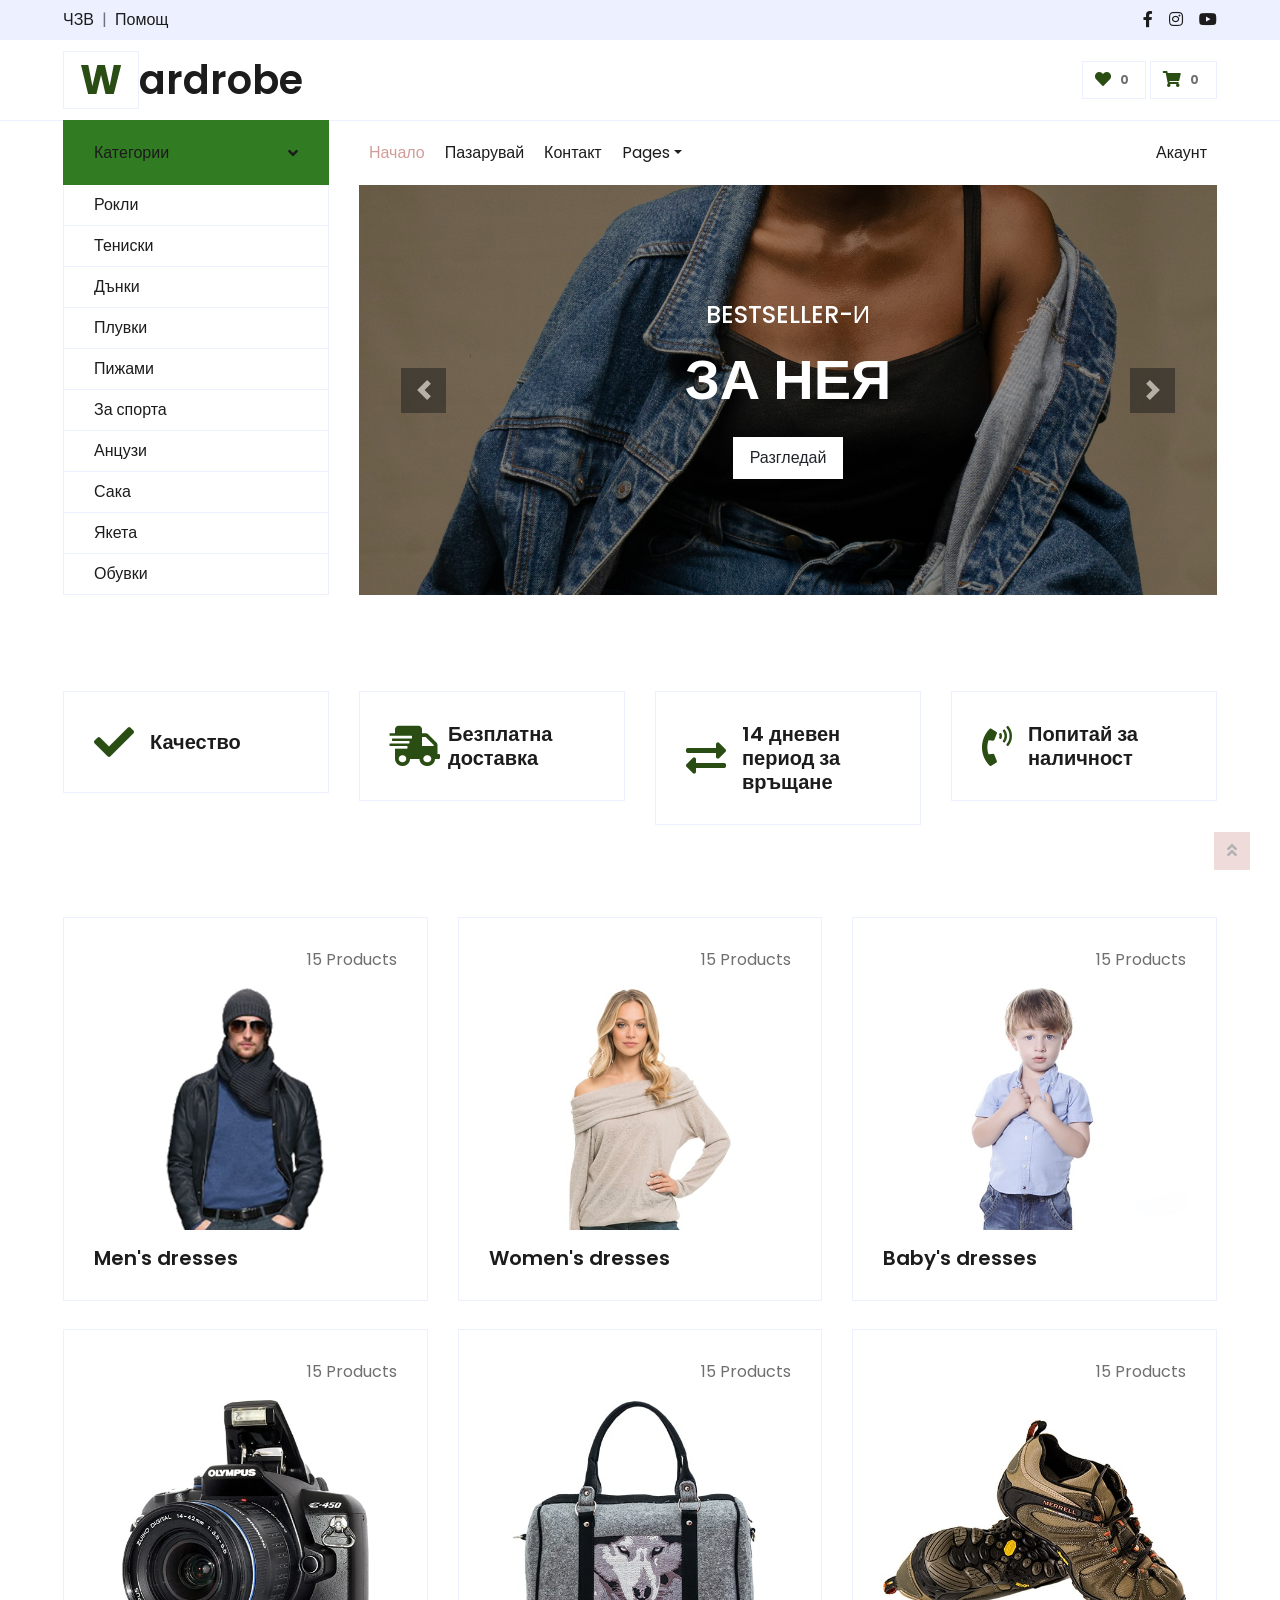
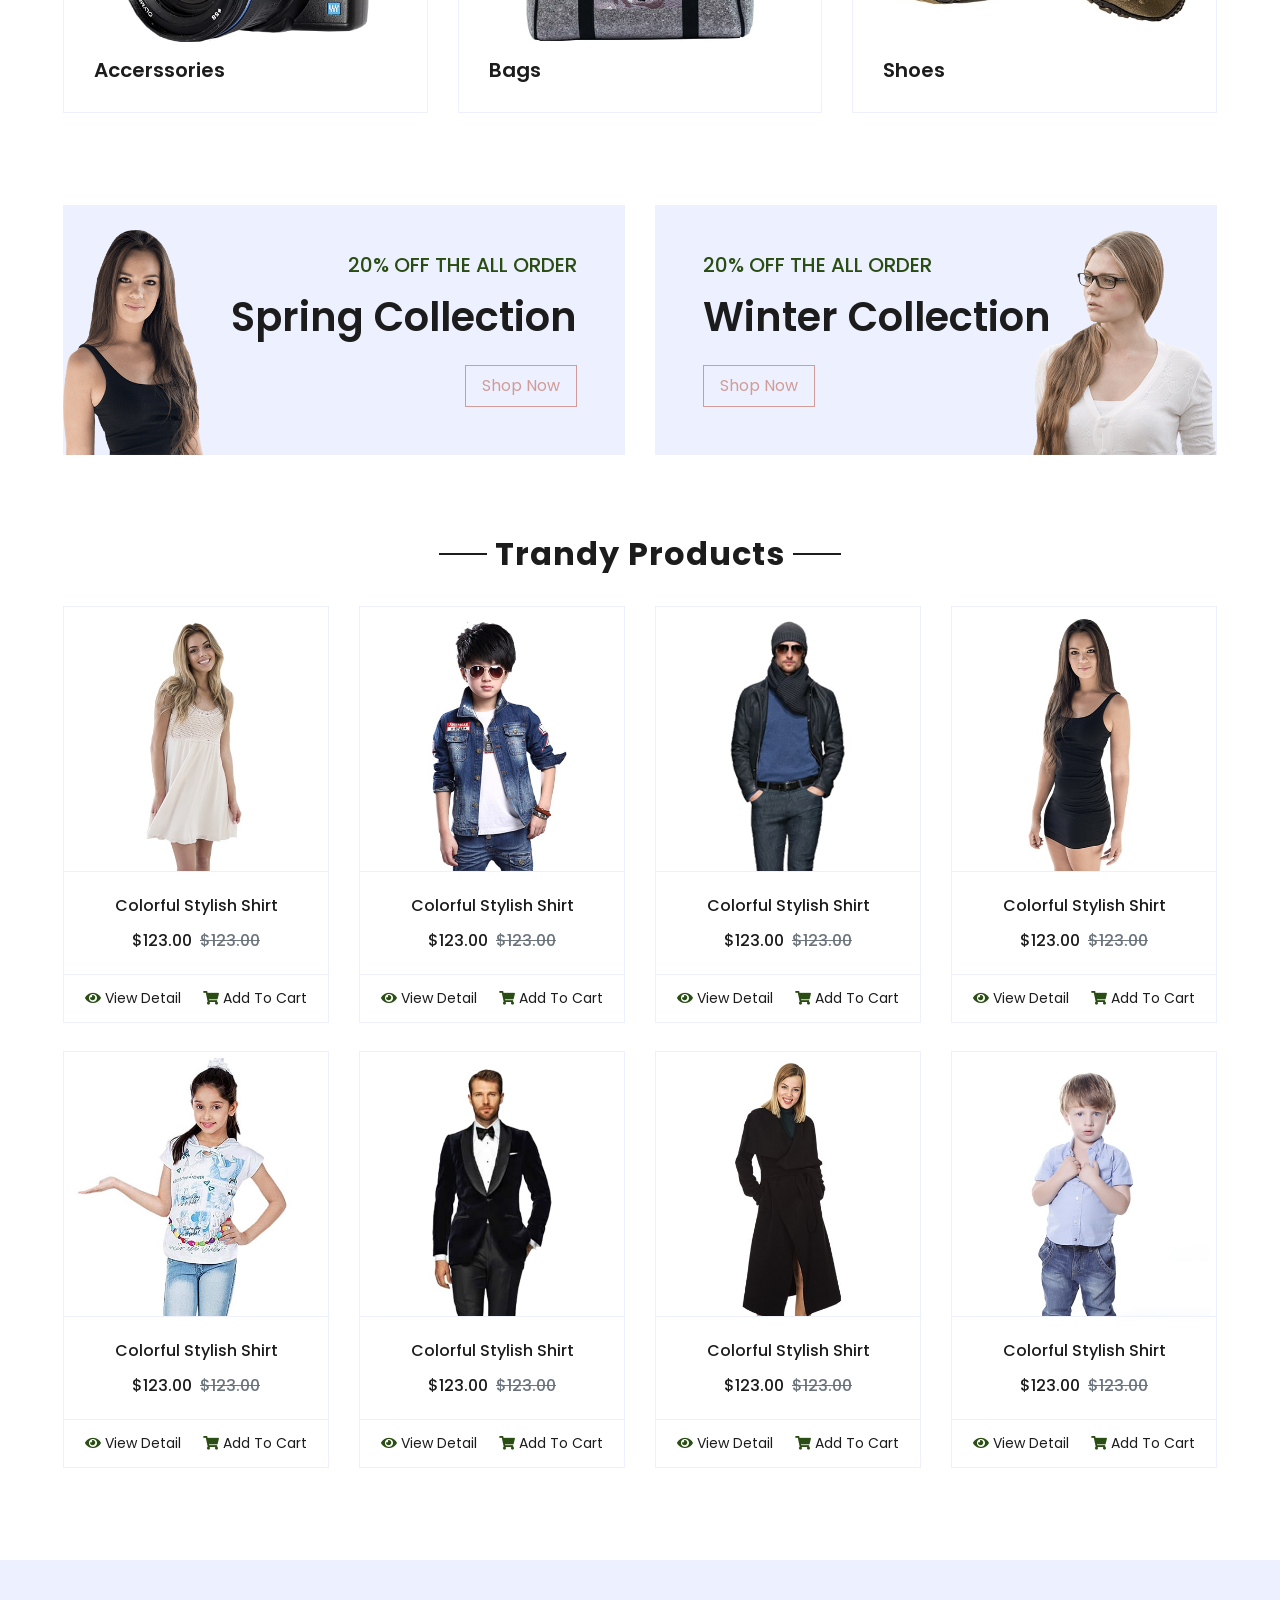
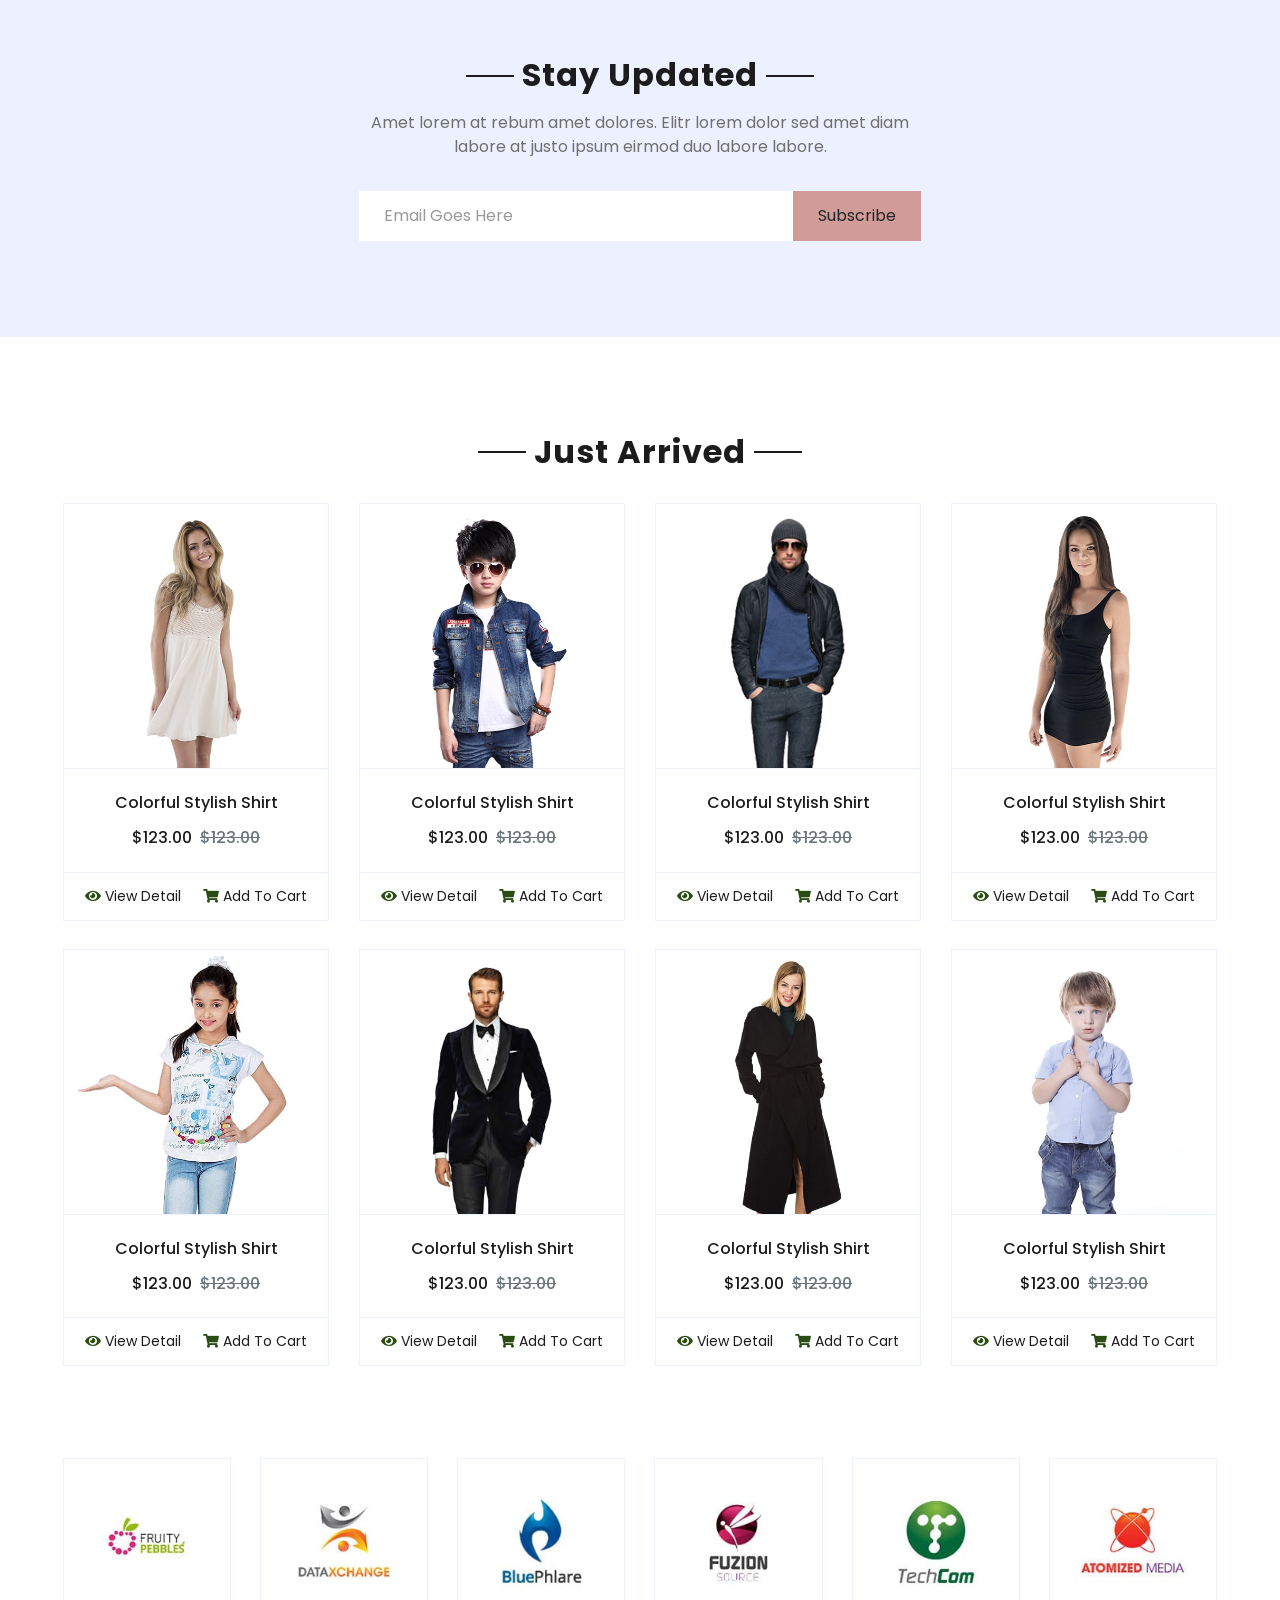
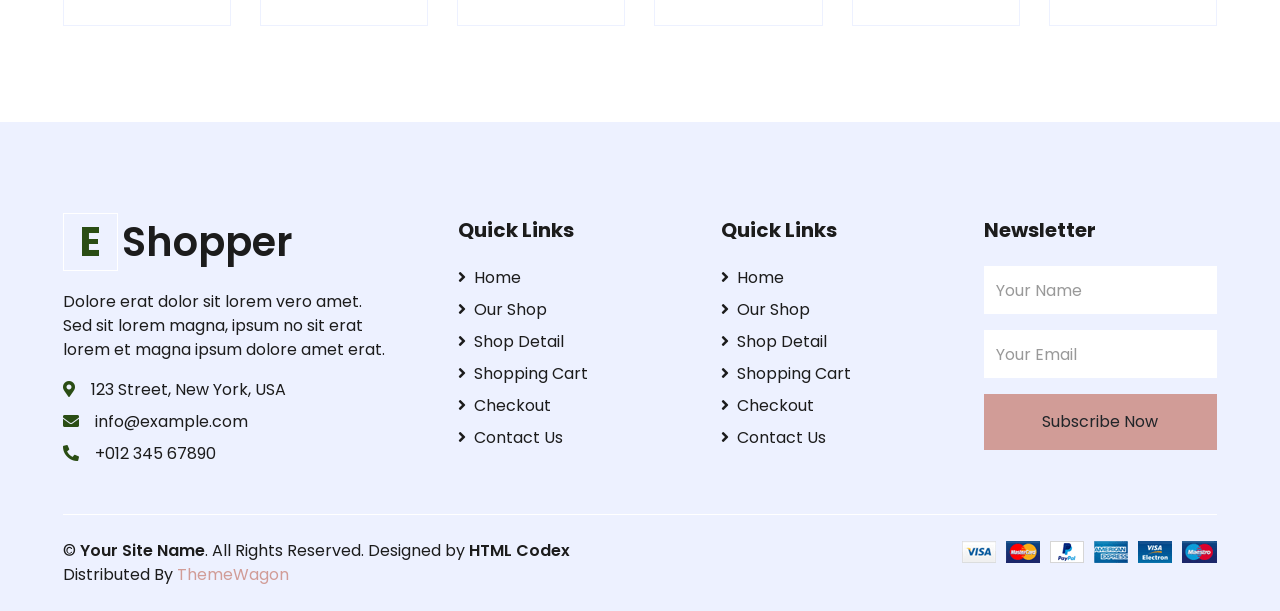
<file: wardrobe/index.html>
<!DOCTYPE html>
<html lang="en">

<head>
    <meta charset="utf-8">
    <title>Wardrobe</title>
    <meta content="width=device-width, initial-scale=1.0" name="viewport">
    <meta content="Free HTML Templates" name="keywords">
    <meta content="Free HTML Templates" name="description">

    <!-- Favicon -->
    <link href="img/favicon.png" rel="icon">

    <!-- Google Web Fonts -->
    <link rel="preconnect" href="https://fonts.gstatic.com">
    <link href="https://fonts.googleapis.com/css2?family=Poppins:wght@100;200;300;400;500;600;700;800;900&display=swap" rel="stylesheet"> 

    <!-- Font Awesome -->
    <link href="https://cdnjs.cloudflare.com/ajax/libs/font-awesome/5.10.0/css/all.min.css" rel="stylesheet">

    <!-- Libraries Stylesheet -->
    <link href="lib/owlcarousel/assets/owl.carousel.min.css" rel="stylesheet">

    <!-- Customized Bootstrap Stylesheet -->
    <link href="css/style.css" rel="stylesheet">
</head>

<body>
    <!-- Topbar Start -->
    <div class="container-fluid">
        <div class="row bg-secondary py-2 px-xl-5">
            <div class="col-lg-6 d-none d-lg-block">
                <div class="d-inline-flex align-items-center">
                    <a class="text-dark" href="">ЧЗВ</a>
                    <span class="text-muted px-2">|</span>
                    <a class="text-dark" href="">Помощ</a>
                    <!-- <span class="text-muted px-2">|</span> -->
                    <!-- <a class="text-dark" href="">Support</a> -->
                </div>
            </div>
            <div class="col-lg-6 text-center text-lg-right">
                <div class="d-inline-flex align-items-center">
                    <a class="text-dark px-2" href="">
                        <i class="fab fa-facebook-f"></i>
                    </a>
                    <a class="text-dark px-2" href="">
                        <i class="fab fa-instagram"></i>
                    </a>
                    <a class="text-dark pl-2" href="">
                        <i class="fab fa-youtube"></i>
                    </a>
                </div>
            </div>
        </div>
        <div class="row align-items-center py-3 px-xl-5">
            <div class="col-lg-3 d-none d-lg-block">
                <a href="index.html" class="text-decoration-none">
                    <h1 class="m-0 display-5 font-weight-semi-bold"><span class="text-primary font-weight-bold border px-3">W</span>ardrobe</h1>
                </a>
            </div>
            <!-- <div class="col-lg-6 col-6 text-left">
                <form action="">
                    <div class="input-group">
                        <input type="text" class="form-control" placeholder="Search for products">
                        <div class="input-group-append">
                            <span class="input-group-text bg-transparent text-primary">
                                <i class="fa fa-search"></i>
                            </span>
                        </div>
                    </div>
                </form>
            </div> -->
            <div class="col-lg-3 col-6 text-right align-items-start ml-auto py-0">
                <a href="" class="btn border">
                    <i class="fas fa-heart text-primary"></i>
                    <span class="badge">0</span>
                </a>
                <a href="cart.html" class="btn border">
                    <i class="fas fa-shopping-cart text-primary"></i>
                    <span class="badge">0</span>
                </a>
            </div>
        </div>
    </div>
    <!-- Topbar End -->


    <!-- Navbar Start -->
    <div class="container-fluid mb-5">
        <div class="row border-top px-xl-5">
            <div class="col-lg-3 d-none d-lg-block">
                <a class="btn shadow-none d-flex align-items-center justify-content-between bg-primary text-white w-100" data-toggle="collapse" href="#navbar-vertical" style="height: 65px; margin-top: -1px; padding: 0 30px;">
                    <h6 class="m-0">Категории</h6>
                    <i class="fa fa-angle-down text-dark"></i>
                </a>
                <nav class="collapse show navbar navbar-vertical navbar-light align-items-start p-0 border border-top-0 border-bottom-0" id="navbar-vertical">
                    <div class="navbar-nav w-100 overflow-hidden" style="height: 410px">
                        <!-- <div class="nav-item dropdown">
                            <a href="#" class="nav-link" data-toggle="dropdown">Dresses <i class="fa fa-angle-down float-right mt-1"></i></a>
                            <div class="dropdown-menu position-absolute bg-secondary border-0 rounded-0 w-100 m-0">
                                <a href="" class="dropdown-item">Men's Dresses</a>
                                <a href="" class="dropdown-item">Women's Dresses</a>
                                <a href="" class="dropdown-item">Baby's Dresses</a>
                            </div>
                        </div> -->
                        <a href="" class="nav-item nav-link">Рокли</a>
                        <a href="" class="nav-item nav-link">Тениски</a>
                        <a href="" class="nav-item nav-link">Дънки</a>
                        <a href="" class="nav-item nav-link">Плувки</a>
                        <a href="" class="nav-item nav-link">Пижами</a>
                        <a href="" class="nav-item nav-link">За спорта</a>
                        <a href="" class="nav-item nav-link">Анцузи</a>
                        <a href="" class="nav-item nav-link">Сака</a>
                        <a href="" class="nav-item nav-link">Якета</a>
                        <a href="" class="nav-item nav-link">Обувки</a>
                    </div>
                </nav>
            </div>
            <div class="col-lg-9">
                <nav class="navbar navbar-expand-lg bg-light navbar-light py-3 py-lg-0 px-0">
                    <!-- <a href="index.html" class="text-decoration-none">
                        <h1 class="m-0 display-5 font-weight-semi-bold"><span class="text-primary font-weight-bold border px-3">W</span>ardrobe's</h1>
                    </a> -->
                    <button type="button" class="navbar-toggler" data-toggle="collapse" data-target="#navbarCollapse">
                        <span class="navbar-toggler-icon"></span>
                    </button>
                    <div class="collapse navbar-collapse justify-content-between" id="navbarCollapse">
                        <div class="navbar-nav mr-auto py-0">
                            <a href="index.html" class="nav-item nav-link active">Начало</a>
                            <a href="shop.html" class="nav-item nav-link">Пазарувай</a>
                            <a href="detail.html" class="nav-item nav-link">Контакт</a>
                            <div class="nav-item dropdown">
                                <a href="#" class="nav-link dropdown-toggle" data-toggle="dropdown">Pages</a>
                                <div class="dropdown-menu rounded-0 m-0">
                                    <a href="cart.html" class="dropdown-item">Shopping Cart</a>
                                    <a href="checkout.html" class="dropdown-item">Checkout</a>
                                </div>
                            </div>
                            <!-- <a href="contact.html" class="nav-item nav-link">Contact</a> -->
                        </div>
                        <div class="navbar-nav ml-auto py-0">
                            <a href="" class="nav-item nav-link">Акаунт</a>
                            <!-- <a href="" class="nav-item nav-link">Регистрация</a> -->
                        </div>
                    </div>
                </nav>
                <div id="header-carousel" class="carousel slide" data-ride="carousel">
                    <div class="carousel-inner">
                        <div class="carousel-item" style="height: 410px;">
                            <img class="img-fluid" src="img/New folder/ман.jpg" alt="Image">
                            <div class="carousel-caption d-flex flex-column align-items-center justify-content-center">
                                <div class="p-3" style="max-width: 700px;">
                                    <h4 class="text-light text-uppercase font-weight-medium mb-3">Bestseller-и</h4>
                                    <h3 class="display-4 text-white font-weight-semi-bold mb-4">ЗА НЕГО</h3>
                                    <a href="" class="btn btn-light py-2 px-3">Разгледай</a>
                                </div>
                            </div>
                        </div>
                        <div class="carousel-item" style="height: 410px;">
                            <img class="img-fluid" src="img/New folder/pexels-engin-akyurt-1487834.jpg" alt="Image">
                            <div class="carousel-caption d-flex flex-column align-items-center justify-content-center">
                                <div class="p-3" style="max-width: 700px;">
                                    <h4 class="text-light text-uppercase font-weight-medium mb-3">сертификат за</h4>
                                    <h3 class="display-4 text-white font-weight-semi-bold mb-4">Високо качество</h3>
                                    <!-- <a href="" class="btn btn-light py-2 px-3">Shop Now</a> -->
                                </div>
                            </div>
                        </div>
                        <div class="carousel-item active" style="height: 410px;">
                            <img class="img-fluid" src="img/New folder/pexels-bankole-adeoni-7206287.jpg" alt="Image">
                            <div class="carousel-caption d-flex flex-column align-items-center justify-content-center">
                                <div class="p-3" style="max-width: 700px;">
                                    <h4 class="text-light text-uppercase font-weight-medium mb-3">Bestseller-и</h4>
                                    <h3 class="display-4 text-white font-weight-semi-bold mb-4">ЗА НЕЯ</h3>
                                    <a href="" class="btn btn-light py-2 px-3">Разгледай</a>
                                </div>
                            </div>
                        </div>
                    </div>
                    <a class="carousel-control-prev" href="#header-carousel" data-slide="prev">
                        <div class="btn btn-dark" style="width: 45px; height: 45px;">
                            <span class="carousel-control-prev-icon mb-n2"></span>
                        </div>
                    </a>
                    <a class="carousel-control-next" href="#header-carousel" data-slide="next">
                        <div class="btn btn-dark" style="width: 45px; height: 45px;">
                            <span class="carousel-control-next-icon mb-n2"></span>
                        </div>
                    </a>
                </div>
            </div>
        </div>
    </div>
    <!-- Navbar End -->


    <!-- Featured Start -->
    <div class="container-fluid pt-5">
        <div class="row px-xl-5 pb-3">
            <div class="col-lg-3 col-md-6 col-sm-12 pb-1">
                <div class="d-flex align-items-center border mb-4" style="padding: 30px;">
                    <h1 class="fa fa-check text-primary m-0 mr-3"></h1>
                    <h5 class="font-weight-semi-bold m-0">Качество</h5>
                </div>
            </div>
            <div class="col-lg-3 col-md-6 col-sm-12 pb-1">
                <div class="d-flex align-items-center border mb-4" style="padding: 30px;">
                    <h1 class="fa fa-shipping-fast text-primary m-0 mr-2"></h1>
                    <h5 class="font-weight-semi-bold m-0">Безплатна доставка</h5>
                </div>
            </div>
            <div class="col-lg-3 col-md-6 col-sm-12 pb-1">
                <div class="d-flex align-items-center border mb-4" style="padding: 30px;">
                    <h1 class="fas fa-exchange-alt text-primary m-0 mr-3"></h1>
                    <h5 class="font-weight-semi-bold m-0">14 дневен период за връщане</h5>
                </div>
            </div>
            <div class="col-lg-3 col-md-6 col-sm-12 pb-1">
                <div class="d-flex align-items-center border mb-4" style="padding: 30px;">
                    <h1 class="fa fa-phone-volume text-primary m-0 mr-3"></h1>
                    <h5 class="font-weight-semi-bold m-0">Попитай за наличност</h5>
                </div>
            </div>
        </div>
    </div>
    <!-- Featured End -->


    <!-- Categories Start -->
    <div class="container-fluid pt-5">
        <div class="row px-xl-5 pb-3">
            <div class="col-lg-4 col-md-6 pb-1">
                <div class="cat-item d-flex flex-column border mb-4" style="padding: 30px;">
                    <p class="text-right">15 Products</p>
                    <a href="" class="cat-img position-relative overflow-hidden mb-3">
                        <img class="img-fluid" src="img/cat-1.jpg" alt="">
                    </a>
                    <h5 class="font-weight-semi-bold m-0">Men's dresses</h5>
                </div>
            </div>
            <div class="col-lg-4 col-md-6 pb-1">
                <div class="cat-item d-flex flex-column border mb-4" style="padding: 30px;">
                    <p class="text-right">15 Products</p>
                    <a href="" class="cat-img position-relative overflow-hidden mb-3">
                        <img class="img-fluid" src="img/cat-2.jpg" alt="">
                    </a>
                    <h5 class="font-weight-semi-bold m-0">Women's dresses</h5>
                </div>
            </div>
            <div class="col-lg-4 col-md-6 pb-1">
                <div class="cat-item d-flex flex-column border mb-4" style="padding: 30px;">
                    <p class="text-right">15 Products</p>
                    <a href="" class="cat-img position-relative overflow-hidden mb-3">
                        <img class="img-fluid" src="img/cat-3.jpg" alt="">
                    </a>
                    <h5 class="font-weight-semi-bold m-0">Baby's dresses</h5>
                </div>
            </div>
            <div class="col-lg-4 col-md-6 pb-1">
                <div class="cat-item d-flex flex-column border mb-4" style="padding: 30px;">
                    <p class="text-right">15 Products</p>
                    <a href="" class="cat-img position-relative overflow-hidden mb-3">
                        <img class="img-fluid" src="img/cat-4.jpg" alt="">
                    </a>
                    <h5 class="font-weight-semi-bold m-0">Accerssories</h5>
                </div>
            </div>
            <div class="col-lg-4 col-md-6 pb-1">
                <div class="cat-item d-flex flex-column border mb-4" style="padding: 30px;">
                    <p class="text-right">15 Products</p>
                    <a href="" class="cat-img position-relative overflow-hidden mb-3">
                        <img class="img-fluid" src="img/cat-5.jpg" alt="">
                    </a>
                    <h5 class="font-weight-semi-bold m-0">Bags</h5>
                </div>
            </div>
            <div class="col-lg-4 col-md-6 pb-1">
                <div class="cat-item d-flex flex-column border mb-4" style="padding: 30px;">
                    <p class="text-right">15 Products</p>
                    <a href="" class="cat-img position-relative overflow-hidden mb-3">
                        <img class="img-fluid" src="img/cat-6.jpg" alt="">
                    </a>
                    <h5 class="font-weight-semi-bold m-0">Shoes</h5>
                </div>
            </div>
        </div>
    </div>
    <!-- Categories End -->


    <!-- Offer Start -->
    <div class="container-fluid offer pt-5">
        <div class="row px-xl-5">
            <div class="col-md-6 pb-4">
                <div class="position-relative bg-secondary text-center text-md-right text-white mb-2 py-5 px-5">
                    <img src="img/offer-1.png" alt="">
                    <div class="position-relative" style="z-index: 1;">
                        <h5 class="text-uppercase text-primary mb-3">20% off the all order</h5>
                        <h1 class="mb-4 font-weight-semi-bold">Spring Collection</h1>
                        <a href="" class="btn btn-outline-primary py-md-2 px-md-3">Shop Now</a>
                    </div>
                </div>
            </div>
            <div class="col-md-6 pb-4">
                <div class="position-relative bg-secondary text-center text-md-left text-white mb-2 py-5 px-5">
                    <img src="img/offer-2.png" alt="">
                    <div class="position-relative" style="z-index: 1;">
                        <h5 class="text-uppercase text-primary mb-3">20% off the all order</h5>
                        <h1 class="mb-4 font-weight-semi-bold">Winter Collection</h1>
                        <a href="" class="btn btn-outline-primary py-md-2 px-md-3">Shop Now</a>
                    </div>
                </div>
            </div>
        </div>
    </div>
    <!-- Offer End -->


    <!-- Products Start -->
    <div class="container-fluid pt-5">
        <div class="text-center mb-4">
            <h2 class="section-title px-5"><span class="px-2">Trandy Products</span></h2>
        </div>
        <div class="row px-xl-5 pb-3">
            <div class="col-lg-3 col-md-6 col-sm-12 pb-1">
                <div class="card product-item border-0 mb-4">
                    <div class="card-header product-img position-relative overflow-hidden bg-transparent border p-0">
                        <img class="img-fluid w-100" src="img/product-1.jpg" alt="">
                    </div>
                    <div class="card-body border-left border-right text-center p-0 pt-4 pb-3">
                        <h6 class="text-truncate mb-3">Colorful Stylish Shirt</h6>
                        <div class="d-flex justify-content-center">
                            <h6>$123.00</h6><h6 class="text-muted ml-2"><del>$123.00</del></h6>
                        </div>
                    </div>
                    <div class="card-footer d-flex justify-content-between bg-light border">
                        <a href="" class="btn btn-sm text-dark p-0"><i class="fas fa-eye text-primary mr-1"></i>View Detail</a>
                        <a href="" class="btn btn-sm text-dark p-0"><i class="fas fa-shopping-cart text-primary mr-1"></i>Add To Cart</a>
                    </div>
                </div>
            </div>
            <div class="col-lg-3 col-md-6 col-sm-12 pb-1">
                <div class="card product-item border-0 mb-4">
                    <div class="card-header product-img position-relative overflow-hidden bg-transparent border p-0">
                        <img class="img-fluid w-100" src="img/product-2.jpg" alt="">
                    </div>
                    <div class="card-body border-left border-right text-center p-0 pt-4 pb-3">
                        <h6 class="text-truncate mb-3">Colorful Stylish Shirt</h6>
                        <div class="d-flex justify-content-center">
                            <h6>$123.00</h6><h6 class="text-muted ml-2"><del>$123.00</del></h6>
                        </div>
                    </div>
                    <div class="card-footer d-flex justify-content-between bg-light border">
                        <a href="" class="btn btn-sm text-dark p-0"><i class="fas fa-eye text-primary mr-1"></i>View Detail</a>
                        <a href="" class="btn btn-sm text-dark p-0"><i class="fas fa-shopping-cart text-primary mr-1"></i>Add To Cart</a>
                    </div>
                </div>
            </div>
            <div class="col-lg-3 col-md-6 col-sm-12 pb-1">
                <div class="card product-item border-0 mb-4">
                    <div class="card-header product-img position-relative overflow-hidden bg-transparent border p-0">
                        <img class="img-fluid w-100" src="img/product-3.jpg" alt="">
                    </div>
                    <div class="card-body border-left border-right text-center p-0 pt-4 pb-3">
                        <h6 class="text-truncate mb-3">Colorful Stylish Shirt</h6>
                        <div class="d-flex justify-content-center">
                            <h6>$123.00</h6><h6 class="text-muted ml-2"><del>$123.00</del></h6>
                        </div>
                    </div>
                    <div class="card-footer d-flex justify-content-between bg-light border">
                        <a href="" class="btn btn-sm text-dark p-0"><i class="fas fa-eye text-primary mr-1"></i>View Detail</a>
                        <a href="" class="btn btn-sm text-dark p-0"><i class="fas fa-shopping-cart text-primary mr-1"></i>Add To Cart</a>
                    </div>
                </div>
            </div>
            <div class="col-lg-3 col-md-6 col-sm-12 pb-1">
                <div class="card product-item border-0 mb-4">
                    <div class="card-header product-img position-relative overflow-hidden bg-transparent border p-0">
                        <img class="img-fluid w-100" src="img/product-4.jpg" alt="">
                    </div>
                    <div class="card-body border-left border-right text-center p-0 pt-4 pb-3">
                        <h6 class="text-truncate mb-3">Colorful Stylish Shirt</h6>
                        <div class="d-flex justify-content-center">
                            <h6>$123.00</h6><h6 class="text-muted ml-2"><del>$123.00</del></h6>
                        </div>
                    </div>
                    <div class="card-footer d-flex justify-content-between bg-light border">
                        <a href="" class="btn btn-sm text-dark p-0"><i class="fas fa-eye text-primary mr-1"></i>View Detail</a>
                        <a href="" class="btn btn-sm text-dark p-0"><i class="fas fa-shopping-cart text-primary mr-1"></i>Add To Cart</a>
                    </div>
                </div>
            </div>
            <div class="col-lg-3 col-md-6 col-sm-12 pb-1">
                <div class="card product-item border-0 mb-4">
                    <div class="card-header product-img position-relative overflow-hidden bg-transparent border p-0">
                        <img class="img-fluid w-100" src="img/product-5.jpg" alt="">
                    </div>
                    <div class="card-body border-left border-right text-center p-0 pt-4 pb-3">
                        <h6 class="text-truncate mb-3">Colorful Stylish Shirt</h6>
                        <div class="d-flex justify-content-center">
                            <h6>$123.00</h6><h6 class="text-muted ml-2"><del>$123.00</del></h6>
                        </div>
                    </div>
                    <div class="card-footer d-flex justify-content-between bg-light border">
                        <a href="" class="btn btn-sm text-dark p-0"><i class="fas fa-eye text-primary mr-1"></i>View Detail</a>
                        <a href="" class="btn btn-sm text-dark p-0"><i class="fas fa-shopping-cart text-primary mr-1"></i>Add To Cart</a>
                    </div>
                </div>
            </div>
            <div class="col-lg-3 col-md-6 col-sm-12 pb-1">
                <div class="card product-item border-0 mb-4">
                    <div class="card-header product-img position-relative overflow-hidden bg-transparent border p-0">
                        <img class="img-fluid w-100" src="img/product-6.jpg" alt="">
                    </div>
                    <div class="card-body border-left border-right text-center p-0 pt-4 pb-3">
                        <h6 class="text-truncate mb-3">Colorful Stylish Shirt</h6>
                        <div class="d-flex justify-content-center">
                            <h6>$123.00</h6><h6 class="text-muted ml-2"><del>$123.00</del></h6>
                        </div>
                    </div>
                    <div class="card-footer d-flex justify-content-between bg-light border">
                        <a href="" class="btn btn-sm text-dark p-0"><i class="fas fa-eye text-primary mr-1"></i>View Detail</a>
                        <a href="" class="btn btn-sm text-dark p-0"><i class="fas fa-shopping-cart text-primary mr-1"></i>Add To Cart</a>
                    </div>
                </div>
            </div>
            <div class="col-lg-3 col-md-6 col-sm-12 pb-1">
                <div class="card product-item border-0 mb-4">
                    <div class="card-header product-img position-relative overflow-hidden bg-transparent border p-0">
                        <img class="img-fluid w-100" src="img/product-7.jpg" alt="">
                    </div>
                    <div class="card-body border-left border-right text-center p-0 pt-4 pb-3">
                        <h6 class="text-truncate mb-3">Colorful Stylish Shirt</h6>
                        <div class="d-flex justify-content-center">
                            <h6>$123.00</h6><h6 class="text-muted ml-2"><del>$123.00</del></h6>
                        </div>
                    </div>
                    <div class="card-footer d-flex justify-content-between bg-light border">
                        <a href="" class="btn btn-sm text-dark p-0"><i class="fas fa-eye text-primary mr-1"></i>View Detail</a>
                        <a href="" class="btn btn-sm text-dark p-0"><i class="fas fa-shopping-cart text-primary mr-1"></i>Add To Cart</a>
                    </div>
                </div>
            </div>
            <div class="col-lg-3 col-md-6 col-sm-12 pb-1">
                <div class="card product-item border-0 mb-4">
                    <div class="card-header product-img position-relative overflow-hidden bg-transparent border p-0">
                        <img class="img-fluid w-100" src="img/product-8.jpg" alt="">
                    </div>
                    <div class="card-body border-left border-right text-center p-0 pt-4 pb-3">
                        <h6 class="text-truncate mb-3">Colorful Stylish Shirt</h6>
                        <div class="d-flex justify-content-center">
                            <h6>$123.00</h6><h6 class="text-muted ml-2"><del>$123.00</del></h6>
                        </div>
                    </div>
                    <div class="card-footer d-flex justify-content-between bg-light border">
                        <a href="" class="btn btn-sm text-dark p-0"><i class="fas fa-eye text-primary mr-1"></i>View Detail</a>
                        <a href="" class="btn btn-sm text-dark p-0"><i class="fas fa-shopping-cart text-primary mr-1"></i>Add To Cart</a>
                    </div>
                </div>
            </div>
        </div>
    </div>
    <!-- Products End -->


    <!-- Subscribe Start -->
    <div class="container-fluid bg-secondary my-5">
        <div class="row justify-content-md-center py-5 px-xl-5">
            <div class="col-md-6 col-12 py-5">
                <div class="text-center mb-2 pb-2">
                    <h2 class="section-title px-5 mb-3"><span class="bg-secondary px-2">Stay Updated</span></h2>
                    <p>Amet lorem at rebum amet dolores. Elitr lorem dolor sed amet diam labore at justo ipsum eirmod duo labore labore.</p>
                </div>
                <form action="">
                    <div class="input-group">
                        <input type="text" class="form-control border-white p-4" placeholder="Email Goes Here">
                        <div class="input-group-append">
                            <button class="btn btn-primary px-4">Subscribe</button>
                        </div>
                    </div>
                </form>
            </div>
        </div>
    </div>
    <!-- Subscribe End -->


    <!-- Products Start -->
    <div class="container-fluid pt-5">
        <div class="text-center mb-4">
            <h2 class="section-title px-5"><span class="px-2">Just Arrived</span></h2>
        </div>
        <div class="row px-xl-5 pb-3">
            <div class="col-lg-3 col-md-6 col-sm-12 pb-1">
                <div class="card product-item border-0 mb-4">
                    <div class="card-header product-img position-relative overflow-hidden bg-transparent border p-0">
                        <img class="img-fluid w-100" src="img/product-1.jpg" alt="">
                    </div>
                    <div class="card-body border-left border-right text-center p-0 pt-4 pb-3">
                        <h6 class="text-truncate mb-3">Colorful Stylish Shirt</h6>
                        <div class="d-flex justify-content-center">
                            <h6>$123.00</h6><h6 class="text-muted ml-2"><del>$123.00</del></h6>
                        </div>
                    </div>
                    <div class="card-footer d-flex justify-content-between bg-light border">
                        <a href="" class="btn btn-sm text-dark p-0"><i class="fas fa-eye text-primary mr-1"></i>View Detail</a>
                        <a href="" class="btn btn-sm text-dark p-0"><i class="fas fa-shopping-cart text-primary mr-1"></i>Add To Cart</a>
                    </div>
                </div>
            </div>
            <div class="col-lg-3 col-md-6 col-sm-12 pb-1">
                <div class="card product-item border-0 mb-4">
                    <div class="card-header product-img position-relative overflow-hidden bg-transparent border p-0">
                        <img class="img-fluid w-100" src="img/product-2.jpg" alt="">
                    </div>
                    <div class="card-body border-left border-right text-center p-0 pt-4 pb-3">
                        <h6 class="text-truncate mb-3">Colorful Stylish Shirt</h6>
                        <div class="d-flex justify-content-center">
                            <h6>$123.00</h6><h6 class="text-muted ml-2"><del>$123.00</del></h6>
                        </div>
                    </div>
                    <div class="card-footer d-flex justify-content-between bg-light border">
                        <a href="" class="btn btn-sm text-dark p-0"><i class="fas fa-eye text-primary mr-1"></i>View Detail</a>
                        <a href="" class="btn btn-sm text-dark p-0"><i class="fas fa-shopping-cart text-primary mr-1"></i>Add To Cart</a>
                    </div>
                </div>
            </div>
            <div class="col-lg-3 col-md-6 col-sm-12 pb-1">
                <div class="card product-item border-0 mb-4">
                    <div class="card-header product-img position-relative overflow-hidden bg-transparent border p-0">
                        <img class="img-fluid w-100" src="img/product-3.jpg" alt="">
                    </div>
                    <div class="card-body border-left border-right text-center p-0 pt-4 pb-3">
                        <h6 class="text-truncate mb-3">Colorful Stylish Shirt</h6>
                        <div class="d-flex justify-content-center">
                            <h6>$123.00</h6><h6 class="text-muted ml-2"><del>$123.00</del></h6>
                        </div>
                    </div>
                    <div class="card-footer d-flex justify-content-between bg-light border">
                        <a href="" class="btn btn-sm text-dark p-0"><i class="fas fa-eye text-primary mr-1"></i>View Detail</a>
                        <a href="" class="btn btn-sm text-dark p-0"><i class="fas fa-shopping-cart text-primary mr-1"></i>Add To Cart</a>
                    </div>
                </div>
            </div>
            <div class="col-lg-3 col-md-6 col-sm-12 pb-1">
                <div class="card product-item border-0 mb-4">
                    <div class="card-header product-img position-relative overflow-hidden bg-transparent border p-0">
                        <img class="img-fluid w-100" src="img/product-4.jpg" alt="">
                    </div>
                    <div class="card-body border-left border-right text-center p-0 pt-4 pb-3">
                        <h6 class="text-truncate mb-3">Colorful Stylish Shirt</h6>
                        <div class="d-flex justify-content-center">
                            <h6>$123.00</h6><h6 class="text-muted ml-2"><del>$123.00</del></h6>
                        </div>
                    </div>
                    <div class="card-footer d-flex justify-content-between bg-light border">
                        <a href="" class="btn btn-sm text-dark p-0"><i class="fas fa-eye text-primary mr-1"></i>View Detail</a>
                        <a href="" class="btn btn-sm text-dark p-0"><i class="fas fa-shopping-cart text-primary mr-1"></i>Add To Cart</a>
                    </div>
                </div>
            </div>
            <div class="col-lg-3 col-md-6 col-sm-12 pb-1">
                <div class="card product-item border-0 mb-4">
                    <div class="card-header product-img position-relative overflow-hidden bg-transparent border p-0">
                        <img class="img-fluid w-100" src="img/product-5.jpg" alt="">
                    </div>
                    <div class="card-body border-left border-right text-center p-0 pt-4 pb-3">
                        <h6 class="text-truncate mb-3">Colorful Stylish Shirt</h6>
                        <div class="d-flex justify-content-center">
                            <h6>$123.00</h6><h6 class="text-muted ml-2"><del>$123.00</del></h6>
                        </div>
                    </div>
                    <div class="card-footer d-flex justify-content-between bg-light border">
                        <a href="" class="btn btn-sm text-dark p-0"><i class="fas fa-eye text-primary mr-1"></i>View Detail</a>
                        <a href="" class="btn btn-sm text-dark p-0"><i class="fas fa-shopping-cart text-primary mr-1"></i>Add To Cart</a>
                    </div>
                </div>
            </div>
            <div class="col-lg-3 col-md-6 col-sm-12 pb-1">
                <div class="card product-item border-0 mb-4">
                    <div class="card-header product-img position-relative overflow-hidden bg-transparent border p-0">
                        <img class="img-fluid w-100" src="img/product-6.jpg" alt="">
                    </div>
                    <div class="card-body border-left border-right text-center p-0 pt-4 pb-3">
                        <h6 class="text-truncate mb-3">Colorful Stylish Shirt</h6>
                        <div class="d-flex justify-content-center">
                            <h6>$123.00</h6><h6 class="text-muted ml-2"><del>$123.00</del></h6>
                        </div>
                    </div>
                    <div class="card-footer d-flex justify-content-between bg-light border">
                        <a href="" class="btn btn-sm text-dark p-0"><i class="fas fa-eye text-primary mr-1"></i>View Detail</a>
                        <a href="" class="btn btn-sm text-dark p-0"><i class="fas fa-shopping-cart text-primary mr-1"></i>Add To Cart</a>
                    </div>
                </div>
            </div>
            <div class="col-lg-3 col-md-6 col-sm-12 pb-1">
                <div class="card product-item border-0 mb-4">
                    <div class="card-header product-img position-relative overflow-hidden bg-transparent border p-0">
                        <img class="img-fluid w-100" src="img/product-7.jpg" alt="">
                    </div>
                    <div class="card-body border-left border-right text-center p-0 pt-4 pb-3">
                        <h6 class="text-truncate mb-3">Colorful Stylish Shirt</h6>
                        <div class="d-flex justify-content-center">
                            <h6>$123.00</h6><h6 class="text-muted ml-2"><del>$123.00</del></h6>
                        </div>
                    </div>
                    <div class="card-footer d-flex justify-content-between bg-light border">
                        <a href="" class="btn btn-sm text-dark p-0"><i class="fas fa-eye text-primary mr-1"></i>View Detail</a>
                        <a href="" class="btn btn-sm text-dark p-0"><i class="fas fa-shopping-cart text-primary mr-1"></i>Add To Cart</a>
                    </div>
                </div>
            </div>
            <div class="col-lg-3 col-md-6 col-sm-12 pb-1">
                <div class="card product-item border-0 mb-4">
                    <div class="card-header product-img position-relative overflow-hidden bg-transparent border p-0">
                        <img class="img-fluid w-100" src="img/product-8.jpg" alt="">
                    </div>
                    <div class="card-body border-left border-right text-center p-0 pt-4 pb-3">
                        <h6 class="text-truncate mb-3">Colorful Stylish Shirt</h6>
                        <div class="d-flex justify-content-center">
                            <h6>$123.00</h6><h6 class="text-muted ml-2"><del>$123.00</del></h6>
                        </div>
                    </div>
                    <div class="card-footer d-flex justify-content-between bg-light border">
                        <a href="" class="btn btn-sm text-dark p-0"><i class="fas fa-eye text-primary mr-1"></i>View Detail</a>
                        <a href="" class="btn btn-sm text-dark p-0"><i class="fas fa-shopping-cart text-primary mr-1"></i>Add To Cart</a>
                    </div>
                </div>
            </div>
        </div>
    </div>
    <!-- Products End -->


    <!-- Vendor Start -->
    <div class="container-fluid py-5">
        <div class="row px-xl-5">
            <div class="col">
                <div class="owl-carousel vendor-carousel">
                    <div class="vendor-item border p-4">
                        <img src="img/vendor-1.jpg" alt="">
                    </div>
                    <div class="vendor-item border p-4">
                        <img src="img/vendor-2.jpg" alt="">
                    </div>
                    <div class="vendor-item border p-4">
                        <img src="img/vendor-3.jpg" alt="">
                    </div>
                    <div class="vendor-item border p-4">
                        <img src="img/vendor-4.jpg" alt="">
                    </div>
                    <div class="vendor-item border p-4">
                        <img src="img/vendor-5.jpg" alt="">
                    </div>
                    <div class="vendor-item border p-4">
                        <img src="img/vendor-6.jpg" alt="">
                    </div>
                    <div class="vendor-item border p-4">
                        <img src="img/vendor-7.jpg" alt="">
                    </div>
                    <div class="vendor-item border p-4">
                        <img src="img/vendor-8.jpg" alt="">
                    </div>
                </div>
            </div>
        </div>
    </div>
    <!-- Vendor End -->


    <!-- Footer Start -->
    <div class="container-fluid bg-secondary text-dark mt-5 pt-5">
        <div class="row px-xl-5 pt-5">
            <div class="col-lg-4 col-md-12 mb-5 pr-3 pr-xl-5">
                <a href="" class="text-decoration-none">
                    <h1 class="mb-4 display-5 font-weight-semi-bold"><span class="text-primary font-weight-bold border border-white px-3 mr-1">E</span>Shopper</h1>
                </a>
                <p>Dolore erat dolor sit lorem vero amet. Sed sit lorem magna, ipsum no sit erat lorem et magna ipsum dolore amet erat.</p>
                <p class="mb-2"><i class="fa fa-map-marker-alt text-primary mr-3"></i>123 Street, New York, USA</p>
                <p class="mb-2"><i class="fa fa-envelope text-primary mr-3"></i>info@example.com</p>
                <p class="mb-0"><i class="fa fa-phone-alt text-primary mr-3"></i>+012 345 67890</p>
            </div>
            <div class="col-lg-8 col-md-12">
                <div class="row">
                    <div class="col-md-4 mb-5">
                        <h5 class="font-weight-bold text-dark mb-4">Quick Links</h5>
                        <div class="d-flex flex-column justify-content-start">
                            <a class="text-dark mb-2" href="index.html"><i class="fa fa-angle-right mr-2"></i>Home</a>
                            <a class="text-dark mb-2" href="shop.html"><i class="fa fa-angle-right mr-2"></i>Our Shop</a>
                            <a class="text-dark mb-2" href="detail.html"><i class="fa fa-angle-right mr-2"></i>Shop Detail</a>
                            <a class="text-dark mb-2" href="cart.html"><i class="fa fa-angle-right mr-2"></i>Shopping Cart</a>
                            <a class="text-dark mb-2" href="checkout.html"><i class="fa fa-angle-right mr-2"></i>Checkout</a>
                            <a class="text-dark" href="contact.html"><i class="fa fa-angle-right mr-2"></i>Contact Us</a>
                        </div>
                    </div>
                    <div class="col-md-4 mb-5">
                        <h5 class="font-weight-bold text-dark mb-4">Quick Links</h5>
                        <div class="d-flex flex-column justify-content-start">
                            <a class="text-dark mb-2" href="index.html"><i class="fa fa-angle-right mr-2"></i>Home</a>
                            <a class="text-dark mb-2" href="shop.html"><i class="fa fa-angle-right mr-2"></i>Our Shop</a>
                            <a class="text-dark mb-2" href="detail.html"><i class="fa fa-angle-right mr-2"></i>Shop Detail</a>
                            <a class="text-dark mb-2" href="cart.html"><i class="fa fa-angle-right mr-2"></i>Shopping Cart</a>
                            <a class="text-dark mb-2" href="checkout.html"><i class="fa fa-angle-right mr-2"></i>Checkout</a>
                            <a class="text-dark" href="contact.html"><i class="fa fa-angle-right mr-2"></i>Contact Us</a>
                        </div>
                    </div>
                    <div class="col-md-4 mb-5">
                        <h5 class="font-weight-bold text-dark mb-4">Newsletter</h5>
                        <form action="">
                            <div class="form-group">
                                <input type="text" class="form-control border-0 py-4" placeholder="Your Name" required="required" />
                            </div>
                            <div class="form-group">
                                <input type="email" class="form-control border-0 py-4" placeholder="Your Email"
                                    required="required" />
                            </div>
                            <div>
                                <button class="btn btn-primary btn-block border-0 py-3" type="submit">Subscribe Now</button>
                            </div>
                        </form>
                    </div>
                </div>
            </div>
        </div>
        <div class="row border-top border-light mx-xl-5 py-4">
            <div class="col-md-6 px-xl-0">
                <p class="mb-md-0 text-center text-md-left text-dark">
                    &copy; <a class="text-dark font-weight-semi-bold" href="#">Your Site Name</a>. All Rights Reserved. Designed
                    by
                    <a class="text-dark font-weight-semi-bold" href="https://htmlcodex.com">HTML Codex</a><br>
                    Distributed By <a href="https://themewagon.com" target="_blank">ThemeWagon</a>
                </p>
            </div>
            <div class="col-md-6 px-xl-0 text-center text-md-right">
                <img class="img-fluid" src="img/payments.png" alt="">
            </div>
        </div>
    </div>
    <!-- Footer End -->


    <!-- Back to Top -->
    <a href="#" class="btn btn-primary back-to-top"><i class="fa fa-angle-double-up"></i></a>


    <!-- JavaScript Libraries -->
    <script src="https://code.jquery.com/jquery-3.4.1.min.js"></script>
    <script src="https://stackpath.bootstrapcdn.com/bootstrap/4.4.1/js/bootstrap.bundle.min.js"></script>
    <script src="lib/easing/easing.min.js"></script>
    <script src="lib/owlcarousel/owl.carousel.min.js"></script>

    <!-- Contact Javascript File -->
    <script src="mail/jqBootstrapValidation.min.js"></script>
    <script src="mail/contact.js"></script>

    <!-- Template Javascript -->
    <script src="js/main.js"></script>
</body>

</html>
</file>
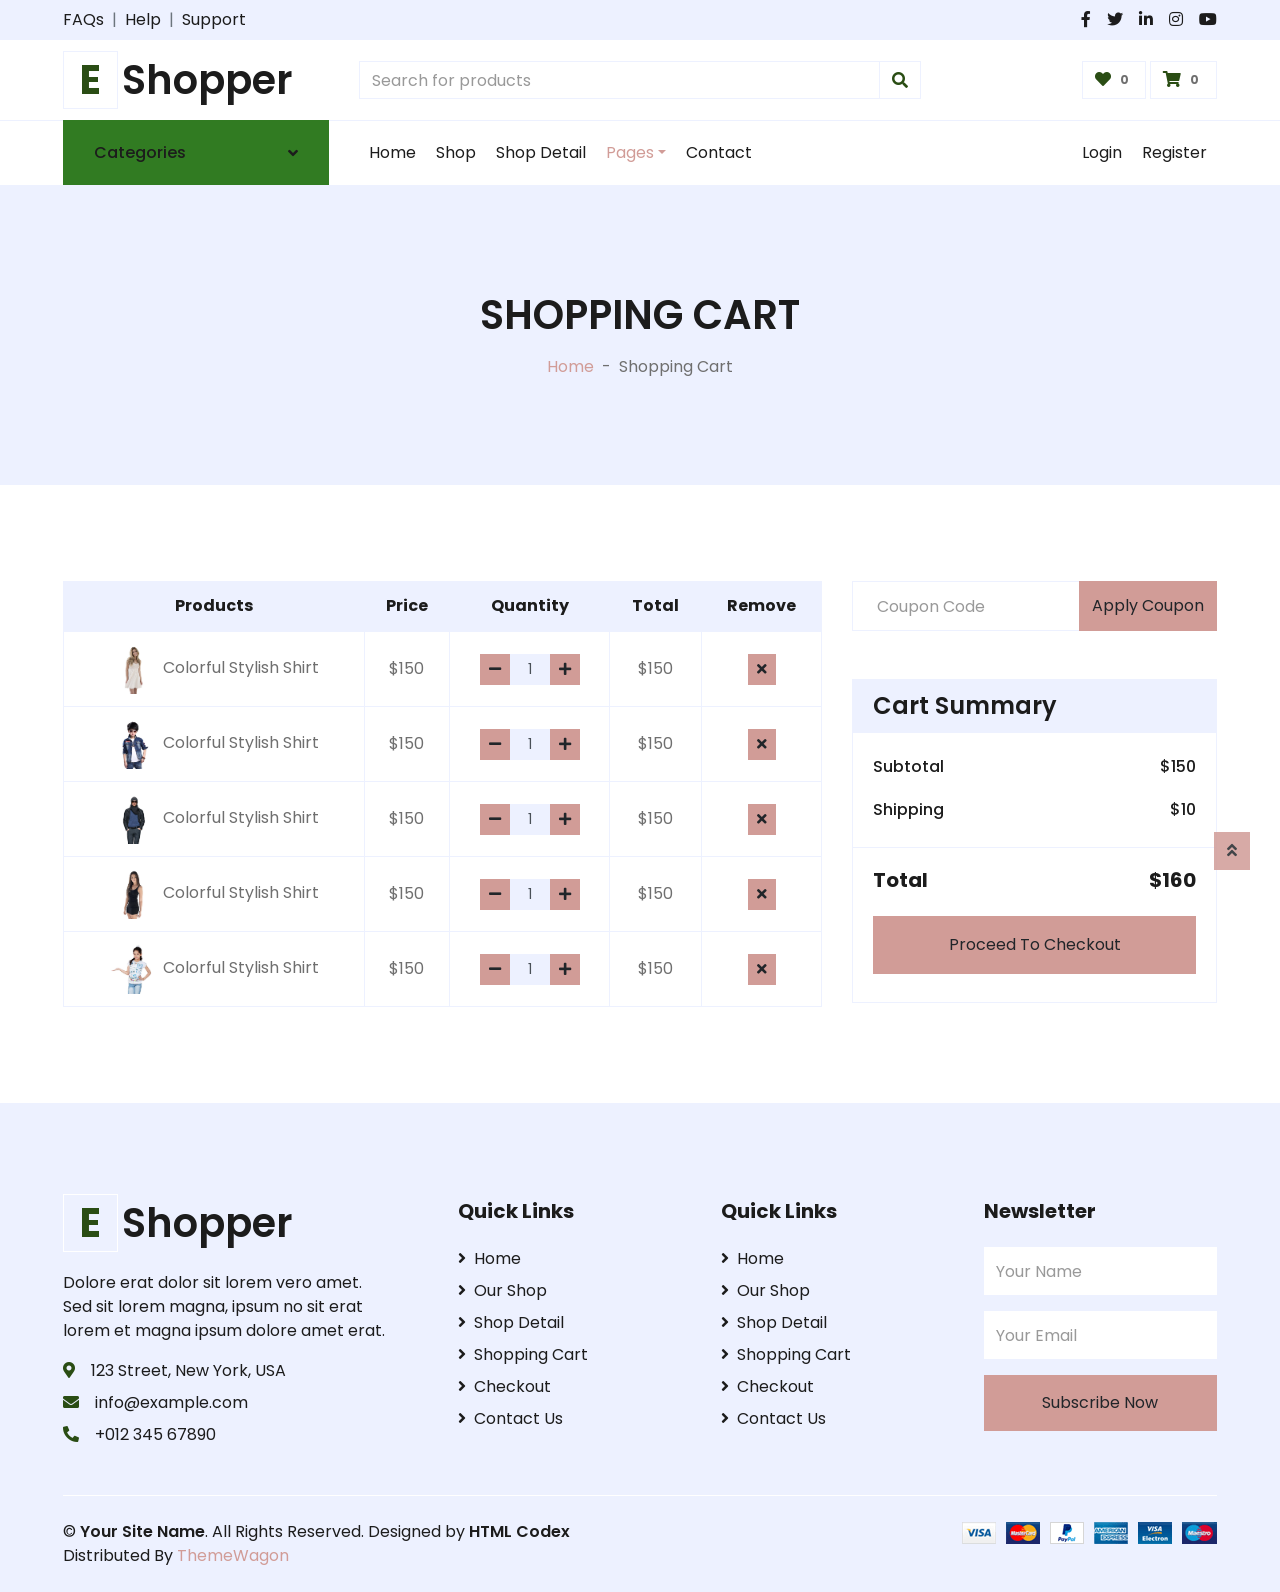
<file: wardrobe/cart.html>
<!DOCTYPE html>
<html lang="en">

<head>
    <meta charset="utf-8">
    <title>EShopper - Bootstrap Shop Template</title>
    <meta content="width=device-width, initial-scale=1.0" name="viewport">
    <meta content="Free HTML Templates" name="keywords">
    <meta content="Free HTML Templates" name="description">

    <!-- Favicon -->
    <link href="img/favicon.ico" rel="icon">

    <!-- Google Web Fonts -->
    <link rel="preconnect" href="https://fonts.gstatic.com">
    <link href="https://fonts.googleapis.com/css2?family=Poppins:wght@100;200;300;400;500;600;700;800;900&display=swap" rel="stylesheet"> 

    <!-- Font Awesome -->
    <link href="https://cdnjs.cloudflare.com/ajax/libs/font-awesome/5.10.0/css/all.min.css" rel="stylesheet">

    <!-- Libraries Stylesheet -->
    <link href="lib/owlcarousel/assets/owl.carousel.min.css" rel="stylesheet">

    <!-- Customized Bootstrap Stylesheet -->
    <link href="css/style.css" rel="stylesheet">
</head>

<body>
    <!-- Topbar Start -->
    <div class="container-fluid">
        <div class="row bg-secondary py-2 px-xl-5">
            <div class="col-lg-6 d-none d-lg-block">
                <div class="d-inline-flex align-items-center">
                    <a class="text-dark" href="">FAQs</a>
                    <span class="text-muted px-2">|</span>
                    <a class="text-dark" href="">Help</a>
                    <span class="text-muted px-2">|</span>
                    <a class="text-dark" href="">Support</a>
                </div>
            </div>
            <div class="col-lg-6 text-center text-lg-right">
                <div class="d-inline-flex align-items-center">
                    <a class="text-dark px-2" href="">
                        <i class="fab fa-facebook-f"></i>
                    </a>
                    <a class="text-dark px-2" href="">
                        <i class="fab fa-twitter"></i>
                    </a>
                    <a class="text-dark px-2" href="">
                        <i class="fab fa-linkedin-in"></i>
                    </a>
                    <a class="text-dark px-2" href="">
                        <i class="fab fa-instagram"></i>
                    </a>
                    <a class="text-dark pl-2" href="">
                        <i class="fab fa-youtube"></i>
                    </a>
                </div>
            </div>
        </div>
        <div class="row align-items-center py-3 px-xl-5">
            <div class="col-lg-3 d-none d-lg-block">
                <a href="" class="text-decoration-none">
                    <h1 class="m-0 display-5 font-weight-semi-bold"><span class="text-primary font-weight-bold border px-3 mr-1">E</span>Shopper</h1>
                </a>
            </div>
            <div class="col-lg-6 col-6 text-left">
                <form action="">
                    <div class="input-group">
                        <input type="text" class="form-control" placeholder="Search for products">
                        <div class="input-group-append">
                            <span class="input-group-text bg-transparent text-primary">
                                <i class="fa fa-search"></i>
                            </span>
                        </div>
                    </div>
                </form>
            </div>
            <div class="col-lg-3 col-6 text-right">
                <a href="" class="btn border">
                    <i class="fas fa-heart text-primary"></i>
                    <span class="badge">0</span>
                </a>
                <a href="" class="btn border">
                    <i class="fas fa-shopping-cart text-primary"></i>
                    <span class="badge">0</span>
                </a>
            </div>
        </div>
    </div>
    <!-- Topbar End -->


    <!-- Navbar Start -->
    <div class="container-fluid">
        <div class="row border-top px-xl-5">
            <div class="col-lg-3 d-none d-lg-block">
                <a class="btn shadow-none d-flex align-items-center justify-content-between bg-primary text-white w-100" data-toggle="collapse" href="#navbar-vertical" style="height: 65px; margin-top: -1px; padding: 0 30px;">
                    <h6 class="m-0">Categories</h6>
                    <i class="fa fa-angle-down text-dark"></i>
                </a>
                <nav class="collapse position-absolute navbar navbar-vertical navbar-light align-items-start p-0 border border-top-0 border-bottom-0 bg-light" id="navbar-vertical" style="width: calc(100% - 30px); z-index: 1;">
                    <div class="navbar-nav w-100 overflow-hidden" style="height: 410px">
                        <div class="nav-item dropdown">
                            <a href="#" class="nav-link" data-toggle="dropdown">Dresses <i class="fa fa-angle-down float-right mt-1"></i></a>
                            <div class="dropdown-menu position-absolute bg-secondary border-0 rounded-0 w-100 m-0">
                                <a href="" class="dropdown-item">Men's Dresses</a>
                                <a href="" class="dropdown-item">Women's Dresses</a>
                                <a href="" class="dropdown-item">Baby's Dresses</a>
                            </div>
                        </div>
                        <a href="" class="nav-item nav-link">Shirts</a>
                        <a href="" class="nav-item nav-link">Jeans</a>
                        <a href="" class="nav-item nav-link">Swimwear</a>
                        <a href="" class="nav-item nav-link">Sleepwear</a>
                        <a href="" class="nav-item nav-link">Sportswear</a>
                        <a href="" class="nav-item nav-link">Jumpsuits</a>
                        <a href="" class="nav-item nav-link">Blazers</a>
                        <a href="" class="nav-item nav-link">Jackets</a>
                        <a href="" class="nav-item nav-link">Shoes</a>
                    </div>
                </nav>
            </div>
            <div class="col-lg-9">
                <nav class="navbar navbar-expand-lg bg-light navbar-light py-3 py-lg-0 px-0">
                    <a href="" class="text-decoration-none d-block d-lg-none">
                        <h1 class="m-0 display-5 font-weight-semi-bold"><span class="text-primary font-weight-bold border px-3 mr-1">E</span>Shopper</h1>
                    </a>
                    <button type="button" class="navbar-toggler" data-toggle="collapse" data-target="#navbarCollapse">
                        <span class="navbar-toggler-icon"></span>
                    </button>
                    <div class="collapse navbar-collapse justify-content-between" id="navbarCollapse">
                        <div class="navbar-nav mr-auto py-0">
                            <a href="index.html" class="nav-item nav-link">Home</a>
                            <a href="shop.html" class="nav-item nav-link">Shop</a>
                            <a href="detail.html" class="nav-item nav-link">Shop Detail</a>
                            <div class="nav-item dropdown">
                                <a href="#" class="nav-link dropdown-toggle active" data-toggle="dropdown">Pages</a>
                                <div class="dropdown-menu rounded-0 m-0">
                                    <a href="cart.html" class="dropdown-item">Shopping Cart</a>
                                    <a href="checkout.html" class="dropdown-item">Checkout</a>
                                </div>
                            </div>
                            <a href="contact.html" class="nav-item nav-link">Contact</a>
                        </div>
                        <div class="navbar-nav ml-auto py-0">
                            <a href="" class="nav-item nav-link">Login</a>
                            <a href="" class="nav-item nav-link">Register</a>
                        </div>
                    </div>
                </nav>
            </div>
        </div>
    </div>
    <!-- Navbar End -->


    <!-- Page Header Start -->
    <div class="container-fluid bg-secondary mb-5">
        <div class="d-flex flex-column align-items-center justify-content-center" style="min-height: 300px">
            <h1 class="font-weight-semi-bold text-uppercase mb-3">Shopping Cart</h1>
            <div class="d-inline-flex">
                <p class="m-0"><a href="">Home</a></p>
                <p class="m-0 px-2">-</p>
                <p class="m-0">Shopping Cart</p>
            </div>
        </div>
    </div>
    <!-- Page Header End -->


    <!-- Cart Start -->
    <div class="container-fluid pt-5">
        <div class="row px-xl-5">
            <div class="col-lg-8 table-responsive mb-5">
                <table class="table table-bordered text-center mb-0">
                    <thead class="bg-secondary text-dark">
                        <tr>
                            <th>Products</th>
                            <th>Price</th>
                            <th>Quantity</th>
                            <th>Total</th>
                            <th>Remove</th>
                        </tr>
                    </thead>
                    <tbody class="align-middle">
                        <tr>
                            <td class="align-middle"><img src="img/product-1.jpg" alt="" style="width: 50px;"> Colorful Stylish Shirt</td>
                            <td class="align-middle">$150</td>
                            <td class="align-middle">
                                <div class="input-group quantity mx-auto" style="width: 100px;">
                                    <div class="input-group-btn">
                                        <button class="btn btn-sm btn-primary btn-minus" >
                                        <i class="fa fa-minus"></i>
                                        </button>
                                    </div>
                                    <input type="text" class="form-control form-control-sm bg-secondary text-center" value="1">
                                    <div class="input-group-btn">
                                        <button class="btn btn-sm btn-primary btn-plus">
                                            <i class="fa fa-plus"></i>
                                        </button>
                                    </div>
                                </div>
                            </td>
                            <td class="align-middle">$150</td>
                            <td class="align-middle"><button class="btn btn-sm btn-primary"><i class="fa fa-times"></i></button></td>
                        </tr>
                        <tr>
                            <td class="align-middle"><img src="img/product-2.jpg" alt="" style="width: 50px;"> Colorful Stylish Shirt</td>
                            <td class="align-middle">$150</td>
                            <td class="align-middle">
                                <div class="input-group quantity mx-auto" style="width: 100px;">
                                    <div class="input-group-btn">
                                        <button class="btn btn-sm btn-primary btn-minus" >
                                        <i class="fa fa-minus"></i>
                                        </button>
                                    </div>
                                    <input type="text" class="form-control form-control-sm bg-secondary text-center" value="1">
                                    <div class="input-group-btn">
                                        <button class="btn btn-sm btn-primary btn-plus">
                                            <i class="fa fa-plus"></i>
                                        </button>
                                    </div>
                                </div>
                            </td>
                            <td class="align-middle">$150</td>
                            <td class="align-middle"><button class="btn btn-sm btn-primary"><i class="fa fa-times"></i></button></td>
                        </tr>
                        <tr>
                            <td class="align-middle"><img src="img/product-3.jpg" alt="" style="width: 50px;"> Colorful Stylish Shirt</td>
                            <td class="align-middle">$150</td>
                            <td class="align-middle">
                                <div class="input-group quantity mx-auto" style="width: 100px;">
                                    <div class="input-group-btn">
                                        <button class="btn btn-sm btn-primary btn-minus" >
                                        <i class="fa fa-minus"></i>
                                        </button>
                                    </div>
                                    <input type="text" class="form-control form-control-sm bg-secondary text-center" value="1">
                                    <div class="input-group-btn">
                                        <button class="btn btn-sm btn-primary btn-plus">
                                            <i class="fa fa-plus"></i>
                                        </button>
                                    </div>
                                </div>
                            </td>
                            <td class="align-middle">$150</td>
                            <td class="align-middle"><button class="btn btn-sm btn-primary"><i class="fa fa-times"></i></button></td>
                        </tr>
                        <tr>
                            <td class="align-middle"><img src="img/product-4.jpg" alt="" style="width: 50px;"> Colorful Stylish Shirt</td>
                            <td class="align-middle">$150</td>
                            <td class="align-middle">
                                <div class="input-group quantity mx-auto" style="width: 100px;">
                                    <div class="input-group-btn">
                                        <button class="btn btn-sm btn-primary btn-minus" >
                                        <i class="fa fa-minus"></i>
                                        </button>
                                    </div>
                                    <input type="text" class="form-control form-control-sm bg-secondary text-center" value="1">
                                    <div class="input-group-btn">
                                        <button class="btn btn-sm btn-primary btn-plus">
                                            <i class="fa fa-plus"></i>
                                        </button>
                                    </div>
                                </div>
                            </td>
                            <td class="align-middle">$150</td>
                            <td class="align-middle"><button class="btn btn-sm btn-primary"><i class="fa fa-times"></i></button></td>
                        </tr>
                        <tr>
                            <td class="align-middle"><img src="img/product-5.jpg" alt="" style="width: 50px;"> Colorful Stylish Shirt</td>
                            <td class="align-middle">$150</td>
                            <td class="align-middle">
                                <div class="input-group quantity mx-auto" style="width: 100px;">
                                    <div class="input-group-btn">
                                        <button class="btn btn-sm btn-primary btn-minus" >
                                        <i class="fa fa-minus"></i>
                                        </button>
                                    </div>
                                    <input type="text" class="form-control form-control-sm bg-secondary text-center" value="1">
                                    <div class="input-group-btn">
                                        <button class="btn btn-sm btn-primary btn-plus">
                                            <i class="fa fa-plus"></i>
                                        </button>
                                    </div>
                                </div>
                            </td>
                            <td class="align-middle">$150</td>
                            <td class="align-middle"><button class="btn btn-sm btn-primary"><i class="fa fa-times"></i></button></td>
                        </tr>
                    </tbody>
                </table>
            </div>
            <div class="col-lg-4">
                <form class="mb-5" action="">
                    <div class="input-group">
                        <input type="text" class="form-control p-4" placeholder="Coupon Code">
                        <div class="input-group-append">
                            <button class="btn btn-primary">Apply Coupon</button>
                        </div>
                    </div>
                </form>
                <div class="card border-secondary mb-5">
                    <div class="card-header bg-secondary border-0">
                        <h4 class="font-weight-semi-bold m-0">Cart Summary</h4>
                    </div>
                    <div class="card-body">
                        <div class="d-flex justify-content-between mb-3 pt-1">
                            <h6 class="font-weight-medium">Subtotal</h6>
                            <h6 class="font-weight-medium">$150</h6>
                        </div>
                        <div class="d-flex justify-content-between">
                            <h6 class="font-weight-medium">Shipping</h6>
                            <h6 class="font-weight-medium">$10</h6>
                        </div>
                    </div>
                    <div class="card-footer border-secondary bg-transparent">
                        <div class="d-flex justify-content-between mt-2">
                            <h5 class="font-weight-bold">Total</h5>
                            <h5 class="font-weight-bold">$160</h5>
                        </div>
                        <button class="btn btn-block btn-primary my-3 py-3">Proceed To Checkout</button>
                    </div>
                </div>
            </div>
        </div>
    </div>
    <!-- Cart End -->


    <!-- Footer Start -->
    <div class="container-fluid bg-secondary text-dark mt-5 pt-5">
        <div class="row px-xl-5 pt-5">
            <div class="col-lg-4 col-md-12 mb-5 pr-3 pr-xl-5">
                <a href="" class="text-decoration-none">
                    <h1 class="mb-4 display-5 font-weight-semi-bold"><span class="text-primary font-weight-bold border border-white px-3 mr-1">E</span>Shopper</h1>
                </a>
                <p>Dolore erat dolor sit lorem vero amet. Sed sit lorem magna, ipsum no sit erat lorem et magna ipsum dolore amet erat.</p>
                <p class="mb-2"><i class="fa fa-map-marker-alt text-primary mr-3"></i>123 Street, New York, USA</p>
                <p class="mb-2"><i class="fa fa-envelope text-primary mr-3"></i>info@example.com</p>
                <p class="mb-0"><i class="fa fa-phone-alt text-primary mr-3"></i>+012 345 67890</p>
            </div>
            <div class="col-lg-8 col-md-12">
                <div class="row">
                    <div class="col-md-4 mb-5">
                        <h5 class="font-weight-bold text-dark mb-4">Quick Links</h5>
                        <div class="d-flex flex-column justify-content-start">
                            <a class="text-dark mb-2" href="index.html"><i class="fa fa-angle-right mr-2"></i>Home</a>
                            <a class="text-dark mb-2" href="shop.html"><i class="fa fa-angle-right mr-2"></i>Our Shop</a>
                            <a class="text-dark mb-2" href="detail.html"><i class="fa fa-angle-right mr-2"></i>Shop Detail</a>
                            <a class="text-dark mb-2" href="cart.html"><i class="fa fa-angle-right mr-2"></i>Shopping Cart</a>
                            <a class="text-dark mb-2" href="checkout.html"><i class="fa fa-angle-right mr-2"></i>Checkout</a>
                            <a class="text-dark" href="contact.html"><i class="fa fa-angle-right mr-2"></i>Contact Us</a>
                        </div>
                    </div>
                    <div class="col-md-4 mb-5">
                        <h5 class="font-weight-bold text-dark mb-4">Quick Links</h5>
                        <div class="d-flex flex-column justify-content-start">
                            <a class="text-dark mb-2" href="index.html"><i class="fa fa-angle-right mr-2"></i>Home</a>
                            <a class="text-dark mb-2" href="shop.html"><i class="fa fa-angle-right mr-2"></i>Our Shop</a>
                            <a class="text-dark mb-2" href="detail.html"><i class="fa fa-angle-right mr-2"></i>Shop Detail</a>
                            <a class="text-dark mb-2" href="cart.html"><i class="fa fa-angle-right mr-2"></i>Shopping Cart</a>
                            <a class="text-dark mb-2" href="checkout.html"><i class="fa fa-angle-right mr-2"></i>Checkout</a>
                            <a class="text-dark" href="contact.html"><i class="fa fa-angle-right mr-2"></i>Contact Us</a>
                        </div>
                    </div>
                    <div class="col-md-4 mb-5">
                        <h5 class="font-weight-bold text-dark mb-4">Newsletter</h5>
                        <form action="">
                            <div class="form-group">
                                <input type="text" class="form-control border-0 py-4" placeholder="Your Name" required="required" />
                            </div>
                            <div class="form-group">
                                <input type="email" class="form-control border-0 py-4" placeholder="Your Email"
                                    required="required" />
                            </div>
                            <div>
                                <button class="btn btn-primary btn-block border-0 py-3" type="submit">Subscribe Now</button>
                            </div>
                        </form>
                    </div>
                </div>
            </div>
        </div>
        <div class="row border-top border-light mx-xl-5 py-4">
            <div class="col-md-6 px-xl-0">
                <p class="mb-md-0 text-center text-md-left text-dark">
                    &copy; <a class="text-dark font-weight-semi-bold" href="#">Your Site Name</a>. All Rights Reserved. Designed
                    by
                    <a class="text-dark font-weight-semi-bold" href="https://htmlcodex.com">HTML Codex</a><br>
                    Distributed By <a href="https://themewagon.com" target="_blank">ThemeWagon</a>
                </p>
            </div>
            <div class="col-md-6 px-xl-0 text-center text-md-right">
                <img class="img-fluid" src="img/payments.png" alt="">
            </div>
        </div>
    </div>
    <!-- Footer End -->


    <!-- Back to Top -->
    <a href="#" class="btn btn-primary back-to-top"><i class="fa fa-angle-double-up"></i></a>


    <!-- JavaScript Libraries -->
    <script src="https://code.jquery.com/jquery-3.4.1.min.js"></script>
    <script src="https://stackpath.bootstrapcdn.com/bootstrap/4.4.1/js/bootstrap.bundle.min.js"></script>
    <script src="lib/easing/easing.min.js"></script>
    <script src="lib/owlcarousel/owl.carousel.min.js"></script>

    <!-- Contact Javascript File -->
    <script src="mail/jqBootstrapValidation.min.js"></script>
    <script src="mail/contact.js"></script>

    <!-- Template Javascript -->
    <script src="js/main.js"></script>
</body>

</html>
</file>
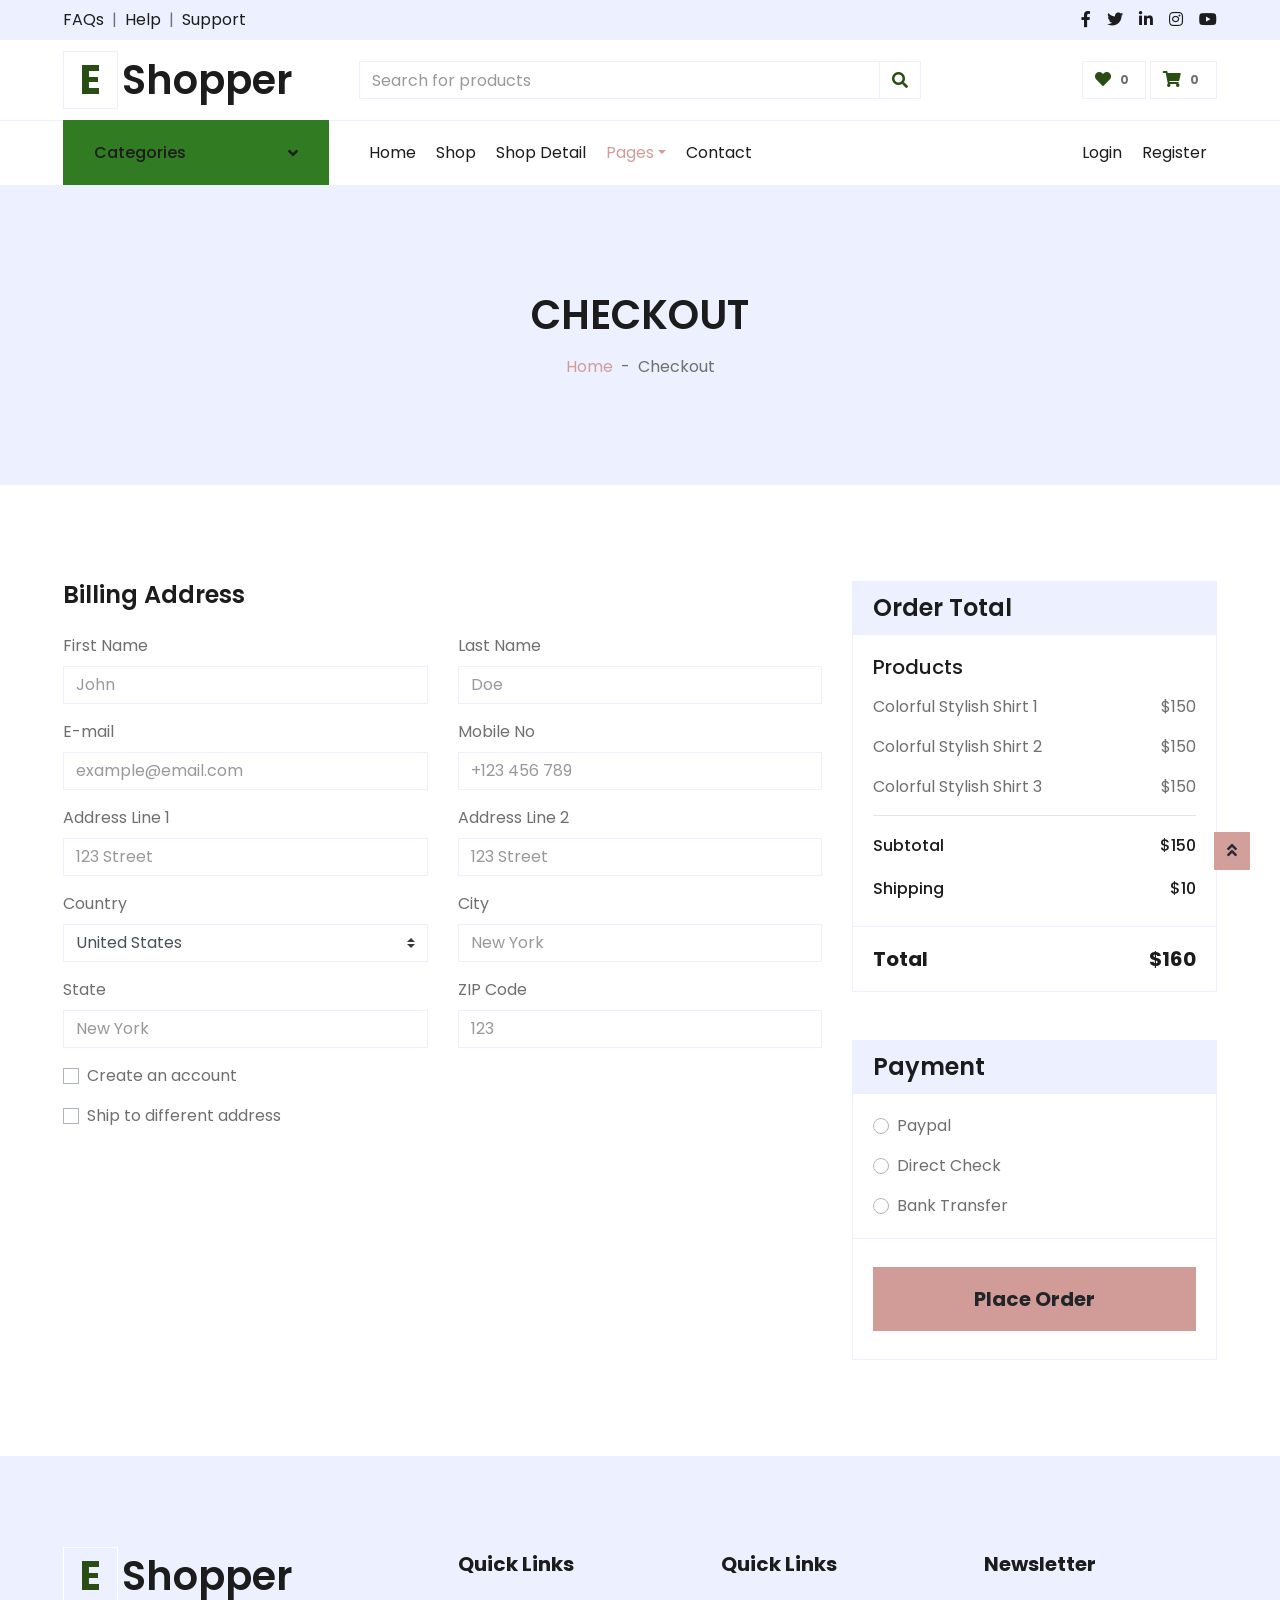
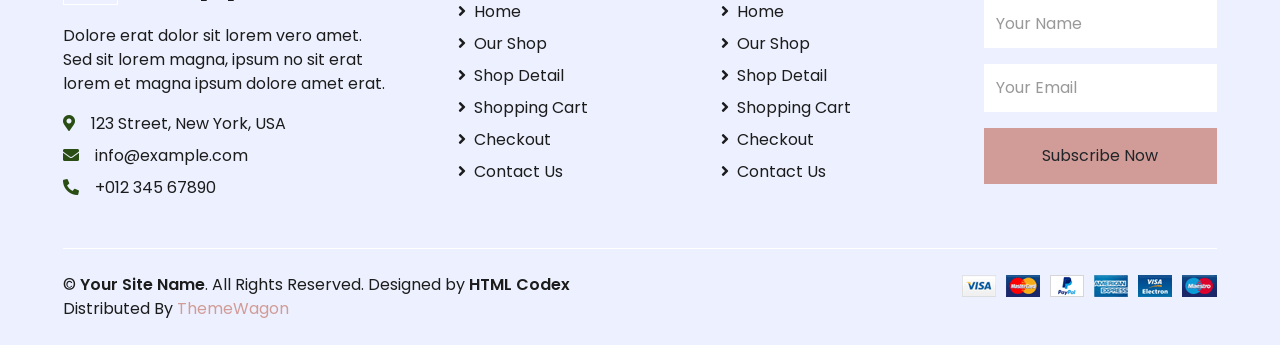
<file: wardrobe/checkout.html>
<!DOCTYPE html>
<html lang="en">

<head>
    <meta charset="utf-8">
    <title>EShopper - Bootstrap Shop Template</title>
    <meta content="width=device-width, initial-scale=1.0" name="viewport">
    <meta content="Free HTML Templates" name="keywords">
    <meta content="Free HTML Templates" name="description">

    <!-- Favicon -->
    <link href="img/favicon.ico" rel="icon">

    <!-- Google Web Fonts -->
    <link rel="preconnect" href="https://fonts.gstatic.com">
    <link href="https://fonts.googleapis.com/css2?family=Poppins:wght@100;200;300;400;500;600;700;800;900&display=swap" rel="stylesheet"> 

    <!-- Font Awesome -->
    <link href="https://cdnjs.cloudflare.com/ajax/libs/font-awesome/5.10.0/css/all.min.css" rel="stylesheet">

    <!-- Libraries Stylesheet -->
    <link href="lib/owlcarousel/assets/owl.carousel.min.css" rel="stylesheet">

    <!-- Customized Bootstrap Stylesheet -->
    <link href="css/style.css" rel="stylesheet">
</head>

<body>
    <!-- Topbar Start -->
    <div class="container-fluid">
        <div class="row bg-secondary py-2 px-xl-5">
            <div class="col-lg-6 d-none d-lg-block">
                <div class="d-inline-flex align-items-center">
                    <a class="text-dark" href="">FAQs</a>
                    <span class="text-muted px-2">|</span>
                    <a class="text-dark" href="">Help</a>
                    <span class="text-muted px-2">|</span>
                    <a class="text-dark" href="">Support</a>
                </div>
            </div>
            <div class="col-lg-6 text-center text-lg-right">
                <div class="d-inline-flex align-items-center">
                    <a class="text-dark px-2" href="">
                        <i class="fab fa-facebook-f"></i>
                    </a>
                    <a class="text-dark px-2" href="">
                        <i class="fab fa-twitter"></i>
                    </a>
                    <a class="text-dark px-2" href="">
                        <i class="fab fa-linkedin-in"></i>
                    </a>
                    <a class="text-dark px-2" href="">
                        <i class="fab fa-instagram"></i>
                    </a>
                    <a class="text-dark pl-2" href="">
                        <i class="fab fa-youtube"></i>
                    </a>
                </div>
            </div>
        </div>
        <div class="row align-items-center py-3 px-xl-5">
            <div class="col-lg-3 d-none d-lg-block">
                <a href="" class="text-decoration-none">
                    <h1 class="m-0 display-5 font-weight-semi-bold"><span class="text-primary font-weight-bold border px-3 mr-1">E</span>Shopper</h1>
                </a>
            </div>
            <div class="col-lg-6 col-6 text-left">
                <form action="">
                    <div class="input-group">
                        <input type="text" class="form-control" placeholder="Search for products">
                        <div class="input-group-append">
                            <span class="input-group-text bg-transparent text-primary">
                                <i class="fa fa-search"></i>
                            </span>
                        </div>
                    </div>
                </form>
            </div>
            <div class="col-lg-3 col-6 text-right">
                <a href="" class="btn border">
                    <i class="fas fa-heart text-primary"></i>
                    <span class="badge">0</span>
                </a>
                <a href="" class="btn border">
                    <i class="fas fa-shopping-cart text-primary"></i>
                    <span class="badge">0</span>
                </a>
            </div>
        </div>
    </div>
    <!-- Topbar End -->


    <!-- Navbar Start -->
    <div class="container-fluid">
        <div class="row border-top px-xl-5">
            <div class="col-lg-3 d-none d-lg-block">
                <a class="btn shadow-none d-flex align-items-center justify-content-between bg-primary text-white w-100" data-toggle="collapse" href="#navbar-vertical" style="height: 65px; margin-top: -1px; padding: 0 30px;">
                    <h6 class="m-0">Categories</h6>
                    <i class="fa fa-angle-down text-dark"></i>
                </a>
                <nav class="collapse position-absolute navbar navbar-vertical navbar-light align-items-start p-0 border border-top-0 border-bottom-0 bg-light" id="navbar-vertical" style="width: calc(100% - 30px); z-index: 1;">
                    <div class="navbar-nav w-100 overflow-hidden" style="height: 410px">
                        <div class="nav-item dropdown">
                            <a href="#" class="nav-link" data-toggle="dropdown">Dresses <i class="fa fa-angle-down float-right mt-1"></i></a>
                            <div class="dropdown-menu position-absolute bg-secondary border-0 rounded-0 w-100 m-0">
                                <a href="" class="dropdown-item">Men's Dresses</a>
                                <a href="" class="dropdown-item">Women's Dresses</a>
                                <a href="" class="dropdown-item">Baby's Dresses</a>
                            </div>
                        </div>
                        <a href="" class="nav-item nav-link">Shirts</a>
                        <a href="" class="nav-item nav-link">Jeans</a>
                        <a href="" class="nav-item nav-link">Swimwear</a>
                        <a href="" class="nav-item nav-link">Sleepwear</a>
                        <a href="" class="nav-item nav-link">Sportswear</a>
                        <a href="" class="nav-item nav-link">Jumpsuits</a>
                        <a href="" class="nav-item nav-link">Blazers</a>
                        <a href="" class="nav-item nav-link">Jackets</a>
                        <a href="" class="nav-item nav-link">Shoes</a>
                    </div>
                </nav>
            </div>
            <div class="col-lg-9">
                <nav class="navbar navbar-expand-lg bg-light navbar-light py-3 py-lg-0 px-0">
                    <a href="" class="text-decoration-none d-block d-lg-none">
                        <h1 class="m-0 display-5 font-weight-semi-bold"><span class="text-primary font-weight-bold border px-3 mr-1">E</span>Shopper</h1>
                    </a>
                    <button type="button" class="navbar-toggler" data-toggle="collapse" data-target="#navbarCollapse">
                        <span class="navbar-toggler-icon"></span>
                    </button>
                    <div class="collapse navbar-collapse justify-content-between" id="navbarCollapse">
                        <div class="navbar-nav mr-auto py-0">
                            <a href="index.html" class="nav-item nav-link">Home</a>
                            <a href="shop.html" class="nav-item nav-link">Shop</a>
                            <a href="detail.html" class="nav-item nav-link">Shop Detail</a>
                            <div class="nav-item dropdown">
                                <a href="#" class="nav-link dropdown-toggle active" data-toggle="dropdown">Pages</a>
                                <div class="dropdown-menu rounded-0 m-0">
                                    <a href="cart.html" class="dropdown-item">Shopping Cart</a>
                                    <a href="checkout.html" class="dropdown-item">Checkout</a>
                                </div>
                            </div>
                            <a href="contact.html" class="nav-item nav-link">Contact</a>
                        </div>
                        <div class="navbar-nav ml-auto py-0">
                            <a href="" class="nav-item nav-link">Login</a>
                            <a href="" class="nav-item nav-link">Register</a>
                        </div>
                    </div>
                </nav>
            </div>
        </div>
    </div>
    <!-- Navbar End -->


    <!-- Page Header Start -->
    <div class="container-fluid bg-secondary mb-5">
        <div class="d-flex flex-column align-items-center justify-content-center" style="min-height: 300px">
            <h1 class="font-weight-semi-bold text-uppercase mb-3">Checkout</h1>
            <div class="d-inline-flex">
                <p class="m-0"><a href="">Home</a></p>
                <p class="m-0 px-2">-</p>
                <p class="m-0">Checkout</p>
            </div>
        </div>
    </div>
    <!-- Page Header End -->


    <!-- Checkout Start -->
    <div class="container-fluid pt-5">
        <div class="row px-xl-5">
            <div class="col-lg-8">
                <div class="mb-4">
                    <h4 class="font-weight-semi-bold mb-4">Billing Address</h4>
                    <div class="row">
                        <div class="col-md-6 form-group">
                            <label>First Name</label>
                            <input class="form-control" type="text" placeholder="John">
                        </div>
                        <div class="col-md-6 form-group">
                            <label>Last Name</label>
                            <input class="form-control" type="text" placeholder="Doe">
                        </div>
                        <div class="col-md-6 form-group">
                            <label>E-mail</label>
                            <input class="form-control" type="text" placeholder="example@email.com">
                        </div>
                        <div class="col-md-6 form-group">
                            <label>Mobile No</label>
                            <input class="form-control" type="text" placeholder="+123 456 789">
                        </div>
                        <div class="col-md-6 form-group">
                            <label>Address Line 1</label>
                            <input class="form-control" type="text" placeholder="123 Street">
                        </div>
                        <div class="col-md-6 form-group">
                            <label>Address Line 2</label>
                            <input class="form-control" type="text" placeholder="123 Street">
                        </div>
                        <div class="col-md-6 form-group">
                            <label>Country</label>
                            <select class="custom-select">
                                <option selected>United States</option>
                                <option>Afghanistan</option>
                                <option>Albania</option>
                                <option>Algeria</option>
                            </select>
                        </div>
                        <div class="col-md-6 form-group">
                            <label>City</label>
                            <input class="form-control" type="text" placeholder="New York">
                        </div>
                        <div class="col-md-6 form-group">
                            <label>State</label>
                            <input class="form-control" type="text" placeholder="New York">
                        </div>
                        <div class="col-md-6 form-group">
                            <label>ZIP Code</label>
                            <input class="form-control" type="text" placeholder="123">
                        </div>
                        <div class="col-md-12 form-group">
                            <div class="custom-control custom-checkbox">
                                <input type="checkbox" class="custom-control-input" id="newaccount">
                                <label class="custom-control-label" for="newaccount">Create an account</label>
                            </div>
                        </div>
                        <div class="col-md-12 form-group">
                            <div class="custom-control custom-checkbox">
                                <input type="checkbox" class="custom-control-input" id="shipto">
                                <label class="custom-control-label" for="shipto"  data-toggle="collapse" data-target="#shipping-address">Ship to different address</label>
                            </div>
                        </div>
                    </div>
                </div>
                <div class="collapse mb-4" id="shipping-address">
                    <h4 class="font-weight-semi-bold mb-4">Shipping Address</h4>
                    <div class="row">
                        <div class="col-md-6 form-group">
                            <label>First Name</label>
                            <input class="form-control" type="text" placeholder="John">
                        </div>
                        <div class="col-md-6 form-group">
                            <label>Last Name</label>
                            <input class="form-control" type="text" placeholder="Doe">
                        </div>
                        <div class="col-md-6 form-group">
                            <label>E-mail</label>
                            <input class="form-control" type="text" placeholder="example@email.com">
                        </div>
                        <div class="col-md-6 form-group">
                            <label>Mobile No</label>
                            <input class="form-control" type="text" placeholder="+123 456 789">
                        </div>
                        <div class="col-md-6 form-group">
                            <label>Address Line 1</label>
                            <input class="form-control" type="text" placeholder="123 Street">
                        </div>
                        <div class="col-md-6 form-group">
                            <label>Address Line 2</label>
                            <input class="form-control" type="text" placeholder="123 Street">
                        </div>
                        <div class="col-md-6 form-group">
                            <label>Country</label>
                            <select class="custom-select">
                                <option selected>United States</option>
                                <option>Afghanistan</option>
                                <option>Albania</option>
                                <option>Algeria</option>
                            </select>
                        </div>
                        <div class="col-md-6 form-group">
                            <label>City</label>
                            <input class="form-control" type="text" placeholder="New York">
                        </div>
                        <div class="col-md-6 form-group">
                            <label>State</label>
                            <input class="form-control" type="text" placeholder="New York">
                        </div>
                        <div class="col-md-6 form-group">
                            <label>ZIP Code</label>
                            <input class="form-control" type="text" placeholder="123">
                        </div>
                    </div>
                </div>
            </div>
            <div class="col-lg-4">
                <div class="card border-secondary mb-5">
                    <div class="card-header bg-secondary border-0">
                        <h4 class="font-weight-semi-bold m-0">Order Total</h4>
                    </div>
                    <div class="card-body">
                        <h5 class="font-weight-medium mb-3">Products</h5>
                        <div class="d-flex justify-content-between">
                            <p>Colorful Stylish Shirt 1</p>
                            <p>$150</p>
                        </div>
                        <div class="d-flex justify-content-between">
                            <p>Colorful Stylish Shirt 2</p>
                            <p>$150</p>
                        </div>
                        <div class="d-flex justify-content-between">
                            <p>Colorful Stylish Shirt 3</p>
                            <p>$150</p>
                        </div>
                        <hr class="mt-0">
                        <div class="d-flex justify-content-between mb-3 pt-1">
                            <h6 class="font-weight-medium">Subtotal</h6>
                            <h6 class="font-weight-medium">$150</h6>
                        </div>
                        <div class="d-flex justify-content-between">
                            <h6 class="font-weight-medium">Shipping</h6>
                            <h6 class="font-weight-medium">$10</h6>
                        </div>
                    </div>
                    <div class="card-footer border-secondary bg-transparent">
                        <div class="d-flex justify-content-between mt-2">
                            <h5 class="font-weight-bold">Total</h5>
                            <h5 class="font-weight-bold">$160</h5>
                        </div>
                    </div>
                </div>
                <div class="card border-secondary mb-5">
                    <div class="card-header bg-secondary border-0">
                        <h4 class="font-weight-semi-bold m-0">Payment</h4>
                    </div>
                    <div class="card-body">
                        <div class="form-group">
                            <div class="custom-control custom-radio">
                                <input type="radio" class="custom-control-input" name="payment" id="paypal">
                                <label class="custom-control-label" for="paypal">Paypal</label>
                            </div>
                        </div>
                        <div class="form-group">
                            <div class="custom-control custom-radio">
                                <input type="radio" class="custom-control-input" name="payment" id="directcheck">
                                <label class="custom-control-label" for="directcheck">Direct Check</label>
                            </div>
                        </div>
                        <div class="">
                            <div class="custom-control custom-radio">
                                <input type="radio" class="custom-control-input" name="payment" id="banktransfer">
                                <label class="custom-control-label" for="banktransfer">Bank Transfer</label>
                            </div>
                        </div>
                    </div>
                    <div class="card-footer border-secondary bg-transparent">
                        <button class="btn btn-lg btn-block btn-primary font-weight-bold my-3 py-3">Place Order</button>
                    </div>
                </div>
            </div>
        </div>
    </div>
    <!-- Checkout End -->


    <!-- Footer Start -->
    <div class="container-fluid bg-secondary text-dark mt-5 pt-5">
        <div class="row px-xl-5 pt-5">
            <div class="col-lg-4 col-md-12 mb-5 pr-3 pr-xl-5">
                <a href="" class="text-decoration-none">
                    <h1 class="mb-4 display-5 font-weight-semi-bold"><span class="text-primary font-weight-bold border border-white px-3 mr-1">E</span>Shopper</h1>
                </a>
                <p>Dolore erat dolor sit lorem vero amet. Sed sit lorem magna, ipsum no sit erat lorem et magna ipsum dolore amet erat.</p>
                <p class="mb-2"><i class="fa fa-map-marker-alt text-primary mr-3"></i>123 Street, New York, USA</p>
                <p class="mb-2"><i class="fa fa-envelope text-primary mr-3"></i>info@example.com</p>
                <p class="mb-0"><i class="fa fa-phone-alt text-primary mr-3"></i>+012 345 67890</p>
            </div>
            <div class="col-lg-8 col-md-12">
                <div class="row">
                    <div class="col-md-4 mb-5">
                        <h5 class="font-weight-bold text-dark mb-4">Quick Links</h5>
                        <div class="d-flex flex-column justify-content-start">
                            <a class="text-dark mb-2" href="index.html"><i class="fa fa-angle-right mr-2"></i>Home</a>
                            <a class="text-dark mb-2" href="shop.html"><i class="fa fa-angle-right mr-2"></i>Our Shop</a>
                            <a class="text-dark mb-2" href="detail.html"><i class="fa fa-angle-right mr-2"></i>Shop Detail</a>
                            <a class="text-dark mb-2" href="cart.html"><i class="fa fa-angle-right mr-2"></i>Shopping Cart</a>
                            <a class="text-dark mb-2" href="checkout.html"><i class="fa fa-angle-right mr-2"></i>Checkout</a>
                            <a class="text-dark" href="contact.html"><i class="fa fa-angle-right mr-2"></i>Contact Us</a>
                        </div>
                    </div>
                    <div class="col-md-4 mb-5">
                        <h5 class="font-weight-bold text-dark mb-4">Quick Links</h5>
                        <div class="d-flex flex-column justify-content-start">
                            <a class="text-dark mb-2" href="index.html"><i class="fa fa-angle-right mr-2"></i>Home</a>
                            <a class="text-dark mb-2" href="shop.html"><i class="fa fa-angle-right mr-2"></i>Our Shop</a>
                            <a class="text-dark mb-2" href="detail.html"><i class="fa fa-angle-right mr-2"></i>Shop Detail</a>
                            <a class="text-dark mb-2" href="cart.html"><i class="fa fa-angle-right mr-2"></i>Shopping Cart</a>
                            <a class="text-dark mb-2" href="checkout.html"><i class="fa fa-angle-right mr-2"></i>Checkout</a>
                            <a class="text-dark" href="contact.html"><i class="fa fa-angle-right mr-2"></i>Contact Us</a>
                        </div>
                    </div>
                    <div class="col-md-4 mb-5">
                        <h5 class="font-weight-bold text-dark mb-4">Newsletter</h5>
                        <form action="">
                            <div class="form-group">
                                <input type="text" class="form-control border-0 py-4" placeholder="Your Name" required="required" />
                            </div>
                            <div class="form-group">
                                <input type="email" class="form-control border-0 py-4" placeholder="Your Email"
                                    required="required" />
                            </div>
                            <div>
                                <button class="btn btn-primary btn-block border-0 py-3" type="submit">Subscribe Now</button>
                            </div>
                        </form>
                    </div>
                </div>
            </div>
        </div>
        <div class="row border-top border-light mx-xl-5 py-4">
            <div class="col-md-6 px-xl-0">
                <p class="mb-md-0 text-center text-md-left text-dark">
                    &copy; <a class="text-dark font-weight-semi-bold" href="#">Your Site Name</a>. All Rights Reserved. Designed
                    by
                    <a class="text-dark font-weight-semi-bold" href="https://htmlcodex.com">HTML Codex</a><br>
                    Distributed By <a href="https://themewagon.com" target="_blank">ThemeWagon</a>
                </p>
            </div>
            <div class="col-md-6 px-xl-0 text-center text-md-right">
                <img class="img-fluid" src="img/payments.png" alt="">
            </div>
        </div>
    </div>
    <!-- Footer End -->


    <!-- Back to Top -->
    <a href="#" class="btn btn-primary back-to-top"><i class="fa fa-angle-double-up"></i></a>


    <!-- JavaScript Libraries -->
    <script src="https://code.jquery.com/jquery-3.4.1.min.js"></script>
    <script src="https://stackpath.bootstrapcdn.com/bootstrap/4.4.1/js/bootstrap.bundle.min.js"></script>
    <script src="lib/easing/easing.min.js"></script>
    <script src="lib/owlcarousel/owl.carousel.min.js"></script>

    <!-- Contact Javascript File -->
    <script src="mail/jqBootstrapValidation.min.js"></script>
    <script src="mail/contact.js"></script>

    <!-- Template Javascript -->
    <script src="js/main.js"></script>
</body>

</html>
</file>
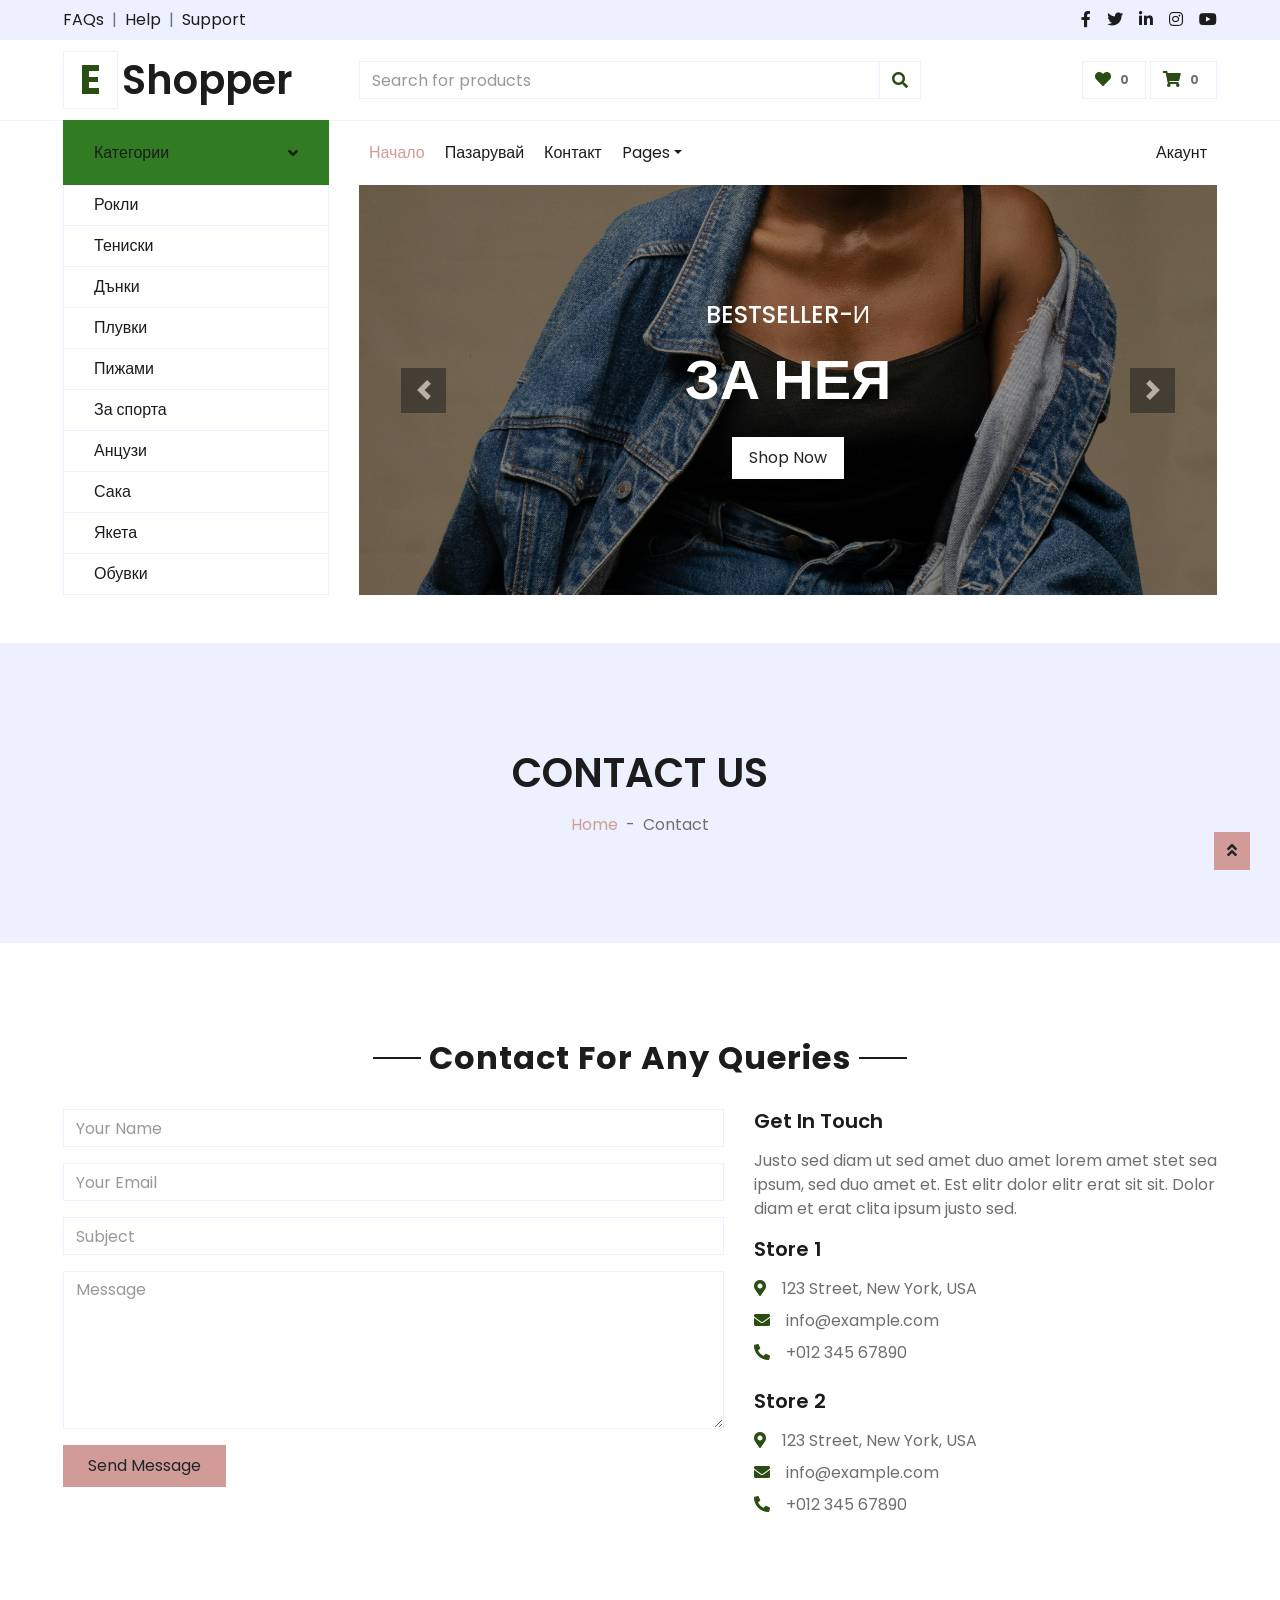
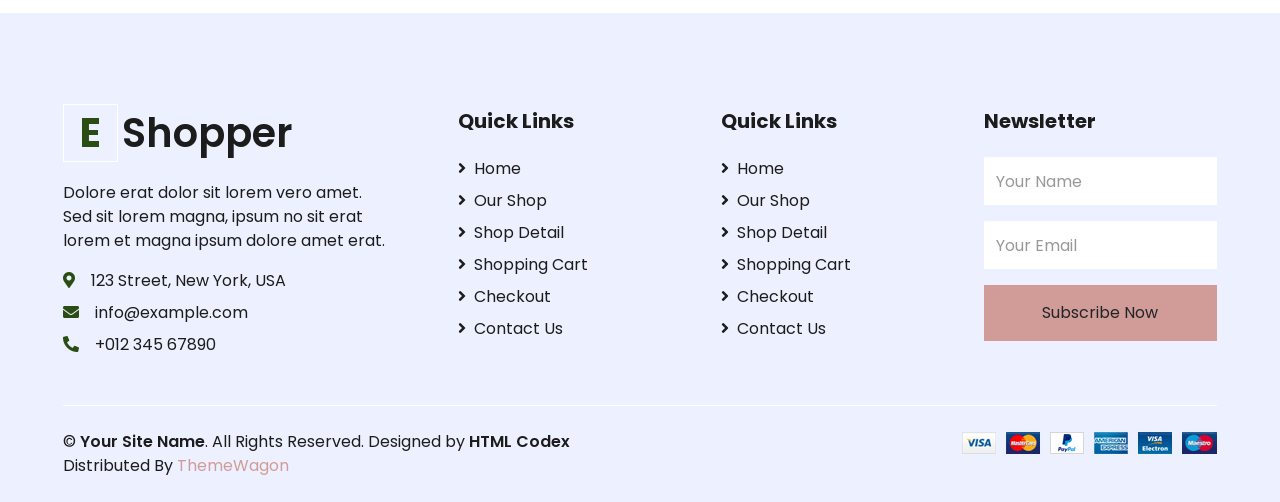
<file: wardrobe/contact.html>
<!DOCTYPE html>
<html lang="en">

<head>
    <meta charset="utf-8">
    <title>EShopper - Bootstrap Shop Template</title>
    <meta content="width=device-width, initial-scale=1.0" name="viewport">
    <meta content="Free HTML Templates" name="keywords">
    <meta content="Free HTML Templates" name="description">

    <!-- Favicon -->
    <link href="img/favicon.ico" rel="icon">

    <!-- Google Web Fonts -->
    <link rel="preconnect" href="https://fonts.gstatic.com">
    <link href="https://fonts.googleapis.com/css2?family=Poppins:wght@100;200;300;400;500;600;700;800;900&display=swap" rel="stylesheet"> 

    <!-- Font Awesome -->
    <link href="https://cdnjs.cloudflare.com/ajax/libs/font-awesome/5.10.0/css/all.min.css" rel="stylesheet">

    <!-- Libraries Stylesheet -->
    <link href="lib/owlcarousel/assets/owl.carousel.min.css" rel="stylesheet">

    <!-- Customized Bootstrap Stylesheet -->
    <link href="css/style.css" rel="stylesheet">
</head>

<body>
    <!-- Topbar Start -->
    <div class="container-fluid">
        <div class="row bg-secondary py-2 px-xl-5">
            <div class="col-lg-6 d-none d-lg-block">
                <div class="d-inline-flex align-items-center">
                    <a class="text-dark" href="">FAQs</a>
                    <span class="text-muted px-2">|</span>
                    <a class="text-dark" href="">Help</a>
                    <span class="text-muted px-2">|</span>
                    <a class="text-dark" href="">Support</a>
                </div>
            </div>
            <div class="col-lg-6 text-center text-lg-right">
                <div class="d-inline-flex align-items-center">
                    <a class="text-dark px-2" href="">
                        <i class="fab fa-facebook-f"></i>
                    </a>
                    <a class="text-dark px-2" href="">
                        <i class="fab fa-twitter"></i>
                    </a>
                    <a class="text-dark px-2" href="">
                        <i class="fab fa-linkedin-in"></i>
                    </a>
                    <a class="text-dark px-2" href="">
                        <i class="fab fa-instagram"></i>
                    </a>
                    <a class="text-dark pl-2" href="">
                        <i class="fab fa-youtube"></i>
                    </a>
                </div>
            </div>
        </div>
        <div class="row align-items-center py-3 px-xl-5">
            <div class="col-lg-3 d-none d-lg-block">
                <a href="" class="text-decoration-none">
                    <h1 class="m-0 display-5 font-weight-semi-bold"><span class="text-primary font-weight-bold border px-3 mr-1">E</span>Shopper</h1>
                </a>
            </div>
            <div class="col-lg-6 col-6 text-left">
                <form action="">
                    <div class="input-group">
                        <input type="text" class="form-control" placeholder="Search for products">
                        <div class="input-group-append">
                            <span class="input-group-text bg-transparent text-primary">
                                <i class="fa fa-search"></i>
                            </span>
                        </div>
                    </div>
                </form>
            </div>
            <div class="col-lg-3 col-6 text-right">
                <a href="" class="btn border">
                    <i class="fas fa-heart text-primary"></i>
                    <span class="badge">0</span>
                </a>
                <a href="" class="btn border">
                    <i class="fas fa-shopping-cart text-primary"></i>
                    <span class="badge">0</span>
                </a>
            </div>
        </div>
    </div>
    <!-- Topbar End -->


    <!-- Navbar Start -->
    <div class="container-fluid mb-5">
        <div class="row border-top px-xl-5">
            <div class="col-lg-3 d-none d-lg-block">
                <a class="btn shadow-none d-flex align-items-center justify-content-between bg-primary text-white w-100" data-toggle="collapse" href="#navbar-vertical" style="height: 65px; margin-top: -1px; padding: 0 30px;">
                    <h6 class="m-0">Категории</h6>
                    <i class="fa fa-angle-down text-dark"></i>
                </a>
                <nav class="collapse show navbar navbar-vertical navbar-light align-items-start p-0 border border-top-0 border-bottom-0" id="navbar-vertical">
                    <div class="navbar-nav w-100 overflow-hidden" style="height: 410px">
                        <!-- <div class="nav-item dropdown">
                            <a href="#" class="nav-link" data-toggle="dropdown">Dresses <i class="fa fa-angle-down float-right mt-1"></i></a>
                            <div class="dropdown-menu position-absolute bg-secondary border-0 rounded-0 w-100 m-0">
                                <a href="" class="dropdown-item">Men's Dresses</a>
                                <a href="" class="dropdown-item">Women's Dresses</a>
                                <a href="" class="dropdown-item">Baby's Dresses</a>
                            </div>
                        </div> -->
                        <a href="" class="nav-item nav-link">Рокли</a>
                        <a href="" class="nav-item nav-link">Тениски</a>
                        <a href="" class="nav-item nav-link">Дънки</a>
                        <a href="" class="nav-item nav-link">Плувки</a>
                        <a href="" class="nav-item nav-link">Пижами</a>
                        <a href="" class="nav-item nav-link">За спорта</a>
                        <a href="" class="nav-item nav-link">Анцузи</a>
                        <a href="" class="nav-item nav-link">Сака</a>
                        <a href="" class="nav-item nav-link">Якета</a>
                        <a href="" class="nav-item nav-link">Обувки</a>
                    </div>
                </nav>
            </div>
            <div class="col-lg-9">
                <nav class="navbar navbar-expand-lg bg-light navbar-light py-3 py-lg-0 px-0">
                    <!-- <a href="index.html" class="text-decoration-none">
                        <h1 class="m-0 display-5 font-weight-semi-bold"><span class="text-primary font-weight-bold border px-3">W</span>ardrobe's</h1>
                    </a> -->
                    <button type="button" class="navbar-toggler" data-toggle="collapse" data-target="#navbarCollapse">
                        <span class="navbar-toggler-icon"></span>
                    </button>
                    <div class="collapse navbar-collapse justify-content-between" id="navbarCollapse">
                        <div class="navbar-nav mr-auto py-0">
                            <a href="index.html" class="nav-item nav-link active">Начало</a>
                            <a href="shop.html" class="nav-item nav-link">Пазарувай</a>
                            <a href="detail.html" class="nav-item nav-link">Контакт</a>
                            <div class="nav-item dropdown">
                                <a href="#" class="nav-link dropdown-toggle" data-toggle="dropdown">Pages</a>
                                <div class="dropdown-menu rounded-0 m-0">
                                    <a href="cart.html" class="dropdown-item">Shopping Cart</a>
                                    <a href="checkout.html" class="dropdown-item">Checkout</a>
                                </div>
                            </div>
                            <!-- <a href="contact.html" class="nav-item nav-link">Contact</a> -->
                        </div>
                        <div class="navbar-nav ml-auto py-0">
                            <a href="" class="nav-item nav-link">Акаунт</a>
                            <!-- <a href="" class="nav-item nav-link">Регистрация</a> -->
                        </div>
                    </div>
                </nav>
                <div id="header-carousel" class="carousel slide" data-ride="carousel">
                    <div class="carousel-inner">
                        <div class="carousel-item" style="height: 410px;">
                            <img class="img-fluid" src="img/New folder/ман.jpg" alt="Image">
                            <div class="carousel-caption d-flex flex-column align-items-center justify-content-center">
                                <div class="p-3" style="max-width: 700px;">
                                    <h4 class="text-light text-uppercase font-weight-medium mb-3">Bestseller-и</h4>
                                    <h3 class="display-4 text-white font-weight-semi-bold mb-4">ЗА НЕГО</h3>
                                    <a href="" class="btn btn-light py-2 px-3">Разгледай</a>
                                </div>
                            </div>
                        </div>
                        <div class="carousel-item" style="height: 410px;">
                            <img class="img-fluid" src="img/New folder/pexels-engin-akyurt-1487834.jpg" alt="Image">
                            <div class="carousel-caption d-flex flex-column align-items-center justify-content-center">
                                <div class="p-3" style="max-width: 700px;">
                                    <h4 class="text-light text-uppercase font-weight-medium mb-3">сертификат за</h4>
                                    <h3 class="display-4 text-white font-weight-semi-bold mb-4">Високо качество</h3>
                                    <!-- <a href="" class="btn btn-light py-2 px-3">Shop Now</a> -->
                                </div>
                            </div>
                        </div>
                        <div class="carousel-item active" style="height: 410px;">
                            <img class="img-fluid" src="img/New folder/pexels-bankole-adeoni-7206287.jpg" alt="Image">
                            <div class="carousel-caption d-flex flex-column align-items-center justify-content-center">
                                <div class="p-3" style="max-width: 700px;">
                                    <h4 class="text-light text-uppercase font-weight-medium mb-3">Bestseller-и</h4>
                                    <h3 class="display-4 text-white font-weight-semi-bold mb-4">ЗА НЕЯ</h3>
                                    <a href="" class="btn btn-light py-2 px-3">Shop Now</a>
                                </div>
                            </div>
                        </div>
                    </div>
                    <a class="carousel-control-prev" href="#header-carousel" data-slide="prev">
                        <div class="btn btn-dark" style="width: 45px; height: 45px;">
                            <span class="carousel-control-prev-icon mb-n2"></span>
                        </div>
                    </a>
                    <a class="carousel-control-next" href="#header-carousel" data-slide="next">
                        <div class="btn btn-dark" style="width: 45px; height: 45px;">
                            <span class="carousel-control-next-icon mb-n2"></span>
                        </div>
                    </a>
                </div>
            </div>
        </div>
    </div>
    <!-- Navbar End -->


    <!-- Page Header Start -->
    <div class="container-fluid bg-secondary mb-5">
        <div class="d-flex flex-column align-items-center justify-content-center" style="min-height: 300px">
            <h1 class="font-weight-semi-bold text-uppercase mb-3">Contact Us</h1>
            <div class="d-inline-flex">
                <p class="m-0"><a href="">Home</a></p>
                <p class="m-0 px-2">-</p>
                <p class="m-0">Contact</p>
            </div>
        </div>
    </div>
    <!-- Page Header End -->


    <!-- Contact Start -->
    <div class="container-fluid pt-5">
        <div class="text-center mb-4">
            <h2 class="section-title px-5"><span class="px-2">Contact For Any Queries</span></h2>
        </div>
        <div class="row px-xl-5">
            <div class="col-lg-7 mb-5">
                <div class="contact-form">
                    <div id="success"></div>
                    <form name="sentMessage" id="contactForm" novalidate="novalidate">
                        <div class="control-group">
                            <input type="text" class="form-control" id="name" placeholder="Your Name"
                                required="required" data-validation-required-message="Please enter your name" />
                            <p class="help-block text-danger"></p>
                        </div>
                        <div class="control-group">
                            <input type="email" class="form-control" id="email" placeholder="Your Email"
                                required="required" data-validation-required-message="Please enter your email" />
                            <p class="help-block text-danger"></p>
                        </div>
                        <div class="control-group">
                            <input type="text" class="form-control" id="subject" placeholder="Subject"
                                required="required" data-validation-required-message="Please enter a subject" />
                            <p class="help-block text-danger"></p>
                        </div>
                        <div class="control-group">
                            <textarea class="form-control" rows="6" id="message" placeholder="Message"
                                required="required"
                                data-validation-required-message="Please enter your message"></textarea>
                            <p class="help-block text-danger"></p>
                        </div>
                        <div>
                            <button class="btn btn-primary py-2 px-4" type="submit" id="sendMessageButton">Send
                                Message</button>
                        </div>
                    </form>
                </div>
            </div>
            <div class="col-lg-5 mb-5">
                <h5 class="font-weight-semi-bold mb-3">Get In Touch</h5>
                <p>Justo sed diam ut sed amet duo amet lorem amet stet sea ipsum, sed duo amet et. Est elitr dolor elitr erat sit sit. Dolor diam et erat clita ipsum justo sed.</p>
                <div class="d-flex flex-column mb-3">
                    <h5 class="font-weight-semi-bold mb-3">Store 1</h5>
                    <p class="mb-2"><i class="fa fa-map-marker-alt text-primary mr-3"></i>123 Street, New York, USA</p>
                    <p class="mb-2"><i class="fa fa-envelope text-primary mr-3"></i>info@example.com</p>
                    <p class="mb-2"><i class="fa fa-phone-alt text-primary mr-3"></i>+012 345 67890</p>
                </div>
                <div class="d-flex flex-column">
                    <h5 class="font-weight-semi-bold mb-3">Store 2</h5>
                    <p class="mb-2"><i class="fa fa-map-marker-alt text-primary mr-3"></i>123 Street, New York, USA</p>
                    <p class="mb-2"><i class="fa fa-envelope text-primary mr-3"></i>info@example.com</p>
                    <p class="mb-0"><i class="fa fa-phone-alt text-primary mr-3"></i>+012 345 67890</p>
                </div>
            </div>
        </div>
    </div>
    <!-- Contact End -->


    <!-- Footer Start -->
    <div class="container-fluid bg-secondary text-dark mt-5 pt-5">
        <div class="row px-xl-5 pt-5">
            <div class="col-lg-4 col-md-12 mb-5 pr-3 pr-xl-5">
                <a href="" class="text-decoration-none">
                    <h1 class="mb-4 display-5 font-weight-semi-bold"><span class="text-primary font-weight-bold border border-white px-3 mr-1">E</span>Shopper</h1>
                </a>
                <p>Dolore erat dolor sit lorem vero amet. Sed sit lorem magna, ipsum no sit erat lorem et magna ipsum dolore amet erat.</p>
                <p class="mb-2"><i class="fa fa-map-marker-alt text-primary mr-3"></i>123 Street, New York, USA</p>
                <p class="mb-2"><i class="fa fa-envelope text-primary mr-3"></i>info@example.com</p>
                <p class="mb-0"><i class="fa fa-phone-alt text-primary mr-3"></i>+012 345 67890</p>
            </div>
            <div class="col-lg-8 col-md-12">
                <div class="row">
                    <div class="col-md-4 mb-5">
                        <h5 class="font-weight-bold text-dark mb-4">Quick Links</h5>
                        <div class="d-flex flex-column justify-content-start">
                            <a class="text-dark mb-2" href="index.html"><i class="fa fa-angle-right mr-2"></i>Home</a>
                            <a class="text-dark mb-2" href="shop.html"><i class="fa fa-angle-right mr-2"></i>Our Shop</a>
                            <a class="text-dark mb-2" href="detail.html"><i class="fa fa-angle-right mr-2"></i>Shop Detail</a>
                            <a class="text-dark mb-2" href="cart.html"><i class="fa fa-angle-right mr-2"></i>Shopping Cart</a>
                            <a class="text-dark mb-2" href="checkout.html"><i class="fa fa-angle-right mr-2"></i>Checkout</a>
                            <a class="text-dark" href="contact.html"><i class="fa fa-angle-right mr-2"></i>Contact Us</a>
                        </div>
                    </div>
                    <div class="col-md-4 mb-5">
                        <h5 class="font-weight-bold text-dark mb-4">Quick Links</h5>
                        <div class="d-flex flex-column justify-content-start">
                            <a class="text-dark mb-2" href="index.html"><i class="fa fa-angle-right mr-2"></i>Home</a>
                            <a class="text-dark mb-2" href="shop.html"><i class="fa fa-angle-right mr-2"></i>Our Shop</a>
                            <a class="text-dark mb-2" href="detail.html"><i class="fa fa-angle-right mr-2"></i>Shop Detail</a>
                            <a class="text-dark mb-2" href="cart.html"><i class="fa fa-angle-right mr-2"></i>Shopping Cart</a>
                            <a class="text-dark mb-2" href="checkout.html"><i class="fa fa-angle-right mr-2"></i>Checkout</a>
                            <a class="text-dark" href="contact.html"><i class="fa fa-angle-right mr-2"></i>Contact Us</a>
                        </div>
                    </div>
                    <div class="col-md-4 mb-5">
                        <h5 class="font-weight-bold text-dark mb-4">Newsletter</h5>
                        <form action="">
                            <div class="form-group">
                                <input type="text" class="form-control border-0 py-4" placeholder="Your Name" required="required" />
                            </div>
                            <div class="form-group">
                                <input type="email" class="form-control border-0 py-4" placeholder="Your Email"
                                    required="required" />
                            </div>
                            <div>
                                <button class="btn btn-primary btn-block border-0 py-3" type="submit">Subscribe Now</button>
                            </div>
                        </form>
                    </div>
                </div>
            </div>
        </div>
        <div class="row border-top border-light mx-xl-5 py-4">
            <div class="col-md-6 px-xl-0">
                <p class="mb-md-0 text-center text-md-left text-dark">
                    &copy; <a class="text-dark font-weight-semi-bold" href="#">Your Site Name</a>. All Rights Reserved. Designed
                    by
                    <a class="text-dark font-weight-semi-bold" href="https://htmlcodex.com">HTML Codex</a><br>
                    Distributed By <a href="https://themewagon.com" target="_blank">ThemeWagon</a>
                </p>
            </div>
            <div class="col-md-6 px-xl-0 text-center text-md-right">
                <img class="img-fluid" src="img/payments.png" alt="">
            </div>
        </div>
    </div>
    <!-- Footer End -->


    <!-- Back to Top -->
    <a href="#" class="btn btn-primary back-to-top"><i class="fa fa-angle-double-up"></i></a>


    <!-- JavaScript Libraries -->
    <script src="https://code.jquery.com/jquery-3.4.1.min.js"></script>
    <script src="https://stackpath.bootstrapcdn.com/bootstrap/4.4.1/js/bootstrap.bundle.min.js"></script>
    <script src="lib/easing/easing.min.js"></script>
    <script src="lib/owlcarousel/owl.carousel.min.js"></script>

    <!-- Contact Javascript File -->
    <script src="mail/jqBootstrapValidation.min.js"></script>
    <script src="mail/contact.js"></script>

    <!-- Template Javascript -->
    <script src="js/main.js"></script>
</body>

</html>
</file>
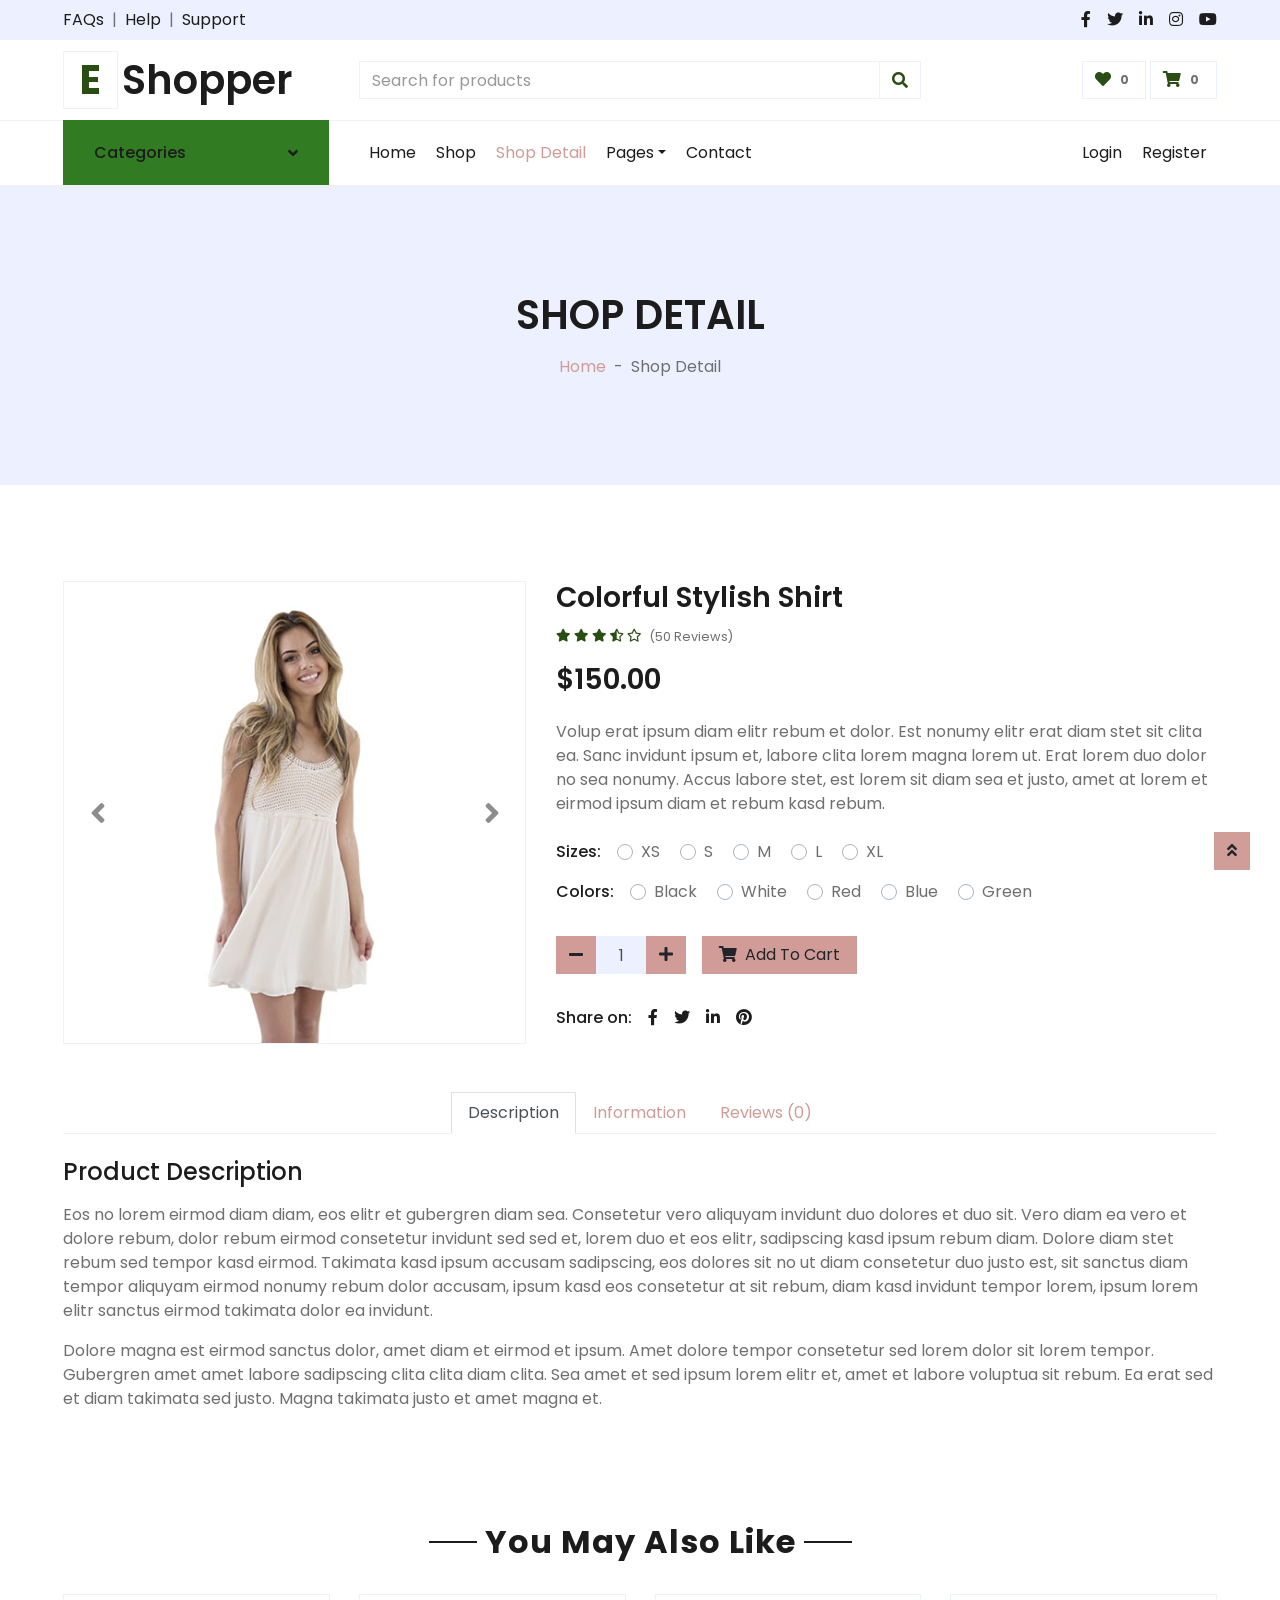
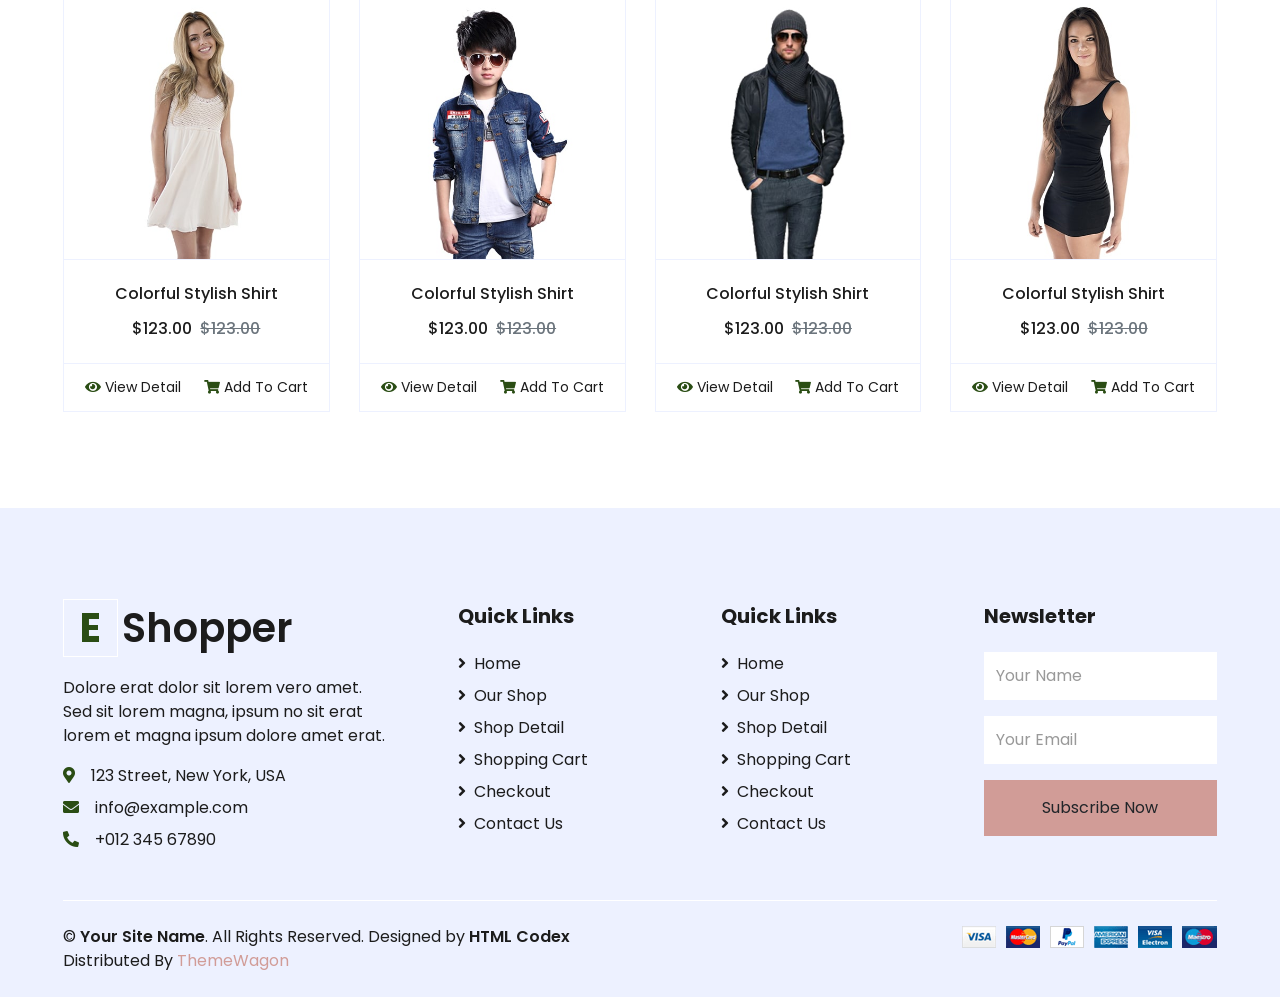
<file: wardrobe/detail.html>
<!DOCTYPE html>
<html lang="en">

<head>
    <meta charset="utf-8">
    <title>EShopper - Bootstrap Shop Template</title>
    <meta content="width=device-width, initial-scale=1.0" name="viewport">
    <meta content="Free HTML Templates" name="keywords">
    <meta content="Free HTML Templates" name="description">

    <!-- Favicon -->
    <link href="img/favicon.ico" rel="icon">

    <!-- Google Web Fonts -->
    <link rel="preconnect" href="https://fonts.gstatic.com">
    <link href="https://fonts.googleapis.com/css2?family=Poppins:wght@100;200;300;400;500;600;700;800;900&display=swap" rel="stylesheet"> 

    <!-- Font Awesome -->
    <link href="https://cdnjs.cloudflare.com/ajax/libs/font-awesome/5.10.0/css/all.min.css" rel="stylesheet">

    <!-- Libraries Stylesheet -->
    <link href="lib/owlcarousel/assets/owl.carousel.min.css" rel="stylesheet">

    <!-- Customized Bootstrap Stylesheet -->
    <link href="css/style.css" rel="stylesheet">
</head>

<body>
    <!-- Topbar Start -->
    <div class="container-fluid">
        <div class="row bg-secondary py-2 px-xl-5">
            <div class="col-lg-6 d-none d-lg-block">
                <div class="d-inline-flex align-items-center">
                    <a class="text-dark" href="">FAQs</a>
                    <span class="text-muted px-2">|</span>
                    <a class="text-dark" href="">Help</a>
                    <span class="text-muted px-2">|</span>
                    <a class="text-dark" href="">Support</a>
                </div>
            </div>
            <div class="col-lg-6 text-center text-lg-right">
                <div class="d-inline-flex align-items-center">
                    <a class="text-dark px-2" href="">
                        <i class="fab fa-facebook-f"></i>
                    </a>
                    <a class="text-dark px-2" href="">
                        <i class="fab fa-twitter"></i>
                    </a>
                    <a class="text-dark px-2" href="">
                        <i class="fab fa-linkedin-in"></i>
                    </a>
                    <a class="text-dark px-2" href="">
                        <i class="fab fa-instagram"></i>
                    </a>
                    <a class="text-dark pl-2" href="">
                        <i class="fab fa-youtube"></i>
                    </a>
                </div>
            </div>
        </div>
        <div class="row align-items-center py-3 px-xl-5">
            <div class="col-lg-3 d-none d-lg-block">
                <a href="" class="text-decoration-none">
                    <h1 class="m-0 display-5 font-weight-semi-bold"><span class="text-primary font-weight-bold border px-3 mr-1">E</span>Shopper</h1>
                </a>
            </div>
            <div class="col-lg-6 col-6 text-left">
                <form action="">
                    <div class="input-group">
                        <input type="text" class="form-control" placeholder="Search for products">
                        <div class="input-group-append">
                            <span class="input-group-text bg-transparent text-primary">
                                <i class="fa fa-search"></i>
                            </span>
                        </div>
                    </div>
                </form>
            </div>
            <div class="col-lg-3 col-6 text-right">
                <a href="" class="btn border">
                    <i class="fas fa-heart text-primary"></i>
                    <span class="badge">0</span>
                </a>
                <a href="" class="btn border">
                    <i class="fas fa-shopping-cart text-primary"></i>
                    <span class="badge">0</span>
                </a>
            </div>
        </div>
    </div>
    <!-- Topbar End -->


    <!-- Navbar Start -->
    <div class="container-fluid">
        <div class="row border-top px-xl-5">
            <div class="col-lg-3 d-none d-lg-block">
                <a class="btn shadow-none d-flex align-items-center justify-content-between bg-primary text-white w-100" data-toggle="collapse" href="#navbar-vertical" style="height: 65px; margin-top: -1px; padding: 0 30px;">
                    <h6 class="m-0">Categories</h6>
                    <i class="fa fa-angle-down text-dark"></i>
                </a>
                <nav class="collapse position-absolute navbar navbar-vertical navbar-light align-items-start p-0 border border-top-0 border-bottom-0 bg-light" id="navbar-vertical" style="width: calc(100% - 30px); z-index: 1;">
                    <div class="navbar-nav w-100 overflow-hidden" style="height: 410px">
                        <div class="nav-item dropdown">
                            <a href="#" class="nav-link" data-toggle="dropdown">Dresses <i class="fa fa-angle-down float-right mt-1"></i></a>
                            <div class="dropdown-menu position-absolute bg-secondary border-0 rounded-0 w-100 m-0">
                                <a href="" class="dropdown-item">Men's Dresses</a>
                                <a href="" class="dropdown-item">Women's Dresses</a>
                                <a href="" class="dropdown-item">Baby's Dresses</a>
                            </div>
                        </div>
                        <a href="" class="nav-item nav-link">Shirts</a>
                        <a href="" class="nav-item nav-link">Jeans</a>
                        <a href="" class="nav-item nav-link">Swimwear</a>
                        <a href="" class="nav-item nav-link">Sleepwear</a>
                        <a href="" class="nav-item nav-link">Sportswear</a>
                        <a href="" class="nav-item nav-link">Jumpsuits</a>
                        <a href="" class="nav-item nav-link">Blazers</a>
                        <a href="" class="nav-item nav-link">Jackets</a>
                        <a href="" class="nav-item nav-link">Shoes</a>
                    </div>
                </nav>
            </div>
            <div class="col-lg-9">
                <nav class="navbar navbar-expand-lg bg-light navbar-light py-3 py-lg-0 px-0">
                    <a href="" class="text-decoration-none d-block d-lg-none">
                        <h1 class="m-0 display-5 font-weight-semi-bold"><span class="text-primary font-weight-bold border px-3 mr-1">E</span>Shopper</h1>
                    </a>
                    <button type="button" class="navbar-toggler" data-toggle="collapse" data-target="#navbarCollapse">
                        <span class="navbar-toggler-icon"></span>
                    </button>
                    <div class="collapse navbar-collapse justify-content-between" id="navbarCollapse">
                        <div class="navbar-nav mr-auto py-0">
                            <a href="index.html" class="nav-item nav-link">Home</a>
                            <a href="shop.html" class="nav-item nav-link">Shop</a>
                            <a href="detail.html" class="nav-item nav-link active">Shop Detail</a>
                            <div class="nav-item dropdown">
                                <a href="#" class="nav-link dropdown-toggle" data-toggle="dropdown">Pages</a>
                                <div class="dropdown-menu rounded-0 m-0">
                                    <a href="cart.html" class="dropdown-item">Shopping Cart</a>
                                    <a href="checkout.html" class="dropdown-item">Checkout</a>
                                </div>
                            </div>
                            <a href="contact.html" class="nav-item nav-link">Contact</a>
                        </div>
                        <div class="navbar-nav ml-auto py-0">
                            <a href="" class="nav-item nav-link">Login</a>
                            <a href="" class="nav-item nav-link">Register</a>
                        </div>
                    </div>
                </nav>
            </div>
        </div>
    </div>
    <!-- Navbar End -->


    <!-- Page Header Start -->
    <div class="container-fluid bg-secondary mb-5">
        <div class="d-flex flex-column align-items-center justify-content-center" style="min-height: 300px">
            <h1 class="font-weight-semi-bold text-uppercase mb-3">Shop Detail</h1>
            <div class="d-inline-flex">
                <p class="m-0"><a href="">Home</a></p>
                <p class="m-0 px-2">-</p>
                <p class="m-0">Shop Detail</p>
            </div>
        </div>
    </div>
    <!-- Page Header End -->


    <!-- Shop Detail Start -->
    <div class="container-fluid py-5">
        <div class="row px-xl-5">
            <div class="col-lg-5 pb-5">
                <div id="product-carousel" class="carousel slide" data-ride="carousel">
                    <div class="carousel-inner border">
                        <div class="carousel-item active">
                            <img class="w-100 h-100" src="img/product-1.jpg" alt="Image">
                        </div>
                        <div class="carousel-item">
                            <img class="w-100 h-100" src="img/product-2.jpg" alt="Image">
                        </div>
                        <div class="carousel-item">
                            <img class="w-100 h-100" src="img/product-3.jpg" alt="Image">
                        </div>
                        <div class="carousel-item">
                            <img class="w-100 h-100" src="img/product-4.jpg" alt="Image">
                        </div>
                    </div>
                    <a class="carousel-control-prev" href="#product-carousel" data-slide="prev">
                        <i class="fa fa-2x fa-angle-left text-dark"></i>
                    </a>
                    <a class="carousel-control-next" href="#product-carousel" data-slide="next">
                        <i class="fa fa-2x fa-angle-right text-dark"></i>
                    </a>
                </div>
            </div>

            <div class="col-lg-7 pb-5">
                <h3 class="font-weight-semi-bold">Colorful Stylish Shirt</h3>
                <div class="d-flex mb-3">
                    <div class="text-primary mr-2">
                        <small class="fas fa-star"></small>
                        <small class="fas fa-star"></small>
                        <small class="fas fa-star"></small>
                        <small class="fas fa-star-half-alt"></small>
                        <small class="far fa-star"></small>
                    </div>
                    <small class="pt-1">(50 Reviews)</small>
                </div>
                <h3 class="font-weight-semi-bold mb-4">$150.00</h3>
                <p class="mb-4">Volup erat ipsum diam elitr rebum et dolor. Est nonumy elitr erat diam stet sit clita ea. Sanc invidunt ipsum et, labore clita lorem magna lorem ut. Erat lorem duo dolor no sea nonumy. Accus labore stet, est lorem sit diam sea et justo, amet at lorem et eirmod ipsum diam et rebum kasd rebum.</p>
                <div class="d-flex mb-3">
                    <p class="text-dark font-weight-medium mb-0 mr-3">Sizes:</p>
                    <form>
                        <div class="custom-control custom-radio custom-control-inline">
                            <input type="radio" class="custom-control-input" id="size-1" name="size">
                            <label class="custom-control-label" for="size-1">XS</label>
                        </div>
                        <div class="custom-control custom-radio custom-control-inline">
                            <input type="radio" class="custom-control-input" id="size-2" name="size">
                            <label class="custom-control-label" for="size-2">S</label>
                        </div>
                        <div class="custom-control custom-radio custom-control-inline">
                            <input type="radio" class="custom-control-input" id="size-3" name="size">
                            <label class="custom-control-label" for="size-3">M</label>
                        </div>
                        <div class="custom-control custom-radio custom-control-inline">
                            <input type="radio" class="custom-control-input" id="size-4" name="size">
                            <label class="custom-control-label" for="size-4">L</label>
                        </div>
                        <div class="custom-control custom-radio custom-control-inline">
                            <input type="radio" class="custom-control-input" id="size-5" name="size">
                            <label class="custom-control-label" for="size-5">XL</label>
                        </div>
                    </form>
                </div>
                <div class="d-flex mb-4">
                    <p class="text-dark font-weight-medium mb-0 mr-3">Colors:</p>
                    <form>
                        <div class="custom-control custom-radio custom-control-inline">
                            <input type="radio" class="custom-control-input" id="color-1" name="color">
                            <label class="custom-control-label" for="color-1">Black</label>
                        </div>
                        <div class="custom-control custom-radio custom-control-inline">
                            <input type="radio" class="custom-control-input" id="color-2" name="color">
                            <label class="custom-control-label" for="color-2">White</label>
                        </div>
                        <div class="custom-control custom-radio custom-control-inline">
                            <input type="radio" class="custom-control-input" id="color-3" name="color">
                            <label class="custom-control-label" for="color-3">Red</label>
                        </div>
                        <div class="custom-control custom-radio custom-control-inline">
                            <input type="radio" class="custom-control-input" id="color-4" name="color">
                            <label class="custom-control-label" for="color-4">Blue</label>
                        </div>
                        <div class="custom-control custom-radio custom-control-inline">
                            <input type="radio" class="custom-control-input" id="color-5" name="color">
                            <label class="custom-control-label" for="color-5">Green</label>
                        </div>
                    </form>
                </div>
                <div class="d-flex align-items-center mb-4 pt-2">
                    <div class="input-group quantity mr-3" style="width: 130px;">
                        <div class="input-group-btn">
                            <button class="btn btn-primary btn-minus" >
                            <i class="fa fa-minus"></i>
                            </button>
                        </div>
                        <input type="text" class="form-control bg-secondary text-center" value="1">
                        <div class="input-group-btn">
                            <button class="btn btn-primary btn-plus">
                                <i class="fa fa-plus"></i>
                            </button>
                        </div>
                    </div>
                    <button class="btn btn-primary px-3"><i class="fa fa-shopping-cart mr-1"></i> Add To Cart</button>
                </div>
                <div class="d-flex pt-2">
                    <p class="text-dark font-weight-medium mb-0 mr-2">Share on:</p>
                    <div class="d-inline-flex">
                        <a class="text-dark px-2" href="">
                            <i class="fab fa-facebook-f"></i>
                        </a>
                        <a class="text-dark px-2" href="">
                            <i class="fab fa-twitter"></i>
                        </a>
                        <a class="text-dark px-2" href="">
                            <i class="fab fa-linkedin-in"></i>
                        </a>
                        <a class="text-dark px-2" href="">
                            <i class="fab fa-pinterest"></i>
                        </a>
                    </div>
                </div>
            </div>
        </div>
        <div class="row px-xl-5">
            <div class="col">
                <div class="nav nav-tabs justify-content-center border-secondary mb-4">
                    <a class="nav-item nav-link active" data-toggle="tab" href="#tab-pane-1">Description</a>
                    <a class="nav-item nav-link" data-toggle="tab" href="#tab-pane-2">Information</a>
                    <a class="nav-item nav-link" data-toggle="tab" href="#tab-pane-3">Reviews (0)</a>
                </div>
                <div class="tab-content">
                    <div class="tab-pane fade show active" id="tab-pane-1">
                        <h4 class="mb-3">Product Description</h4>
                        <p>Eos no lorem eirmod diam diam, eos elitr et gubergren diam sea. Consetetur vero aliquyam invidunt duo dolores et duo sit. Vero diam ea vero et dolore rebum, dolor rebum eirmod consetetur invidunt sed sed et, lorem duo et eos elitr, sadipscing kasd ipsum rebum diam. Dolore diam stet rebum sed tempor kasd eirmod. Takimata kasd ipsum accusam sadipscing, eos dolores sit no ut diam consetetur duo justo est, sit sanctus diam tempor aliquyam eirmod nonumy rebum dolor accusam, ipsum kasd eos consetetur at sit rebum, diam kasd invidunt tempor lorem, ipsum lorem elitr sanctus eirmod takimata dolor ea invidunt.</p>
                        <p>Dolore magna est eirmod sanctus dolor, amet diam et eirmod et ipsum. Amet dolore tempor consetetur sed lorem dolor sit lorem tempor. Gubergren amet amet labore sadipscing clita clita diam clita. Sea amet et sed ipsum lorem elitr et, amet et labore voluptua sit rebum. Ea erat sed et diam takimata sed justo. Magna takimata justo et amet magna et.</p>
                    </div>
                    <div class="tab-pane fade" id="tab-pane-2">
                        <h4 class="mb-3">Additional Information</h4>
                        <p>Eos no lorem eirmod diam diam, eos elitr et gubergren diam sea. Consetetur vero aliquyam invidunt duo dolores et duo sit. Vero diam ea vero et dolore rebum, dolor rebum eirmod consetetur invidunt sed sed et, lorem duo et eos elitr, sadipscing kasd ipsum rebum diam. Dolore diam stet rebum sed tempor kasd eirmod. Takimata kasd ipsum accusam sadipscing, eos dolores sit no ut diam consetetur duo justo est, sit sanctus diam tempor aliquyam eirmod nonumy rebum dolor accusam, ipsum kasd eos consetetur at sit rebum, diam kasd invidunt tempor lorem, ipsum lorem elitr sanctus eirmod takimata dolor ea invidunt.</p>
                        <div class="row">
                            <div class="col-md-6">
                                <ul class="list-group list-group-flush">
                                    <li class="list-group-item px-0">
                                        Sit erat duo lorem duo ea consetetur, et eirmod takimata.
                                    </li>
                                    <li class="list-group-item px-0">
                                        Amet kasd gubergren sit sanctus et lorem eos sadipscing at.
                                    </li>
                                    <li class="list-group-item px-0">
                                        Duo amet accusam eirmod nonumy stet et et stet eirmod.
                                    </li>
                                    <li class="list-group-item px-0">
                                        Takimata ea clita labore amet ipsum erat justo voluptua. Nonumy.
                                    </li>
                                  </ul> 
                            </div>
                            <div class="col-md-6">
                                <ul class="list-group list-group-flush">
                                    <li class="list-group-item px-0">
                                        Sit erat duo lorem duo ea consetetur, et eirmod takimata.
                                    </li>
                                    <li class="list-group-item px-0">
                                        Amet kasd gubergren sit sanctus et lorem eos sadipscing at.
                                    </li>
                                    <li class="list-group-item px-0">
                                        Duo amet accusam eirmod nonumy stet et et stet eirmod.
                                    </li>
                                    <li class="list-group-item px-0">
                                        Takimata ea clita labore amet ipsum erat justo voluptua. Nonumy.
                                    </li>
                                  </ul> 
                            </div>
                        </div>
                    </div>
                    <div class="tab-pane fade" id="tab-pane-3">
                        <div class="row">
                            <div class="col-md-6">
                                <h4 class="mb-4">1 review for "Colorful Stylish Shirt"</h4>
                                <div class="media mb-4">
                                    <img src="img/user.jpg" alt="Image" class="img-fluid mr-3 mt-1" style="width: 45px;">
                                    <div class="media-body">
                                        <h6>John Doe<small> - <i>01 Jan 2045</i></small></h6>
                                        <div class="text-primary mb-2">
                                            <i class="fas fa-star"></i>
                                            <i class="fas fa-star"></i>
                                            <i class="fas fa-star"></i>
                                            <i class="fas fa-star-half-alt"></i>
                                            <i class="far fa-star"></i>
                                        </div>
                                        <p>Diam amet duo labore stet elitr ea clita ipsum, tempor labore accusam ipsum et no at. Kasd diam tempor rebum magna dolores sed sed eirmod ipsum.</p>
                                    </div>
                                </div>
                            </div>
                            <div class="col-md-6">
                                <h4 class="mb-4">Leave a review</h4>
                                <small>Your email address will not be published. Required fields are marked *</small>
                                <div class="d-flex my-3">
                                    <p class="mb-0 mr-2">Your Rating * :</p>
                                    <div class="text-primary">
                                        <i class="far fa-star"></i>
                                        <i class="far fa-star"></i>
                                        <i class="far fa-star"></i>
                                        <i class="far fa-star"></i>
                                        <i class="far fa-star"></i>
                                    </div>
                                </div>
                                <form>
                                    <div class="form-group">
                                        <label for="message">Your Review *</label>
                                        <textarea id="message" cols="30" rows="5" class="form-control"></textarea>
                                    </div>
                                    <div class="form-group">
                                        <label for="name">Your Name *</label>
                                        <input type="text" class="form-control" id="name">
                                    </div>
                                    <div class="form-group">
                                        <label for="email">Your Email *</label>
                                        <input type="email" class="form-control" id="email">
                                    </div>
                                    <div class="form-group mb-0">
                                        <input type="submit" value="Leave Your Review" class="btn btn-primary px-3">
                                    </div>
                                </form>
                            </div>
                        </div>
                    </div>
                </div>
            </div>
        </div>
    </div>
    <!-- Shop Detail End -->


    <!-- Products Start -->
    <div class="container-fluid py-5">
        <div class="text-center mb-4">
            <h2 class="section-title px-5"><span class="px-2">You May Also Like</span></h2>
        </div>
        <div class="row px-xl-5">
            <div class="col">
                <div class="owl-carousel related-carousel">
                    <div class="card product-item border-0">
                        <div class="card-header product-img position-relative overflow-hidden bg-transparent border p-0">
                            <img class="img-fluid w-100" src="img/product-1.jpg" alt="">
                        </div>
                        <div class="card-body border-left border-right text-center p-0 pt-4 pb-3">
                            <h6 class="text-truncate mb-3">Colorful Stylish Shirt</h6>
                            <div class="d-flex justify-content-center">
                                <h6>$123.00</h6><h6 class="text-muted ml-2"><del>$123.00</del></h6>
                            </div>
                        </div>
                        <div class="card-footer d-flex justify-content-between bg-light border">
                            <a href="" class="btn btn-sm text-dark p-0"><i class="fas fa-eye text-primary mr-1"></i>View Detail</a>
                            <a href="" class="btn btn-sm text-dark p-0"><i class="fas fa-shopping-cart text-primary mr-1"></i>Add To Cart</a>
                        </div>
                    </div>
                    <div class="card product-item border-0">
                        <div class="card-header product-img position-relative overflow-hidden bg-transparent border p-0">
                            <img class="img-fluid w-100" src="img/product-2.jpg" alt="">
                        </div>
                        <div class="card-body border-left border-right text-center p-0 pt-4 pb-3">
                            <h6 class="text-truncate mb-3">Colorful Stylish Shirt</h6>
                            <div class="d-flex justify-content-center">
                                <h6>$123.00</h6><h6 class="text-muted ml-2"><del>$123.00</del></h6>
                            </div>
                        </div>
                        <div class="card-footer d-flex justify-content-between bg-light border">
                            <a href="" class="btn btn-sm text-dark p-0"><i class="fas fa-eye text-primary mr-1"></i>View Detail</a>
                            <a href="" class="btn btn-sm text-dark p-0"><i class="fas fa-shopping-cart text-primary mr-1"></i>Add To Cart</a>
                        </div>
                    </div>
                    <div class="card product-item border-0">
                        <div class="card-header product-img position-relative overflow-hidden bg-transparent border p-0">
                            <img class="img-fluid w-100" src="img/product-3.jpg" alt="">
                        </div>
                        <div class="card-body border-left border-right text-center p-0 pt-4 pb-3">
                            <h6 class="text-truncate mb-3">Colorful Stylish Shirt</h6>
                            <div class="d-flex justify-content-center">
                                <h6>$123.00</h6><h6 class="text-muted ml-2"><del>$123.00</del></h6>
                            </div>
                        </div>
                        <div class="card-footer d-flex justify-content-between bg-light border">
                            <a href="" class="btn btn-sm text-dark p-0"><i class="fas fa-eye text-primary mr-1"></i>View Detail</a>
                            <a href="" class="btn btn-sm text-dark p-0"><i class="fas fa-shopping-cart text-primary mr-1"></i>Add To Cart</a>
                        </div>
                    </div>
                    <div class="card product-item border-0">
                        <div class="card-header product-img position-relative overflow-hidden bg-transparent border p-0">
                            <img class="img-fluid w-100" src="img/product-4.jpg" alt="">
                        </div>
                        <div class="card-body border-left border-right text-center p-0 pt-4 pb-3">
                            <h6 class="text-truncate mb-3">Colorful Stylish Shirt</h6>
                            <div class="d-flex justify-content-center">
                                <h6>$123.00</h6><h6 class="text-muted ml-2"><del>$123.00</del></h6>
                            </div>
                        </div>
                        <div class="card-footer d-flex justify-content-between bg-light border">
                            <a href="" class="btn btn-sm text-dark p-0"><i class="fas fa-eye text-primary mr-1"></i>View Detail</a>
                            <a href="" class="btn btn-sm text-dark p-0"><i class="fas fa-shopping-cart text-primary mr-1"></i>Add To Cart</a>
                        </div>
                    </div>
                    <div class="card product-item border-0">
                        <div class="card-header product-img position-relative overflow-hidden bg-transparent border p-0">
                            <img class="img-fluid w-100" src="img/product-5.jpg" alt="">
                        </div>
                        <div class="card-body border-left border-right text-center p-0 pt-4 pb-3">
                            <h6 class="text-truncate mb-3">Colorful Stylish Shirt</h6>
                            <div class="d-flex justify-content-center">
                                <h6>$123.00</h6><h6 class="text-muted ml-2"><del>$123.00</del></h6>
                            </div>
                        </div>
                        <div class="card-footer d-flex justify-content-between bg-light border">
                            <a href="" class="btn btn-sm text-dark p-0"><i class="fas fa-eye text-primary mr-1"></i>View Detail</a>
                            <a href="" class="btn btn-sm text-dark p-0"><i class="fas fa-shopping-cart text-primary mr-1"></i>Add To Cart</a>
                        </div>
                    </div>
                </div>
            </div>
        </div>
    </div>
    <!-- Products End -->


    <!-- Footer Start -->
    <div class="container-fluid bg-secondary text-dark mt-5 pt-5">
        <div class="row px-xl-5 pt-5">
            <div class="col-lg-4 col-md-12 mb-5 pr-3 pr-xl-5">
                <a href="" class="text-decoration-none">
                    <h1 class="mb-4 display-5 font-weight-semi-bold"><span class="text-primary font-weight-bold border border-white px-3 mr-1">E</span>Shopper</h1>
                </a>
                <p>Dolore erat dolor sit lorem vero amet. Sed sit lorem magna, ipsum no sit erat lorem et magna ipsum dolore amet erat.</p>
                <p class="mb-2"><i class="fa fa-map-marker-alt text-primary mr-3"></i>123 Street, New York, USA</p>
                <p class="mb-2"><i class="fa fa-envelope text-primary mr-3"></i>info@example.com</p>
                <p class="mb-0"><i class="fa fa-phone-alt text-primary mr-3"></i>+012 345 67890</p>
            </div>
            <div class="col-lg-8 col-md-12">
                <div class="row">
                    <div class="col-md-4 mb-5">
                        <h5 class="font-weight-bold text-dark mb-4">Quick Links</h5>
                        <div class="d-flex flex-column justify-content-start">
                            <a class="text-dark mb-2" href="index.html"><i class="fa fa-angle-right mr-2"></i>Home</a>
                            <a class="text-dark mb-2" href="shop.html"><i class="fa fa-angle-right mr-2"></i>Our Shop</a>
                            <a class="text-dark mb-2" href="detail.html"><i class="fa fa-angle-right mr-2"></i>Shop Detail</a>
                            <a class="text-dark mb-2" href="cart.html"><i class="fa fa-angle-right mr-2"></i>Shopping Cart</a>
                            <a class="text-dark mb-2" href="checkout.html"><i class="fa fa-angle-right mr-2"></i>Checkout</a>
                            <a class="text-dark" href="contact.html"><i class="fa fa-angle-right mr-2"></i>Contact Us</a>
                        </div>
                    </div>
                    <div class="col-md-4 mb-5">
                        <h5 class="font-weight-bold text-dark mb-4">Quick Links</h5>
                        <div class="d-flex flex-column justify-content-start">
                            <a class="text-dark mb-2" href="index.html"><i class="fa fa-angle-right mr-2"></i>Home</a>
                            <a class="text-dark mb-2" href="shop.html"><i class="fa fa-angle-right mr-2"></i>Our Shop</a>
                            <a class="text-dark mb-2" href="detail.html"><i class="fa fa-angle-right mr-2"></i>Shop Detail</a>
                            <a class="text-dark mb-2" href="cart.html"><i class="fa fa-angle-right mr-2"></i>Shopping Cart</a>
                            <a class="text-dark mb-2" href="checkout.html"><i class="fa fa-angle-right mr-2"></i>Checkout</a>
                            <a class="text-dark" href="contact.html"><i class="fa fa-angle-right mr-2"></i>Contact Us</a>
                        </div>
                    </div>
                    <div class="col-md-4 mb-5">
                        <h5 class="font-weight-bold text-dark mb-4">Newsletter</h5>
                        <form action="">
                            <div class="form-group">
                                <input type="text" class="form-control border-0 py-4" placeholder="Your Name" required="required" />
                            </div>
                            <div class="form-group">
                                <input type="email" class="form-control border-0 py-4" placeholder="Your Email"
                                    required="required" />
                            </div>
                            <div>
                                <button class="btn btn-primary btn-block border-0 py-3" type="submit">Subscribe Now</button>
                            </div>
                        </form>
                    </div>
                </div>
            </div>
        </div>
        <div class="row border-top border-light mx-xl-5 py-4">
            <div class="col-md-6 px-xl-0">
                <p class="mb-md-0 text-center text-md-left text-dark">
                    &copy; <a class="text-dark font-weight-semi-bold" href="#">Your Site Name</a>. All Rights Reserved. Designed
                    by
                    <a class="text-dark font-weight-semi-bold" href="https://htmlcodex.com">HTML Codex</a><br>
                    Distributed By <a href="https://themewagon.com" target="_blank">ThemeWagon</a>
                </p>
            </div>
            <div class="col-md-6 px-xl-0 text-center text-md-right">
                <img class="img-fluid" src="img/payments.png" alt="">
            </div>
        </div>
    </div>
    <!-- Footer End -->


    <!-- Back to Top -->
    <a href="#" class="btn btn-primary back-to-top"><i class="fa fa-angle-double-up"></i></a>


    <!-- JavaScript Libraries -->
    <script src="https://code.jquery.com/jquery-3.4.1.min.js"></script>
    <script src="https://stackpath.bootstrapcdn.com/bootstrap/4.4.1/js/bootstrap.bundle.min.js"></script>
    <script src="lib/easing/easing.min.js"></script>
    <script src="lib/owlcarousel/owl.carousel.min.js"></script>

    <!-- Contact Javascript File -->
    <script src="mail/jqBootstrapValidation.min.js"></script>
    <script src="mail/contact.js"></script>

    <!-- Template Javascript -->
    <script src="js/main.js"></script>
</body>

</html>
</file>
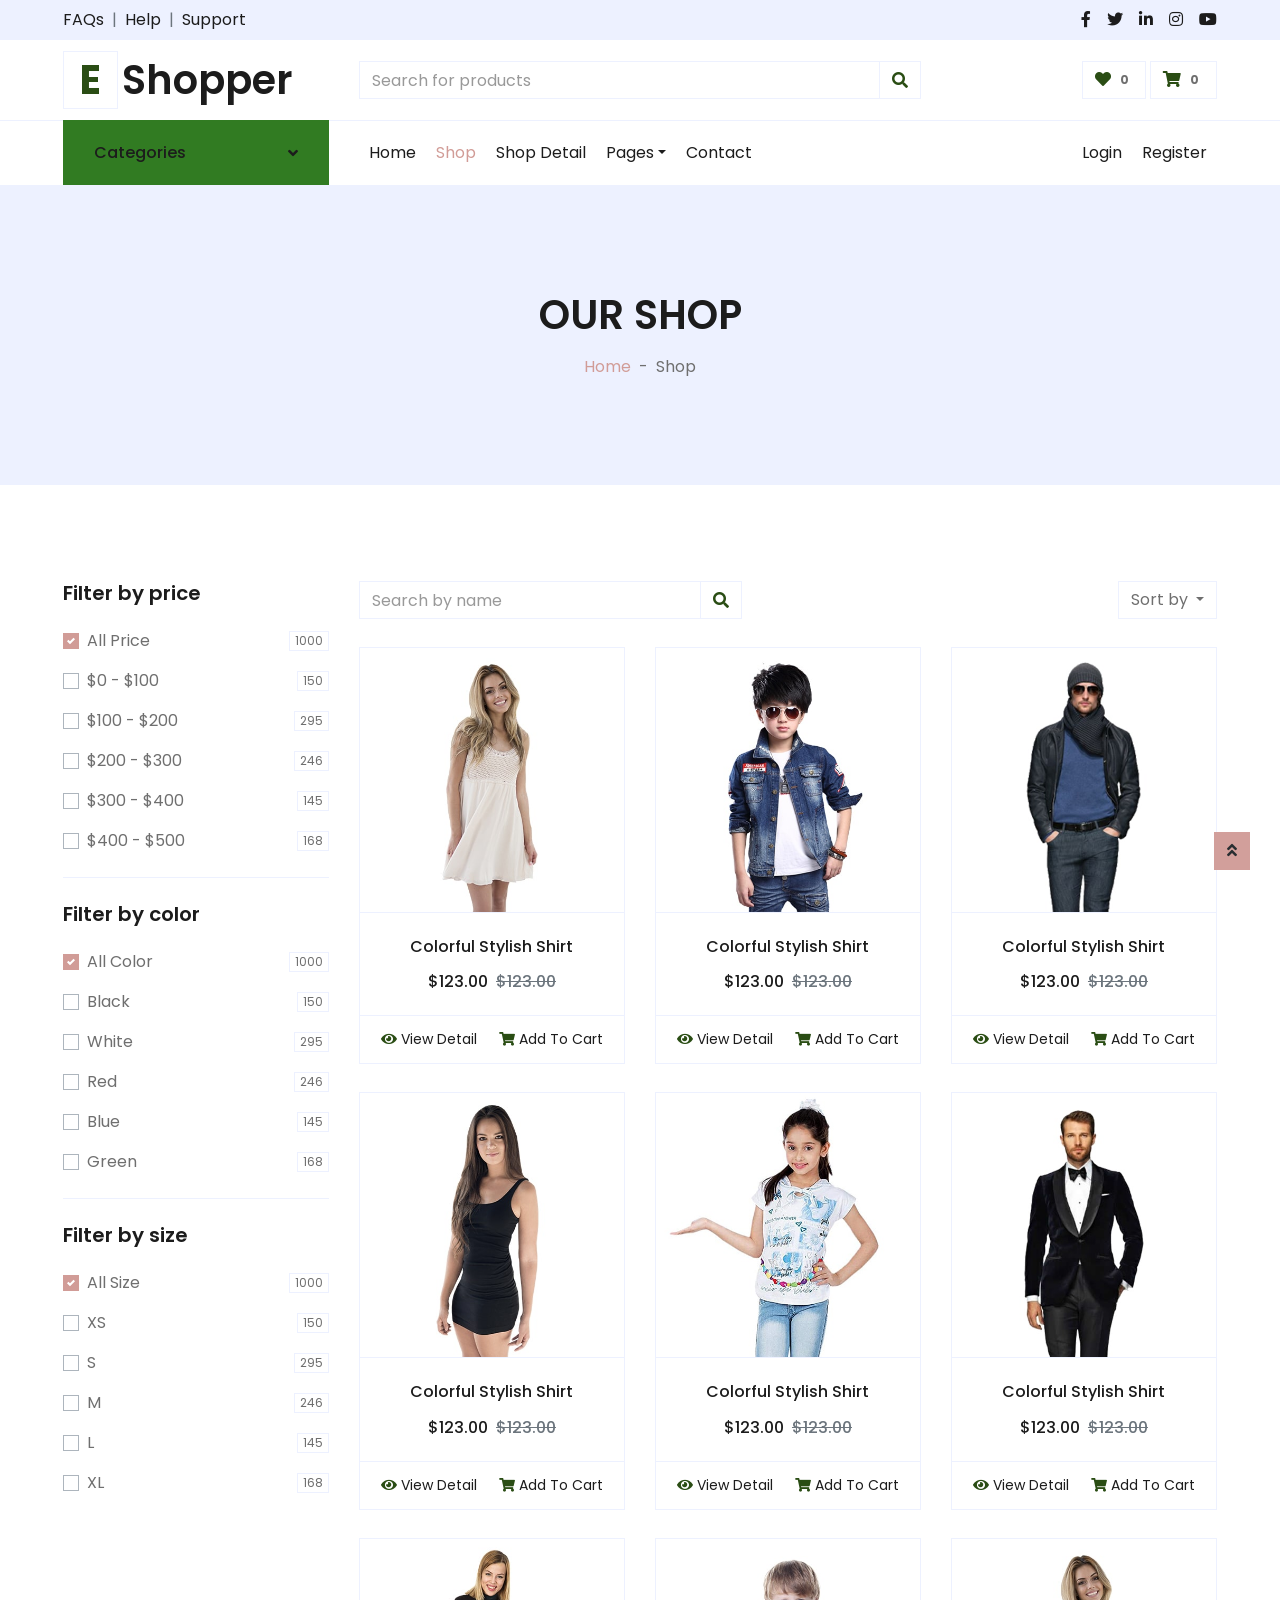
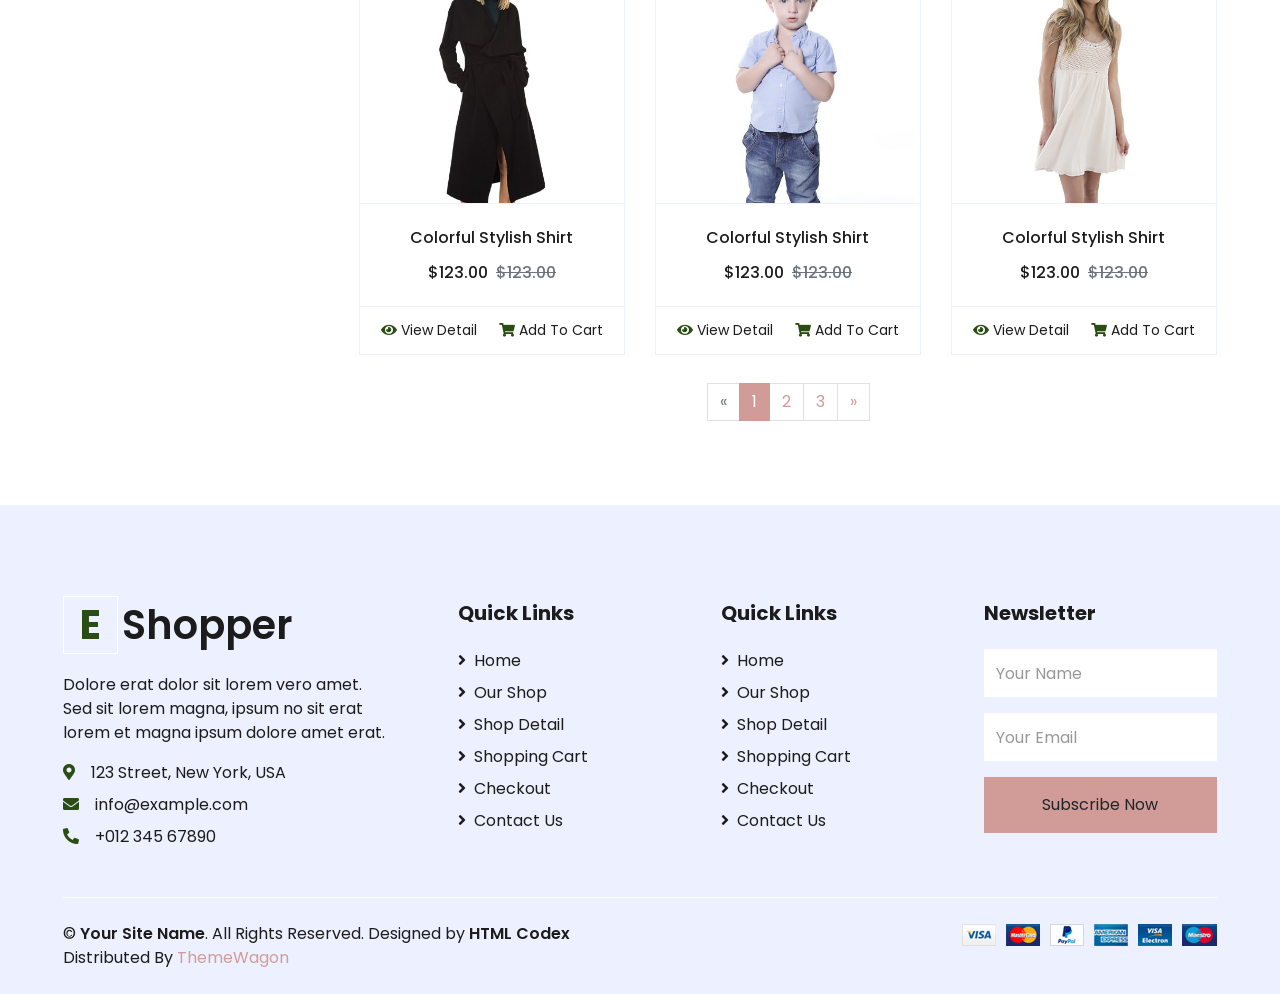
<file: wardrobe/shop.html>
<!DOCTYPE html>
<html lang="en">

<head>
    <meta charset="utf-8">
    <title>EShopper - Bootstrap Shop Template</title>
    <meta content="width=device-width, initial-scale=1.0" name="viewport">
    <meta content="Free HTML Templates" name="keywords">
    <meta content="Free HTML Templates" name="description">

    <!-- Favicon -->
    <link href="img/favicon.ico" rel="icon">

    <!-- Google Web Fonts -->
    <link rel="preconnect" href="https://fonts.gstatic.com">
    <link href="https://fonts.googleapis.com/css2?family=Poppins:wght@100;200;300;400;500;600;700;800;900&display=swap" rel="stylesheet"> 

    <!-- Font Awesome -->
    <link href="https://cdnjs.cloudflare.com/ajax/libs/font-awesome/5.10.0/css/all.min.css" rel="stylesheet">

    <!-- Libraries Stylesheet -->
    <link href="lib/owlcarousel/assets/owl.carousel.min.css" rel="stylesheet">

    <!-- Customized Bootstrap Stylesheet -->
    <link href="css/style.css" rel="stylesheet">
</head>

<body>
    <!-- Topbar Start -->
    <div class="container-fluid">
        <div class="row bg-secondary py-2 px-xl-5">
            <div class="col-lg-6 d-none d-lg-block">
                <div class="d-inline-flex align-items-center">
                    <a class="text-dark" href="">FAQs</a>
                    <span class="text-muted px-2">|</span>
                    <a class="text-dark" href="">Help</a>
                    <span class="text-muted px-2">|</span>
                    <a class="text-dark" href="">Support</a>
                </div>
            </div>
            <div class="col-lg-6 text-center text-lg-right">
                <div class="d-inline-flex align-items-center">
                    <a class="text-dark px-2" href="">
                        <i class="fab fa-facebook-f"></i>
                    </a>
                    <a class="text-dark px-2" href="">
                        <i class="fab fa-twitter"></i>
                    </a>
                    <a class="text-dark px-2" href="">
                        <i class="fab fa-linkedin-in"></i>
                    </a>
                    <a class="text-dark px-2" href="">
                        <i class="fab fa-instagram"></i>
                    </a>
                    <a class="text-dark pl-2" href="">
                        <i class="fab fa-youtube"></i>
                    </a>
                </div>
            </div>
        </div>
        <div class="row align-items-center py-3 px-xl-5">
            <div class="col-lg-3 d-none d-lg-block">
                <a href="" class="text-decoration-none">
                    <h1 class="m-0 display-5 font-weight-semi-bold"><span class="text-primary font-weight-bold border px-3 mr-1">E</span>Shopper</h1>
                </a>
            </div>
            <div class="col-lg-6 col-6 text-left">
                <form action="">
                    <div class="input-group">
                        <input type="text" class="form-control" placeholder="Search for products">
                        <div class="input-group-append">
                            <span class="input-group-text bg-transparent text-primary">
                                <i class="fa fa-search"></i>
                            </span>
                        </div>
                    </div>
                </form>
            </div>
            <div class="col-lg-3 col-6 text-right">
                <a href="" class="btn border">
                    <i class="fas fa-heart text-primary"></i>
                    <span class="badge">0</span>
                </a>
                <a href="" class="btn border">
                    <i class="fas fa-shopping-cart text-primary"></i>
                    <span class="badge">0</span>
                </a>
            </div>
        </div>
    </div>
    <!-- Topbar End -->


    <!-- Navbar Start -->
    <div class="container-fluid">
        <div class="row border-top px-xl-5">
            <div class="col-lg-3 d-none d-lg-block">
                <a class="btn shadow-none d-flex align-items-center justify-content-between bg-primary text-white w-100" data-toggle="collapse" href="#navbar-vertical" style="height: 65px; margin-top: -1px; padding: 0 30px;">
                    <h6 class="m-0">Categories</h6>
                    <i class="fa fa-angle-down text-dark"></i>
                </a>
                <nav class="collapse position-absolute navbar navbar-vertical navbar-light align-items-start p-0 border border-top-0 border-bottom-0 bg-light" id="navbar-vertical" style="width: calc(100% - 30px); z-index: 1;">
                    <div class="navbar-nav w-100 overflow-hidden" style="height: 410px">
                        <div class="nav-item dropdown">
                            <a href="#" class="nav-link" data-toggle="dropdown">Dresses <i class="fa fa-angle-down float-right mt-1"></i></a>
                            <div class="dropdown-menu position-absolute bg-secondary border-0 rounded-0 w-100 m-0">
                                <a href="" class="dropdown-item">Men's Dresses</a>
                                <a href="" class="dropdown-item">Women's Dresses</a>
                                <a href="" class="dropdown-item">Baby's Dresses</a>
                            </div>
                        </div>
                        <a href="" class="nav-item nav-link">Shirts</a>
                        <a href="" class="nav-item nav-link">Jeans</a>
                        <a href="" class="nav-item nav-link">Swimwear</a>
                        <a href="" class="nav-item nav-link">Sleepwear</a>
                        <a href="" class="nav-item nav-link">Sportswear</a>
                        <a href="" class="nav-item nav-link">Jumpsuits</a>
                        <a href="" class="nav-item nav-link">Blazers</a>
                        <a href="" class="nav-item nav-link">Jackets</a>
                        <a href="" class="nav-item nav-link">Shoes</a>
                    </div>
                </nav>
            </div>
            <div class="col-lg-9">
                <nav class="navbar navbar-expand-lg bg-light navbar-light py-3 py-lg-0 px-0">
                    <a href="" class="text-decoration-none d-block d-lg-none">
                        <h1 class="m-0 display-5 font-weight-semi-bold"><span class="text-primary font-weight-bold border px-3 mr-1">E</span>Shopper</h1>
                    </a>
                    <button type="button" class="navbar-toggler" data-toggle="collapse" data-target="#navbarCollapse">
                        <span class="navbar-toggler-icon"></span>
                    </button>
                    <div class="collapse navbar-collapse justify-content-between" id="navbarCollapse">
                        <div class="navbar-nav mr-auto py-0">
                            <a href="index.html" class="nav-item nav-link">Home</a>
                            <a href="shop.html" class="nav-item nav-link active">Shop</a>
                            <a href="detail.html" class="nav-item nav-link">Shop Detail</a>
                            <div class="nav-item dropdown">
                                <a href="#" class="nav-link dropdown-toggle" data-toggle="dropdown">Pages</a>
                                <div class="dropdown-menu rounded-0 m-0">
                                    <a href="cart.html" class="dropdown-item">Shopping Cart</a>
                                    <a href="checkout.html" class="dropdown-item">Checkout</a>
                                </div>
                            </div>
                            <a href="contact.html" class="nav-item nav-link">Contact</a>
                        </div>
                        <div class="navbar-nav ml-auto py-0">
                            <a href="" class="nav-item nav-link">Login</a>
                            <a href="" class="nav-item nav-link">Register</a>
                        </div>
                    </div>
                </nav>
            </div>
        </div>
    </div>
    <!-- Navbar End -->


    <!-- Page Header Start -->
    <div class="container-fluid bg-secondary mb-5">
        <div class="d-flex flex-column align-items-center justify-content-center" style="min-height: 300px">
            <h1 class="font-weight-semi-bold text-uppercase mb-3">Our Shop</h1>
            <div class="d-inline-flex">
                <p class="m-0"><a href="">Home</a></p>
                <p class="m-0 px-2">-</p>
                <p class="m-0">Shop</p>
            </div>
        </div>
    </div>
    <!-- Page Header End -->


    <!-- Shop Start -->
    <div class="container-fluid pt-5">
        <div class="row px-xl-5">
            <!-- Shop Sidebar Start -->
            <div class="col-lg-3 col-md-12">
                <!-- Price Start -->
                <div class="border-bottom mb-4 pb-4">
                    <h5 class="font-weight-semi-bold mb-4">Filter by price</h5>
                    <form>
                        <div class="custom-control custom-checkbox d-flex align-items-center justify-content-between mb-3">
                            <input type="checkbox" class="custom-control-input" checked id="price-all">
                            <label class="custom-control-label" for="price-all">All Price</label>
                            <span class="badge border font-weight-normal">1000</span>
                        </div>
                        <div class="custom-control custom-checkbox d-flex align-items-center justify-content-between mb-3">
                            <input type="checkbox" class="custom-control-input" id="price-1">
                            <label class="custom-control-label" for="price-1">$0 - $100</label>
                            <span class="badge border font-weight-normal">150</span>
                        </div>
                        <div class="custom-control custom-checkbox d-flex align-items-center justify-content-between mb-3">
                            <input type="checkbox" class="custom-control-input" id="price-2">
                            <label class="custom-control-label" for="price-2">$100 - $200</label>
                            <span class="badge border font-weight-normal">295</span>
                        </div>
                        <div class="custom-control custom-checkbox d-flex align-items-center justify-content-between mb-3">
                            <input type="checkbox" class="custom-control-input" id="price-3">
                            <label class="custom-control-label" for="price-3">$200 - $300</label>
                            <span class="badge border font-weight-normal">246</span>
                        </div>
                        <div class="custom-control custom-checkbox d-flex align-items-center justify-content-between mb-3">
                            <input type="checkbox" class="custom-control-input" id="price-4">
                            <label class="custom-control-label" for="price-4">$300 - $400</label>
                            <span class="badge border font-weight-normal">145</span>
                        </div>
                        <div class="custom-control custom-checkbox d-flex align-items-center justify-content-between">
                            <input type="checkbox" class="custom-control-input" id="price-5">
                            <label class="custom-control-label" for="price-5">$400 - $500</label>
                            <span class="badge border font-weight-normal">168</span>
                        </div>
                    </form>
                </div>
                <!-- Price End -->
                
                <!-- Color Start -->
                <div class="border-bottom mb-4 pb-4">
                    <h5 class="font-weight-semi-bold mb-4">Filter by color</h5>
                    <form>
                        <div class="custom-control custom-checkbox d-flex align-items-center justify-content-between mb-3">
                            <input type="checkbox" class="custom-control-input" checked id="color-all">
                            <label class="custom-control-label" for="price-all">All Color</label>
                            <span class="badge border font-weight-normal">1000</span>
                        </div>
                        <div class="custom-control custom-checkbox d-flex align-items-center justify-content-between mb-3">
                            <input type="checkbox" class="custom-control-input" id="color-1">
                            <label class="custom-control-label" for="color-1">Black</label>
                            <span class="badge border font-weight-normal">150</span>
                        </div>
                        <div class="custom-control custom-checkbox d-flex align-items-center justify-content-between mb-3">
                            <input type="checkbox" class="custom-control-input" id="color-2">
                            <label class="custom-control-label" for="color-2">White</label>
                            <span class="badge border font-weight-normal">295</span>
                        </div>
                        <div class="custom-control custom-checkbox d-flex align-items-center justify-content-between mb-3">
                            <input type="checkbox" class="custom-control-input" id="color-3">
                            <label class="custom-control-label" for="color-3">Red</label>
                            <span class="badge border font-weight-normal">246</span>
                        </div>
                        <div class="custom-control custom-checkbox d-flex align-items-center justify-content-between mb-3">
                            <input type="checkbox" class="custom-control-input" id="color-4">
                            <label class="custom-control-label" for="color-4">Blue</label>
                            <span class="badge border font-weight-normal">145</span>
                        </div>
                        <div class="custom-control custom-checkbox d-flex align-items-center justify-content-between">
                            <input type="checkbox" class="custom-control-input" id="color-5">
                            <label class="custom-control-label" for="color-5">Green</label>
                            <span class="badge border font-weight-normal">168</span>
                        </div>
                    </form>
                </div>
                <!-- Color End -->

                <!-- Size Start -->
                <div class="mb-5">
                    <h5 class="font-weight-semi-bold mb-4">Filter by size</h5>
                    <form>
                        <div class="custom-control custom-checkbox d-flex align-items-center justify-content-between mb-3">
                            <input type="checkbox" class="custom-control-input" checked id="size-all">
                            <label class="custom-control-label" for="size-all">All Size</label>
                            <span class="badge border font-weight-normal">1000</span>
                        </div>
                        <div class="custom-control custom-checkbox d-flex align-items-center justify-content-between mb-3">
                            <input type="checkbox" class="custom-control-input" id="size-1">
                            <label class="custom-control-label" for="size-1">XS</label>
                            <span class="badge border font-weight-normal">150</span>
                        </div>
                        <div class="custom-control custom-checkbox d-flex align-items-center justify-content-between mb-3">
                            <input type="checkbox" class="custom-control-input" id="size-2">
                            <label class="custom-control-label" for="size-2">S</label>
                            <span class="badge border font-weight-normal">295</span>
                        </div>
                        <div class="custom-control custom-checkbox d-flex align-items-center justify-content-between mb-3">
                            <input type="checkbox" class="custom-control-input" id="size-3">
                            <label class="custom-control-label" for="size-3">M</label>
                            <span class="badge border font-weight-normal">246</span>
                        </div>
                        <div class="custom-control custom-checkbox d-flex align-items-center justify-content-between mb-3">
                            <input type="checkbox" class="custom-control-input" id="size-4">
                            <label class="custom-control-label" for="size-4">L</label>
                            <span class="badge border font-weight-normal">145</span>
                        </div>
                        <div class="custom-control custom-checkbox d-flex align-items-center justify-content-between">
                            <input type="checkbox" class="custom-control-input" id="size-5">
                            <label class="custom-control-label" for="size-5">XL</label>
                            <span class="badge border font-weight-normal">168</span>
                        </div>
                    </form>
                </div>
                <!-- Size End -->
            </div>
            <!-- Shop Sidebar End -->


            <!-- Shop Product Start -->
            <div class="col-lg-9 col-md-12">
                <div class="row pb-3">
                    <div class="col-12 pb-1">
                        <div class="d-flex align-items-center justify-content-between mb-4">
                            <form action="">
                                <div class="input-group">
                                    <input type="text" class="form-control" placeholder="Search by name">
                                    <div class="input-group-append">
                                        <span class="input-group-text bg-transparent text-primary">
                                            <i class="fa fa-search"></i>
                                        </span>
                                    </div>
                                </div>
                            </form>
                            <div class="dropdown ml-4">
                                <button class="btn border dropdown-toggle" type="button" id="triggerId" data-toggle="dropdown" aria-haspopup="true"
                                        aria-expanded="false">
                                            Sort by
                                        </button>
                                <div class="dropdown-menu dropdown-menu-right" aria-labelledby="triggerId">
                                    <a class="dropdown-item" href="#">Latest</a>
                                    <a class="dropdown-item" href="#">Popularity</a>
                                    <a class="dropdown-item" href="#">Best Rating</a>
                                </div>
                            </div>
                        </div>
                    </div>
                    <div class="col-lg-4 col-md-6 col-sm-12 pb-1">
                        <div class="card product-item border-0 mb-4">
                            <div class="card-header product-img position-relative overflow-hidden bg-transparent border p-0">
                                <img class="img-fluid w-100" src="img/product-1.jpg" alt="">
                            </div>
                            <div class="card-body border-left border-right text-center p-0 pt-4 pb-3">
                                <h6 class="text-truncate mb-3">Colorful Stylish Shirt</h6>
                                <div class="d-flex justify-content-center">
                                    <h6>$123.00</h6><h6 class="text-muted ml-2"><del>$123.00</del></h6>
                                </div>
                            </div>
                            <div class="card-footer d-flex justify-content-between bg-light border">
                                <a href="" class="btn btn-sm text-dark p-0"><i class="fas fa-eye text-primary mr-1"></i>View Detail</a>
                                <a href="" class="btn btn-sm text-dark p-0"><i class="fas fa-shopping-cart text-primary mr-1"></i>Add To Cart</a>
                            </div>
                        </div>
                    </div>
                    <div class="col-lg-4 col-md-6 col-sm-12 pb-1">
                        <div class="card product-item border-0 mb-4">
                            <div class="card-header product-img position-relative overflow-hidden bg-transparent border p-0">
                                <img class="img-fluid w-100" src="img/product-2.jpg" alt="">
                            </div>
                            <div class="card-body border-left border-right text-center p-0 pt-4 pb-3">
                                <h6 class="text-truncate mb-3">Colorful Stylish Shirt</h6>
                                <div class="d-flex justify-content-center">
                                    <h6>$123.00</h6><h6 class="text-muted ml-2"><del>$123.00</del></h6>
                                </div>
                            </div>
                            <div class="card-footer d-flex justify-content-between bg-light border">
                                <a href="" class="btn btn-sm text-dark p-0"><i class="fas fa-eye text-primary mr-1"></i>View Detail</a>
                                <a href="" class="btn btn-sm text-dark p-0"><i class="fas fa-shopping-cart text-primary mr-1"></i>Add To Cart</a>
                            </div>
                        </div>
                    </div>
                    <div class="col-lg-4 col-md-6 col-sm-12 pb-1">
                        <div class="card product-item border-0 mb-4">
                            <div class="card-header product-img position-relative overflow-hidden bg-transparent border p-0">
                                <img class="img-fluid w-100" src="img/product-3.jpg" alt="">
                            </div>
                            <div class="card-body border-left border-right text-center p-0 pt-4 pb-3">
                                <h6 class="text-truncate mb-3">Colorful Stylish Shirt</h6>
                                <div class="d-flex justify-content-center">
                                    <h6>$123.00</h6><h6 class="text-muted ml-2"><del>$123.00</del></h6>
                                </div>
                            </div>
                            <div class="card-footer d-flex justify-content-between bg-light border">
                                <a href="" class="btn btn-sm text-dark p-0"><i class="fas fa-eye text-primary mr-1"></i>View Detail</a>
                                <a href="" class="btn btn-sm text-dark p-0"><i class="fas fa-shopping-cart text-primary mr-1"></i>Add To Cart</a>
                            </div>
                        </div>
                    </div>
                    <div class="col-lg-4 col-md-6 col-sm-12 pb-1">
                        <div class="card product-item border-0 mb-4">
                            <div class="card-header product-img position-relative overflow-hidden bg-transparent border p-0">
                                <img class="img-fluid w-100" src="img/product-4.jpg" alt="">
                            </div>
                            <div class="card-body border-left border-right text-center p-0 pt-4 pb-3">
                                <h6 class="text-truncate mb-3">Colorful Stylish Shirt</h6>
                                <div class="d-flex justify-content-center">
                                    <h6>$123.00</h6><h6 class="text-muted ml-2"><del>$123.00</del></h6>
                                </div>
                            </div>
                            <div class="card-footer d-flex justify-content-between bg-light border">
                                <a href="" class="btn btn-sm text-dark p-0"><i class="fas fa-eye text-primary mr-1"></i>View Detail</a>
                                <a href="" class="btn btn-sm text-dark p-0"><i class="fas fa-shopping-cart text-primary mr-1"></i>Add To Cart</a>
                            </div>
                        </div>
                    </div>
                    <div class="col-lg-4 col-md-6 col-sm-12 pb-1">
                        <div class="card product-item border-0 mb-4">
                            <div class="card-header product-img position-relative overflow-hidden bg-transparent border p-0">
                                <img class="img-fluid w-100" src="img/product-5.jpg" alt="">
                            </div>
                            <div class="card-body border-left border-right text-center p-0 pt-4 pb-3">
                                <h6 class="text-truncate mb-3">Colorful Stylish Shirt</h6>
                                <div class="d-flex justify-content-center">
                                    <h6>$123.00</h6><h6 class="text-muted ml-2"><del>$123.00</del></h6>
                                </div>
                            </div>
                            <div class="card-footer d-flex justify-content-between bg-light border">
                                <a href="" class="btn btn-sm text-dark p-0"><i class="fas fa-eye text-primary mr-1"></i>View Detail</a>
                                <a href="" class="btn btn-sm text-dark p-0"><i class="fas fa-shopping-cart text-primary mr-1"></i>Add To Cart</a>
                            </div>
                        </div>
                    </div>
                    <div class="col-lg-4 col-md-6 col-sm-12 pb-1">
                        <div class="card product-item border-0 mb-4">
                            <div class="card-header product-img position-relative overflow-hidden bg-transparent border p-0">
                                <img class="img-fluid w-100" src="img/product-6.jpg" alt="">
                            </div>
                            <div class="card-body border-left border-right text-center p-0 pt-4 pb-3">
                                <h6 class="text-truncate mb-3">Colorful Stylish Shirt</h6>
                                <div class="d-flex justify-content-center">
                                    <h6>$123.00</h6><h6 class="text-muted ml-2"><del>$123.00</del></h6>
                                </div>
                            </div>
                            <div class="card-footer d-flex justify-content-between bg-light border">
                                <a href="" class="btn btn-sm text-dark p-0"><i class="fas fa-eye text-primary mr-1"></i>View Detail</a>
                                <a href="" class="btn btn-sm text-dark p-0"><i class="fas fa-shopping-cart text-primary mr-1"></i>Add To Cart</a>
                            </div>
                        </div>
                    </div>
                    <div class="col-lg-4 col-md-6 col-sm-12 pb-1">
                        <div class="card product-item border-0 mb-4">
                            <div class="card-header product-img position-relative overflow-hidden bg-transparent border p-0">
                                <img class="img-fluid w-100" src="img/product-7.jpg" alt="">
                            </div>
                            <div class="card-body border-left border-right text-center p-0 pt-4 pb-3">
                                <h6 class="text-truncate mb-3">Colorful Stylish Shirt</h6>
                                <div class="d-flex justify-content-center">
                                    <h6>$123.00</h6><h6 class="text-muted ml-2"><del>$123.00</del></h6>
                                </div>
                            </div>
                            <div class="card-footer d-flex justify-content-between bg-light border">
                                <a href="" class="btn btn-sm text-dark p-0"><i class="fas fa-eye text-primary mr-1"></i>View Detail</a>
                                <a href="" class="btn btn-sm text-dark p-0"><i class="fas fa-shopping-cart text-primary mr-1"></i>Add To Cart</a>
                            </div>
                        </div>
                    </div>
                    <div class="col-lg-4 col-md-6 col-sm-12 pb-1">
                        <div class="card product-item border-0 mb-4">
                            <div class="card-header product-img position-relative overflow-hidden bg-transparent border p-0">
                                <img class="img-fluid w-100" src="img/product-8.jpg" alt="">
                            </div>
                            <div class="card-body border-left border-right text-center p-0 pt-4 pb-3">
                                <h6 class="text-truncate mb-3">Colorful Stylish Shirt</h6>
                                <div class="d-flex justify-content-center">
                                    <h6>$123.00</h6><h6 class="text-muted ml-2"><del>$123.00</del></h6>
                                </div>
                            </div>
                            <div class="card-footer d-flex justify-content-between bg-light border">
                                <a href="" class="btn btn-sm text-dark p-0"><i class="fas fa-eye text-primary mr-1"></i>View Detail</a>
                                <a href="" class="btn btn-sm text-dark p-0"><i class="fas fa-shopping-cart text-primary mr-1"></i>Add To Cart</a>
                            </div>
                        </div>
                    </div>
                    <div class="col-lg-4 col-md-6 col-sm-12 pb-1">
                        <div class="card product-item border-0 mb-4">
                            <div class="card-header product-img position-relative overflow-hidden bg-transparent border p-0">
                                <img class="img-fluid w-100" src="img/product-1.jpg" alt="">
                            </div>
                            <div class="card-body border-left border-right text-center p-0 pt-4 pb-3">
                                <h6 class="text-truncate mb-3">Colorful Stylish Shirt</h6>
                                <div class="d-flex justify-content-center">
                                    <h6>$123.00</h6><h6 class="text-muted ml-2"><del>$123.00</del></h6>
                                </div>
                            </div>
                            <div class="card-footer d-flex justify-content-between bg-light border">
                                <a href="" class="btn btn-sm text-dark p-0"><i class="fas fa-eye text-primary mr-1"></i>View Detail</a>
                                <a href="" class="btn btn-sm text-dark p-0"><i class="fas fa-shopping-cart text-primary mr-1"></i>Add To Cart</a>
                            </div>
                        </div>
                    </div>
                    <div class="col-12 pb-1">
                        <nav aria-label="Page navigation">
                          <ul class="pagination justify-content-center mb-3">
                            <li class="page-item disabled">
                              <a class="page-link" href="#" aria-label="Previous">
                                <span aria-hidden="true">&laquo;</span>
                                <span class="sr-only">Previous</span>
                              </a>
                            </li>
                            <li class="page-item active"><a class="page-link" href="#">1</a></li>
                            <li class="page-item"><a class="page-link" href="#">2</a></li>
                            <li class="page-item"><a class="page-link" href="#">3</a></li>
                            <li class="page-item">
                              <a class="page-link" href="#" aria-label="Next">
                                <span aria-hidden="true">&raquo;</span>
                                <span class="sr-only">Next</span>
                              </a>
                            </li>
                          </ul>
                        </nav>
                    </div>
                </div>
            </div>
            <!-- Shop Product End -->
        </div>
    </div>
    <!-- Shop End -->


    <!-- Footer Start -->
    <div class="container-fluid bg-secondary text-dark mt-5 pt-5">
        <div class="row px-xl-5 pt-5">
            <div class="col-lg-4 col-md-12 mb-5 pr-3 pr-xl-5">
                <a href="" class="text-decoration-none">
                    <h1 class="mb-4 display-5 font-weight-semi-bold"><span class="text-primary font-weight-bold border border-white px-3 mr-1">E</span>Shopper</h1>
                </a>
                <p>Dolore erat dolor sit lorem vero amet. Sed sit lorem magna, ipsum no sit erat lorem et magna ipsum dolore amet erat.</p>
                <p class="mb-2"><i class="fa fa-map-marker-alt text-primary mr-3"></i>123 Street, New York, USA</p>
                <p class="mb-2"><i class="fa fa-envelope text-primary mr-3"></i>info@example.com</p>
                <p class="mb-0"><i class="fa fa-phone-alt text-primary mr-3"></i>+012 345 67890</p>
            </div>
            <div class="col-lg-8 col-md-12">
                <div class="row">
                    <div class="col-md-4 mb-5">
                        <h5 class="font-weight-bold text-dark mb-4">Quick Links</h5>
                        <div class="d-flex flex-column justify-content-start">
                            <a class="text-dark mb-2" href="index.html"><i class="fa fa-angle-right mr-2"></i>Home</a>
                            <a class="text-dark mb-2" href="shop.html"><i class="fa fa-angle-right mr-2"></i>Our Shop</a>
                            <a class="text-dark mb-2" href="detail.html"><i class="fa fa-angle-right mr-2"></i>Shop Detail</a>
                            <a class="text-dark mb-2" href="cart.html"><i class="fa fa-angle-right mr-2"></i>Shopping Cart</a>
                            <a class="text-dark mb-2" href="checkout.html"><i class="fa fa-angle-right mr-2"></i>Checkout</a>
                            <a class="text-dark" href="contact.html"><i class="fa fa-angle-right mr-2"></i>Contact Us</a>
                        </div>
                    </div>
                    <div class="col-md-4 mb-5">
                        <h5 class="font-weight-bold text-dark mb-4">Quick Links</h5>
                        <div class="d-flex flex-column justify-content-start">
                            <a class="text-dark mb-2" href="index.html"><i class="fa fa-angle-right mr-2"></i>Home</a>
                            <a class="text-dark mb-2" href="shop.html"><i class="fa fa-angle-right mr-2"></i>Our Shop</a>
                            <a class="text-dark mb-2" href="detail.html"><i class="fa fa-angle-right mr-2"></i>Shop Detail</a>
                            <a class="text-dark mb-2" href="cart.html"><i class="fa fa-angle-right mr-2"></i>Shopping Cart</a>
                            <a class="text-dark mb-2" href="checkout.html"><i class="fa fa-angle-right mr-2"></i>Checkout</a>
                            <a class="text-dark" href="contact.html"><i class="fa fa-angle-right mr-2"></i>Contact Us</a>
                        </div>
                    </div>
                    <div class="col-md-4 mb-5">
                        <h5 class="font-weight-bold text-dark mb-4">Newsletter</h5>
                        <form action="">
                            <div class="form-group">
                                <input type="text" class="form-control border-0 py-4" placeholder="Your Name" required="required" />
                            </div>
                            <div class="form-group">
                                <input type="email" class="form-control border-0 py-4" placeholder="Your Email"
                                    required="required" />
                            </div>
                            <div>
                                <button class="btn btn-primary btn-block border-0 py-3" type="submit">Subscribe Now</button>
                            </div>
                        </form>
                    </div>
                </div>
            </div>
        </div>
        <div class="row border-top border-light mx-xl-5 py-4">
            <div class="col-md-6 px-xl-0">
                <p class="mb-md-0 text-center text-md-left text-dark">
                    &copy; <a class="text-dark font-weight-semi-bold" href="#">Your Site Name</a>. All Rights Reserved. Designed
                    by
                    <a class="text-dark font-weight-semi-bold" href="https://htmlcodex.com">HTML Codex</a><br>
                    Distributed By <a href="https://themewagon.com" target="_blank">ThemeWagon</a>
                </p>
            </div>
            <div class="col-md-6 px-xl-0 text-center text-md-right">
                <img class="img-fluid" src="img/payments.png" alt="">
            </div>
        </div>
    </div>
    <!-- Footer End -->


    <!-- Back to Top -->
    <a href="#" class="btn btn-primary back-to-top"><i class="fa fa-angle-double-up"></i></a>


    <!-- JavaScript Libraries -->
    <script src="https://code.jquery.com/jquery-3.4.1.min.js"></script>
    <script src="https://stackpath.bootstrapcdn.com/bootstrap/4.4.1/js/bootstrap.bundle.min.js"></script>
    <script src="lib/easing/easing.min.js"></script>
    <script src="lib/owlcarousel/owl.carousel.min.js"></script>

    <!-- Contact Javascript File -->
    <script src="mail/jqBootstrapValidation.min.js"></script>
    <script src="mail/contact.js"></script>

    <!-- Template Javascript -->
    <script src="js/main.js"></script>
</body>

</html>
</file>
<file: wardrobe/css/style.css>
/******* Bootstrap Theming ********/
/*!
 * Bootstrap v4.5.3 (https://getbootstrap.com/)
 * Copyright 2011-2020 The Bootstrap Authors
 * Copyright 2011-2020 Twitter, Inc.
 * Licensed under MIT (https://github.com/twbs/bootstrap/blob/main/LICENSE)
 */
:root {
  --blue: #007bff;
  --indigo: #6610f2;
  --purple: #6f42c1;
  --pink: #e83e8c;
  --red: #dc3545;
  --orange: #fd7e14;
  --yellow: #ffc107;
  --green: #28a745;
  --teal: #20c997;
  --cyan: #17a2b8;
  --white: #fff;
  --gray: #6c757d;
  --gray-dark: #343a40;
  --primary: #D19C97;
  --secondary: #EDF1FF;
  --success: #28a745;
  --info: #17a2b8;
  --warning: #ffc107;
  --danger: #dc3545;
  --light: #FFFFFF;
  --dark: #1C1C1C;
  --breakpoint-xs: 0;
  --breakpoint-sm: 576px;
  --breakpoint-md: 768px;
  --breakpoint-lg: 992px;
  --breakpoint-xl: 1200px;
  --font-family-sans-serif: "Poppins", sans-serif;
  --font-family-monospace: SFMono-Regular, Menlo, Monaco, Consolas, "Liberation Mono", "Courier New", monospace;
}

*,
*::before,
*::after {
  box-sizing: border-box;
}

html {
  font-family: sans-serif;
  line-height: 1.15;
  -webkit-text-size-adjust: 100%;
  -webkit-tap-highlight-color: rgba(0, 0, 0, 0);
}

article, aside, figcaption, figure, footer, header, hgroup, main, nav, section {
  display: block;
}

body {
  margin: 0;
  font-family: "Poppins", sans-serif;
  font-size: 1rem;
  font-weight: 400;
  line-height: 1.5;
  color: #6F6F6F;
  text-align: left;
  background-color: #fff;
}

[tabindex="-1"]:focus:not(:focus-visible) {
  outline: 0 !important;
}

hr {
  box-sizing: content-box;
  height: 0;
  overflow: visible;
}

h1, h2, h3, h4, h5, h6 {
  margin-top: 0;
  margin-bottom: 0.5rem;
}

p {
  margin-top: 0;
  margin-bottom: 1rem;
}

abbr[title],
abbr[data-original-title] {
  text-decoration: underline;
  text-decoration: underline dotted;
  cursor: help;
  border-bottom: 0;
  text-decoration-skip-ink: none;
}

address {
  margin-bottom: 1rem;
  font-style: normal;
  line-height: inherit;
}

ol,
ul,
dl {
  margin-top: 0;
  margin-bottom: 1rem;
}

ol ol,
ul ul,
ol ul,
ul ol {
  margin-bottom: 0;
}

dt {
  font-weight: 700;
}

dd {
  margin-bottom: .5rem;
  margin-left: 0;
}

blockquote {
  margin: 0 0 1rem;
}

b,
strong {
  font-weight: bolder;
}

small {
  font-size: 80%;
}

sub,
sup {
  position: relative;
  font-size: 75%;
  line-height: 0;
  vertical-align: baseline;
}

sub {
  bottom: -.25em;
}

sup {
  top: -.5em;
}

a {
  color: #D19C97;
  text-decoration: none;
  background-color: transparent;
}

a:hover {
  color: #ba6a62;
  text-decoration: underline;
}

a:not([href]):not([class]) {
  color: inherit;
  text-decoration: none;
}

a:not([href]):not([class]):hover {
  color: inherit;
  text-decoration: none;
}

pre,
code,
kbd,
samp {
  font-family: SFMono-Regular, Menlo, Monaco, Consolas, "Liberation Mono", "Courier New", monospace;
  font-size: 1em;
}

pre {
  margin-top: 0;
  margin-bottom: 1rem;
  overflow: auto;
  -ms-overflow-style: scrollbar;
}

figure {
  margin: 0 0 1rem;
}

img {
  vertical-align: middle;
  border-style: none;
}

svg {
  overflow: hidden;
  vertical-align: middle;
}

table {
  border-collapse: collapse;
}

caption {
  padding-top: 0.75rem;
  padding-bottom: 0.75rem;
  color: #6c757d;
  text-align: left;
  caption-side: bottom;
}

th {
  text-align: inherit;
  text-align: -webkit-match-parent;
}

label {
  display: inline-block;
  margin-bottom: 0.5rem;
}

button {
  border-radius: 0;
}

button:focus {
  outline: 1px dotted;
  outline: 5px auto -webkit-focus-ring-color;
}

input,
button,
select,
optgroup,
textarea {
  margin: 0;
  font-family: inherit;
  font-size: inherit;
  line-height: inherit;
}

button,
input {
  overflow: visible;
}

button,
select {
  text-transform: none;
}

[role="button"] {
  cursor: pointer;
}

select {
  word-wrap: normal;
}

button,
[type="button"],
[type="reset"],
[type="submit"] {
  -webkit-appearance: button;
}

button:not(:disabled),
[type="button"]:not(:disabled),
[type="reset"]:not(:disabled),
[type="submit"]:not(:disabled) {
  cursor: pointer;
}

button::-moz-focus-inner,
[type="button"]::-moz-focus-inner,
[type="reset"]::-moz-focus-inner,
[type="submit"]::-moz-focus-inner {
  padding: 0;
  border-style: none;
}

input[type="radio"],
input[type="checkbox"] {
  box-sizing: border-box;
  padding: 0;
}

textarea {
  overflow: auto;
  resize: vertical;
}

fieldset {
  min-width: 0;
  padding: 0;
  margin: 0;
  border: 0;
}

legend {
  display: block;
  width: 100%;
  max-width: 100%;
  padding: 0;
  margin-bottom: .5rem;
  font-size: 1.5rem;
  line-height: inherit;
  color: inherit;
  white-space: normal;
}

@media (max-width: 1200px) {
  legend {
    font-size: calc(1.275rem + 0.3vw) ;
  }
}

progress {
  vertical-align: baseline;
}

[type="number"]::-webkit-inner-spin-button,
[type="number"]::-webkit-outer-spin-button {
  height: auto;
}

[type="search"] {
  outline-offset: -2px;
  -webkit-appearance: none;
}

[type="search"]::-webkit-search-decoration {
  -webkit-appearance: none;
}

::-webkit-file-upload-button {
  font: inherit;
  -webkit-appearance: button;
}

output {
  display: inline-block;
}

summary {
  display: list-item;
  cursor: pointer;
}

template {
  display: none;
}

[hidden] {
  display: none !important;
}

h1, h2, h3, h4, h5, h6,
.h1, .h2, .h3, .h4, .h5, .h6 {
  margin-bottom: 0.5rem;
  font-weight: 500;
  line-height: 1.2;
  color: #1C1C1C;
}

h1, .h1 {
  font-size: 2.5rem;
}

@media (max-width: 1200px) {
  h1, .h1 {
    font-size: calc(1.375rem + 1.5vw) ;
  }
}

h2, .h2 {
  font-size: 2rem;
}

@media (max-width: 1200px) {
  h2, .h2 {
    font-size: calc(1.325rem + 0.9vw) ;
  }
}

h3, .h3 {
  font-size: 1.75rem;
}

@media (max-width: 1200px) {
  h3, .h3 {
    font-size: calc(1.3rem + 0.6vw) ;
  }
}

h4, .h4 {
  font-size: 1.5rem;
}

@media (max-width: 1200px) {
  h4, .h4 {
    font-size: calc(1.275rem + 0.3vw) ;
  }
}

h5, .h5 {
  font-size: 1.25rem;
}

h6, .h6 {
  font-size: 1rem;
}

.lead {
  font-size: 1.25rem;
  font-weight: 300;
}

.display-1 {
  font-size: 6rem;
  font-weight: 300;
  line-height: 1.2;
}

@media (max-width: 1200px) {
  .display-1 {
    font-size: calc(1.725rem + 5.7vw) ;
  }
}

.display-2 {
  font-size: 5.5rem;
  font-weight: 300;
  line-height: 1.2;
}

@media (max-width: 1200px) {
  .display-2 {
    font-size: calc(1.675rem + 5.1vw) ;
  }
}

.display-3 {
  font-size: 4.5rem;
  font-weight: 300;
  line-height: 1.2;
}

@media (max-width: 1200px) {
  .display-3 {
    font-size: calc(1.575rem + 3.9vw) ;
  }
}

.display-4 {
  font-size: 3.5rem;
  font-weight: 300;
  line-height: 1.2;
}

@media (max-width: 1200px) {
  .display-4 {
    font-size: calc(1.475rem + 2.7vw) ;
  }
}

hr {
  margin-top: 1rem;
  margin-bottom: 1rem;
  border: 0;
  border-top: 1px solid rgba(0, 0, 0, 0.1);
}

small,
.small {
  font-size: 80%;
  font-weight: 400;
}

mark,
.mark {
  padding: 0.2em;
  background-color: #fcf8e3;
}

.list-unstyled {
  padding-left: 0;
  list-style: none;
}

.list-inline {
  padding-left: 0;
  list-style: none;
}

.list-inline-item {
  display: inline-block;
}

.list-inline-item:not(:last-child) {
  margin-right: 0.5rem;
}

.initialism {
  font-size: 90%;
  text-transform: uppercase;
}

.blockquote {
  margin-bottom: 1rem;
  font-size: 1.25rem;
}

.blockquote-footer {
  display: block;
  font-size: 80%;
  color: #6c757d;
}

.blockquote-footer::before {
  content: "\2014\00A0";
}

.img-fluid {
  max-width: 100%;
  height: auto;
}

.img-thumbnail {
  padding: 0.25rem;
  background-color: #fff;
  border: 1px solid #dee2e6;
  max-width: 100%;
  height: auto;
}

.figure {
  display: inline-block;
}

.figure-img {
  margin-bottom: 0.5rem;
  line-height: 1;
}

.figure-caption {
  font-size: 90%;
  color: #6c757d;
}

code {
  font-size: 87.5%;
  color: #e83e8c;
  word-wrap: break-word;
}

a > code {
  color: inherit;
}

kbd {
  padding: 0.2rem 0.4rem;
  font-size: 87.5%;
  color: #fff;
  background-color: #212529;
}

kbd kbd {
  padding: 0;
  font-size: 100%;
  font-weight: 700;
}

pre {
  display: block;
  font-size: 87.5%;
  color: #212529;
}

pre code {
  font-size: inherit;
  color: inherit;
  word-break: normal;
}

.pre-scrollable {
  max-height: 340px;
  overflow-y: scroll;
}

.container,
.container-fluid,
.container-sm,
.container-md,
.container-lg,
.container-xl {
  width: 100%;
  padding-right: 15px;
  padding-left: 15px;
  margin-right: auto;
  margin-left: auto;
}

@media (min-width: 576px) {
  .container, .container-sm {
    max-width: 540px;
  }
}

@media (min-width: 768px) {
  .container, .container-sm, .container-md {
    max-width: 720px;
  }
}

@media (min-width: 992px) {
  .container, .container-sm, .container-md, .container-lg {
    max-width: 960px;
  }
}

@media (min-width: 1200px) {
  .container, .container-sm, .container-md, .container-lg, .container-xl {
    max-width: 1140px;
  }
}

.row {
  display: flex;
  flex-wrap: wrap;
  margin-right: -15px;
  margin-left: -15px;
}

.no-gutters {
  margin-right: 0;
  margin-left: 0;
}

.no-gutters > .col,
.no-gutters > [class*="col-"] {
  padding-right: 0;
  padding-left: 0;
}

.col-1, .col-2, .col-3, .col-4, .col-5, .col-6, .col-7, .col-8, .col-9, .col-10, .col-11, .col-12, .col,
.col-auto, .col-sm-1, .col-sm-2, .col-sm-3, .col-sm-4, .col-sm-5, .col-sm-6, .col-sm-7, .col-sm-8, .col-sm-9, .col-sm-10, .col-sm-11, .col-sm-12, .col-sm,
.col-sm-auto, .col-md-1, .col-md-2, .col-md-3, .col-md-4, .col-md-5, .col-md-6, .col-md-7, .col-md-8, .col-md-9, .col-md-10, .col-md-11, .col-md-12, .col-md,
.col-md-auto, .col-lg-1, .col-lg-2, .col-lg-3, .col-lg-4, .col-lg-5, .col-lg-6, .col-lg-7, .col-lg-8, .col-lg-9, .col-lg-10, .col-lg-11, .col-lg-12, .col-lg,
.col-lg-auto, .col-xl-1, .col-xl-2, .col-xl-3, .col-xl-4, .col-xl-5, .col-xl-6, .col-xl-7, .col-xl-8, .col-xl-9, .col-xl-10, .col-xl-11, .col-xl-12, .col-xl,
.col-xl-auto {
  position: relative;
  width: 100%;
  padding-right: 15px;
  padding-left: 15px;
}

.col {
  flex-basis: 0;
  flex-grow: 1;
  max-width: 100%;
}

.row-cols-1 > * {
  flex: 0 0 100%;
  max-width: 100%;
}

.row-cols-2 > * {
  flex: 0 0 50%;
  max-width: 50%;
}

.row-cols-3 > * {
  flex: 0 0 33.33333%;
  max-width: 33.33333%;
}

.row-cols-4 > * {
  flex: 0 0 25%;
  max-width: 25%;
}

.row-cols-5 > * {
  flex: 0 0 20%;
  max-width: 20%;
}

.row-cols-6 > * {
  flex: 0 0 16.66667%;
  max-width: 16.66667%;
}

.col-auto {
  flex: 0 0 auto;
  width: auto;
  max-width: 100%;
}

.col-1 {
  flex: 0 0 8.33333%;
  max-width: 8.33333%;
}

.col-2 {
  flex: 0 0 16.66667%;
  max-width: 16.66667%;
}

.col-3 {
  flex: 0 0 25%;
  max-width: 25%;
}

.col-4 {
  flex: 0 0 33.33333%;
  max-width: 33.33333%;
}

.col-5 {
  flex: 0 0 41.66667%;
  max-width: 41.66667%;
}

.col-6 {
  flex: 0 0 50%;
  max-width: 50%;
}

.col-7 {
  flex: 0 0 58.33333%;
  max-width: 58.33333%;
}

.col-8 {
  flex: 0 0 66.66667%;
  max-width: 66.66667%;
}

.col-9 {
  flex: 0 0 75%;
  max-width: 75%;
}

.col-10 {
  flex: 0 0 83.33333%;
  max-width: 83.33333%;
}

.col-11 {
  flex: 0 0 91.66667%;
  max-width: 91.66667%;
}

.col-12 {
  flex: 0 0 100%;
  max-width: 100%;
}

.order-first {
  order: -1;
}

.order-last {
  order: 13;
}

.order-0 {
  order: 0;
}

.order-1 {
  order: 1;
}

.order-2 {
  order: 2;
}

.order-3 {
  order: 3;
}

.order-4 {
  order: 4;
}

.order-5 {
  order: 5;
}

.order-6 {
  order: 6;
}

.order-7 {
  order: 7;
}

.order-8 {
  order: 8;
}

.order-9 {
  order: 9;
}

.order-10 {
  order: 10;
}

.order-11 {
  order: 11;
}

.order-12 {
  order: 12;
}

.offset-1 {
  margin-left: 8.33333%;
}

.offset-2 {
  margin-left: 16.66667%;
}

.offset-3 {
  margin-left: 25%;
}

.offset-4 {
  margin-left: 33.33333%;
}

.offset-5 {
  margin-left: 41.66667%;
}

.offset-6 {
  margin-left: 50%;
}

.offset-7 {
  margin-left: 58.33333%;
}

.offset-8 {
  margin-left: 66.66667%;
}

.offset-9 {
  margin-left: 75%;
}

.offset-10 {
  margin-left: 83.33333%;
}

.offset-11 {
  margin-left: 91.66667%;
}

@media (min-width: 576px) {
  .col-sm {
    flex-basis: 0;
    flex-grow: 1;
    max-width: 100%;
  }
  .row-cols-sm-1 > * {
    flex: 0 0 100%;
    max-width: 100%;
  }
  .row-cols-sm-2 > * {
    flex: 0 0 50%;
    max-width: 50%;
  }
  .row-cols-sm-3 > * {
    flex: 0 0 33.33333%;
    max-width: 33.33333%;
  }
  .row-cols-sm-4 > * {
    flex: 0 0 25%;
    max-width: 25%;
  }
  .row-cols-sm-5 > * {
    flex: 0 0 20%;
    max-width: 20%;
  }
  .row-cols-sm-6 > * {
    flex: 0 0 16.66667%;
    max-width: 16.66667%;
  }
  .col-sm-auto {
    flex: 0 0 auto;
    width: auto;
    max-width: 100%;
  }
  .col-sm-1 {
    flex: 0 0 8.33333%;
    max-width: 8.33333%;
  }
  .col-sm-2 {
    flex: 0 0 16.66667%;
    max-width: 16.66667%;
  }
  .col-sm-3 {
    flex: 0 0 25%;
    max-width: 25%;
  }
  .col-sm-4 {
    flex: 0 0 33.33333%;
    max-width: 33.33333%;
  }
  .col-sm-5 {
    flex: 0 0 41.66667%;
    max-width: 41.66667%;
  }
  .col-sm-6 {
    flex: 0 0 50%;
    max-width: 50%;
  }
  .col-sm-7 {
    flex: 0 0 58.33333%;
    max-width: 58.33333%;
  }
  .col-sm-8 {
    flex: 0 0 66.66667%;
    max-width: 66.66667%;
  }
  .col-sm-9 {
    flex: 0 0 75%;
    max-width: 75%;
  }
  .col-sm-10 {
    flex: 0 0 83.33333%;
    max-width: 83.33333%;
  }
  .col-sm-11 {
    flex: 0 0 91.66667%;
    max-width: 91.66667%;
  }
  .col-sm-12 {
    flex: 0 0 100%;
    max-width: 100%;
  }
  .order-sm-first {
    order: -1;
  }
  .order-sm-last {
    order: 13;
  }
  .order-sm-0 {
    order: 0;
  }
  .order-sm-1 {
    order: 1;
  }
  .order-sm-2 {
    order: 2;
  }
  .order-sm-3 {
    order: 3;
  }
  .order-sm-4 {
    order: 4;
  }
  .order-sm-5 {
    order: 5;
  }
  .order-sm-6 {
    order: 6;
  }
  .order-sm-7 {
    order: 7;
  }
  .order-sm-8 {
    order: 8;
  }
  .order-sm-9 {
    order: 9;
  }
  .order-sm-10 {
    order: 10;
  }
  .order-sm-11 {
    order: 11;
  }
  .order-sm-12 {
    order: 12;
  }
  .offset-sm-0 {
    margin-left: 0;
  }
  .offset-sm-1 {
    margin-left: 8.33333%;
  }
  .offset-sm-2 {
    margin-left: 16.66667%;
  }
  .offset-sm-3 {
    margin-left: 25%;
  }
  .offset-sm-4 {
    margin-left: 33.33333%;
  }
  .offset-sm-5 {
    margin-left: 41.66667%;
  }
  .offset-sm-6 {
    margin-left: 50%;
  }
  .offset-sm-7 {
    margin-left: 58.33333%;
  }
  .offset-sm-8 {
    margin-left: 66.66667%;
  }
  .offset-sm-9 {
    margin-left: 75%;
  }
  .offset-sm-10 {
    margin-left: 83.33333%;
  }
  .offset-sm-11 {
    margin-left: 91.66667%;
  }
}

@media (min-width: 768px) {
  .col-md {
    flex-basis: 0;
    flex-grow: 1;
    max-width: 100%;
  }
  .row-cols-md-1 > * {
    flex: 0 0 100%;
    max-width: 100%;
  }
  .row-cols-md-2 > * {
    flex: 0 0 50%;
    max-width: 50%;
  }
  .row-cols-md-3 > * {
    flex: 0 0 33.33333%;
    max-width: 33.33333%;
  }
  .row-cols-md-4 > * {
    flex: 0 0 25%;
    max-width: 25%;
  }
  .row-cols-md-5 > * {
    flex: 0 0 20%;
    max-width: 20%;
  }
  .row-cols-md-6 > * {
    flex: 0 0 16.66667%;
    max-width: 16.66667%;
  }
  .col-md-auto {
    flex: 0 0 auto;
    width: auto;
    max-width: 100%;
  }
  .col-md-1 {
    flex: 0 0 8.33333%;
    max-width: 8.33333%;
  }
  .col-md-2 {
    flex: 0 0 16.66667%;
    max-width: 16.66667%;
  }
  .col-md-3 {
    flex: 0 0 25%;
    max-width: 25%;
  }
  .col-md-4 {
    flex: 0 0 33.33333%;
    max-width: 33.33333%;
  }
  .col-md-5 {
    flex: 0 0 41.66667%;
    max-width: 41.66667%;
  }
  .col-md-6 {
    flex: 0 0 50%;
    max-width: 50%;
  }
  .col-md-7 {
    flex: 0 0 58.33333%;
    max-width: 58.33333%;
  }
  .col-md-8 {
    flex: 0 0 66.66667%;
    max-width: 66.66667%;
  }
  .col-md-9 {
    flex: 0 0 75%;
    max-width: 75%;
  }
  .col-md-10 {
    flex: 0 0 83.33333%;
    max-width: 83.33333%;
  }
  .col-md-11 {
    flex: 0 0 91.66667%;
    max-width: 91.66667%;
  }
  .col-md-12 {
    flex: 0 0 100%;
    max-width: 100%;
  }
  .order-md-first {
    order: -1;
  }
  .order-md-last {
    order: 13;
  }
  .order-md-0 {
    order: 0;
  }
  .order-md-1 {
    order: 1;
  }
  .order-md-2 {
    order: 2;
  }
  .order-md-3 {
    order: 3;
  }
  .order-md-4 {
    order: 4;
  }
  .order-md-5 {
    order: 5;
  }
  .order-md-6 {
    order: 6;
  }
  .order-md-7 {
    order: 7;
  }
  .order-md-8 {
    order: 8;
  }
  .order-md-9 {
    order: 9;
  }
  .order-md-10 {
    order: 10;
  }
  .order-md-11 {
    order: 11;
  }
  .order-md-12 {
    order: 12;
  }
  .offset-md-0 {
    margin-left: 0;
  }
  .offset-md-1 {
    margin-left: 8.33333%;
  }
  .offset-md-2 {
    margin-left: 16.66667%;
  }
  .offset-md-3 {
    margin-left: 25%;
  }
  .offset-md-4 {
    margin-left: 33.33333%;
  }
  .offset-md-5 {
    margin-left: 41.66667%;
  }
  .offset-md-6 {
    margin-left: 50%;
  }
  .offset-md-7 {
    margin-left: 58.33333%;
  }
  .offset-md-8 {
    margin-left: 66.66667%;
  }
  .offset-md-9 {
    margin-left: 75%;
  }
  .offset-md-10 {
    margin-left: 83.33333%;
  }
  .offset-md-11 {
    margin-left: 91.66667%;
  }
}

@media (min-width: 992px) {
  .col-lg {
    flex-basis: 0;
    flex-grow: 1;
    max-width: 100%;
  }
  .row-cols-lg-1 > * {
    flex: 0 0 100%;
    max-width: 100%;
  }
  .row-cols-lg-2 > * {
    flex: 0 0 50%;
    max-width: 50%;
  }
  .row-cols-lg-3 > * {
    flex: 0 0 33.33333%;
    max-width: 33.33333%;
  }
  .row-cols-lg-4 > * {
    flex: 0 0 25%;
    max-width: 25%;
  }
  .row-cols-lg-5 > * {
    flex: 0 0 20%;
    max-width: 20%;
  }
  .row-cols-lg-6 > * {
    flex: 0 0 16.66667%;
    max-width: 16.66667%;
  }
  .col-lg-auto {
    flex: 0 0 auto;
    width: auto;
    max-width: 100%;
  }
  .col-lg-1 {
    flex: 0 0 8.33333%;
    max-width: 8.33333%;
  }
  .col-lg-2 {
    flex: 0 0 16.66667%;
    max-width: 16.66667%;
  }
  .col-lg-3 {
    flex: 0 0 25%;
    max-width: 25%;
  }
  .col-lg-4 {
    flex: 0 0 33.33333%;
    max-width: 33.33333%;
  }
  .col-lg-5 {
    flex: 0 0 41.66667%;
    max-width: 41.66667%;
  }
  .col-lg-6 {
    flex: 0 0 50%;
    max-width: 50%;
  }
  .col-lg-7 {
    flex: 0 0 58.33333%;
    max-width: 58.33333%;
  }
  .col-lg-8 {
    flex: 0 0 66.66667%;
    max-width: 66.66667%;
  }
  .col-lg-9 {
    flex: 0 0 75%;
    max-width: 75%;
  }
  .col-lg-10 {
    flex: 0 0 83.33333%;
    max-width: 83.33333%;
  }
  .col-lg-11 {
    flex: 0 0 91.66667%;
    max-width: 91.66667%;
  }
  .col-lg-12 {
    flex: 0 0 100%;
    max-width: 100%;
  }
  .order-lg-first {
    order: -1;
  }
  .order-lg-last {
    order: 13;
  }
  .order-lg-0 {
    order: 0;
  }
  .order-lg-1 {
    order: 1;
  }
  .order-lg-2 {
    order: 2;
  }
  .order-lg-3 {
    order: 3;
  }
  .order-lg-4 {
    order: 4;
  }
  .order-lg-5 {
    order: 5;
  }
  .order-lg-6 {
    order: 6;
  }
  .order-lg-7 {
    order: 7;
  }
  .order-lg-8 {
    order: 8;
  }
  .order-lg-9 {
    order: 9;
  }
  .order-lg-10 {
    order: 10;
  }
  .order-lg-11 {
    order: 11;
  }
  .order-lg-12 {
    order: 12;
  }
  .offset-lg-0 {
    margin-left: 0;
  }
  .offset-lg-1 {
    margin-left: 8.33333%;
  }
  .offset-lg-2 {
    margin-left: 16.66667%;
  }
  .offset-lg-3 {
    margin-left: 25%;
  }
  .offset-lg-4 {
    margin-left: 33.33333%;
  }
  .offset-lg-5 {
    margin-left: 41.66667%;
  }
  .offset-lg-6 {
    margin-left: 50%;
  }
  .offset-lg-7 {
    margin-left: 58.33333%;
  }
  .offset-lg-8 {
    margin-left: 66.66667%;
  }
  .offset-lg-9 {
    margin-left: 75%;
  }
  .offset-lg-10 {
    margin-left: 83.33333%;
  }
  .offset-lg-11 {
    margin-left: 91.66667%;
  }
}

@media (min-width: 1200px) {
  .col-xl {
    flex-basis: 0;
    flex-grow: 1;
    max-width: 100%;
  }
  .row-cols-xl-1 > * {
    flex: 0 0 100%;
    max-width: 100%;
  }
  .row-cols-xl-2 > * {
    flex: 0 0 50%;
    max-width: 50%;
  }
  .row-cols-xl-3 > * {
    flex: 0 0 33.33333%;
    max-width: 33.33333%;
  }
  .row-cols-xl-4 > * {
    flex: 0 0 25%;
    max-width: 25%;
  }
  .row-cols-xl-5 > * {
    flex: 0 0 20%;
    max-width: 20%;
  }
  .row-cols-xl-6 > * {
    flex: 0 0 16.66667%;
    max-width: 16.66667%;
  }
  .col-xl-auto {
    flex: 0 0 auto;
    width: auto;
    max-width: 100%;
  }
  .col-xl-1 {
    flex: 0 0 8.33333%;
    max-width: 8.33333%;
  }
  .col-xl-2 {
    flex: 0 0 16.66667%;
    max-width: 16.66667%;
  }
  .col-xl-3 {
    flex: 0 0 25%;
    max-width: 25%;
  }
  .col-xl-4 {
    flex: 0 0 33.33333%;
    max-width: 33.33333%;
  }
  .col-xl-5 {
    flex: 0 0 41.66667%;
    max-width: 41.66667%;
  }
  .col-xl-6 {
    flex: 0 0 50%;
    max-width: 50%;
  }
  .col-xl-7 {
    flex: 0 0 58.33333%;
    max-width: 58.33333%;
  }
  .col-xl-8 {
    flex: 0 0 66.66667%;
    max-width: 66.66667%;
  }
  .col-xl-9 {
    flex: 0 0 75%;
    max-width: 75%;
  }
  .col-xl-10 {
    flex: 0 0 83.33333%;
    max-width: 83.33333%;
  }
  .col-xl-11 {
    flex: 0 0 91.66667%;
    max-width: 91.66667%;
  }
  .col-xl-12 {
    flex: 0 0 100%;
    max-width: 100%;
  }
  .order-xl-first {
    order: -1;
  }
  .order-xl-last {
    order: 13;
  }
  .order-xl-0 {
    order: 0;
  }
  .order-xl-1 {
    order: 1;
  }
  .order-xl-2 {
    order: 2;
  }
  .order-xl-3 {
    order: 3;
  }
  .order-xl-4 {
    order: 4;
  }
  .order-xl-5 {
    order: 5;
  }
  .order-xl-6 {
    order: 6;
  }
  .order-xl-7 {
    order: 7;
  }
  .order-xl-8 {
    order: 8;
  }
  .order-xl-9 {
    order: 9;
  }
  .order-xl-10 {
    order: 10;
  }
  .order-xl-11 {
    order: 11;
  }
  .order-xl-12 {
    order: 12;
  }
  .offset-xl-0 {
    margin-left: 0;
  }
  .offset-xl-1 {
    margin-left: 8.33333%;
  }
  .offset-xl-2 {
    margin-left: 16.66667%;
  }
  .offset-xl-3 {
    margin-left: 25%;
  }
  .offset-xl-4 {
    margin-left: 33.33333%;
  }
  .offset-xl-5 {
    margin-left: 41.66667%;
  }
  .offset-xl-6 {
    margin-left: 50%;
  }
  .offset-xl-7 {
    margin-left: 58.33333%;
  }
  .offset-xl-8 {
    margin-left: 66.66667%;
  }
  .offset-xl-9 {
    margin-left: 75%;
  }
  .offset-xl-10 {
    margin-left: 83.33333%;
  }
  .offset-xl-11 {
    margin-left: 91.66667%;
  }
}

.table {
  width: 100%;
  margin-bottom: 1rem;
  color: #6F6F6F;
}

.table th,
.table td {
  padding: 0.75rem;
  vertical-align: top;
  border-top: 1px solid #EDF1FF;
}

.table thead th {
  vertical-align: bottom;
  border-bottom: 2px solid #EDF1FF;
}

.table tbody + tbody {
  border-top: 2px solid #EDF1FF;
}

.table-sm th,
.table-sm td {
  padding: 0.3rem;
}

.table-bordered {
  border: 1px solid #EDF1FF;
}

.table-bordered th,
.table-bordered td {
  border: 1px solid #EDF1FF;
}

.table-bordered thead th,
.table-bordered thead td {
  border-bottom-width: 2px;
}

.table-borderless th,
.table-borderless td,
.table-borderless thead th,
.table-borderless tbody + tbody {
  border: 0;
}

.table-striped tbody tr:nth-of-type(odd) {
  background-color: rgba(0, 0, 0, 0.05);
}

.table-hover tbody tr:hover {
  color: #6F6F6F;
  background-color: rgba(0, 0, 0, 0.075);
}

.table-primary,
.table-primary > th,
.table-primary > td {
  background-color: #f2e3e2;
}

.table-primary th,
.table-primary td,
.table-primary thead th,
.table-primary tbody + tbody {
  border-color: #e7ccc9;
}

.table-hover .table-primary:hover {
  background-color: #ead2d0;
}

.table-hover .table-primary:hover > td,
.table-hover .table-primary:hover > th {
  background-color: #ead2d0;
}

.table-secondary,
.table-secondary > th,
.table-secondary > td {
  background-color: #fafbff;
}

.table-secondary th,
.table-secondary td,
.table-secondary thead th,
.table-secondary tbody + tbody {
  border-color: #f6f8ff;
}

.table-hover .table-secondary:hover {
  background-color: #e1e7ff;
}

.table-hover .table-secondary:hover > td,
.table-hover .table-secondary:hover > th {
  background-color: #e1e7ff;
}

.table-success,
.table-success > th,
.table-success > td {
  background-color: #c3e6cb;
}

.table-success th,
.table-success td,
.table-success thead th,
.table-success tbody + tbody {
  border-color: #8fd19e;
}

.table-hover .table-success:hover {
  background-color: #b1dfbb;
}

.table-hover .table-success:hover > td,
.table-hover .table-success:hover > th {
  background-color: #b1dfbb;
}

.table-info,
.table-info > th,
.table-info > td {
  background-color: #bee5eb;
}

.table-info th,
.table-info td,
.table-info thead th,
.table-info tbody + tbody {
  border-color: #86cfda;
}

.table-hover .table-info:hover {
  background-color: #abdde5;
}

.table-hover .table-info:hover > td,
.table-hover .table-info:hover > th {
  background-color: #abdde5;
}

.table-warning,
.table-warning > th,
.table-warning > td {
  background-color: #ffeeba;
}

.table-warning th,
.table-warning td,
.table-warning thead th,
.table-warning tbody + tbody {
  border-color: #ffdf7e;
}

.table-hover .table-warning:hover {
  background-color: #ffe8a1;
}

.table-hover .table-warning:hover > td,
.table-hover .table-warning:hover > th {
  background-color: #ffe8a1;
}

.table-danger,
.table-danger > th,
.table-danger > td {
  background-color: #f5c6cb;
}

.table-danger th,
.table-danger td,
.table-danger thead th,
.table-danger tbody + tbody {
  border-color: #ed969e;
}

.table-hover .table-danger:hover {
  background-color: #f1b0b7;
}

.table-hover .table-danger:hover > td,
.table-hover .table-danger:hover > th {
  background-color: #f1b0b7;
}

.table-light,
.table-light > th,
.table-light > td {
  background-color: white;
}

.table-light th,
.table-light td,
.table-light thead th,
.table-light tbody + tbody {
  border-color: white;
}

.table-hover .table-light:hover {
  background-color: #f2f2f2;
}

.table-hover .table-light:hover > td,
.table-hover .table-light:hover > th {
  background-color: #f2f2f2;
}

.table-dark,
.table-dark > th,
.table-dark > td {
  background-color: #bfbfbf;
}

.table-dark th,
.table-dark td,
.table-dark thead th,
.table-dark tbody + tbody {
  border-color: #898989;
}

.table-hover .table-dark:hover {
  background-color: #b2b2b2;
}

.table-hover .table-dark:hover > td,
.table-hover .table-dark:hover > th {
  background-color: #b2b2b2;
}

.table-active,
.table-active > th,
.table-active > td {
  background-color: rgba(0, 0, 0, 0.075);
}

.table-hover .table-active:hover {
  background-color: rgba(0, 0, 0, 0.075);
}

.table-hover .table-active:hover > td,
.table-hover .table-active:hover > th {
  background-color: rgba(0, 0, 0, 0.075);
}

.table .thead-dark th {
  color: #fff;
  background-color: #343a40;
  border-color: #454d55;
}

.table .thead-light th {
  color: #495057;
  background-color: #e9ecef;
  border-color: #EDF1FF;
}

.table-dark {
  color: #fff;
  background-color: #343a40;
}

.table-dark th,
.table-dark td,
.table-dark thead th {
  border-color: #454d55;
}

.table-dark.table-bordered {
  border: 0;
}

.table-dark.table-striped tbody tr:nth-of-type(odd) {
  background-color: rgba(255, 255, 255, 0.05);
}

.table-dark.table-hover tbody tr:hover {
  color: #fff;
  background-color: rgba(255, 255, 255, 0.075);
}

@media (max-width: 575.98px) {
  .table-responsive-sm {
    display: block;
    width: 100%;
    overflow-x: auto;
    -webkit-overflow-scrolling: touch;
  }
  .table-responsive-sm > .table-bordered {
    border: 0;
  }
}

@media (max-width: 767.98px) {
  .table-responsive-md {
    display: block;
    width: 100%;
    overflow-x: auto;
    -webkit-overflow-scrolling: touch;
  }
  .table-responsive-md > .table-bordered {
    border: 0;
  }
}

@media (max-width: 991.98px) {
  .table-responsive-lg {
    display: block;
    width: 100%;
    overflow-x: auto;
    -webkit-overflow-scrolling: touch;
  }
  .table-responsive-lg > .table-bordered {
    border: 0;
  }
}

@media (max-width: 1199.98px) {
  .table-responsive-xl {
    display: block;
    width: 100%;
    overflow-x: auto;
    -webkit-overflow-scrolling: touch;
  }
  .table-responsive-xl > .table-bordered {
    border: 0;
  }
}

.table-responsive {
  display: block;
  width: 100%;
  overflow-x: auto;
  -webkit-overflow-scrolling: touch;
}

.table-responsive > .table-bordered {
  border: 0;
}

.form-control {
  display: block;
  width: 100%;
  height: calc(1.5em + 0.75rem + 2px);
  padding: 0.375rem 0.75rem;
  font-size: 1rem;
  font-weight: 400;
  line-height: 1.5;
  color: #495057;
  background-color: #fff;
  background-clip: padding-box;
  border: 1px solid #EDF1FF;
  border-radius: 0;
  transition: border-color 0.15s ease-in-out, box-shadow 0.15s ease-in-out;
}

@media (prefers-reduced-motion: reduce) {
  .form-control {
    transition: none;
  }
}

.form-control::-ms-expand {
  background-color: transparent;
  border: 0;
}

.form-control:-moz-focusring {
  color: transparent;
  text-shadow: 0 0 0 #495057;
}

.form-control:focus {
  color: #495057;
  background-color: #fff;
  border-color: #f8f0ef;
  outline: 0;
  box-shadow: none;
}

.form-control::placeholder {
  color: #999999;
  opacity: 1;
}

.form-control:disabled, .form-control[readonly] {
  background-color: #e9ecef;
  opacity: 1;
}

input[type="date"].form-control,
input[type="time"].form-control,
input[type="datetime-local"].form-control,
input[type="month"].form-control {
  appearance: none;
}

select.form-control:focus::-ms-value {
  color: #495057;
  background-color: #fff;
}

.form-control-file,
.form-control-range {
  display: block;
  width: 100%;
}

.col-form-label {
  padding-top: calc(0.375rem + 1px);
  padding-bottom: calc(0.375rem + 1px);
  margin-bottom: 0;
  font-size: inherit;
  line-height: 1.5;
}

.col-form-label-lg {
  padding-top: calc(0.5rem + 1px);
  padding-bottom: calc(0.5rem + 1px);
  font-size: 1.25rem;
  line-height: 1.5;
}

.col-form-label-sm {
  padding-top: calc(0.25rem + 1px);
  padding-bottom: calc(0.25rem + 1px);
  font-size: 0.875rem;
  line-height: 1.5;
}

.form-control-plaintext {
  display: block;
  width: 100%;
  padding: 0.375rem 0;
  margin-bottom: 0;
  font-size: 1rem;
  line-height: 1.5;
  color: #6F6F6F;
  background-color: transparent;
  border: solid transparent;
  border-width: 1px 0;
}

.form-control-plaintext.form-control-sm, .form-control-plaintext.form-control-lg {
  padding-right: 0;
  padding-left: 0;
}

.form-control-sm {
  height: calc(1.5em + 0.5rem + 2px);
  padding: 0.25rem 0.5rem;
  font-size: 0.875rem;
  line-height: 1.5;
}

.form-control-lg {
  height: calc(1.5em + 1rem + 2px);
  padding: 0.5rem 1rem;
  font-size: 1.25rem;
  line-height: 1.5;
}

select.form-control[size], select.form-control[multiple] {
  height: auto;
}

textarea.form-control {
  height: auto;
}

.form-group {
  margin-bottom: 1rem;
}

.form-text {
  display: block;
  margin-top: 0.25rem;
}

.form-row {
  display: flex;
  flex-wrap: wrap;
  margin-right: -5px;
  margin-left: -5px;
}

.form-row > .col,
.form-row > [class*="col-"] {
  padding-right: 5px;
  padding-left: 5px;
}

.form-check {
  position: relative;
  display: block;
  padding-left: 1.25rem;
}

.form-check-input {
  position: absolute;
  margin-top: 0.3rem;
  margin-left: -1.25rem;
}

.form-check-input[disabled] ~ .form-check-label,
.form-check-input:disabled ~ .form-check-label {
  color: #6c757d;
}

.form-check-label {
  margin-bottom: 0;
}

.form-check-inline {
  display: inline-flex;
  align-items: center;
  padding-left: 0;
  margin-right: 0.75rem;
}

.form-check-inline .form-check-input {
  position: static;
  margin-top: 0;
  margin-right: 0.3125rem;
  margin-left: 0;
}

.valid-feedback {
  display: none;
  width: 100%;
  margin-top: 0.25rem;
  font-size: 80%;
  color: #28a745;
}

.valid-tooltip {
  position: absolute;
  top: 100%;
  left: 0;
  z-index: 5;
  display: none;
  max-width: 100%;
  padding: 0.25rem 0.5rem;
  margin-top: .1rem;
  font-size: 0.875rem;
  line-height: 1.5;
  color: #fff;
  background-color: rgba(40, 167, 69, 0.9);
}

.was-validated :valid ~ .valid-feedback,
.was-validated :valid ~ .valid-tooltip,
.is-valid ~ .valid-feedback,
.is-valid ~ .valid-tooltip {
  display: block;
}

.was-validated .form-control:valid, .form-control.is-valid {
  border-color: #28a745;
  padding-right: calc(1.5em + 0.75rem);
  background-image: url("data:image/svg+xml,%3csvg xmlns='http://www.w3.org/2000/svg' width='8' height='8' viewBox='0 0 8 8'%3e%3cpath fill='%2328a745' d='M2.3 6.73L.6 4.53c-.4-1.04.46-1.4 1.1-.8l1.1 1.4 3.4-3.8c.6-.63 1.6-.27 1.2.7l-4 4.6c-.43.5-.8.4-1.1.1z'/%3e%3c/svg%3e");
  background-repeat: no-repeat;
  background-position: right calc(0.375em + 0.1875rem) center;
  background-size: calc(0.75em + 0.375rem) calc(0.75em + 0.375rem);
}

.was-validated .form-control:valid:focus, .form-control.is-valid:focus {
  border-color: #28a745;
  box-shadow: 0 0 0 0.2rem rgba(40, 167, 69, 0.25);
}

.was-validated textarea.form-control:valid, textarea.form-control.is-valid {
  padding-right: calc(1.5em + 0.75rem);
  background-position: top calc(0.375em + 0.1875rem) right calc(0.375em + 0.1875rem);
}

.was-validated .custom-select:valid, .custom-select.is-valid {
  border-color: #28a745;
  padding-right: calc(0.75em + 2.3125rem);
  background: url("data:image/svg+xml,%3csvg xmlns='http://www.w3.org/2000/svg' width='4' height='5' viewBox='0 0 4 5'%3e%3cpath fill='%23343a40' d='M2 0L0 2h4zm0 5L0 3h4z'/%3e%3c/svg%3e") no-repeat right 0.75rem center/8px 10px, url("data:image/svg+xml,%3csvg xmlns='http://www.w3.org/2000/svg' width='8' height='8' viewBox='0 0 8 8'%3e%3cpath fill='%2328a745' d='M2.3 6.73L.6 4.53c-.4-1.04.46-1.4 1.1-.8l1.1 1.4 3.4-3.8c.6-.63 1.6-.27 1.2.7l-4 4.6c-.43.5-.8.4-1.1.1z'/%3e%3c/svg%3e") #fff no-repeat center right 1.75rem/calc(0.75em + 0.375rem) calc(0.75em + 0.375rem);
}

.was-validated .custom-select:valid:focus, .custom-select.is-valid:focus {
  border-color: #28a745;
  box-shadow: 0 0 0 0.2rem rgba(40, 167, 69, 0.25);
}

.was-validated .form-check-input:valid ~ .form-check-label, .form-check-input.is-valid ~ .form-check-label {
  color: #28a745;
}

.was-validated .form-check-input:valid ~ .valid-feedback,
.was-validated .form-check-input:valid ~ .valid-tooltip, .form-check-input.is-valid ~ .valid-feedback,
.form-check-input.is-valid ~ .valid-tooltip {
  display: block;
}

.was-validated .custom-control-input:valid ~ .custom-control-label, .custom-control-input.is-valid ~ .custom-control-label {
  color: #28a745;
}

.was-validated .custom-control-input:valid ~ .custom-control-label::before, .custom-control-input.is-valid ~ .custom-control-label::before {
  border-color: #28a745;
}

.was-validated .custom-control-input:valid:checked ~ .custom-control-label::before, .custom-control-input.is-valid:checked ~ .custom-control-label::before {
  border-color: #34ce57;
  background-color: #34ce57;
}

.was-validated .custom-control-input:valid:focus ~ .custom-control-label::before, .custom-control-input.is-valid:focus ~ .custom-control-label::before {
  box-shadow: 0 0 0 0.2rem rgba(40, 167, 69, 0.25);
}

.was-validated .custom-control-input:valid:focus:not(:checked) ~ .custom-control-label::before, .custom-control-input.is-valid:focus:not(:checked) ~ .custom-control-label::before {
  border-color: #28a745;
}

.was-validated .custom-file-input:valid ~ .custom-file-label, .custom-file-input.is-valid ~ .custom-file-label {
  border-color: #28a745;
}

.was-validated .custom-file-input:valid:focus ~ .custom-file-label, .custom-file-input.is-valid:focus ~ .custom-file-label {
  border-color: #28a745;
  box-shadow: 0 0 0 0.2rem rgba(40, 167, 69, 0.25);
}

.invalid-feedback {
  display: none;
  width: 100%;
  margin-top: 0.25rem;
  font-size: 80%;
  color: #dc3545;
}

.invalid-tooltip {
  position: absolute;
  top: 100%;
  left: 0;
  z-index: 5;
  display: none;
  max-width: 100%;
  padding: 0.25rem 0.5rem;
  margin-top: .1rem;
  font-size: 0.875rem;
  line-height: 1.5;
  color: #fff;
  background-color: rgba(220, 53, 69, 0.9);
}

.was-validated :invalid ~ .invalid-feedback,
.was-validated :invalid ~ .invalid-tooltip,
.is-invalid ~ .invalid-feedback,
.is-invalid ~ .invalid-tooltip {
  display: block;
}

.was-validated .form-control:invalid, .form-control.is-invalid {
  border-color: #dc3545;
  padding-right: calc(1.5em + 0.75rem);
  background-image: url("data:image/svg+xml,%3csvg xmlns='http://www.w3.org/2000/svg' width='12' height='12' fill='none' stroke='%23dc3545' viewBox='0 0 12 12'%3e%3ccircle cx='6' cy='6' r='4.5'/%3e%3cpath stroke-linejoin='round' d='M5.8 3.6h.4L6 6.5z'/%3e%3ccircle cx='6' cy='8.2' r='.6' fill='%23dc3545' stroke='none'/%3e%3c/svg%3e");
  background-repeat: no-repeat;
  background-position: right calc(0.375em + 0.1875rem) center;
  background-size: calc(0.75em + 0.375rem) calc(0.75em + 0.375rem);
}

.was-validated .form-control:invalid:focus, .form-control.is-invalid:focus {
  border-color: #dc3545;
  box-shadow: 0 0 0 0.2rem rgba(220, 53, 69, 0.25);
}

.was-validated textarea.form-control:invalid, textarea.form-control.is-invalid {
  padding-right: calc(1.5em + 0.75rem);
  background-position: top calc(0.375em + 0.1875rem) right calc(0.375em + 0.1875rem);
}

.was-validated .custom-select:invalid, .custom-select.is-invalid {
  border-color: #dc3545;
  padding-right: calc(0.75em + 2.3125rem);
  background: url("data:image/svg+xml,%3csvg xmlns='http://www.w3.org/2000/svg' width='4' height='5' viewBox='0 0 4 5'%3e%3cpath fill='%23343a40' d='M2 0L0 2h4zm0 5L0 3h4z'/%3e%3c/svg%3e") no-repeat right 0.75rem center/8px 10px, url("data:image/svg+xml,%3csvg xmlns='http://www.w3.org/2000/svg' width='12' height='12' fill='none' stroke='%23dc3545' viewBox='0 0 12 12'%3e%3ccircle cx='6' cy='6' r='4.5'/%3e%3cpath stroke-linejoin='round' d='M5.8 3.6h.4L6 6.5z'/%3e%3ccircle cx='6' cy='8.2' r='.6' fill='%23dc3545' stroke='none'/%3e%3c/svg%3e") #fff no-repeat center right 1.75rem/calc(0.75em + 0.375rem) calc(0.75em + 0.375rem);
}

.was-validated .custom-select:invalid:focus, .custom-select.is-invalid:focus {
  border-color: #dc3545;
  box-shadow: 0 0 0 0.2rem rgba(220, 53, 69, 0.25);
}

.was-validated .form-check-input:invalid ~ .form-check-label, .form-check-input.is-invalid ~ .form-check-label {
  color: #dc3545;
}

.was-validated .form-check-input:invalid ~ .invalid-feedback,
.was-validated .form-check-input:invalid ~ .invalid-tooltip, .form-check-input.is-invalid ~ .invalid-feedback,
.form-check-input.is-invalid ~ .invalid-tooltip {
  display: block;
}

.was-validated .custom-control-input:invalid ~ .custom-control-label, .custom-control-input.is-invalid ~ .custom-control-label {
  color: #dc3545;
}

.was-validated .custom-control-input:invalid ~ .custom-control-label::before, .custom-control-input.is-invalid ~ .custom-control-label::before {
  border-color: #dc3545;
}

.was-validated .custom-control-input:invalid:checked ~ .custom-control-label::before, .custom-control-input.is-invalid:checked ~ .custom-control-label::before {
  border-color: #e4606d;
  background-color: #e4606d;
}

.was-validated .custom-control-input:invalid:focus ~ .custom-control-label::before, .custom-control-input.is-invalid:focus ~ .custom-control-label::before {
  box-shadow: 0 0 0 0.2rem rgba(220, 53, 69, 0.25);
}

.was-validated .custom-control-input:invalid:focus:not(:checked) ~ .custom-control-label::before, .custom-control-input.is-invalid:focus:not(:checked) ~ .custom-control-label::before {
  border-color: #dc3545;
}

.was-validated .custom-file-input:invalid ~ .custom-file-label, .custom-file-input.is-invalid ~ .custom-file-label {
  border-color: #dc3545;
}

.was-validated .custom-file-input:invalid:focus ~ .custom-file-label, .custom-file-input.is-invalid:focus ~ .custom-file-label {
  border-color: #dc3545;
  box-shadow: 0 0 0 0.2rem rgba(220, 53, 69, 0.25);
}

.form-inline {
  display: flex;
  flex-flow: row wrap;
  align-items: center;
}

.form-inline .form-check {
  width: 100%;
}

@media (min-width: 576px) {
  .form-inline label {
    display: flex;
    align-items: center;
    justify-content: center;
    margin-bottom: 0;
  }
  .form-inline .form-group {
    display: flex;
    flex: 0 0 auto;
    flex-flow: row wrap;
    align-items: center;
    margin-bottom: 0;
  }
  .form-inline .form-control {
    display: inline-block;
    width: auto;
    vertical-align: middle;
  }
  .form-inline .form-control-plaintext {
    display: inline-block;
  }
  .form-inline .input-group,
  .form-inline .custom-select {
    width: auto;
  }
  .form-inline .form-check {
    display: flex;
    align-items: center;
    justify-content: center;
    width: auto;
    padding-left: 0;
  }
  .form-inline .form-check-input {
    position: relative;
    flex-shrink: 0;
    margin-top: 0;
    margin-right: 0.25rem;
    margin-left: 0;
  }
  .form-inline .custom-control {
    align-items: center;
    justify-content: center;
  }
  .form-inline .custom-control-label {
    margin-bottom: 0;
  }
}

.btn {
  display: inline-block;
  font-weight: 400;
  color: #6F6F6F;
  text-align: center;
  vertical-align: middle;
  user-select: none;
  background-color: transparent;
  border: 1px solid transparent;
  padding: 0.375rem 0.75rem;
  font-size: 1rem;
  line-height: 1.5;
  border-radius: 0;
  transition: color 0.15s ease-in-out, background-color 0.15s ease-in-out, border-color 0.15s ease-in-out, box-shadow 0.15s ease-in-out;
}

@media (prefers-reduced-motion: reduce) {
  .btn {
    transition: none;
  }
}

.btn:hover {
  color: #6F6F6F;
  text-decoration: none;
}

.btn:focus, .btn.focus {
  outline: 0;
  box-shadow: none;
}

.btn.disabled, .btn:disabled {
  opacity: 0.65;
}

.btn:not(:disabled):not(.disabled) {
  cursor: pointer;
}

a.btn.disabled,
fieldset:disabled a.btn {
  pointer-events: none;
}

.btn-primary {
  color: #212529;
  background-color: #D19C97;
  border-color: #D19C97;
}

.btn-primary:hover {
  color: #fff;
  background-color: #c5837c;
  border-color: #c17a74;
}

.btn-primary:focus, .btn-primary.focus {
  color: #fff;
  background-color: #c5837c;
  border-color: #c17a74;
  box-shadow: 0 0 0 0.2rem rgba(183, 138, 135, 0.5);
}

.btn-primary.disabled, .btn-primary:disabled {
  color: #212529;
  background-color: #D19C97;
  border-color: #D19C97;
}

.btn-primary:not(:disabled):not(.disabled):active, .btn-primary:not(:disabled):not(.disabled).active,
.show > .btn-primary.dropdown-toggle {
  color: #fff;
  background-color: #c17a74;
  border-color: #bd726b;
}

.btn-primary:not(:disabled):not(.disabled):active:focus, .btn-primary:not(:disabled):not(.disabled).active:focus,
.show > .btn-primary.dropdown-toggle:focus {
  box-shadow: 0 0 0 0.2rem rgba(183, 138, 135, 0.5);
}

.btn-secondary {
  color: #212529;
  background-color: #EDF1FF;
  border-color: #EDF1FF;
}

.btn-secondary:hover {
  color: #212529;
  background-color: #c7d3ff;
  border-color: #bac9ff;
}

.btn-secondary:focus, .btn-secondary.focus {
  color: #212529;
  background-color: #c7d3ff;
  border-color: #bac9ff;
  box-shadow: 0 0 0 0.2rem rgba(206, 210, 223, 0.5);
}

.btn-secondary.disabled, .btn-secondary:disabled {
  color: #212529;
  background-color: #EDF1FF;
  border-color: #EDF1FF;
}

.btn-secondary:not(:disabled):not(.disabled):active, .btn-secondary:not(:disabled):not(.disabled).active,
.show > .btn-secondary.dropdown-toggle {
  color: #212529;
  background-color: #bac9ff;
  border-color: #adbfff;
}

.btn-secondary:not(:disabled):not(.disabled):active:focus, .btn-secondary:not(:disabled):not(.disabled).active:focus,
.show > .btn-secondary.dropdown-toggle:focus {
  box-shadow: 0 0 0 0.2rem rgba(206, 210, 223, 0.5);
}

.btn-success {
  color: #fff;
  background-color: #28a745;
  border-color: #28a745;
}

.btn-success:hover {
  color: #fff;
  background-color: #218838;
  border-color: #1e7e34;
}

.btn-success:focus, .btn-success.focus {
  color: #fff;
  background-color: #218838;
  border-color: #1e7e34;
  box-shadow: 0 0 0 0.2rem rgba(72, 180, 97, 0.5);
}

.btn-success.disabled, .btn-success:disabled {
  color: #fff;
  background-color: #28a745;
  border-color: #28a745;
}

.btn-success:not(:disabled):not(.disabled):active, .btn-success:not(:disabled):not(.disabled).active,
.show > .btn-success.dropdown-toggle {
  color: #fff;
  background-color: #1e7e34;
  border-color: #1c7430;
}

.btn-success:not(:disabled):not(.disabled):active:focus, .btn-success:not(:disabled):not(.disabled).active:focus,
.show > .btn-success.dropdown-toggle:focus {
  box-shadow: 0 0 0 0.2rem rgba(72, 180, 97, 0.5);
}

.btn-info {
  color: #fff;
  background-color: #17a2b8;
  border-color: #17a2b8;
}

.btn-info:hover {
  color: #fff;
  background-color: #138496;
  border-color: #117a8b;
}

.btn-info:focus, .btn-info.focus {
  color: #fff;
  background-color: #138496;
  border-color: #117a8b;
  box-shadow: 0 0 0 0.2rem rgba(58, 176, 195, 0.5);
}

.btn-info.disabled, .btn-info:disabled {
  color: #fff;
  background-color: #17a2b8;
  border-color: #17a2b8;
}

.btn-info:not(:disabled):not(.disabled):active, .btn-info:not(:disabled):not(.disabled).active,
.show > .btn-info.dropdown-toggle {
  color: #fff;
  background-color: #117a8b;
  border-color: #10707f;
}

.btn-info:not(:disabled):not(.disabled):active:focus, .btn-info:not(:disabled):not(.disabled).active:focus,
.show > .btn-info.dropdown-toggle:focus {
  box-shadow: 0 0 0 0.2rem rgba(58, 176, 195, 0.5);
}

.btn-warning {
  color: #212529;
  background-color: #ffc107;
  border-color: #ffc107;
}

.btn-warning:hover {
  color: #212529;
  background-color: #e0a800;
  border-color: #d39e00;
}

.btn-warning:focus, .btn-warning.focus {
  color: #212529;
  background-color: #e0a800;
  border-color: #d39e00;
  box-shadow: 0 0 0 0.2rem rgba(222, 170, 12, 0.5);
}

.btn-warning.disabled, .btn-warning:disabled {
  color: #212529;
  background-color: #ffc107;
  border-color: #ffc107;
}

.btn-warning:not(:disabled):not(.disabled):active, .btn-warning:not(:disabled):not(.disabled).active,
.show > .btn-warning.dropdown-toggle {
  color: #212529;
  background-color: #d39e00;
  border-color: #c69500;
}

.btn-warning:not(:disabled):not(.disabled):active:focus, .btn-warning:not(:disabled):not(.disabled).active:focus,
.show > .btn-warning.dropdown-toggle:focus {
  box-shadow: 0 0 0 0.2rem rgba(222, 170, 12, 0.5);
}

.btn-danger {
  color: #fff;
  background-color: #dc3545;
  border-color: #dc3545;
}

.btn-danger:hover {
  color: #fff;
  background-color: #c82333;
  border-color: #bd2130;
}

.btn-danger:focus, .btn-danger.focus {
  color: #fff;
  background-color: #c82333;
  border-color: #bd2130;
  box-shadow: 0 0 0 0.2rem rgba(225, 83, 97, 0.5);
}

.btn-danger.disabled, .btn-danger:disabled {
  color: #fff;
  background-color: #dc3545;
  border-color: #dc3545;
}

.btn-danger:not(:disabled):not(.disabled):active, .btn-danger:not(:disabled):not(.disabled).active,
.show > .btn-danger.dropdown-toggle {
  color: #fff;
  background-color: #bd2130;
  border-color: #b21f2d;
}

.btn-danger:not(:disabled):not(.disabled):active:focus, .btn-danger:not(:disabled):not(.disabled).active:focus,
.show > .btn-danger.dropdown-toggle:focus {
  box-shadow: 0 0 0 0.2rem rgba(225, 83, 97, 0.5);
}

.btn-light {
  color: #212529;
  background-color: #FFFFFF;
  border-color: #FFFFFF;
}

.btn-light:hover {
  color: #212529;
  background-color: #ececec;
  border-color: #e6e6e6;
}

.btn-light:focus, .btn-light.focus {
  color: #212529;
  background-color: #ececec;
  border-color: #e6e6e6;
  box-shadow: 0 0 0 0.2rem rgba(222, 222, 223, 0.5);
}

.btn-light.disabled, .btn-light:disabled {
  color: #212529;
  background-color: #FFFFFF;
  border-color: #FFFFFF;
}

.btn-light:not(:disabled):not(.disabled):active, .btn-light:not(:disabled):not(.disabled).active,
.show > .btn-light.dropdown-toggle {
  color: #212529;
  background-color: #e6e6e6;
  border-color: #dfdfdf;
}

.btn-light:not(:disabled):not(.disabled):active:focus, .btn-light:not(:disabled):not(.disabled).active:focus,
.show > .btn-light.dropdown-toggle:focus {
  box-shadow: 0 0 0 0.2rem rgba(222, 222, 223, 0.5);
}

.btn-dark {
  color: #fff;
  background-color: #1C1C1C;
  border-color: #1C1C1C;
}

.btn-dark:hover {
  color: #fff;
  background-color: #090909;
  border-color: #030303;
}

.btn-dark:focus, .btn-dark.focus {
  color: #fff;
  background-color: #090909;
  border-color: #030303;
  box-shadow: 0 0 0 0.2rem rgba(62, 62, 62, 0.5);
}

.btn-dark.disabled, .btn-dark:disabled {
  color: #fff;
  background-color: #1C1C1C;
  border-color: #1C1C1C;
}

.btn-dark:not(:disabled):not(.disabled):active, .btn-dark:not(:disabled):not(.disabled).active,
.show > .btn-dark.dropdown-toggle {
  color: #fff;
  background-color: #030303;
  border-color: black;
}

.btn-dark:not(:disabled):not(.disabled):active:focus, .btn-dark:not(:disabled):not(.disabled).active:focus,
.show > .btn-dark.dropdown-toggle:focus {
  box-shadow: 0 0 0 0.2rem rgba(62, 62, 62, 0.5);
}

.btn-outline-primary {
  color: #D19C97;
  border-color: #D19C97;
}

.btn-outline-primary:hover {
  color: #212529;
  background-color: #D19C97;
  border-color: #D19C97;
}

.btn-outline-primary:focus, .btn-outline-primary.focus {
  box-shadow: 0 0 0 0.2rem rgba(209, 156, 151, 0.5);
}

.btn-outline-primary.disabled, .btn-outline-primary:disabled {
  color: #D19C97;
  background-color: transparent;
}

.btn-outline-primary:not(:disabled):not(.disabled):active, .btn-outline-primary:not(:disabled):not(.disabled).active,
.show > .btn-outline-primary.dropdown-toggle {
  color: #212529;
  background-color: #D19C97;
  border-color: #D19C97;
}

.btn-outline-primary:not(:disabled):not(.disabled):active:focus, .btn-outline-primary:not(:disabled):not(.disabled).active:focus,
.show > .btn-outline-primary.dropdown-toggle:focus {
  box-shadow: 0 0 0 0.2rem rgba(209, 156, 151, 0.5);
}

.btn-outline-secondary {
  color: #EDF1FF;
  border-color: #EDF1FF;
}

.btn-outline-secondary:hover {
  color: #212529;
  background-color: #EDF1FF;
  border-color: #EDF1FF;
}

.btn-outline-secondary:focus, .btn-outline-secondary.focus {
  box-shadow: 0 0 0 0.2rem rgba(237, 241, 255, 0.5);
}

.btn-outline-secondary.disabled, .btn-outline-secondary:disabled {
  color: #EDF1FF;
  background-color: transparent;
}

.btn-outline-secondary:not(:disabled):not(.disabled):active, .btn-outline-secondary:not(:disabled):not(.disabled).active,
.show > .btn-outline-secondary.dropdown-toggle {
  color: #212529;
  background-color: #EDF1FF;
  border-color: #EDF1FF;
}

.btn-outline-secondary:not(:disabled):not(.disabled):active:focus, .btn-outline-secondary:not(:disabled):not(.disabled).active:focus,
.show > .btn-outline-secondary.dropdown-toggle:focus {
  box-shadow: 0 0 0 0.2rem rgba(237, 241, 255, 0.5);
}

.btn-outline-success {
  color: #28a745;
  border-color: #28a745;
}

.btn-outline-success:hover {
  color: #fff;
  background-color: #28a745;
  border-color: #28a745;
}

.btn-outline-success:focus, .btn-outline-success.focus {
  box-shadow: 0 0 0 0.2rem rgba(40, 167, 69, 0.5);
}

.btn-outline-success.disabled, .btn-outline-success:disabled {
  color: #28a745;
  background-color: transparent;
}

.btn-outline-success:not(:disabled):not(.disabled):active, .btn-outline-success:not(:disabled):not(.disabled).active,
.show > .btn-outline-success.dropdown-toggle {
  color: #fff;
  background-color: #28a745;
  border-color: #28a745;
}

.btn-outline-success:not(:disabled):not(.disabled):active:focus, .btn-outline-success:not(:disabled):not(.disabled).active:focus,
.show > .btn-outline-success.dropdown-toggle:focus {
  box-shadow: 0 0 0 0.2rem rgba(40, 167, 69, 0.5);
}

.btn-outline-info {
  color: #17a2b8;
  border-color: #17a2b8;
}

.btn-outline-info:hover {
  color: #fff;
  background-color: #17a2b8;
  border-color: #17a2b8;
}

.btn-outline-info:focus, .btn-outline-info.focus {
  box-shadow: 0 0 0 0.2rem rgba(23, 162, 184, 0.5);
}

.btn-outline-info.disabled, .btn-outline-info:disabled {
  color: #17a2b8;
  background-color: transparent;
}

.btn-outline-info:not(:disabled):not(.disabled):active, .btn-outline-info:not(:disabled):not(.disabled).active,
.show > .btn-outline-info.dropdown-toggle {
  color: #fff;
  background-color: #17a2b8;
  border-color: #17a2b8;
}

.btn-outline-info:not(:disabled):not(.disabled):active:focus, .btn-outline-info:not(:disabled):not(.disabled).active:focus,
.show > .btn-outline-info.dropdown-toggle:focus {
  box-shadow: 0 0 0 0.2rem rgba(23, 162, 184, 0.5);
}

.btn-outline-warning {
  color: #ffc107;
  border-color: #ffc107;
}

.btn-outline-warning:hover {
  color: #212529;
  background-color: #ffc107;
  border-color: #ffc107;
}

.btn-outline-warning:focus, .btn-outline-warning.focus {
  box-shadow: 0 0 0 0.2rem rgba(255, 193, 7, 0.5);
}

.btn-outline-warning.disabled, .btn-outline-warning:disabled {
  color: #ffc107;
  background-color: transparent;
}

.btn-outline-warning:not(:disabled):not(.disabled):active, .btn-outline-warning:not(:disabled):not(.disabled).active,
.show > .btn-outline-warning.dropdown-toggle {
  color: #212529;
  background-color: #ffc107;
  border-color: #ffc107;
}

.btn-outline-warning:not(:disabled):not(.disabled):active:focus, .btn-outline-warning:not(:disabled):not(.disabled).active:focus,
.show > .btn-outline-warning.dropdown-toggle:focus {
  box-shadow: 0 0 0 0.2rem rgba(255, 193, 7, 0.5);
}

.btn-outline-danger {
  color: #dc3545;
  border-color: #dc3545;
}

.btn-outline-danger:hover {
  color: #fff;
  background-color: #dc3545;
  border-color: #dc3545;
}

.btn-outline-danger:focus, .btn-outline-danger.focus {
  box-shadow: 0 0 0 0.2rem rgba(220, 53, 69, 0.5);
}

.btn-outline-danger.disabled, .btn-outline-danger:disabled {
  color: #dc3545;
  background-color: transparent;
}

.btn-outline-danger:not(:disabled):not(.disabled):active, .btn-outline-danger:not(:disabled):not(.disabled).active,
.show > .btn-outline-danger.dropdown-toggle {
  color: #fff;
  background-color: #dc3545;
  border-color: #dc3545;
}

.btn-outline-danger:not(:disabled):not(.disabled):active:focus, .btn-outline-danger:not(:disabled):not(.disabled).active:focus,
.show > .btn-outline-danger.dropdown-toggle:focus {
  box-shadow: 0 0 0 0.2rem rgba(220, 53, 69, 0.5);
}

.btn-outline-light {
  color: #FFFFFF;
  border-color: #FFFFFF;
}

.btn-outline-light:hover {
  color: #212529;
  background-color: #FFFFFF;
  border-color: #FFFFFF;
}

.btn-outline-light:focus, .btn-outline-light.focus {
  box-shadow: 0 0 0 0.2rem rgba(255, 255, 255, 0.5);
}

.btn-outline-light.disabled, .btn-outline-light:disabled {
  color: #FFFFFF;
  background-color: transparent;
}

.btn-outline-light:not(:disabled):not(.disabled):active, .btn-outline-light:not(:disabled):not(.disabled).active,
.show > .btn-outline-light.dropdown-toggle {
  color: #212529;
  background-color: #FFFFFF;
  border-color: #FFFFFF;
}

.btn-outline-light:not(:disabled):not(.disabled):active:focus, .btn-outline-light:not(:disabled):not(.disabled).active:focus,
.show > .btn-outline-light.dropdown-toggle:focus {
  box-shadow: 0 0 0 0.2rem rgba(255, 255, 255, 0.5);
}

.btn-outline-dark {
  color: #1C1C1C;
  border-color: #1C1C1C;
}

.btn-outline-dark:hover {
  color: #fff;
  background-color: #1C1C1C;
  border-color: #1C1C1C;
}

.btn-outline-dark:focus, .btn-outline-dark.focus {
  box-shadow: 0 0 0 0.2rem rgba(28, 28, 28, 0.5);
}

.btn-outline-dark.disabled, .btn-outline-dark:disabled {
  color: #1C1C1C;
  background-color: transparent;
}

.btn-outline-dark:not(:disabled):not(.disabled):active, .btn-outline-dark:not(:disabled):not(.disabled).active,
.show > .btn-outline-dark.dropdown-toggle {
  color: #fff;
  background-color: #1C1C1C;
  border-color: #1C1C1C;
}

.btn-outline-dark:not(:disabled):not(.disabled):active:focus, .btn-outline-dark:not(:disabled):not(.disabled).active:focus,
.show > .btn-outline-dark.dropdown-toggle:focus {
  box-shadow: 0 0 0 0.2rem rgba(28, 28, 28, 0.5);
}

.btn-link {
  font-weight: 400;
  color: #D19C97;
  text-decoration: none;
}

.btn-link:hover {
  color: #ba6a62;
  text-decoration: underline;
}

.btn-link:focus, .btn-link.focus {
  text-decoration: underline;
}

.btn-link:disabled, .btn-link.disabled {
  color: #6c757d;
  pointer-events: none;
}

.btn-lg, .btn-group-lg > .btn {
  padding: 0.5rem 1rem;
  font-size: 1.25rem;
  line-height: 1.5;
  border-radius: 0;
}

.btn-sm, .btn-group-sm > .btn {
  padding: 0.25rem 0.5rem;
  font-size: 0.875rem;
  line-height: 1.5;
  border-radius: 0;
}

.btn-block {
  display: block;
  width: 100%;
}

.btn-block + .btn-block {
  margin-top: 0.5rem;
}

input[type="submit"].btn-block,
input[type="reset"].btn-block,
input[type="button"].btn-block {
  width: 100%;
}

.fade {
  transition: opacity 0.15s linear;
}

@media (prefers-reduced-motion: reduce) {
  .fade {
    transition: none;
  }
}

.fade:not(.show) {
  opacity: 0;
}

.collapse:not(.show) {
  display: none;
}

.collapsing {
  position: relative;
  height: 0;
  overflow: hidden;
  transition: height 0.35s ease;
}

@media (prefers-reduced-motion: reduce) {
  .collapsing {
    transition: none;
  }
}

.dropup,
.dropright,
.dropdown,
.dropleft {
  position: relative;
}

.dropdown-toggle {
  white-space: nowrap;
}

.dropdown-toggle::after {
  display: inline-block;
  margin-left: 0.255em;
  vertical-align: 0.255em;
  content: "";
  border-top: 0.3em solid;
  border-right: 0.3em solid transparent;
  border-bottom: 0;
  border-left: 0.3em solid transparent;
}

.dropdown-toggle:empty::after {
  margin-left: 0;
}

.dropdown-menu {
  position: absolute;
  top: 100%;
  left: 0;
  z-index: 1000;
  display: none;
  float: left;
  min-width: 10rem;
  padding: 0.5rem 0;
  margin: 0.125rem 0 0;
  font-size: 1rem;
  color: #6F6F6F;
  text-align: left;
  list-style: none;
  background-color: #fff;
  background-clip: padding-box;
  border: 1px solid rgba(0, 0, 0, 0.15);
}

.dropdown-menu-left {
  right: auto;
  left: 0;
}

.dropdown-menu-right {
  right: 0;
  left: auto;
}

@media (min-width: 576px) {
  .dropdown-menu-sm-left {
    right: auto;
    left: 0;
  }
  .dropdown-menu-sm-right {
    right: 0;
    left: auto;
  }
}

@media (min-width: 768px) {
  .dropdown-menu-md-left {
    right: auto;
    left: 0;
  }
  .dropdown-menu-md-right {
    right: 0;
    left: auto;
  }
}

@media (min-width: 992px) {
  .dropdown-menu-lg-left {
    right: auto;
    left: 0;
  }
  .dropdown-menu-lg-right {
    right: 0;
    left: auto;
  }
}

@media (min-width: 1200px) {
  .dropdown-menu-xl-left {
    right: auto;
    left: 0;
  }
  .dropdown-menu-xl-right {
    right: 0;
    left: auto;
  }
}

.dropup .dropdown-menu {
  top: auto;
  bottom: 100%;
  margin-top: 0;
  margin-bottom: 0.125rem;
}

.dropup .dropdown-toggle::after {
  display: inline-block;
  margin-left: 0.255em;
  vertical-align: 0.255em;
  content: "";
  border-top: 0;
  border-right: 0.3em solid transparent;
  border-bottom: 0.3em solid;
  border-left: 0.3em solid transparent;
}

.dropup .dropdown-toggle:empty::after {
  margin-left: 0;
}

.dropright .dropdown-menu {
  top: 0;
  right: auto;
  left: 100%;
  margin-top: 0;
  margin-left: 0.125rem;
}

.dropright .dropdown-toggle::after {
  display: inline-block;
  margin-left: 0.255em;
  vertical-align: 0.255em;
  content: "";
  border-top: 0.3em solid transparent;
  border-right: 0;
  border-bottom: 0.3em solid transparent;
  border-left: 0.3em solid;
}

.dropright .dropdown-toggle:empty::after {
  margin-left: 0;
}

.dropright .dropdown-toggle::after {
  vertical-align: 0;
}

.dropleft .dropdown-menu {
  top: 0;
  right: 100%;
  left: auto;
  margin-top: 0;
  margin-right: 0.125rem;
}

.dropleft .dropdown-toggle::after {
  display: inline-block;
  margin-left: 0.255em;
  vertical-align: 0.255em;
  content: "";
}

.dropleft .dropdown-toggle::after {
  display: none;
}

.dropleft .dropdown-toggle::before {
  display: inline-block;
  margin-right: 0.255em;
  vertical-align: 0.255em;
  content: "";
  border-top: 0.3em solid transparent;
  border-right: 0.3em solid;
  border-bottom: 0.3em solid transparent;
}

.dropleft .dropdown-toggle:empty::after {
  margin-left: 0;
}

.dropleft .dropdown-toggle::before {
  vertical-align: 0;
}

.dropdown-menu[x-placement^="top"], .dropdown-menu[x-placement^="right"], .dropdown-menu[x-placement^="bottom"], .dropdown-menu[x-placement^="left"] {
  right: auto;
  bottom: auto;
}

.dropdown-divider {
  height: 0;
  margin: 0.5rem 0;
  overflow: hidden;
  border-top: 1px solid #e9ecef;
}

.dropdown-item {
  display: block;
  width: 100%;
  padding: 0.25rem 1.5rem;
  clear: both;
  font-weight: 400;
  color: #212529;
  text-align: inherit;
  white-space: nowrap;
  background-color: transparent;
  border: 0;
}

.dropdown-item:hover, .dropdown-item:focus {
  color: #16181b;
  text-decoration: none;
  background-color: #f8f9fa;
}

.dropdown-item.active, .dropdown-item:active {
  color: #fff;
  text-decoration: none;
  background-color: #D19C97;
}

.dropdown-item.disabled, .dropdown-item:disabled {
  color: #6c757d;
  pointer-events: none;
  background-color: transparent;
}

.dropdown-menu.show {
  display: block;
}

.dropdown-header {
  display: block;
  padding: 0.5rem 1.5rem;
  margin-bottom: 0;
  font-size: 0.875rem;
  color: #6c757d;
  white-space: nowrap;
}

.dropdown-item-text {
  display: block;
  padding: 0.25rem 1.5rem;
  color: #212529;
}

.btn-group,
.btn-group-vertical {
  position: relative;
  display: inline-flex;
  vertical-align: middle;
}

.btn-group > .btn,
.btn-group-vertical > .btn {
  position: relative;
  flex: 1 1 auto;
}

.btn-group > .btn:hover,
.btn-group-vertical > .btn:hover {
  z-index: 1;
}

.btn-group > .btn:focus, .btn-group > .btn:active, .btn-group > .btn.active,
.btn-group-vertical > .btn:focus,
.btn-group-vertical > .btn:active,
.btn-group-vertical > .btn.active {
  z-index: 1;
}

.btn-toolbar {
  display: flex;
  flex-wrap: wrap;
  justify-content: flex-start;
}

.btn-toolbar .input-group {
  width: auto;
}

.btn-group > .btn:not(:first-child),
.btn-group > .btn-group:not(:first-child) {
  margin-left: -1px;
}

.dropdown-toggle-split {
  padding-right: 0.5625rem;
  padding-left: 0.5625rem;
}

.dropdown-toggle-split::after,
.dropup .dropdown-toggle-split::after,
.dropright .dropdown-toggle-split::after {
  margin-left: 0;
}

.dropleft .dropdown-toggle-split::before {
  margin-right: 0;
}

.btn-sm + .dropdown-toggle-split, .btn-group-sm > .btn + .dropdown-toggle-split {
  padding-right: 0.375rem;
  padding-left: 0.375rem;
}

.btn-lg + .dropdown-toggle-split, .btn-group-lg > .btn + .dropdown-toggle-split {
  padding-right: 0.75rem;
  padding-left: 0.75rem;
}

.btn-group-vertical {
  flex-direction: column;
  align-items: flex-start;
  justify-content: center;
}

.btn-group-vertical > .btn,
.btn-group-vertical > .btn-group {
  width: 100%;
}

.btn-group-vertical > .btn:not(:first-child),
.btn-group-vertical > .btn-group:not(:first-child) {
  margin-top: -1px;
}

.btn-group-toggle > .btn,
.btn-group-toggle > .btn-group > .btn {
  margin-bottom: 0;
}

.btn-group-toggle > .btn input[type="radio"],
.btn-group-toggle > .btn input[type="checkbox"],
.btn-group-toggle > .btn-group > .btn input[type="radio"],
.btn-group-toggle > .btn-group > .btn input[type="checkbox"] {
  position: absolute;
  clip: rect(0, 0, 0, 0);
  pointer-events: none;
}

.input-group {
  position: relative;
  display: flex;
  flex-wrap: wrap;
  align-items: stretch;
  width: 100%;
}

.input-group > .form-control,
.input-group > .form-control-plaintext,
.input-group > .custom-select,
.input-group > .custom-file {
  position: relative;
  flex: 1 1 auto;
  width: 1%;
  min-width: 0;
  margin-bottom: 0;
}

.input-group > .form-control + .form-control,
.input-group > .form-control + .custom-select,
.input-group > .form-control + .custom-file,
.input-group > .form-control-plaintext + .form-control,
.input-group > .form-control-plaintext + .custom-select,
.input-group > .form-control-plaintext + .custom-file,
.input-group > .custom-select + .form-control,
.input-group > .custom-select + .custom-select,
.input-group > .custom-select + .custom-file,
.input-group > .custom-file + .form-control,
.input-group > .custom-file + .custom-select,
.input-group > .custom-file + .custom-file {
  margin-left: -1px;
}

.input-group > .form-control:focus,
.input-group > .custom-select:focus,
.input-group > .custom-file .custom-file-input:focus ~ .custom-file-label {
  z-index: 3;
}

.input-group > .custom-file .custom-file-input:focus {
  z-index: 4;
}

.input-group > .custom-file {
  display: flex;
  align-items: center;
}

.input-group-prepend,
.input-group-append {
  display: flex;
}

.input-group-prepend .btn,
.input-group-append .btn {
  position: relative;
  z-index: 2;
}

.input-group-prepend .btn:focus,
.input-group-append .btn:focus {
  z-index: 3;
}

.input-group-prepend .btn + .btn,
.input-group-prepend .btn + .input-group-text,
.input-group-prepend .input-group-text + .input-group-text,
.input-group-prepend .input-group-text + .btn,
.input-group-append .btn + .btn,
.input-group-append .btn + .input-group-text,
.input-group-append .input-group-text + .input-group-text,
.input-group-append .input-group-text + .btn {
  margin-left: -1px;
}

.input-group-prepend {
  margin-right: -1px;
}

.input-group-append {
  margin-left: -1px;
}

.input-group-text {
  display: flex;
  align-items: center;
  padding: 0.375rem 0.75rem;
  margin-bottom: 0;
  font-size: 1rem;
  font-weight: 400;
  line-height: 1.5;
  color: #495057;
  text-align: center;
  white-space: nowrap;
  background-color: #e9ecef;
  border: 1px solid #EDF1FF;
}

.input-group-text input[type="radio"],
.input-group-text input[type="checkbox"] {
  margin-top: 0;
}

.input-group-lg > .form-control:not(textarea),
.input-group-lg > .custom-select {
  height: calc(1.5em + 1rem + 2px);
}

.input-group-lg > .form-control,
.input-group-lg > .custom-select,
.input-group-lg > .input-group-prepend > .input-group-text,
.input-group-lg > .input-group-append > .input-group-text,
.input-group-lg > .input-group-prepend > .btn,
.input-group-lg > .input-group-append > .btn {
  padding: 0.5rem 1rem;
  font-size: 1.25rem;
  line-height: 1.5;
}

.input-group-sm > .form-control:not(textarea),
.input-group-sm > .custom-select {
  height: calc(1.5em + 0.5rem + 2px);
}

.input-group-sm > .form-control,
.input-group-sm > .custom-select,
.input-group-sm > .input-group-prepend > .input-group-text,
.input-group-sm > .input-group-append > .input-group-text,
.input-group-sm > .input-group-prepend > .btn,
.input-group-sm > .input-group-append > .btn {
  padding: 0.25rem 0.5rem;
  font-size: 0.875rem;
  line-height: 1.5;
}

.input-group-lg > .custom-select,
.input-group-sm > .custom-select {
  padding-right: 1.75rem;
}

.custom-control {
  position: relative;
  z-index: 1;
  display: block;
  min-height: 1.5rem;
  padding-left: 1.5rem;
  color-adjust: exact;
}

.custom-control-inline {
  display: inline-flex;
  margin-right: 1rem;
}

.custom-control-input {
  position: absolute;
  left: 0;
  z-index: -1;
  width: 1rem;
  height: 1.25rem;
  opacity: 0;
}

.custom-control-input:checked ~ .custom-control-label::before {
  color: #fff;
  border-color: #D19C97;
  background-color: #D19C97;
}

.custom-control-input:focus ~ .custom-control-label::before {
  box-shadow: none;
}

.custom-control-input:focus:not(:checked) ~ .custom-control-label::before {
  border-color: #f8f0ef;
}

.custom-control-input:not(:disabled):active ~ .custom-control-label::before {
  color: #fff;
  background-color: white;
  border-color: white;
}

.custom-control-input[disabled] ~ .custom-control-label, .custom-control-input:disabled ~ .custom-control-label {
  color: #6c757d;
}

.custom-control-input[disabled] ~ .custom-control-label::before, .custom-control-input:disabled ~ .custom-control-label::before {
  background-color: #e9ecef;
}

.custom-control-label {
  position: relative;
  margin-bottom: 0;
  vertical-align: top;
}

.custom-control-label::before {
  position: absolute;
  top: 0.25rem;
  left: -1.5rem;
  display: block;
  width: 1rem;
  height: 1rem;
  pointer-events: none;
  content: "";
  background-color: #fff;
  border: #adb5bd solid 1px;
}

.custom-control-label::after {
  position: absolute;
  top: 0.25rem;
  left: -1.5rem;
  display: block;
  width: 1rem;
  height: 1rem;
  content: "";
  background: no-repeat 50% / 50% 50%;
}

.custom-checkbox .custom-control-input:checked ~ .custom-control-label::after {
  background-image: url("data:image/svg+xml,%3csvg xmlns='http://www.w3.org/2000/svg' width='8' height='8' viewBox='0 0 8 8'%3e%3cpath fill='%23fff' d='M6.564.75l-3.59 3.612-1.538-1.55L0 4.26l2.974 2.99L8 2.193z'/%3e%3c/svg%3e");
}

.custom-checkbox .custom-control-input:indeterminate ~ .custom-control-label::before {
  border-color: #D19C97;
  background-color: #D19C97;
}

.custom-checkbox .custom-control-input:indeterminate ~ .custom-control-label::after {
  background-image: url("data:image/svg+xml,%3csvg xmlns='http://www.w3.org/2000/svg' width='4' height='4' viewBox='0 0 4 4'%3e%3cpath stroke='%23fff' d='M0 2h4'/%3e%3c/svg%3e");
}

.custom-checkbox .custom-control-input:disabled:checked ~ .custom-control-label::before {
  background-color: rgba(209, 156, 151, 0.5);
}

.custom-checkbox .custom-control-input:disabled:indeterminate ~ .custom-control-label::before {
  background-color: rgba(209, 156, 151, 0.5);
}

.custom-radio .custom-control-label::before {
  border-radius: 50%;
}

.custom-radio .custom-control-input:checked ~ .custom-control-label::after {
  background-image: url("data:image/svg+xml,%3csvg xmlns='http://www.w3.org/2000/svg' width='12' height='12' viewBox='-4 -4 8 8'%3e%3ccircle r='3' fill='%23fff'/%3e%3c/svg%3e");
}

.custom-radio .custom-control-input:disabled:checked ~ .custom-control-label::before {
  background-color: rgba(209, 156, 151, 0.5);
}

.custom-switch {
  padding-left: 2.25rem;
}

.custom-switch .custom-control-label::before {
  left: -2.25rem;
  width: 1.75rem;
  pointer-events: all;
  border-radius: 0.5rem;
}

.custom-switch .custom-control-label::after {
  top: calc(0.25rem + 2px);
  left: calc(-2.25rem + 2px);
  width: calc(1rem - 4px);
  height: calc(1rem - 4px);
  background-color: #adb5bd;
  border-radius: 0.5rem;
  transition: transform 0.15s ease-in-out, background-color 0.15s ease-in-out, border-color 0.15s ease-in-out, box-shadow 0.15s ease-in-out;
}

@media (prefers-reduced-motion: reduce) {
  .custom-switch .custom-control-label::after {
    transition: none;
  }
}

.custom-switch .custom-control-input:checked ~ .custom-control-label::after {
  background-color: #fff;
  transform: translateX(0.75rem);
}

.custom-switch .custom-control-input:disabled:checked ~ .custom-control-label::before {
  background-color: rgba(209, 156, 151, 0.5);
}

.custom-select {
  display: inline-block;
  width: 100%;
  height: calc(1.5em + 0.75rem + 2px);
  padding: 0.375rem 1.75rem 0.375rem 0.75rem;
  font-size: 1rem;
  font-weight: 400;
  line-height: 1.5;
  color: #495057;
  vertical-align: middle;
  background: #fff url("data:image/svg+xml,%3csvg xmlns='http://www.w3.org/2000/svg' width='4' height='5' viewBox='0 0 4 5'%3e%3cpath fill='%23343a40' d='M2 0L0 2h4zm0 5L0 3h4z'/%3e%3c/svg%3e") no-repeat right 0.75rem center/8px 10px;
  border: 1px solid #EDF1FF;
  border-radius: 0;
  appearance: none;
}

.custom-select:focus {
  border-color: #f8f0ef;
  outline: 0;
  box-shadow: 0 0 0 0.2rem rgba(209, 156, 151, 0.25);
}

.custom-select:focus::-ms-value {
  color: #495057;
  background-color: #fff;
}

.custom-select[multiple], .custom-select[size]:not([size="1"]) {
  height: auto;
  padding-right: 0.75rem;
  background-image: none;
}

.custom-select:disabled {
  color: #6c757d;
  background-color: #e9ecef;
}

.custom-select::-ms-expand {
  display: none;
}

.custom-select:-moz-focusring {
  color: transparent;
  text-shadow: 0 0 0 #495057;
}

.custom-select-sm {
  height: calc(1.5em + 0.5rem + 2px);
  padding-top: 0.25rem;
  padding-bottom: 0.25rem;
  padding-left: 0.5rem;
  font-size: 0.875rem;
}

.custom-select-lg {
  height: calc(1.5em + 1rem + 2px);
  padding-top: 0.5rem;
  padding-bottom: 0.5rem;
  padding-left: 1rem;
  font-size: 1.25rem;
}

.custom-file {
  position: relative;
  display: inline-block;
  width: 100%;
  height: calc(1.5em + 0.75rem + 2px);
  margin-bottom: 0;
}

.custom-file-input {
  position: relative;
  z-index: 2;
  width: 100%;
  height: calc(1.5em + 0.75rem + 2px);
  margin: 0;
  opacity: 0;
}

.custom-file-input:focus ~ .custom-file-label {
  border-color: #f8f0ef;
  box-shadow: none;
}

.custom-file-input[disabled] ~ .custom-file-label,
.custom-file-input:disabled ~ .custom-file-label {
  background-color: #e9ecef;
}

.custom-file-input:lang(en) ~ .custom-file-label::after {
  content: "Browse";
}

.custom-file-input ~ .custom-file-label[data-browse]::after {
  content: attr(data-browse);
}

.custom-file-label {
  position: absolute;
  top: 0;
  right: 0;
  left: 0;
  z-index: 1;
  height: calc(1.5em + 0.75rem + 2px);
  padding: 0.375rem 0.75rem;
  font-weight: 400;
  line-height: 1.5;
  color: #495057;
  background-color: #fff;
  border: 1px solid #EDF1FF;
}

.custom-file-label::after {
  position: absolute;
  top: 0;
  right: 0;
  bottom: 0;
  z-index: 3;
  display: block;
  height: calc(1.5em + 0.75rem);
  padding: 0.375rem 0.75rem;
  line-height: 1.5;
  color: #495057;
  content: "Browse";
  background-color: #e9ecef;
  border-left: inherit;
}

.custom-range {
  width: 100%;
  height: 1.4rem;
  padding: 0;
  background-color: transparent;
  appearance: none;
}

.custom-range:focus {
  outline: none;
}

.custom-range:focus::-webkit-slider-thumb {
  box-shadow: 0 0 0 1px #fff, none;
}

.custom-range:focus::-moz-range-thumb {
  box-shadow: 0 0 0 1px #fff, none;
}

.custom-range:focus::-ms-thumb {
  box-shadow: 0 0 0 1px #fff, none;
}

.custom-range::-moz-focus-outer {
  border: 0;
}

.custom-range::-webkit-slider-thumb {
  width: 1rem;
  height: 1rem;
  margin-top: -0.25rem;
  background-color: #D19C97;
  border: 0;
  transition: background-color 0.15s ease-in-out, border-color 0.15s ease-in-out, box-shadow 0.15s ease-in-out;
  appearance: none;
}

@media (prefers-reduced-motion: reduce) {
  .custom-range::-webkit-slider-thumb {
    transition: none;
  }
}

.custom-range::-webkit-slider-thumb:active {
  background-color: white;
}

.custom-range::-webkit-slider-runnable-track {
  width: 100%;
  height: 0.5rem;
  color: transparent;
  cursor: pointer;
  background-color: #dee2e6;
  border-color: transparent;
}

.custom-range::-moz-range-thumb {
  width: 1rem;
  height: 1rem;
  background-color: #D19C97;
  border: 0;
  transition: background-color 0.15s ease-in-out, border-color 0.15s ease-in-out, box-shadow 0.15s ease-in-out;
  appearance: none;
}

@media (prefers-reduced-motion: reduce) {
  .custom-range::-moz-range-thumb {
    transition: none;
  }
}

.custom-range::-moz-range-thumb:active {
  background-color: white;
}

.custom-range::-moz-range-track {
  width: 100%;
  height: 0.5rem;
  color: transparent;
  cursor: pointer;
  background-color: #dee2e6;
  border-color: transparent;
}

.custom-range::-ms-thumb {
  width: 1rem;
  height: 1rem;
  margin-top: 0;
  margin-right: 0.2rem;
  margin-left: 0.2rem;
  background-color: #D19C97;
  border: 0;
  transition: background-color 0.15s ease-in-out, border-color 0.15s ease-in-out, box-shadow 0.15s ease-in-out;
  appearance: none;
}

@media (prefers-reduced-motion: reduce) {
  .custom-range::-ms-thumb {
    transition: none;
  }
}

.custom-range::-ms-thumb:active {
  background-color: white;
}

.custom-range::-ms-track {
  width: 100%;
  height: 0.5rem;
  color: transparent;
  cursor: pointer;
  background-color: transparent;
  border-color: transparent;
  border-width: 0.5rem;
}

.custom-range::-ms-fill-lower {
  background-color: #dee2e6;
}

.custom-range::-ms-fill-upper {
  margin-right: 15px;
  background-color: #dee2e6;
}

.custom-range:disabled::-webkit-slider-thumb {
  background-color: #adb5bd;
}

.custom-range:disabled::-webkit-slider-runnable-track {
  cursor: default;
}

.custom-range:disabled::-moz-range-thumb {
  background-color: #adb5bd;
}

.custom-range:disabled::-moz-range-track {
  cursor: default;
}

.custom-range:disabled::-ms-thumb {
  background-color: #adb5bd;
}

.custom-control-label::before,
.custom-file-label,
.custom-select {
  transition: background-color 0.15s ease-in-out, border-color 0.15s ease-in-out, box-shadow 0.15s ease-in-out;
}

@media (prefers-reduced-motion: reduce) {
  .custom-control-label::before,
  .custom-file-label,
  .custom-select {
    transition: none;
  }
}

.nav {
  display: flex;
  flex-wrap: wrap;
  padding-left: 0;
  margin-bottom: 0;
  list-style: none;
}

.nav-link {
  display: block;
  padding: 0.5rem 1rem;
}

.nav-link:hover, .nav-link:focus {
  text-decoration: none;
}

.nav-link.disabled {
  color: #6c757d;
  pointer-events: none;
  cursor: default;
}

.nav-tabs {
  border-bottom: 1px solid #dee2e6;
}

.nav-tabs .nav-item {
  margin-bottom: -1px;
}

.nav-tabs .nav-link {
  border: 1px solid transparent;
}

.nav-tabs .nav-link:hover, .nav-tabs .nav-link:focus {
  border-color: #e9ecef #e9ecef #dee2e6;
}

.nav-tabs .nav-link.disabled {
  color: #6c757d;
  background-color: transparent;
  border-color: transparent;
}

.nav-tabs .nav-link.active,
.nav-tabs .nav-item.show .nav-link {
  color: #495057;
  background-color: #fff;
  border-color: #dee2e6 #dee2e6 #fff;
}

.nav-tabs .dropdown-menu {
  margin-top: -1px;
}

.nav-pills .nav-link.active,
.nav-pills .show > .nav-link {
  color: #fff;
  background-color: #D19C97;
}

.nav-fill > .nav-link,
.nav-fill .nav-item {
  flex: 1 1 auto;
  text-align: center;
}

.nav-justified > .nav-link,
.nav-justified .nav-item {
  flex-basis: 0;
  flex-grow: 1;
  text-align: center;
}

.tab-content > .tab-pane {
  display: none;
}

.tab-content > .active {
  display: block;
}

.navbar {
  position: relative;
  display: flex;
  flex-wrap: wrap;
  align-items: center;
  justify-content: space-between;
  padding: 0.5rem 1rem;
}

.navbar .container,
.navbar .container-fluid, .navbar .container-sm, .navbar .container-md, .navbar .container-lg, .navbar .container-xl {
  display: flex;
  flex-wrap: wrap;
  align-items: center;
  justify-content: space-between;
}

.navbar-brand {
  display: inline-block;
  padding-top: 0.3125rem;
  padding-bottom: 0.3125rem;
  margin-right: 1rem;
  font-size: 1.25rem;
  line-height: inherit;
  white-space: nowrap;
}

.navbar-brand:hover, .navbar-brand:focus {
  text-decoration: none;
}

.navbar-nav {
  display: flex;
  flex-direction: column;
  padding-left: 0;
  margin-bottom: 0;
  list-style: none;
}

.navbar-nav .nav-link {
  padding-right: 0;
  padding-left: 0;
}

.navbar-nav .dropdown-menu {
  position: static;
  float: none;
}

.navbar-text {
  display: inline-block;
  padding-top: 0.5rem;
  padding-bottom: 0.5rem;
}

.navbar-collapse {
  flex-basis: 100%;
  flex-grow: 1;
  align-items: center;
}

.navbar-toggler {
  padding: 0.25rem 0.75rem;
  font-size: 1.25rem;
  line-height: 1;
  background-color: transparent;
  border: 1px solid transparent;
}

.navbar-toggler:hover, .navbar-toggler:focus {
  text-decoration: none;
}

.navbar-toggler-icon {
  display: inline-block;
  width: 1.5em;
  height: 1.5em;
  vertical-align: middle;
  content: "";
  background: no-repeat center center;
  background-size: 100% 100%;
}

@media (max-width: 575.98px) {
  .navbar-expand-sm > .container,
  .navbar-expand-sm > .container-fluid, .navbar-expand-sm > .container-sm, .navbar-expand-sm > .container-md, .navbar-expand-sm > .container-lg, .navbar-expand-sm > .container-xl {
    padding-right: 0;
    padding-left: 0;
  }
}

@media (min-width: 576px) {
  .navbar-expand-sm {
    flex-flow: row nowrap;
    justify-content: flex-start;
  }
  .navbar-expand-sm .navbar-nav {
    flex-direction: row;
  }
  .navbar-expand-sm .navbar-nav .dropdown-menu {
    position: absolute;
  }
  .navbar-expand-sm .navbar-nav .nav-link {
    padding-right: 0.5rem;
    padding-left: 0.5rem;
  }
  .navbar-expand-sm > .container,
  .navbar-expand-sm > .container-fluid, .navbar-expand-sm > .container-sm, .navbar-expand-sm > .container-md, .navbar-expand-sm > .container-lg, .navbar-expand-sm > .container-xl {
    flex-wrap: nowrap;
  }
  .navbar-expand-sm .navbar-collapse {
    display: flex !important;
    flex-basis: auto;
  }
  .navbar-expand-sm .navbar-toggler {
    display: none;
  }
}

@media (max-width: 767.98px) {
  .navbar-expand-md > .container,
  .navbar-expand-md > .container-fluid, .navbar-expand-md > .container-sm, .navbar-expand-md > .container-md, .navbar-expand-md > .container-lg, .navbar-expand-md > .container-xl {
    padding-right: 0;
    padding-left: 0;
  }
}

@media (min-width: 768px) {
  .navbar-expand-md {
    flex-flow: row nowrap;
    justify-content: flex-start;
  }
  .navbar-expand-md .navbar-nav {
    flex-direction: row;
  }
  .navbar-expand-md .navbar-nav .dropdown-menu {
    position: absolute;
  }
  .navbar-expand-md .navbar-nav .nav-link {
    padding-right: 0.5rem;
    padding-left: 0.5rem;
  }
  .navbar-expand-md > .container,
  .navbar-expand-md > .container-fluid, .navbar-expand-md > .container-sm, .navbar-expand-md > .container-md, .navbar-expand-md > .container-lg, .navbar-expand-md > .container-xl {
    flex-wrap: nowrap;
  }
  .navbar-expand-md .navbar-collapse {
    display: flex !important;
    flex-basis: auto;
  }
  .navbar-expand-md .navbar-toggler {
    display: none;
  }
}

@media (max-width: 991.98px) {
  .navbar-expand-lg > .container,
  .navbar-expand-lg > .container-fluid, .navbar-expand-lg > .container-sm, .navbar-expand-lg > .container-md, .navbar-expand-lg > .container-lg, .navbar-expand-lg > .container-xl {
    padding-right: 0;
    padding-left: 0;
  }
}

@media (min-width: 992px) {
  .navbar-expand-lg {
    flex-flow: row nowrap;
    justify-content: flex-start;
  }
  .navbar-expand-lg .navbar-nav {
    flex-direction: row;
  }
  .navbar-expand-lg .navbar-nav .dropdown-menu {
    position: absolute;
  }
  .navbar-expand-lg .navbar-nav .nav-link {
    padding-right: 0.5rem;
    padding-left: 0.5rem;
  }
  .navbar-expand-lg > .container,
  .navbar-expand-lg > .container-fluid, .navbar-expand-lg > .container-sm, .navbar-expand-lg > .container-md, .navbar-expand-lg > .container-lg, .navbar-expand-lg > .container-xl {
    flex-wrap: nowrap;
  }
  .navbar-expand-lg .navbar-collapse {
    display: flex !important;
    flex-basis: auto;
  }
  .navbar-expand-lg .navbar-toggler {
    display: none;
  }
}

@media (max-width: 1199.98px) {
  .navbar-expand-xl > .container,
  .navbar-expand-xl > .container-fluid, .navbar-expand-xl > .container-sm, .navbar-expand-xl > .container-md, .navbar-expand-xl > .container-lg, .navbar-expand-xl > .container-xl {
    padding-right: 0;
    padding-left: 0;
  }
}

@media (min-width: 1200px) {
  .navbar-expand-xl {
    flex-flow: row nowrap;
    justify-content: flex-start;
  }
  .navbar-expand-xl .navbar-nav {
    flex-direction: row;
  }
  .navbar-expand-xl .navbar-nav .dropdown-menu {
    position: absolute;
  }
  .navbar-expand-xl .navbar-nav .nav-link {
    padding-right: 0.5rem;
    padding-left: 0.5rem;
  }
  .navbar-expand-xl > .container,
  .navbar-expand-xl > .container-fluid, .navbar-expand-xl > .container-sm, .navbar-expand-xl > .container-md, .navbar-expand-xl > .container-lg, .navbar-expand-xl > .container-xl {
    flex-wrap: nowrap;
  }
  .navbar-expand-xl .navbar-collapse {
    display: flex !important;
    flex-basis: auto;
  }
  .navbar-expand-xl .navbar-toggler {
    display: none;
  }
}

.navbar-expand {
  flex-flow: row nowrap;
  justify-content: flex-start;
}

.navbar-expand > .container,
.navbar-expand > .container-fluid, .navbar-expand > .container-sm, .navbar-expand > .container-md, .navbar-expand > .container-lg, .navbar-expand > .container-xl {
  padding-right: 0;
  padding-left: 0;
}

.navbar-expand .navbar-nav {
  flex-direction: row;
}

.navbar-expand .navbar-nav .dropdown-menu {
  position: absolute;
}

.navbar-expand .navbar-nav .nav-link {
  padding-right: 0.5rem;
  padding-left: 0.5rem;
}

.navbar-expand > .container,
.navbar-expand > .container-fluid, .navbar-expand > .container-sm, .navbar-expand > .container-md, .navbar-expand > .container-lg, .navbar-expand > .container-xl {
  flex-wrap: nowrap;
}

.navbar-expand .navbar-collapse {
  display: flex !important;
  flex-basis: auto;
}

.navbar-expand .navbar-toggler {
  display: none;
}

.navbar-light .navbar-brand {
  color: rgba(0, 0, 0, 0.9);
}

.navbar-light .navbar-brand:hover, .navbar-light .navbar-brand:focus {
  color: rgba(0, 0, 0, 0.9);
}

.navbar-light .navbar-nav .nav-link {
  color: rgba(0, 0, 0, 0.5);
}

.navbar-light .navbar-nav .nav-link:hover, .navbar-light .navbar-nav .nav-link:focus {
  color: rgba(0, 0, 0, 0.7);
}

.navbar-light .navbar-nav .nav-link.disabled {
  color: rgba(0, 0, 0, 0.3);
}

.navbar-light .navbar-nav .show > .nav-link,
.navbar-light .navbar-nav .active > .nav-link,
.navbar-light .navbar-nav .nav-link.show,
.navbar-light .navbar-nav .nav-link.active {
  color: rgba(0, 0, 0, 0.9);
}

.navbar-light .navbar-toggler {
  color: rgba(0, 0, 0, 0.5);
  border-color: rgba(0, 0, 0, 0.1);
}

.navbar-light .navbar-toggler-icon {
  background-image: url("data:image/svg+xml,%3csvg xmlns='http://www.w3.org/2000/svg' width='30' height='30' viewBox='0 0 30 30'%3e%3cpath stroke='rgba%280, 0, 0, 0.5%29' stroke-linecap='round' stroke-miterlimit='10' stroke-width='2' d='M4 7h22M4 15h22M4 23h22'/%3e%3c/svg%3e");
}

.navbar-light .navbar-text {
  color: rgba(0, 0, 0, 0.5);
}

.navbar-light .navbar-text a {
  color: rgba(0, 0, 0, 0.9);
}

.navbar-light .navbar-text a:hover, .navbar-light .navbar-text a:focus {
  color: rgba(0, 0, 0, 0.9);
}

.navbar-dark .navbar-brand {
  color: #fff;
}

.navbar-dark .navbar-brand:hover, .navbar-dark .navbar-brand:focus {
  color: #fff;
}

.navbar-dark .navbar-nav .nav-link {
  color: rgba(255, 255, 255, 0.5);
}

.navbar-dark .navbar-nav .nav-link:hover, .navbar-dark .navbar-nav .nav-link:focus {
  color: rgba(255, 255, 255, 0.75);
}

.navbar-dark .navbar-nav .nav-link.disabled {
  color: rgba(255, 255, 255, 0.25);
}

.navbar-dark .navbar-nav .show > .nav-link,
.navbar-dark .navbar-nav .active > .nav-link,
.navbar-dark .navbar-nav .nav-link.show,
.navbar-dark .navbar-nav .nav-link.active {
  color: #fff;
}

.navbar-dark .navbar-toggler {
  color: rgba(255, 255, 255, 0.5);
  border-color: rgba(255, 255, 255, 0.1);
}

.navbar-dark .navbar-toggler-icon {
  background-image: url("data:image/svg+xml,%3csvg xmlns='http://www.w3.org/2000/svg' width='30' height='30' viewBox='0 0 30 30'%3e%3cpath stroke='rgba%28255, 255, 255, 0.5%29' stroke-linecap='round' stroke-miterlimit='10' stroke-width='2' d='M4 7h22M4 15h22M4 23h22'/%3e%3c/svg%3e");
}

.navbar-dark .navbar-text {
  color: rgba(255, 255, 255, 0.5);
}

.navbar-dark .navbar-text a {
  color: #fff;
}

.navbar-dark .navbar-text a:hover, .navbar-dark .navbar-text a:focus {
  color: #fff;
}

.card {
  position: relative;
  display: flex;
  flex-direction: column;
  min-width: 0;
  word-wrap: break-word;
  background-color: #fff;
  background-clip: border-box;
  border: 1px solid rgba(0, 0, 0, 0.125);
}

.card > hr {
  margin-right: 0;
  margin-left: 0;
}

.card > .list-group {
  border-top: inherit;
  border-bottom: inherit;
}

.card > .list-group:first-child {
  border-top-width: 0;
}

.card > .list-group:last-child {
  border-bottom-width: 0;
}

.card > .card-header + .list-group,
.card > .list-group + .card-footer {
  border-top: 0;
}

.card-body {
  flex: 1 1 auto;
  min-height: 1px;
  padding: 1.25rem;
}

.card-title {
  margin-bottom: 0.75rem;
}

.card-subtitle {
  margin-top: -0.375rem;
  margin-bottom: 0;
}

.card-text:last-child {
  margin-bottom: 0;
}

.card-link:hover {
  text-decoration: none;
}

.card-link + .card-link {
  margin-left: 1.25rem;
}

.card-header {
  padding: 0.75rem 1.25rem;
  margin-bottom: 0;
  background-color: rgba(0, 0, 0, 0.03);
  border-bottom: 1px solid rgba(0, 0, 0, 0.125);
}

.card-footer {
  padding: 0.75rem 1.25rem;
  background-color: rgba(0, 0, 0, 0.03);
  border-top: 1px solid rgba(0, 0, 0, 0.125);
}

.card-header-tabs {
  margin-right: -0.625rem;
  margin-bottom: -0.75rem;
  margin-left: -0.625rem;
  border-bottom: 0;
}

.card-header-pills {
  margin-right: -0.625rem;
  margin-left: -0.625rem;
}

.card-img-overlay {
  position: absolute;
  top: 0;
  right: 0;
  bottom: 0;
  left: 0;
  padding: 1.25rem;
}

.card-img,
.card-img-top,
.card-img-bottom {
  flex-shrink: 0;
  width: 100%;
}

.card-deck .card {
  margin-bottom: 15px;
}

@media (min-width: 576px) {
  .card-deck {
    display: flex;
    flex-flow: row wrap;
    margin-right: -15px;
    margin-left: -15px;
  }
  .card-deck .card {
    flex: 1 0 0%;
    margin-right: 15px;
    margin-bottom: 0;
    margin-left: 15px;
  }
}

.card-group > .card {
  margin-bottom: 15px;
}

@media (min-width: 576px) {
  .card-group {
    display: flex;
    flex-flow: row wrap;
  }
  .card-group > .card {
    flex: 1 0 0%;
    margin-bottom: 0;
  }
  .card-group > .card + .card {
    margin-left: 0;
    border-left: 0;
  }
}

.card-columns .card {
  margin-bottom: 0.75rem;
}

@media (min-width: 576px) {
  .card-columns {
    column-count: 3;
    column-gap: 1.25rem;
    orphans: 1;
    widows: 1;
  }
  .card-columns .card {
    display: inline-block;
    width: 100%;
  }
}

.accordion {
  overflow-anchor: none;
}

.accordion > .card {
  overflow: hidden;
}

.accordion > .card:not(:last-of-type) {
  border-bottom: 0;
}

.accordion > .card > .card-header {
  margin-bottom: -1px;
}

.breadcrumb {
  display: flex;
  flex-wrap: wrap;
  padding: 0.75rem 1rem;
  margin-bottom: 1rem;
  list-style: none;
  background-color: #e9ecef;
}

.breadcrumb-item {
  display: flex;
}

.breadcrumb-item + .breadcrumb-item {
  padding-left: 0.5rem;
}

.breadcrumb-item + .breadcrumb-item::before {
  display: inline-block;
  padding-right: 0.5rem;
  color: #6c757d;
  content: "/";
}

.breadcrumb-item + .breadcrumb-item:hover::before {
  text-decoration: underline;
}

.breadcrumb-item + .breadcrumb-item:hover::before {
  text-decoration: none;
}

.breadcrumb-item.active {
  color: #6c757d;
}

.pagination {
  display: flex;
  padding-left: 0;
  list-style: none;
}

.page-link {
  position: relative;
  display: block;
  padding: 0.5rem 0.75rem;
  margin-left: -1px;
  line-height: 1.25;
  color: #D19C97;
  background-color: #fff;
  border: 1px solid #dee2e6;
}

.page-link:hover {
  z-index: 2;
  color: #ba6a62;
  text-decoration: none;
  background-color: #e9ecef;
  border-color: #dee2e6;
}

.page-link:focus {
  z-index: 3;
  outline: 0;
  box-shadow: none;
}

.page-item:first-child .page-link {
  margin-left: 0;
}

.page-item.active .page-link {
  z-index: 3;
  color: #fff;
  background-color: #D19C97;
  border-color: #D19C97;
}

.page-item.disabled .page-link {
  color: #6c757d;
  pointer-events: none;
  cursor: auto;
  background-color: #fff;
  border-color: #dee2e6;
}

.pagination-lg .page-link {
  padding: 0.75rem 1.5rem;
  font-size: 1.25rem;
  line-height: 1.5;
}

.pagination-sm .page-link {
  padding: 0.25rem 0.5rem;
  font-size: 0.875rem;
  line-height: 1.5;
}

.badge {
  display: inline-block;
  padding: 0.25em 0.4em;
  font-size: 75%;
  font-weight: 700;
  line-height: 1;
  text-align: center;
  white-space: nowrap;
  vertical-align: baseline;
  transition: color 0.15s ease-in-out, background-color 0.15s ease-in-out, border-color 0.15s ease-in-out, box-shadow 0.15s ease-in-out;
}

@media (prefers-reduced-motion: reduce) {
  .badge {
    transition: none;
  }
}

a.badge:hover, a.badge:focus {
  text-decoration: none;
}

.badge:empty {
  display: none;
}

.btn .badge {
  position: relative;
  top: -1px;
}

.badge-pill {
  padding-right: 0.6em;
  padding-left: 0.6em;
}

.badge-primary {
  color: #212529;
  background-color: #D19C97;
}

a.badge-primary:hover, a.badge-primary:focus {
  color: #212529;
  background-color: #c17a74;
}

a.badge-primary:focus, a.badge-primary.focus {
  outline: 0;
  box-shadow: 0 0 0 0.2rem rgba(209, 156, 151, 0.5);
}

.badge-secondary {
  color: #212529;
  background-color: #EDF1FF;
}

a.badge-secondary:hover, a.badge-secondary:focus {
  color: #212529;
  background-color: #bac9ff;
}

a.badge-secondary:focus, a.badge-secondary.focus {
  outline: 0;
  box-shadow: 0 0 0 0.2rem rgba(237, 241, 255, 0.5);
}

.badge-success {
  color: #fff;
  background-color: #28a745;
}

a.badge-success:hover, a.badge-success:focus {
  color: #fff;
  background-color: #1e7e34;
}

a.badge-success:focus, a.badge-success.focus {
  outline: 0;
  box-shadow: 0 0 0 0.2rem rgba(40, 167, 69, 0.5);
}

.badge-info {
  color: #fff;
  background-color: #17a2b8;
}

a.badge-info:hover, a.badge-info:focus {
  color: #fff;
  background-color: #117a8b;
}

a.badge-info:focus, a.badge-info.focus {
  outline: 0;
  box-shadow: 0 0 0 0.2rem rgba(23, 162, 184, 0.5);
}

.badge-warning {
  color: #212529;
  background-color: #ffc107;
}

a.badge-warning:hover, a.badge-warning:focus {
  color: #212529;
  background-color: #d39e00;
}

a.badge-warning:focus, a.badge-warning.focus {
  outline: 0;
  box-shadow: 0 0 0 0.2rem rgba(255, 193, 7, 0.5);
}

.badge-danger {
  color: #fff;
  background-color: #dc3545;
}

a.badge-danger:hover, a.badge-danger:focus {
  color: #fff;
  background-color: #bd2130;
}

a.badge-danger:focus, a.badge-danger.focus {
  outline: 0;
  box-shadow: 0 0 0 0.2rem rgba(220, 53, 69, 0.5);
}

.badge-light {
  color: #212529;
  background-color: #FFFFFF;
}

a.badge-light:hover, a.badge-light:focus {
  color: #212529;
  background-color: #e6e6e6;
}

a.badge-light:focus, a.badge-light.focus {
  outline: 0;
  box-shadow: 0 0 0 0.2rem rgba(255, 255, 255, 0.5);
}

.badge-dark {
  color: #fff;
  background-color: #1C1C1C;
}

a.badge-dark:hover, a.badge-dark:focus {
  color: #fff;
  background-color: #030303;
}

a.badge-dark:focus, a.badge-dark.focus {
  outline: 0;
  box-shadow: 0 0 0 0.2rem rgba(28, 28, 28, 0.5);
}

.jumbotron {
  padding: 2rem 1rem;
  margin-bottom: 2rem;
  background-color: #e9ecef;
}

@media (min-width: 576px) {
  .jumbotron {
    padding: 4rem 2rem;
  }
}

.jumbotron-fluid {
  padding-right: 0;
  padding-left: 0;
}

.alert {
  position: relative;
  padding: 0.75rem 1.25rem;
  margin-bottom: 1rem;
  border: 1px solid transparent;
}

.alert-heading {
  color: inherit;
}

.alert-link {
  font-weight: 700;
}

.alert-dismissible {
  padding-right: 4rem;
}

.alert-dismissible .close {
  position: absolute;
  top: 0;
  right: 0;
  z-index: 2;
  padding: 0.75rem 1.25rem;
  color: inherit;
}

.alert-primary {
  color: #6d514f;
  background-color: #f6ebea;
  border-color: #f2e3e2;
}

.alert-primary hr {
  border-top-color: #ead2d0;
}

.alert-primary .alert-link {
  color: #4f3b3a;
}

.alert-secondary {
  color: #7b7d85;
  background-color: #fbfcff;
  border-color: #fafbff;
}

.alert-secondary hr {
  border-top-color: #e1e7ff;
}

.alert-secondary .alert-link {
  color: #62646b;
}

.alert-success {
  color: #155724;
  background-color: #d4edda;
  border-color: #c3e6cb;
}

.alert-success hr {
  border-top-color: #b1dfbb;
}

.alert-success .alert-link {
  color: #0b2e13;
}

.alert-info {
  color: #0c5460;
  background-color: #d1ecf1;
  border-color: #bee5eb;
}

.alert-info hr {
  border-top-color: #abdde5;
}

.alert-info .alert-link {
  color: #062c33;
}

.alert-warning {
  color: #856404;
  background-color: #fff3cd;
  border-color: #ffeeba;
}

.alert-warning hr {
  border-top-color: #ffe8a1;
}

.alert-warning .alert-link {
  color: #533f03;
}

.alert-danger {
  color: #721c24;
  background-color: #f8d7da;
  border-color: #f5c6cb;
}

.alert-danger hr {
  border-top-color: #f1b0b7;
}

.alert-danger .alert-link {
  color: #491217;
}

.alert-light {
  color: #858585;
  background-color: white;
  border-color: white;
}

.alert-light hr {
  border-top-color: #f2f2f2;
}

.alert-light .alert-link {
  color: #6c6c6c;
}

.alert-dark {
  color: #0f0f0f;
  background-color: #d2d2d2;
  border-color: #bfbfbf;
}

.alert-dark hr {
  border-top-color: #b2b2b2;
}

.alert-dark .alert-link {
  color: black;
}

@keyframes progress-bar-stripes {
  from {
    background-position: 1rem 0;
  }
  to {
    background-position: 0 0;
  }
}

.progress {
  display: flex;
  height: 1rem;
  overflow: hidden;
  line-height: 0;
  font-size: 0.75rem;
  background-color: #e9ecef;
}

.progress-bar {
  display: flex;
  flex-direction: column;
  justify-content: center;
  overflow: hidden;
  color: #fff;
  text-align: center;
  white-space: nowrap;
  background-color: #D19C97;
  transition: width 0.6s ease;
}

@media (prefers-reduced-motion: reduce) {
  .progress-bar {
    transition: none;
  }
}

.progress-bar-striped {
  background-image: linear-gradient(45deg, rgba(255, 255, 255, 0.15) 25%, transparent 25%, transparent 50%, rgba(255, 255, 255, 0.15) 50%, rgba(255, 255, 255, 0.15) 75%, transparent 75%, transparent);
  background-size: 1rem 1rem;
}

.progress-bar-animated {
  animation: progress-bar-stripes 1s linear infinite;
}

@media (prefers-reduced-motion: reduce) {
  .progress-bar-animated {
    animation: none;
  }
}

.media {
  display: flex;
  align-items: flex-start;
}

.media-body {
  flex: 1;
}

.list-group {
  display: flex;
  flex-direction: column;
  padding-left: 0;
  margin-bottom: 0;
}

.list-group-item-action {
  width: 100%;
  color: #495057;
  text-align: inherit;
}

.list-group-item-action:hover, .list-group-item-action:focus {
  z-index: 1;
  color: #495057;
  text-decoration: none;
  background-color: #f8f9fa;
}

.list-group-item-action:active {
  color: #6F6F6F;
  background-color: #e9ecef;
}

.list-group-item {
  position: relative;
  display: block;
  padding: 0.75rem 1.25rem;
  background-color: #fff;
  border: 1px solid rgba(0, 0, 0, 0.125);
}

.list-group-item.disabled, .list-group-item:disabled {
  color: #6c757d;
  pointer-events: none;
  background-color: #fff;
}

.list-group-item.active {
  z-index: 2;
  color: #fff;
  background-color: #D19C97;
  border-color: #D19C97;
}

.list-group-item + .list-group-item {
  border-top-width: 0;
}

.list-group-item + .list-group-item.active {
  margin-top: -1px;
  border-top-width: 1px;
}

.list-group-horizontal {
  flex-direction: row;
}

.list-group-horizontal > .list-group-item.active {
  margin-top: 0;
}

.list-group-horizontal > .list-group-item + .list-group-item {
  border-top-width: 1px;
  border-left-width: 0;
}

.list-group-horizontal > .list-group-item + .list-group-item.active {
  margin-left: -1px;
  border-left-width: 1px;
}

@media (min-width: 576px) {
  .list-group-horizontal-sm {
    flex-direction: row;
  }
  .list-group-horizontal-sm > .list-group-item.active {
    margin-top: 0;
  }
  .list-group-horizontal-sm > .list-group-item + .list-group-item {
    border-top-width: 1px;
    border-left-width: 0;
  }
  .list-group-horizontal-sm > .list-group-item + .list-group-item.active {
    margin-left: -1px;
    border-left-width: 1px;
  }
}

@media (min-width: 768px) {
  .list-group-horizontal-md {
    flex-direction: row;
  }
  .list-group-horizontal-md > .list-group-item.active {
    margin-top: 0;
  }
  .list-group-horizontal-md > .list-group-item + .list-group-item {
    border-top-width: 1px;
    border-left-width: 0;
  }
  .list-group-horizontal-md > .list-group-item + .list-group-item.active {
    margin-left: -1px;
    border-left-width: 1px;
  }
}

@media (min-width: 992px) {
  .list-group-horizontal-lg {
    flex-direction: row;
  }
  .list-group-horizontal-lg > .list-group-item.active {
    margin-top: 0;
  }
  .list-group-horizontal-lg > .list-group-item + .list-group-item {
    border-top-width: 1px;
    border-left-width: 0;
  }
  .list-group-horizontal-lg > .list-group-item + .list-group-item.active {
    margin-left: -1px;
    border-left-width: 1px;
  }
}

@media (min-width: 1200px) {
  .list-group-horizontal-xl {
    flex-direction: row;
  }
  .list-group-horizontal-xl > .list-group-item.active {
    margin-top: 0;
  }
  .list-group-horizontal-xl > .list-group-item + .list-group-item {
    border-top-width: 1px;
    border-left-width: 0;
  }
  .list-group-horizontal-xl > .list-group-item + .list-group-item.active {
    margin-left: -1px;
    border-left-width: 1px;
  }
}

.list-group-flush > .list-group-item {
  border-width: 0 0 1px;
}

.list-group-flush > .list-group-item:last-child {
  border-bottom-width: 0;
}

.list-group-item-primary {
  color: #6d514f;
  background-color: #f2e3e2;
}

.list-group-item-primary.list-group-item-action:hover, .list-group-item-primary.list-group-item-action:focus {
  color: #6d514f;
  background-color: #ead2d0;
}

.list-group-item-primary.list-group-item-action.active {
  color: #fff;
  background-color: #6d514f;
  border-color: #6d514f;
}

.list-group-item-secondary {
  color: #7b7d85;
  background-color: #fafbff;
}

.list-group-item-secondary.list-group-item-action:hover, .list-group-item-secondary.list-group-item-action:focus {
  color: #7b7d85;
  background-color: #e1e7ff;
}

.list-group-item-secondary.list-group-item-action.active {
  color: #fff;
  background-color: #7b7d85;
  border-color: #7b7d85;
}

.list-group-item-success {
  color: #155724;
  background-color: #c3e6cb;
}

.list-group-item-success.list-group-item-action:hover, .list-group-item-success.list-group-item-action:focus {
  color: #155724;
  background-color: #b1dfbb;
}

.list-group-item-success.list-group-item-action.active {
  color: #fff;
  background-color: #155724;
  border-color: #155724;
}

.list-group-item-info {
  color: #0c5460;
  background-color: #bee5eb;
}

.list-group-item-info.list-group-item-action:hover, .list-group-item-info.list-group-item-action:focus {
  color: #0c5460;
  background-color: #abdde5;
}

.list-group-item-info.list-group-item-action.active {
  color: #fff;
  background-color: #0c5460;
  border-color: #0c5460;
}

.list-group-item-warning {
  color: #856404;
  background-color: #ffeeba;
}

.list-group-item-warning.list-group-item-action:hover, .list-group-item-warning.list-group-item-action:focus {
  color: #856404;
  background-color: #ffe8a1;
}

.list-group-item-warning.list-group-item-action.active {
  color: #fff;
  background-color: #856404;
  border-color: #856404;
}

.list-group-item-danger {
  color: #721c24;
  background-color: #f5c6cb;
}

.list-group-item-danger.list-group-item-action:hover, .list-group-item-danger.list-group-item-action:focus {
  color: #721c24;
  background-color: #f1b0b7;
}

.list-group-item-danger.list-group-item-action.active {
  color: #fff;
  background-color: #721c24;
  border-color: #721c24;
}

.list-group-item-light {
  color: #858585;
  background-color: white;
}

.list-group-item-light.list-group-item-action:hover, .list-group-item-light.list-group-item-action:focus {
  color: #858585;
  background-color: #f2f2f2;
}

.list-group-item-light.list-group-item-action.active {
  color: #fff;
  background-color: #858585;
  border-color: #858585;
}

.list-group-item-dark {
  color: #0f0f0f;
  background-color: #bfbfbf;
}

.list-group-item-dark.list-group-item-action:hover, .list-group-item-dark.list-group-item-action:focus {
  color: #0f0f0f;
  background-color: #b2b2b2;
}

.list-group-item-dark.list-group-item-action.active {
  color: #fff;
  background-color: #0f0f0f;
  border-color: #0f0f0f;
}

.close {
  float: right;
  font-size: 1.5rem;
  font-weight: 700;
  line-height: 1;
  color: #000;
  text-shadow: 0 1px 0 #fff;
  opacity: .5;
}

@media (max-width: 1200px) {
  .close {
    font-size: calc(1.275rem + 0.3vw) ;
  }
}

.close:hover {
  color: #000;
  text-decoration: none;
}

.close:not(:disabled):not(.disabled):hover, .close:not(:disabled):not(.disabled):focus {
  opacity: .75;
}

button.close {
  padding: 0;
  background-color: transparent;
  border: 0;
}

a.close.disabled {
  pointer-events: none;
}

.toast {
  flex-basis: 350px;
  max-width: 350px;
  font-size: 0.875rem;
  background-color: rgba(255, 255, 255, 0.85);
  background-clip: padding-box;
  border: 1px solid rgba(0, 0, 0, 0.1);
  box-shadow: 0 0.25rem 0.75rem rgba(0, 0, 0, 0.1);
  opacity: 0;
}

.toast:not(:last-child) {
  margin-bottom: 0.75rem;
}

.toast.showing {
  opacity: 1;
}

.toast.show {
  display: block;
  opacity: 1;
}

.toast.hide {
  display: none;
}

.toast-header {
  display: flex;
  align-items: center;
  padding: 0.25rem 0.75rem;
  color: #6c757d;
  background-color: rgba(255, 255, 255, 0.85);
  background-clip: padding-box;
  border-bottom: 1px solid rgba(0, 0, 0, 0.05);
}

.toast-body {
  padding: 0.75rem;
}

.modal-open {
  overflow: hidden;
}

.modal-open .modal {
  overflow-x: hidden;
  overflow-y: auto;
}

.modal {
  position: fixed;
  top: 0;
  left: 0;
  z-index: 1050;
  display: none;
  width: 100%;
  height: 100%;
  overflow: hidden;
  outline: 0;
}

.modal-dialog {
  position: relative;
  width: auto;
  margin: 0.5rem;
  pointer-events: none;
}

.modal.fade .modal-dialog {
  transition: transform 0.3s ease-out;
  transform: translate(0, -50px);
}

@media (prefers-reduced-motion: reduce) {
  .modal.fade .modal-dialog {
    transition: none;
  }
}

.modal.show .modal-dialog {
  transform: none;
}

.modal.modal-static .modal-dialog {
  transform: scale(1.02);
}

.modal-dialog-scrollable {
  display: flex;
  max-height: calc(100% - 1rem);
}

.modal-dialog-scrollable .modal-content {
  max-height: calc(100vh - 1rem);
  overflow: hidden;
}

.modal-dialog-scrollable .modal-header,
.modal-dialog-scrollable .modal-footer {
  flex-shrink: 0;
}

.modal-dialog-scrollable .modal-body {
  overflow-y: auto;
}

.modal-dialog-centered {
  display: flex;
  align-items: center;
  min-height: calc(100% - 1rem);
}

.modal-dialog-centered::before {
  display: block;
  height: calc(100vh - 1rem);
  height: min-content;
  content: "";
}

.modal-dialog-centered.modal-dialog-scrollable {
  flex-direction: column;
  justify-content: center;
  height: 100%;
}

.modal-dialog-centered.modal-dialog-scrollable .modal-content {
  max-height: none;
}

.modal-dialog-centered.modal-dialog-scrollable::before {
  content: none;
}

.modal-content {
  position: relative;
  display: flex;
  flex-direction: column;
  width: 100%;
  pointer-events: auto;
  background-color: #fff;
  background-clip: padding-box;
  border: 1px solid rgba(0, 0, 0, 0.2);
  outline: 0;
}

.modal-backdrop {
  position: fixed;
  top: 0;
  left: 0;
  z-index: 1040;
  width: 100vw;
  height: 100vh;
  background-color: #000;
}

.modal-backdrop.fade {
  opacity: 0;
}

.modal-backdrop.show {
  opacity: 0.5;
}

.modal-header {
  display: flex;
  align-items: flex-start;
  justify-content: space-between;
  padding: 1rem 1rem;
  border-bottom: 1px solid #EDF1FF;
}

.modal-header .close {
  padding: 1rem 1rem;
  margin: -1rem -1rem -1rem auto;
}

.modal-title {
  margin-bottom: 0;
  line-height: 1.5;
}

.modal-body {
  position: relative;
  flex: 1 1 auto;
  padding: 1rem;
}

.modal-footer {
  display: flex;
  flex-wrap: wrap;
  align-items: center;
  justify-content: flex-end;
  padding: 0.75rem;
  border-top: 1px solid #EDF1FF;
}

.modal-footer > * {
  margin: 0.25rem;
}

.modal-scrollbar-measure {
  position: absolute;
  top: -9999px;
  width: 50px;
  height: 50px;
  overflow: scroll;
}

@media (min-width: 576px) {
  .modal-dialog {
    max-width: 500px;
    margin: 1.75rem auto;
  }
  .modal-dialog-scrollable {
    max-height: calc(100% - 3.5rem);
  }
  .modal-dialog-scrollable .modal-content {
    max-height: calc(100vh - 3.5rem);
  }
  .modal-dialog-centered {
    min-height: calc(100% - 3.5rem);
  }
  .modal-dialog-centered::before {
    height: calc(100vh - 3.5rem);
    height: min-content;
  }
  .modal-sm {
    max-width: 300px;
  }
}

@media (min-width: 992px) {
  .modal-lg,
  .modal-xl {
    max-width: 800px;
  }
}

@media (min-width: 1200px) {
  .modal-xl {
    max-width: 1140px;
  }
}

.tooltip {
  position: absolute;
  z-index: 1070;
  display: block;
  margin: 0;
  font-family: "Poppins", sans-serif;
  font-style: normal;
  font-weight: 400;
  line-height: 1.5;
  text-align: left;
  text-align: start;
  text-decoration: none;
  text-shadow: none;
  text-transform: none;
  letter-spacing: normal;
  word-break: normal;
  word-spacing: normal;
  white-space: normal;
  line-break: auto;
  font-size: 0.875rem;
  word-wrap: break-word;
  opacity: 0;
}

.tooltip.show {
  opacity: 0.9;
}

.tooltip .arrow {
  position: absolute;
  display: block;
  width: 0.8rem;
  height: 0.4rem;
}

.tooltip .arrow::before {
  position: absolute;
  content: "";
  border-color: transparent;
  border-style: solid;
}

.bs-tooltip-top, .bs-tooltip-auto[x-placement^="top"] {
  padding: 0.4rem 0;
}

.bs-tooltip-top .arrow, .bs-tooltip-auto[x-placement^="top"] .arrow {
  bottom: 0;
}

.bs-tooltip-top .arrow::before, .bs-tooltip-auto[x-placement^="top"] .arrow::before {
  top: 0;
  border-width: 0.4rem 0.4rem 0;
  border-top-color: #000;
}

.bs-tooltip-right, .bs-tooltip-auto[x-placement^="right"] {
  padding: 0 0.4rem;
}

.bs-tooltip-right .arrow, .bs-tooltip-auto[x-placement^="right"] .arrow {
  left: 0;
  width: 0.4rem;
  height: 0.8rem;
}

.bs-tooltip-right .arrow::before, .bs-tooltip-auto[x-placement^="right"] .arrow::before {
  right: 0;
  border-width: 0.4rem 0.4rem 0.4rem 0;
  border-right-color: #000;
}

.bs-tooltip-bottom, .bs-tooltip-auto[x-placement^="bottom"] {
  padding: 0.4rem 0;
}

.bs-tooltip-bottom .arrow, .bs-tooltip-auto[x-placement^="bottom"] .arrow {
  top: 0;
}

.bs-tooltip-bottom .arrow::before, .bs-tooltip-auto[x-placement^="bottom"] .arrow::before {
  bottom: 0;
  border-width: 0 0.4rem 0.4rem;
  border-bottom-color: #000;
}

.bs-tooltip-left, .bs-tooltip-auto[x-placement^="left"] {
  padding: 0 0.4rem;
}

.bs-tooltip-left .arrow, .bs-tooltip-auto[x-placement^="left"] .arrow {
  right: 0;
  width: 0.4rem;
  height: 0.8rem;
}

.bs-tooltip-left .arrow::before, .bs-tooltip-auto[x-placement^="left"] .arrow::before {
  left: 0;
  border-width: 0.4rem 0 0.4rem 0.4rem;
  border-left-color: #000;
}

.tooltip-inner {
  max-width: 200px;
  padding: 0.25rem 0.5rem;
  color: #fff;
  text-align: center;
  background-color: #000;
}

.popover {
  position: absolute;
  top: 0;
  left: 0;
  z-index: 1060;
  display: block;
  max-width: 276px;
  font-family: "Poppins", sans-serif;
  font-style: normal;
  font-weight: 400;
  line-height: 1.5;
  text-align: left;
  text-align: start;
  text-decoration: none;
  text-shadow: none;
  text-transform: none;
  letter-spacing: normal;
  word-break: normal;
  word-spacing: normal;
  white-space: normal;
  line-break: auto;
  font-size: 0.875rem;
  word-wrap: break-word;
  background-color: #fff;
  background-clip: padding-box;
  border: 1px solid rgba(0, 0, 0, 0.2);
}

.popover .arrow {
  position: absolute;
  display: block;
  width: 1rem;
  height: 0.5rem;
  margin: 0 0.3rem;
}

.popover .arrow::before, .popover .arrow::after {
  position: absolute;
  display: block;
  content: "";
  border-color: transparent;
  border-style: solid;
}

.bs-popover-top, .bs-popover-auto[x-placement^="top"] {
  margin-bottom: 0.5rem;
}

.bs-popover-top > .arrow, .bs-popover-auto[x-placement^="top"] > .arrow {
  bottom: calc(-0.5rem - 1px);
}

.bs-popover-top > .arrow::before, .bs-popover-auto[x-placement^="top"] > .arrow::before {
  bottom: 0;
  border-width: 0.5rem 0.5rem 0;
  border-top-color: rgba(0, 0, 0, 0.25);
}

.bs-popover-top > .arrow::after, .bs-popover-auto[x-placement^="top"] > .arrow::after {
  bottom: 1px;
  border-width: 0.5rem 0.5rem 0;
  border-top-color: #fff;
}

.bs-popover-right, .bs-popover-auto[x-placement^="right"] {
  margin-left: 0.5rem;
}

.bs-popover-right > .arrow, .bs-popover-auto[x-placement^="right"] > .arrow {
  left: calc(-0.5rem - 1px);
  width: 0.5rem;
  height: 1rem;
  margin: 0.3rem 0;
}

.bs-popover-right > .arrow::before, .bs-popover-auto[x-placement^="right"] > .arrow::before {
  left: 0;
  border-width: 0.5rem 0.5rem 0.5rem 0;
  border-right-color: rgba(0, 0, 0, 0.25);
}

.bs-popover-right > .arrow::after, .bs-popover-auto[x-placement^="right"] > .arrow::after {
  left: 1px;
  border-width: 0.5rem 0.5rem 0.5rem 0;
  border-right-color: #fff;
}

.bs-popover-bottom, .bs-popover-auto[x-placement^="bottom"] {
  margin-top: 0.5rem;
}

.bs-popover-bottom > .arrow, .bs-popover-auto[x-placement^="bottom"] > .arrow {
  top: calc(-0.5rem - 1px);
}

.bs-popover-bottom > .arrow::before, .bs-popover-auto[x-placement^="bottom"] > .arrow::before {
  top: 0;
  border-width: 0 0.5rem 0.5rem 0.5rem;
  border-bottom-color: rgba(0, 0, 0, 0.25);
}

.bs-popover-bottom > .arrow::after, .bs-popover-auto[x-placement^="bottom"] > .arrow::after {
  top: 1px;
  border-width: 0 0.5rem 0.5rem 0.5rem;
  border-bottom-color: #fff;
}

.bs-popover-bottom .popover-header::before, .bs-popover-auto[x-placement^="bottom"] .popover-header::before {
  position: absolute;
  top: 0;
  left: 50%;
  display: block;
  width: 1rem;
  margin-left: -0.5rem;
  content: "";
  border-bottom: 1px solid #f7f7f7;
}

.bs-popover-left, .bs-popover-auto[x-placement^="left"] {
  margin-right: 0.5rem;
}

.bs-popover-left > .arrow, .bs-popover-auto[x-placement^="left"] > .arrow {
  right: calc(-0.5rem - 1px);
  width: 0.5rem;
  height: 1rem;
  margin: 0.3rem 0;
}

.bs-popover-left > .arrow::before, .bs-popover-auto[x-placement^="left"] > .arrow::before {
  right: 0;
  border-width: 0.5rem 0 0.5rem 0.5rem;
  border-left-color: rgba(0, 0, 0, 0.25);
}

.bs-popover-left > .arrow::after, .bs-popover-auto[x-placement^="left"] > .arrow::after {
  right: 1px;
  border-width: 0.5rem 0 0.5rem 0.5rem;
  border-left-color: #fff;
}

.popover-header {
  padding: 0.5rem 0.75rem;
  margin-bottom: 0;
  font-size: 1rem;
  color: #1C1C1C;
  background-color: #f7f7f7;
  border-bottom: 1px solid #ebebeb;
}

.popover-header:empty {
  display: none;
}

.popover-body {
  padding: 0.5rem 0.75rem;
  color: #6F6F6F;
}

.carousel {
  position: relative;
}

.carousel.pointer-event {
  touch-action: pan-y;
}

.carousel-inner {
  position: relative;
  width: 100%;
  overflow: hidden;
}

.carousel-inner::after {
  display: block;
  clear: both;
  content: "";
}

.carousel-item {
  position: relative;
  display: none;
  float: left;
  width: 100%;
  margin-right: -100%;
  backface-visibility: hidden;
  transition: transform 0.6s ease-in-out;
}

@media (prefers-reduced-motion: reduce) {
  .carousel-item {
    transition: none;
  }
}

.carousel-item.active,
.carousel-item-next,
.carousel-item-prev {
  display: block;
}

.carousel-item-next:not(.carousel-item-left),
.active.carousel-item-right {
  transform: translateX(100%);
}

.carousel-item-prev:not(.carousel-item-right),
.active.carousel-item-left {
  transform: translateX(-100%);
}

.carousel-fade .carousel-item {
  opacity: 0;
  transition-property: opacity;
  transform: none;
}

.carousel-fade .carousel-item.active,
.carousel-fade .carousel-item-next.carousel-item-left,
.carousel-fade .carousel-item-prev.carousel-item-right {
  z-index: 1;
  opacity: 1;
}

.carousel-fade .active.carousel-item-left,
.carousel-fade .active.carousel-item-right {
  z-index: 0;
  opacity: 0;
  transition: opacity 0s 0.6s;
}

@media (prefers-reduced-motion: reduce) {
  .carousel-fade .active.carousel-item-left,
  .carousel-fade .active.carousel-item-right {
    transition: none;
  }
}

.carousel-control-prev,
.carousel-control-next {
  position: absolute;
  top: 0;
  bottom: 0;
  z-index: 1;
  display: flex;
  align-items: center;
  justify-content: center;
  width: 15%;
  color: #fff;
  text-align: center;
  opacity: 0.5;
  transition: opacity 0.15s ease;
}

@media (prefers-reduced-motion: reduce) {
  .carousel-control-prev,
  .carousel-control-next {
    transition: none;
  }
}

.carousel-control-prev:hover, .carousel-control-prev:focus,
.carousel-control-next:hover,
.carousel-control-next:focus {
  color: #fff;
  text-decoration: none;
  outline: 0;
  opacity: 0.9;
}

.carousel-control-prev {
  left: 0;
}

.carousel-control-next {
  right: 0;
}

.carousel-control-prev-icon,
.carousel-control-next-icon {
  display: inline-block;
  width: 20px;
  height: 20px;
  background: no-repeat 50% / 100% 100%;
}

.carousel-control-prev-icon {
  background-image: url("data:image/svg+xml,%3csvg xmlns='http://www.w3.org/2000/svg' fill='%23fff' width='8' height='8' viewBox='0 0 8 8'%3e%3cpath d='M5.25 0l-4 4 4 4 1.5-1.5L4.25 4l2.5-2.5L5.25 0z'/%3e%3c/svg%3e");
}

.carousel-control-next-icon {
  background-image: url("data:image/svg+xml,%3csvg xmlns='http://www.w3.org/2000/svg' fill='%23fff' width='8' height='8' viewBox='0 0 8 8'%3e%3cpath d='M2.75 0l-1.5 1.5L3.75 4l-2.5 2.5L2.75 8l4-4-4-4z'/%3e%3c/svg%3e");
}

.carousel-indicators {
  position: absolute;
  right: 0;
  bottom: 0;
  left: 0;
  z-index: 15;
  display: flex;
  justify-content: center;
  padding-left: 0;
  margin-right: 15%;
  margin-left: 15%;
  list-style: none;
}

.carousel-indicators li {
  box-sizing: content-box;
  flex: 0 1 auto;
  width: 30px;
  height: 3px;
  margin-right: 3px;
  margin-left: 3px;
  text-indent: -999px;
  cursor: pointer;
  background-color: #fff;
  background-clip: padding-box;
  border-top: 10px solid transparent;
  border-bottom: 10px solid transparent;
  opacity: .5;
  transition: opacity 0.6s ease;
}

@media (prefers-reduced-motion: reduce) {
  .carousel-indicators li {
    transition: none;
  }
}

.carousel-indicators .active {
  opacity: 1;
}

.carousel-caption {
  position: absolute;
  right: 15%;
  bottom: 20px;
  left: 15%;
  z-index: 10;
  padding-top: 20px;
  padding-bottom: 20px;
  color: #fff;
  text-align: center;
}

@keyframes spinner-border {
  to {
    transform: rotate(360deg);
  }
}

.spinner-border {
  display: inline-block;
  width: 2rem;
  height: 2rem;
  vertical-align: text-bottom;
  border: 0.25em solid currentColor;
  border-right-color: transparent;
  border-radius: 50%;
  animation: spinner-border .75s linear infinite;
}

.spinner-border-sm {
  width: 1rem;
  height: 1rem;
  border-width: 0.2em;
}

@keyframes spinner-grow {
  0% {
    transform: scale(0);
  }
  50% {
    opacity: 1;
    transform: none;
  }
}

.spinner-grow {
  display: inline-block;
  width: 2rem;
  height: 2rem;
  vertical-align: text-bottom;
  background-color: currentColor;
  border-radius: 50%;
  opacity: 0;
  animation: spinner-grow .75s linear infinite;
}

.spinner-grow-sm {
  width: 1rem;
  height: 1rem;
}

.align-baseline {
  vertical-align: baseline !important;
}

.align-top {
  vertical-align: top !important;
}

.align-middle {
  vertical-align: middle !important;
}

.align-bottom {
  vertical-align: bottom !important;
}

.align-text-bottom {
  vertical-align: text-bottom !important;
}

.align-text-top {
  vertical-align: text-top !important;
}

.bg-primary {
  background-color: #317B22 !important;
}

a.bg-primary:hover, a.bg-primary:focus,
button.bg-primary:hover,
button.bg-primary:focus {
  background-color: #67E0A3 !important;
}

.bg-secondary {
  background-color: #EDF1FF !important;
}

a.bg-secondary:hover, a.bg-secondary:focus,
button.bg-secondary:hover,
button.bg-secondary:focus {
  background-color: #bac9ff !important;
}

.bg-success {
  background-color: #28a745 !important;
}

a.bg-success:hover, a.bg-success:focus,
button.bg-success:hover,
button.bg-success:focus {
  background-color: #1e7e34 !important;
}

.bg-info {
  background-color: #17a2b8 !important;
}

a.bg-info:hover, a.bg-info:focus,
button.bg-info:hover,
button.bg-info:focus {
  background-color: #117a8b !important;
}

.bg-warning {
  background-color: #ffc107 !important;
}

a.bg-warning:hover, a.bg-warning:focus,
button.bg-warning:hover,
button.bg-warning:focus {
  background-color: #d39e00 !important;
}

.bg-danger {
  background-color: #dc3545 !important;
}

a.bg-danger:hover, a.bg-danger:focus,
button.bg-danger:hover,
button.bg-danger:focus {
  background-color: #bd2130 !important;
}

.bg-light {
  background-color: #FFFFFF !important;
}

a.bg-light:hover, a.bg-light:focus,
button.bg-light:hover,
button.bg-light:focus {
  background-color: #e6e6e6 !important;
}

.bg-dark {
  background-color: #1C1C1C !important;
}

a.bg-dark:hover, a.bg-dark:focus,
button.bg-dark:hover,
button.bg-dark:focus {
  background-color: #030303 !important;
}

.bg-white {
  background-color: #fff !important;
}

.bg-transparent {
  background-color: transparent !important;
}

.border {
  border: 1px solid #EDF1FF !important;
}

.border-top {
  border-top: 1px solid #EDF1FF !important;
}

.border-right {
  border-right: 1px solid #EDF1FF !important;
}

.border-bottom {
  border-bottom: 1px solid #EDF1FF !important;
}

.border-left {
  border-left: 1px solid #EDF1FF !important;
}

.border-0 {
  border: 0 !important;
}

.border-top-0 {
  border-top: 0 !important;
}

.border-right-0 {
  border-right: 0 !important;
}

.border-bottom-0 {
  border-bottom: 0 !important;
}

.border-left-0 {
  border-left: 0 !important;
}

.border-primary {
  border-color: #D19C97 !important;
}

.border-secondary {
  border-color: #EDF1FF !important;
}

.border-success {
  border-color: #28a745 !important;
}

.border-info {
  border-color: #17a2b8 !important;
}

.border-warning {
  border-color: #ffc107 !important;
}

.border-danger {
  border-color: #dc3545 !important;
}

.border-light {
  border-color: #FFFFFF !important;
}

.border-dark {
  border-color: #1C1C1C !important;
}

.border-white {
  border-color: #fff !important;
}

.rounded-sm {
  border-radius: 0.2rem !important;
}

.rounded {
  border-radius: 0.25rem !important;
}

.rounded-top {
  border-top-left-radius: 0.25rem !important;
  border-top-right-radius: 0.25rem !important;
}

.rounded-right {
  border-top-right-radius: 0.25rem !important;
  border-bottom-right-radius: 0.25rem !important;
}

.rounded-bottom {
  border-bottom-right-radius: 0.25rem !important;
  border-bottom-left-radius: 0.25rem !important;
}

.rounded-left {
  border-top-left-radius: 0.25rem !important;
  border-bottom-left-radius: 0.25rem !important;
}

.rounded-lg {
  border-radius: 0.3rem !important;
}

.rounded-circle {
  border-radius: 50% !important;
}

.rounded-pill {
  border-radius: 50rem !important;
}

.rounded-0 {
  border-radius: 0 !important;
}

.clearfix::after {
  display: block;
  clear: both;
  content: "";
}

.d-none {
  display: none !important;
}

.d-inline {
  display: inline !important;
}

.d-inline-block {
  display: inline-block !important;
}

.d-block {
  display: block !important;
}

.d-table {
  display: table !important;
}

.d-table-row {
  display: table-row !important;
}

.d-table-cell {
  display: table-cell !important;
}

.d-flex {
  display: flex !important;
}

.d-inline-flex {
  display: inline-flex !important;
}

@media (min-width: 576px) {
  .d-sm-none {
    display: none !important;
  }
  .d-sm-inline {
    display: inline !important;
  }
  .d-sm-inline-block {
    display: inline-block !important;
  }
  .d-sm-block {
    display: block !important;
  }
  .d-sm-table {
    display: table !important;
  }
  .d-sm-table-row {
    display: table-row !important;
  }
  .d-sm-table-cell {
    display: table-cell !important;
  }
  .d-sm-flex {
    display: flex !important;
  }
  .d-sm-inline-flex {
    display: inline-flex !important;
  }
}

@media (min-width: 768px) {
  .d-md-none {
    display: none !important;
  }
  .d-md-inline {
    display: inline !important;
  }
  .d-md-inline-block {
    display: inline-block !important;
  }
  .d-md-block {
    display: block !important;
  }
  .d-md-table {
    display: table !important;
  }
  .d-md-table-row {
    display: table-row !important;
  }
  .d-md-table-cell {
    display: table-cell !important;
  }
  .d-md-flex {
    display: flex !important;
  }
  .d-md-inline-flex {
    display: inline-flex !important;
  }
}

@media (min-width: 992px) {
  .d-lg-none {
    display: none !important;
  }
  .d-lg-inline {
    display: inline !important;
  }
  .d-lg-inline-block {
    display: inline-block !important;
  }
  .d-lg-block {
    display: block !important;
  }
  .d-lg-table {
    display: table !important;
  }
  .d-lg-table-row {
    display: table-row !important;
  }
  .d-lg-table-cell {
    display: table-cell !important;
  }
  .d-lg-flex {
    display: flex !important;
  }
  .d-lg-inline-flex {
    display: inline-flex !important;
  }
}

@media (min-width: 1200px) {
  .d-xl-none {
    display: none !important;
  }
  .d-xl-inline {
    display: inline !important;
  }
  .d-xl-inline-block {
    display: inline-block !important;
  }
  .d-xl-block {
    display: block !important;
  }
  .d-xl-table {
    display: table !important;
  }
  .d-xl-table-row {
    display: table-row !important;
  }
  .d-xl-table-cell {
    display: table-cell !important;
  }
  .d-xl-flex {
    display: flex !important;
  }
  .d-xl-inline-flex {
    display: inline-flex !important;
  }
}

@media print {
  .d-print-none {
    display: none !important;
  }
  .d-print-inline {
    display: inline !important;
  }
  .d-print-inline-block {
    display: inline-block !important;
  }
  .d-print-block {
    display: block !important;
  }
  .d-print-table {
    display: table !important;
  }
  .d-print-table-row {
    display: table-row !important;
  }
  .d-print-table-cell {
    display: table-cell !important;
  }
  .d-print-flex {
    display: flex !important;
  }
  .d-print-inline-flex {
    display: inline-flex !important;
  }
}

.embed-responsive {
  position: relative;
  display: block;
  width: 100%;
  padding: 0;
  overflow: hidden;
}

.embed-responsive::before {
  display: block;
  content: "";
}

.embed-responsive .embed-responsive-item,
.embed-responsive iframe,
.embed-responsive embed,
.embed-responsive object,
.embed-responsive video {
  position: absolute;
  top: 0;
  bottom: 0;
  left: 0;
  width: 100%;
  height: 100%;
  border: 0;
}

.embed-responsive-21by9::before {
  padding-top: 42.85714%;
}

.embed-responsive-16by9::before {
  padding-top: 56.25%;
}

.embed-responsive-4by3::before {
  padding-top: 75%;
}

.embed-responsive-1by1::before {
  padding-top: 100%;
}

.flex-row {
  flex-direction: row !important;
}

.flex-column {
  flex-direction: column !important;
}

.flex-row-reverse {
  flex-direction: row-reverse !important;
}

.flex-column-reverse {
  flex-direction: column-reverse !important;
}

.flex-wrap {
  flex-wrap: wrap !important;
}

.flex-nowrap {
  flex-wrap: nowrap !important;
}

.flex-wrap-reverse {
  flex-wrap: wrap-reverse !important;
}

.flex-fill {
  flex: 1 1 auto !important;
}

.flex-grow-0 {
  flex-grow: 0 !important;
}

.flex-grow-1 {
  flex-grow: 1 !important;
}

.flex-shrink-0 {
  flex-shrink: 0 !important;
}

.flex-shrink-1 {
  flex-shrink: 1 !important;
}

.justify-content-start {
  justify-content: flex-start !important;
}

.justify-content-end {
  justify-content: flex-end !important;
}

.justify-content-center {
  justify-content: center !important;
}

.justify-content-between {
  justify-content: space-between !important;
}

.justify-content-around {
  justify-content: space-around !important;
}

.align-items-start {
  align-items: flex-start !important;
}

.align-items-end {
  align-items: flex-end !important;
}

.align-items-center {
  align-items: center !important;
}

.align-items-baseline {
  align-items: baseline !important;
}

.align-items-stretch {
  align-items: stretch !important;
}

.align-content-start {
  align-content: flex-start !important;
}

.align-content-end {
  align-content: flex-end !important;
}

.align-content-center {
  align-content: center !important;
}

.align-content-between {
  align-content: space-between !important;
}

.align-content-around {
  align-content: space-around !important;
}

.align-content-stretch {
  align-content: stretch !important;
}

.align-self-auto {
  align-self: auto !important;
}

.align-self-start {
  align-self: flex-start !important;
}

.align-self-end {
  align-self: flex-end !important;
}

.align-self-center {
  align-self: center !important;
}

.align-self-baseline {
  align-self: baseline !important;
}

.align-self-stretch {
  align-self: stretch !important;
}

@media (min-width: 576px) {
  .flex-sm-row {
    flex-direction: row !important;
  }
  .flex-sm-column {
    flex-direction: column !important;
  }
  .flex-sm-row-reverse {
    flex-direction: row-reverse !important;
  }
  .flex-sm-column-reverse {
    flex-direction: column-reverse !important;
  }
  .flex-sm-wrap {
    flex-wrap: wrap !important;
  }
  .flex-sm-nowrap {
    flex-wrap: nowrap !important;
  }
  .flex-sm-wrap-reverse {
    flex-wrap: wrap-reverse !important;
  }
  .flex-sm-fill {
    flex: 1 1 auto !important;
  }
  .flex-sm-grow-0 {
    flex-grow: 0 !important;
  }
  .flex-sm-grow-1 {
    flex-grow: 1 !important;
  }
  .flex-sm-shrink-0 {
    flex-shrink: 0 !important;
  }
  .flex-sm-shrink-1 {
    flex-shrink: 1 !important;
  }
  .justify-content-sm-start {
    justify-content: flex-start !important;
  }
  .justify-content-sm-end {
    justify-content: flex-end !important;
  }
  .justify-content-sm-center {
    justify-content: center !important;
  }
  .justify-content-sm-between {
    justify-content: space-between !important;
  }
  .justify-content-sm-around {
    justify-content: space-around !important;
  }
  .align-items-sm-start {
    align-items: flex-start !important;
  }
  .align-items-sm-end {
    align-items: flex-end !important;
  }
  .align-items-sm-center {
    align-items: center !important;
  }
  .align-items-sm-baseline {
    align-items: baseline !important;
  }
  .align-items-sm-stretch {
    align-items: stretch !important;
  }
  .align-content-sm-start {
    align-content: flex-start !important;
  }
  .align-content-sm-end {
    align-content: flex-end !important;
  }
  .align-content-sm-center {
    align-content: center !important;
  }
  .align-content-sm-between {
    align-content: space-between !important;
  }
  .align-content-sm-around {
    align-content: space-around !important;
  }
  .align-content-sm-stretch {
    align-content: stretch !important;
  }
  .align-self-sm-auto {
    align-self: auto !important;
  }
  .align-self-sm-start {
    align-self: flex-start !important;
  }
  .align-self-sm-end {
    align-self: flex-end !important;
  }
  .align-self-sm-center {
    align-self: center !important;
  }
  .align-self-sm-baseline {
    align-self: baseline !important;
  }
  .align-self-sm-stretch {
    align-self: stretch !important;
  }
}

@media (min-width: 768px) {
  .flex-md-row {
    flex-direction: row !important;
  }
  .flex-md-column {
    flex-direction: column !important;
  }
  .flex-md-row-reverse {
    flex-direction: row-reverse !important;
  }
  .flex-md-column-reverse {
    flex-direction: column-reverse !important;
  }
  .flex-md-wrap {
    flex-wrap: wrap !important;
  }
  .flex-md-nowrap {
    flex-wrap: nowrap !important;
  }
  .flex-md-wrap-reverse {
    flex-wrap: wrap-reverse !important;
  }
  .flex-md-fill {
    flex: 1 1 auto !important;
  }
  .flex-md-grow-0 {
    flex-grow: 0 !important;
  }
  .flex-md-grow-1 {
    flex-grow: 1 !important;
  }
  .flex-md-shrink-0 {
    flex-shrink: 0 !important;
  }
  .flex-md-shrink-1 {
    flex-shrink: 1 !important;
  }
  .justify-content-md-start {
    justify-content: flex-start !important;
  }
  .justify-content-md-end {
    justify-content: flex-end !important;
  }
  .justify-content-md-center {
    justify-content: center !important;
  }
  .justify-content-md-between {
    justify-content: space-between !important;
  }
  .justify-content-md-around {
    justify-content: space-around !important;
  }
  .align-items-md-start {
    align-items: flex-start !important;
  }
  .align-items-md-end {
    align-items: flex-end !important;
  }
  .align-items-md-center {
    align-items: center !important;
  }
  .align-items-md-baseline {
    align-items: baseline !important;
  }
  .align-items-md-stretch {
    align-items: stretch !important;
  }
  .align-content-md-start {
    align-content: flex-start !important;
  }
  .align-content-md-end {
    align-content: flex-end !important;
  }
  .align-content-md-center {
    align-content: center !important;
  }
  .align-content-md-between {
    align-content: space-between !important;
  }
  .align-content-md-around {
    align-content: space-around !important;
  }
  .align-content-md-stretch {
    align-content: stretch !important;
  }
  .align-self-md-auto {
    align-self: auto !important;
  }
  .align-self-md-start {
    align-self: flex-start !important;
  }
  .align-self-md-end {
    align-self: flex-end !important;
  }
  .align-self-md-center {
    align-self: center !important;
  }
  .align-self-md-baseline {
    align-self: baseline !important;
  }
  .align-self-md-stretch {
    align-self: stretch !important;
  }
}

@media (min-width: 992px) {
  .flex-lg-row {
    flex-direction: row !important;
  }
  .flex-lg-column {
    flex-direction: column !important;
  }
  .flex-lg-row-reverse {
    flex-direction: row-reverse !important;
  }
  .flex-lg-column-reverse {
    flex-direction: column-reverse !important;
  }
  .flex-lg-wrap {
    flex-wrap: wrap !important;
  }
  .flex-lg-nowrap {
    flex-wrap: nowrap !important;
  }
  .flex-lg-wrap-reverse {
    flex-wrap: wrap-reverse !important;
  }
  .flex-lg-fill {
    flex: 1 1 auto !important;
  }
  .flex-lg-grow-0 {
    flex-grow: 0 !important;
  }
  .flex-lg-grow-1 {
    flex-grow: 1 !important;
  }
  .flex-lg-shrink-0 {
    flex-shrink: 0 !important;
  }
  .flex-lg-shrink-1 {
    flex-shrink: 1 !important;
  }
  .justify-content-lg-start {
    justify-content: flex-start !important;
  }
  .justify-content-lg-end {
    justify-content: flex-end !important;
  }
  .justify-content-lg-center {
    justify-content: center !important;
  }
  .justify-content-lg-between {
    justify-content: space-between !important;
  }
  .justify-content-lg-around {
    justify-content: space-around !important;
  }
  .align-items-lg-start {
    align-items: flex-start !important;
  }
  .align-items-lg-end {
    align-items: flex-end !important;
  }
  .align-items-lg-center {
    align-items: center !important;
  }
  .align-items-lg-baseline {
    align-items: baseline !important;
  }
  .align-items-lg-stretch {
    align-items: stretch !important;
  }
  .align-content-lg-start {
    align-content: flex-start !important;
  }
  .align-content-lg-end {
    align-content: flex-end !important;
  }
  .align-content-lg-center {
    align-content: center !important;
  }
  .align-content-lg-between {
    align-content: space-between !important;
  }
  .align-content-lg-around {
    align-content: space-around !important;
  }
  .align-content-lg-stretch {
    align-content: stretch !important;
  }
  .align-self-lg-auto {
    align-self: auto !important;
  }
  .align-self-lg-start {
    align-self: flex-start !important;
  }
  .align-self-lg-end {
    align-self: flex-end !important;
  }
  .align-self-lg-center {
    align-self: center !important;
  }
  .align-self-lg-baseline {
    align-self: baseline !important;
  }
  .align-self-lg-stretch {
    align-self: stretch !important;
  }
}

@media (min-width: 1200px) {
  .flex-xl-row {
    flex-direction: row !important;
  }
  .flex-xl-column {
    flex-direction: column !important;
  }
  .flex-xl-row-reverse {
    flex-direction: row-reverse !important;
  }
  .flex-xl-column-reverse {
    flex-direction: column-reverse !important;
  }
  .flex-xl-wrap {
    flex-wrap: wrap !important;
  }
  .flex-xl-nowrap {
    flex-wrap: nowrap !important;
  }
  .flex-xl-wrap-reverse {
    flex-wrap: wrap-reverse !important;
  }
  .flex-xl-fill {
    flex: 1 1 auto !important;
  }
  .flex-xl-grow-0 {
    flex-grow: 0 !important;
  }
  .flex-xl-grow-1 {
    flex-grow: 1 !important;
  }
  .flex-xl-shrink-0 {
    flex-shrink: 0 !important;
  }
  .flex-xl-shrink-1 {
    flex-shrink: 1 !important;
  }
  .justify-content-xl-start {
    justify-content: flex-start !important;
  }
  .justify-content-xl-end {
    justify-content: flex-end !important;
  }
  .justify-content-xl-center {
    justify-content: center !important;
  }
  .justify-content-xl-between {
    justify-content: space-between !important;
  }
  .justify-content-xl-around {
    justify-content: space-around !important;
  }
  .align-items-xl-start {
    align-items: flex-start !important;
  }
  .align-items-xl-end {
    align-items: flex-end !important;
  }
  .align-items-xl-center {
    align-items: center !important;
  }
  .align-items-xl-baseline {
    align-items: baseline !important;
  }
  .align-items-xl-stretch {
    align-items: stretch !important;
  }
  .align-content-xl-start {
    align-content: flex-start !important;
  }
  .align-content-xl-end {
    align-content: flex-end !important;
  }
  .align-content-xl-center {
    align-content: center !important;
  }
  .align-content-xl-between {
    align-content: space-between !important;
  }
  .align-content-xl-around {
    align-content: space-around !important;
  }
  .align-content-xl-stretch {
    align-content: stretch !important;
  }
  .align-self-xl-auto {
    align-self: auto !important;
  }
  .align-self-xl-start {
    align-self: flex-start !important;
  }
  .align-self-xl-end {
    align-self: flex-end !important;
  }
  .align-self-xl-center {
    align-self: center !important;
  }
  .align-self-xl-baseline {
    align-self: baseline !important;
  }
  .align-self-xl-stretch {
    align-self: stretch !important;
  }
}

.float-left {
  float: left !important;
}

.float-right {
  float: right !important;
}

.float-none {
  float: none !important;
}

@media (min-width: 576px) {
  .float-sm-left {
    float: left !important;
  }
  .float-sm-right {
    float: right !important;
  }
  .float-sm-none {
    float: none !important;
  }
}

@media (min-width: 768px) {
  .float-md-left {
    float: left !important;
  }
  .float-md-right {
    float: right !important;
  }
  .float-md-none {
    float: none !important;
  }
}

@media (min-width: 992px) {
  .float-lg-left {
    float: left !important;
  }
  .float-lg-right {
    float: right !important;
  }
  .float-lg-none {
    float: none !important;
  }
}

@media (min-width: 1200px) {
  .float-xl-left {
    float: left !important;
  }
  .float-xl-right {
    float: right !important;
  }
  .float-xl-none {
    float: none !important;
  }
}

.user-select-all {
  user-select: all !important;
}

.user-select-auto {
  user-select: auto !important;
}

.user-select-none {
  user-select: none !important;
}

.overflow-auto {
  overflow: auto !important;
}

.overflow-hidden {
  overflow: hidden !important;
}

.position-static {
  position: static !important;
}

.position-relative {
  position: relative !important;
}

.position-absolute {
  position: absolute !important;
}

.position-fixed {
  position: fixed !important;
}

.position-sticky {
  position: sticky !important;
}

.fixed-top {
  position: fixed;
  top: 0;
  right: 0;
  left: 0;
  z-index: 1030;
}

.fixed-bottom {
  position: fixed;
  right: 0;
  bottom: 0;
  left: 0;
  z-index: 1030;
}

@supports (position: sticky) {
  .sticky-top {
    position: sticky;
    top: 0;
    z-index: 1020;
  }
}

.sr-only {
  position: absolute;
  width: 1px;
  height: 1px;
  padding: 0;
  margin: -1px;
  overflow: hidden;
  clip: rect(0, 0, 0, 0);
  white-space: nowrap;
  border: 0;
}

.sr-only-focusable:active, .sr-only-focusable:focus {
  position: static;
  width: auto;
  height: auto;
  overflow: visible;
  clip: auto;
  white-space: normal;
}

.shadow-sm {
  box-shadow: 0 0.125rem 0.25rem rgba(0, 0, 0, 0.075) !important;
}

.shadow {
  box-shadow: 0 0.5rem 1rem rgba(0, 0, 0, 0.15) !important;
}

.shadow-lg {
  box-shadow: 0 1rem 3rem rgba(0, 0, 0, 0.175) !important;
}

.shadow-none {
  box-shadow: none !important;
}

.w-25 {
  width: 25% !important;
}

.w-50 {
  width: 50% !important;
}

.w-75 {
  width: 75% !important;
}

.w-100 {
  width: 100% !important;
}

.w-auto {
  width: auto !important;
}

.h-25 {
  height: 25% !important;
}

.h-50 {
  height: 50% !important;
}

.h-75 {
  height: 75% !important;
}

.h-100 {
  height: 100% !important;
}

.h-auto {
  height: auto !important;
}

.mw-100 {
  max-width: 100% !important;
}

.mh-100 {
  max-height: 100% !important;
}

.min-vw-100 {
  min-width: 100vw !important;
}

.min-vh-100 {
  min-height: 100vh !important;
}

.vw-100 {
  width: 100vw !important;
}

.vh-100 {
  height: 100vh !important;
}

.m-0 {
  margin: 0 !important;
}

.mt-0,
.my-0 {
  margin-top: 0 !important;
}

.mr-0,
.mx-0 {
  margin-right: 0 !important;
}

.mb-0,
.my-0 {
  margin-bottom: 0 !important;
}

.ml-0,
.mx-0 {
  margin-left: 0 !important;
}

.m-1 {
  margin: 0.25rem !important;
}

.mt-1,
.my-1 {
  margin-top: 0.25rem !important;
}

.mr-1,
.mx-1 {
  margin-right: 0.25rem !important;
}

.mb-1,
.my-1 {
  margin-bottom: 0.25rem !important;
}

.ml-1,
.mx-1 {
  margin-left: 0.25rem !important;
}

.m-2 {
  margin: 0.5rem !important;
}

.mt-2,
.my-2 {
  margin-top: 0.5rem !important;
}

.mr-2,
.mx-2 {
  margin-right: 0.5rem !important;
}

.mb-2,
.my-2 {
  margin-bottom: 0.5rem !important;
}

.ml-2,
.mx-2 {
  margin-left: 0.5rem !important;
}

.m-3 {
  margin: 1rem !important;
}

.mt-3,
.my-3 {
  margin-top: 1rem !important;
}

.mr-3,
.mx-3 {
  margin-right: 1rem !important;
}

.mb-3,
.my-3 {
  margin-bottom: 1rem !important;
}

.ml-3,
.mx-3 {
  margin-left: 1rem !important;
}

.m-4 {
  margin: 1.5rem !important;
}

.mt-4,
.my-4 {
  margin-top: 1.5rem !important;
}

.mr-4,
.mx-4 {
  margin-right: 1.5rem !important;
}

.mb-4,
.my-4 {
  margin-bottom: 1.5rem !important;
}

.ml-4,
.mx-4 {
  margin-left: 1.5rem !important;
}

.m-5 {
  margin: 3rem !important;
}

.mt-5,
.my-5 {
  margin-top: 3rem !important;
}

.mr-5,
.mx-5 {
  margin-right: 3rem !important;
}

.mb-5,
.my-5 {
  margin-bottom: 3rem !important;
}

.ml-5,
.mx-5 {
  margin-left: 3rem !important;
}

.p-0 {
  padding: 0 !important;
}

.pt-0,
.py-0 {
  padding-top: 0 !important;
}

.pr-0,
.px-0 {
  padding-right: 0 !important;
}

.pb-0,
.py-0 {
  padding-bottom: 0 !important;
}

.pl-0,
.px-0 {
  padding-left: 0 !important;
}

.p-1 {
  padding: 0.25rem !important;
}

.pt-1,
.py-1 {
  padding-top: 0.25rem !important;
}

.pr-1,
.px-1 {
  padding-right: 0.25rem !important;
}

.pb-1,
.py-1 {
  padding-bottom: 0.25rem !important;
}

.pl-1,
.px-1 {
  padding-left: 0.25rem !important;
}

.p-2 {
  padding: 0.5rem !important;
}

.pt-2,
.py-2 {
  padding-top: 0.5rem !important;
}

.pr-2,
.px-2 {
  padding-right: 0.5rem !important;
}

.pb-2,
.py-2 {
  padding-bottom: 0.5rem !important;
}

.pl-2,
.px-2 {
  padding-left: 0.5rem !important;
}

.p-3 {
  padding: 1rem !important;
}

.pt-3,
.py-3 {
  padding-top: 1rem !important;
}

.pr-3,
.px-3 {
  padding-right: 1rem !important;
}

.pb-3,
.py-3 {
  padding-bottom: 1rem !important;
}

.pl-3,
.px-3 {
  padding-left: 1rem !important;
}

.p-4 {
  padding: 1.5rem !important;
}

.pt-4,
.py-4 {
  padding-top: 1.5rem !important;
}

.pr-4,
.px-4 {
  padding-right: 1.5rem !important;
}

.pb-4,
.py-4 {
  padding-bottom: 1.5rem !important;
}

.pl-4,
.px-4 {
  padding-left: 1.5rem !important;
}

.p-5 {
  padding: 3rem !important;
}

.pt-5,
.py-5 {
  padding-top: 3rem !important;
}

.pr-5,
.px-5 {
  padding-right: 3rem !important;
}

.pb-5,
.py-5 {
  padding-bottom: 3rem !important;
}

.pl-5,
.px-5 {
  padding-left: 3rem !important;
}

.m-n1 {
  margin: -0.25rem !important;
}

.mt-n1,
.my-n1 {
  margin-top: -0.25rem !important;
}

.mr-n1,
.mx-n1 {
  margin-right: -0.25rem !important;
}

.mb-n1,
.my-n1 {
  margin-bottom: -0.25rem !important;
}

.ml-n1,
.mx-n1 {
  margin-left: -0.25rem !important;
}

.m-n2 {
  margin: -0.5rem !important;
}

.mt-n2,
.my-n2 {
  margin-top: -0.5rem !important;
}

.mr-n2,
.mx-n2 {
  margin-right: -0.5rem !important;
}

.mb-n2,
.my-n2 {
  margin-bottom: -0.5rem !important;
}

.ml-n2,
.mx-n2 {
  margin-left: -0.5rem !important;
}

.m-n3 {
  margin: -1rem !important;
}

.mt-n3,
.my-n3 {
  margin-top: -1rem !important;
}

.mr-n3,
.mx-n3 {
  margin-right: -1rem !important;
}

.mb-n3,
.my-n3 {
  margin-bottom: -1rem !important;
}

.ml-n3,
.mx-n3 {
  margin-left: -1rem !important;
}

.m-n4 {
  margin: -1.5rem !important;
}

.mt-n4,
.my-n4 {
  margin-top: -1.5rem !important;
}

.mr-n4,
.mx-n4 {
  margin-right: -1.5rem !important;
}

.mb-n4,
.my-n4 {
  margin-bottom: -1.5rem !important;
}

.ml-n4,
.mx-n4 {
  margin-left: -1.5rem !important;
}

.m-n5 {
  margin: -3rem !important;
}

.mt-n5,
.my-n5 {
  margin-top: -3rem !important;
}

.mr-n5,
.mx-n5 {
  margin-right: -3rem !important;
}

.mb-n5,
.my-n5 {
  margin-bottom: -3rem !important;
}

.ml-n5,
.mx-n5 {
  margin-left: -3rem !important;
}

.m-auto {
  margin: auto !important;
}

.mt-auto,
.my-auto {
  margin-top: auto !important;
}

.mr-auto,
.mx-auto {
  margin-right: auto !important;
}

.mb-auto,
.my-auto {
  margin-bottom: auto !important;
}

.ml-auto,
.mx-auto {
  margin-left: auto !important;
}

@media (min-width: 576px) {
  .m-sm-0 {
    margin: 0 !important;
  }
  .mt-sm-0,
  .my-sm-0 {
    margin-top: 0 !important;
  }
  .mr-sm-0,
  .mx-sm-0 {
    margin-right: 0 !important;
  }
  .mb-sm-0,
  .my-sm-0 {
    margin-bottom: 0 !important;
  }
  .ml-sm-0,
  .mx-sm-0 {
    margin-left: 0 !important;
  }
  .m-sm-1 {
    margin: 0.25rem !important;
  }
  .mt-sm-1,
  .my-sm-1 {
    margin-top: 0.25rem !important;
  }
  .mr-sm-1,
  .mx-sm-1 {
    margin-right: 0.25rem !important;
  }
  .mb-sm-1,
  .my-sm-1 {
    margin-bottom: 0.25rem !important;
  }
  .ml-sm-1,
  .mx-sm-1 {
    margin-left: 0.25rem !important;
  }
  .m-sm-2 {
    margin: 0.5rem !important;
  }
  .mt-sm-2,
  .my-sm-2 {
    margin-top: 0.5rem !important;
  }
  .mr-sm-2,
  .mx-sm-2 {
    margin-right: 0.5rem !important;
  }
  .mb-sm-2,
  .my-sm-2 {
    margin-bottom: 0.5rem !important;
  }
  .ml-sm-2,
  .mx-sm-2 {
    margin-left: 0.5rem !important;
  }
  .m-sm-3 {
    margin: 1rem !important;
  }
  .mt-sm-3,
  .my-sm-3 {
    margin-top: 1rem !important;
  }
  .mr-sm-3,
  .mx-sm-3 {
    margin-right: 1rem !important;
  }
  .mb-sm-3,
  .my-sm-3 {
    margin-bottom: 1rem !important;
  }
  .ml-sm-3,
  .mx-sm-3 {
    margin-left: 1rem !important;
  }
  .m-sm-4 {
    margin: 1.5rem !important;
  }
  .mt-sm-4,
  .my-sm-4 {
    margin-top: 1.5rem !important;
  }
  .mr-sm-4,
  .mx-sm-4 {
    margin-right: 1.5rem !important;
  }
  .mb-sm-4,
  .my-sm-4 {
    margin-bottom: 1.5rem !important;
  }
  .ml-sm-4,
  .mx-sm-4 {
    margin-left: 1.5rem !important;
  }
  .m-sm-5 {
    margin: 3rem !important;
  }
  .mt-sm-5,
  .my-sm-5 {
    margin-top: 3rem !important;
  }
  .mr-sm-5,
  .mx-sm-5 {
    margin-right: 3rem !important;
  }
  .mb-sm-5,
  .my-sm-5 {
    margin-bottom: 3rem !important;
  }
  .ml-sm-5,
  .mx-sm-5 {
    margin-left: 3rem !important;
  }
  .p-sm-0 {
    padding: 0 !important;
  }
  .pt-sm-0,
  .py-sm-0 {
    padding-top: 0 !important;
  }
  .pr-sm-0,
  .px-sm-0 {
    padding-right: 0 !important;
  }
  .pb-sm-0,
  .py-sm-0 {
    padding-bottom: 0 !important;
  }
  .pl-sm-0,
  .px-sm-0 {
    padding-left: 0 !important;
  }
  .p-sm-1 {
    padding: 0.25rem !important;
  }
  .pt-sm-1,
  .py-sm-1 {
    padding-top: 0.25rem !important;
  }
  .pr-sm-1,
  .px-sm-1 {
    padding-right: 0.25rem !important;
  }
  .pb-sm-1,
  .py-sm-1 {
    padding-bottom: 0.25rem !important;
  }
  .pl-sm-1,
  .px-sm-1 {
    padding-left: 0.25rem !important;
  }
  .p-sm-2 {
    padding: 0.5rem !important;
  }
  .pt-sm-2,
  .py-sm-2 {
    padding-top: 0.5rem !important;
  }
  .pr-sm-2,
  .px-sm-2 {
    padding-right: 0.5rem !important;
  }
  .pb-sm-2,
  .py-sm-2 {
    padding-bottom: 0.5rem !important;
  }
  .pl-sm-2,
  .px-sm-2 {
    padding-left: 0.5rem !important;
  }
  .p-sm-3 {
    padding: 1rem !important;
  }
  .pt-sm-3,
  .py-sm-3 {
    padding-top: 1rem !important;
  }
  .pr-sm-3,
  .px-sm-3 {
    padding-right: 1rem !important;
  }
  .pb-sm-3,
  .py-sm-3 {
    padding-bottom: 1rem !important;
  }
  .pl-sm-3,
  .px-sm-3 {
    padding-left: 1rem !important;
  }
  .p-sm-4 {
    padding: 1.5rem !important;
  }
  .pt-sm-4,
  .py-sm-4 {
    padding-top: 1.5rem !important;
  }
  .pr-sm-4,
  .px-sm-4 {
    padding-right: 1.5rem !important;
  }
  .pb-sm-4,
  .py-sm-4 {
    padding-bottom: 1.5rem !important;
  }
  .pl-sm-4,
  .px-sm-4 {
    padding-left: 1.5rem !important;
  }
  .p-sm-5 {
    padding: 3rem !important;
  }
  .pt-sm-5,
  .py-sm-5 {
    padding-top: 3rem !important;
  }
  .pr-sm-5,
  .px-sm-5 {
    padding-right: 3rem !important;
  }
  .pb-sm-5,
  .py-sm-5 {
    padding-bottom: 3rem !important;
  }
  .pl-sm-5,
  .px-sm-5 {
    padding-left: 3rem !important;
  }
  .m-sm-n1 {
    margin: -0.25rem !important;
  }
  .mt-sm-n1,
  .my-sm-n1 {
    margin-top: -0.25rem !important;
  }
  .mr-sm-n1,
  .mx-sm-n1 {
    margin-right: -0.25rem !important;
  }
  .mb-sm-n1,
  .my-sm-n1 {
    margin-bottom: -0.25rem !important;
  }
  .ml-sm-n1,
  .mx-sm-n1 {
    margin-left: -0.25rem !important;
  }
  .m-sm-n2 {
    margin: -0.5rem !important;
  }
  .mt-sm-n2,
  .my-sm-n2 {
    margin-top: -0.5rem !important;
  }
  .mr-sm-n2,
  .mx-sm-n2 {
    margin-right: -0.5rem !important;
  }
  .mb-sm-n2,
  .my-sm-n2 {
    margin-bottom: -0.5rem !important;
  }
  .ml-sm-n2,
  .mx-sm-n2 {
    margin-left: -0.5rem !important;
  }
  .m-sm-n3 {
    margin: -1rem !important;
  }
  .mt-sm-n3,
  .my-sm-n3 {
    margin-top: -1rem !important;
  }
  .mr-sm-n3,
  .mx-sm-n3 {
    margin-right: -1rem !important;
  }
  .mb-sm-n3,
  .my-sm-n3 {
    margin-bottom: -1rem !important;
  }
  .ml-sm-n3,
  .mx-sm-n3 {
    margin-left: -1rem !important;
  }
  .m-sm-n4 {
    margin: -1.5rem !important;
  }
  .mt-sm-n4,
  .my-sm-n4 {
    margin-top: -1.5rem !important;
  }
  .mr-sm-n4,
  .mx-sm-n4 {
    margin-right: -1.5rem !important;
  }
  .mb-sm-n4,
  .my-sm-n4 {
    margin-bottom: -1.5rem !important;
  }
  .ml-sm-n4,
  .mx-sm-n4 {
    margin-left: -1.5rem !important;
  }
  .m-sm-n5 {
    margin: -3rem !important;
  }
  .mt-sm-n5,
  .my-sm-n5 {
    margin-top: -3rem !important;
  }
  .mr-sm-n5,
  .mx-sm-n5 {
    margin-right: -3rem !important;
  }
  .mb-sm-n5,
  .my-sm-n5 {
    margin-bottom: -3rem !important;
  }
  .ml-sm-n5,
  .mx-sm-n5 {
    margin-left: -3rem !important;
  }
  .m-sm-auto {
    margin: auto !important;
  }
  .mt-sm-auto,
  .my-sm-auto {
    margin-top: auto !important;
  }
  .mr-sm-auto,
  .mx-sm-auto {
    margin-right: auto !important;
  }
  .mb-sm-auto,
  .my-sm-auto {
    margin-bottom: auto !important;
  }
  .ml-sm-auto,
  .mx-sm-auto {
    margin-left: auto !important;
  }
}

@media (min-width: 768px) {
  .m-md-0 {
    margin: 0 !important;
  }
  .mt-md-0,
  .my-md-0 {
    margin-top: 0 !important;
  }
  .mr-md-0,
  .mx-md-0 {
    margin-right: 0 !important;
  }
  .mb-md-0,
  .my-md-0 {
    margin-bottom: 0 !important;
  }
  .ml-md-0,
  .mx-md-0 {
    margin-left: 0 !important;
  }
  .m-md-1 {
    margin: 0.25rem !important;
  }
  .mt-md-1,
  .my-md-1 {
    margin-top: 0.25rem !important;
  }
  .mr-md-1,
  .mx-md-1 {
    margin-right: 0.25rem !important;
  }
  .mb-md-1,
  .my-md-1 {
    margin-bottom: 0.25rem !important;
  }
  .ml-md-1,
  .mx-md-1 {
    margin-left: 0.25rem !important;
  }
  .m-md-2 {
    margin: 0.5rem !important;
  }
  .mt-md-2,
  .my-md-2 {
    margin-top: 0.5rem !important;
  }
  .mr-md-2,
  .mx-md-2 {
    margin-right: 0.5rem !important;
  }
  .mb-md-2,
  .my-md-2 {
    margin-bottom: 0.5rem !important;
  }
  .ml-md-2,
  .mx-md-2 {
    margin-left: 0.5rem !important;
  }
  .m-md-3 {
    margin: 1rem !important;
  }
  .mt-md-3,
  .my-md-3 {
    margin-top: 1rem !important;
  }
  .mr-md-3,
  .mx-md-3 {
    margin-right: 1rem !important;
  }
  .mb-md-3,
  .my-md-3 {
    margin-bottom: 1rem !important;
  }
  .ml-md-3,
  .mx-md-3 {
    margin-left: 1rem !important;
  }
  .m-md-4 {
    margin: 1.5rem !important;
  }
  .mt-md-4,
  .my-md-4 {
    margin-top: 1.5rem !important;
  }
  .mr-md-4,
  .mx-md-4 {
    margin-right: 1.5rem !important;
  }
  .mb-md-4,
  .my-md-4 {
    margin-bottom: 1.5rem !important;
  }
  .ml-md-4,
  .mx-md-4 {
    margin-left: 1.5rem !important;
  }
  .m-md-5 {
    margin: 3rem !important;
  }
  .mt-md-5,
  .my-md-5 {
    margin-top: 3rem !important;
  }
  .mr-md-5,
  .mx-md-5 {
    margin-right: 3rem !important;
  }
  .mb-md-5,
  .my-md-5 {
    margin-bottom: 3rem !important;
  }
  .ml-md-5,
  .mx-md-5 {
    margin-left: 3rem !important;
  }
  .p-md-0 {
    padding: 0 !important;
  }
  .pt-md-0,
  .py-md-0 {
    padding-top: 0 !important;
  }
  .pr-md-0,
  .px-md-0 {
    padding-right: 0 !important;
  }
  .pb-md-0,
  .py-md-0 {
    padding-bottom: 0 !important;
  }
  .pl-md-0,
  .px-md-0 {
    padding-left: 0 !important;
  }
  .p-md-1 {
    padding: 0.25rem !important;
  }
  .pt-md-1,
  .py-md-1 {
    padding-top: 0.25rem !important;
  }
  .pr-md-1,
  .px-md-1 {
    padding-right: 0.25rem !important;
  }
  .pb-md-1,
  .py-md-1 {
    padding-bottom: 0.25rem !important;
  }
  .pl-md-1,
  .px-md-1 {
    padding-left: 0.25rem !important;
  }
  .p-md-2 {
    padding: 0.5rem !important;
  }
  .pt-md-2,
  .py-md-2 {
    padding-top: 0.5rem !important;
  }
  .pr-md-2,
  .px-md-2 {
    padding-right: 0.5rem !important;
  }
  .pb-md-2,
  .py-md-2 {
    padding-bottom: 0.5rem !important;
  }
  .pl-md-2,
  .px-md-2 {
    padding-left: 0.5rem !important;
  }
  .p-md-3 {
    padding: 1rem !important;
  }
  .pt-md-3,
  .py-md-3 {
    padding-top: 1rem !important;
  }
  .pr-md-3,
  .px-md-3 {
    padding-right: 1rem !important;
  }
  .pb-md-3,
  .py-md-3 {
    padding-bottom: 1rem !important;
  }
  .pl-md-3,
  .px-md-3 {
    padding-left: 1rem !important;
  }
  .p-md-4 {
    padding: 1.5rem !important;
  }
  .pt-md-4,
  .py-md-4 {
    padding-top: 1.5rem !important;
  }
  .pr-md-4,
  .px-md-4 {
    padding-right: 1.5rem !important;
  }
  .pb-md-4,
  .py-md-4 {
    padding-bottom: 1.5rem !important;
  }
  .pl-md-4,
  .px-md-4 {
    padding-left: 1.5rem !important;
  }
  .p-md-5 {
    padding: 3rem !important;
  }
  .pt-md-5,
  .py-md-5 {
    padding-top: 3rem !important;
  }
  .pr-md-5,
  .px-md-5 {
    padding-right: 3rem !important;
  }
  .pb-md-5,
  .py-md-5 {
    padding-bottom: 3rem !important;
  }
  .pl-md-5,
  .px-md-5 {
    padding-left: 3rem !important;
  }
  .m-md-n1 {
    margin: -0.25rem !important;
  }
  .mt-md-n1,
  .my-md-n1 {
    margin-top: -0.25rem !important;
  }
  .mr-md-n1,
  .mx-md-n1 {
    margin-right: -0.25rem !important;
  }
  .mb-md-n1,
  .my-md-n1 {
    margin-bottom: -0.25rem !important;
  }
  .ml-md-n1,
  .mx-md-n1 {
    margin-left: -0.25rem !important;
  }
  .m-md-n2 {
    margin: -0.5rem !important;
  }
  .mt-md-n2,
  .my-md-n2 {
    margin-top: -0.5rem !important;
  }
  .mr-md-n2,
  .mx-md-n2 {
    margin-right: -0.5rem !important;
  }
  .mb-md-n2,
  .my-md-n2 {
    margin-bottom: -0.5rem !important;
  }
  .ml-md-n2,
  .mx-md-n2 {
    margin-left: -0.5rem !important;
  }
  .m-md-n3 {
    margin: -1rem !important;
  }
  .mt-md-n3,
  .my-md-n3 {
    margin-top: -1rem !important;
  }
  .mr-md-n3,
  .mx-md-n3 {
    margin-right: -1rem !important;
  }
  .mb-md-n3,
  .my-md-n3 {
    margin-bottom: -1rem !important;
  }
  .ml-md-n3,
  .mx-md-n3 {
    margin-left: -1rem !important;
  }
  .m-md-n4 {
    margin: -1.5rem !important;
  }
  .mt-md-n4,
  .my-md-n4 {
    margin-top: -1.5rem !important;
  }
  .mr-md-n4,
  .mx-md-n4 {
    margin-right: -1.5rem !important;
  }
  .mb-md-n4,
  .my-md-n4 {
    margin-bottom: -1.5rem !important;
  }
  .ml-md-n4,
  .mx-md-n4 {
    margin-left: -1.5rem !important;
  }
  .m-md-n5 {
    margin: -3rem !important;
  }
  .mt-md-n5,
  .my-md-n5 {
    margin-top: -3rem !important;
  }
  .mr-md-n5,
  .mx-md-n5 {
    margin-right: -3rem !important;
  }
  .mb-md-n5,
  .my-md-n5 {
    margin-bottom: -3rem !important;
  }
  .ml-md-n5,
  .mx-md-n5 {
    margin-left: -3rem !important;
  }
  .m-md-auto {
    margin: auto !important;
  }
  .mt-md-auto,
  .my-md-auto {
    margin-top: auto !important;
  }
  .mr-md-auto,
  .mx-md-auto {
    margin-right: auto !important;
  }
  .mb-md-auto,
  .my-md-auto {
    margin-bottom: auto !important;
  }
  .ml-md-auto,
  .mx-md-auto {
    margin-left: auto !important;
  }
}

@media (min-width: 992px) {
  .m-lg-0 {
    margin: 0 !important;
  }
  .mt-lg-0,
  .my-lg-0 {
    margin-top: 0 !important;
  }
  .mr-lg-0,
  .mx-lg-0 {
    margin-right: 0 !important;
  }
  .mb-lg-0,
  .my-lg-0 {
    margin-bottom: 0 !important;
  }
  .ml-lg-0,
  .mx-lg-0 {
    margin-left: 0 !important;
  }
  .m-lg-1 {
    margin: 0.25rem !important;
  }
  .mt-lg-1,
  .my-lg-1 {
    margin-top: 0.25rem !important;
  }
  .mr-lg-1,
  .mx-lg-1 {
    margin-right: 0.25rem !important;
  }
  .mb-lg-1,
  .my-lg-1 {
    margin-bottom: 0.25rem !important;
  }
  .ml-lg-1,
  .mx-lg-1 {
    margin-left: 0.25rem !important;
  }
  .m-lg-2 {
    margin: 0.5rem !important;
  }
  .mt-lg-2,
  .my-lg-2 {
    margin-top: 0.5rem !important;
  }
  .mr-lg-2,
  .mx-lg-2 {
    margin-right: 0.5rem !important;
  }
  .mb-lg-2,
  .my-lg-2 {
    margin-bottom: 0.5rem !important;
  }
  .ml-lg-2,
  .mx-lg-2 {
    margin-left: 0.5rem !important;
  }
  .m-lg-3 {
    margin: 1rem !important;
  }
  .mt-lg-3,
  .my-lg-3 {
    margin-top: 1rem !important;
  }
  .mr-lg-3,
  .mx-lg-3 {
    margin-right: 1rem !important;
  }
  .mb-lg-3,
  .my-lg-3 {
    margin-bottom: 1rem !important;
  }
  .ml-lg-3,
  .mx-lg-3 {
    margin-left: 1rem !important;
  }
  .m-lg-4 {
    margin: 1.5rem !important;
  }
  .mt-lg-4,
  .my-lg-4 {
    margin-top: 1.5rem !important;
  }
  .mr-lg-4,
  .mx-lg-4 {
    margin-right: 1.5rem !important;
  }
  .mb-lg-4,
  .my-lg-4 {
    margin-bottom: 1.5rem !important;
  }
  .ml-lg-4,
  .mx-lg-4 {
    margin-left: 1.5rem !important;
  }
  .m-lg-5 {
    margin: 3rem !important;
  }
  .mt-lg-5,
  .my-lg-5 {
    margin-top: 3rem !important;
  }
  .mr-lg-5,
  .mx-lg-5 {
    margin-right: 3rem !important;
  }
  .mb-lg-5,
  .my-lg-5 {
    margin-bottom: 3rem !important;
  }
  .ml-lg-5,
  .mx-lg-5 {
    margin-left: 3rem !important;
  }
  .p-lg-0 {
    padding: 0 !important;
  }
  .pt-lg-0,
  .py-lg-0 {
    padding-top: 0 !important;
  }
  .pr-lg-0,
  .px-lg-0 {
    padding-right: 0 !important;
  }
  .pb-lg-0,
  .py-lg-0 {
    padding-bottom: 0 !important;
  }
  .pl-lg-0,
  .px-lg-0 {
    padding-left: 0 !important;
  }
  .p-lg-1 {
    padding: 0.25rem !important;
  }
  .pt-lg-1,
  .py-lg-1 {
    padding-top: 0.25rem !important;
  }
  .pr-lg-1,
  .px-lg-1 {
    padding-right: 0.25rem !important;
  }
  .pb-lg-1,
  .py-lg-1 {
    padding-bottom: 0.25rem !important;
  }
  .pl-lg-1,
  .px-lg-1 {
    padding-left: 0.25rem !important;
  }
  .p-lg-2 {
    padding: 0.5rem !important;
  }
  .pt-lg-2,
  .py-lg-2 {
    padding-top: 0.5rem !important;
  }
  .pr-lg-2,
  .px-lg-2 {
    padding-right: 0.5rem !important;
  }
  .pb-lg-2,
  .py-lg-2 {
    padding-bottom: 0.5rem !important;
  }
  .pl-lg-2,
  .px-lg-2 {
    padding-left: 0.5rem !important;
  }
  .p-lg-3 {
    padding: 1rem !important;
  }
  .pt-lg-3,
  .py-lg-3 {
    padding-top: 1rem !important;
  }
  .pr-lg-3,
  .px-lg-3 {
    padding-right: 1rem !important;
  }
  .pb-lg-3,
  .py-lg-3 {
    padding-bottom: 1rem !important;
  }
  .pl-lg-3,
  .px-lg-3 {
    padding-left: 1rem !important;
  }
  .p-lg-4 {
    padding: 1.5rem !important;
  }
  .pt-lg-4,
  .py-lg-4 {
    padding-top: 1.5rem !important;
  }
  .pr-lg-4,
  .px-lg-4 {
    padding-right: 1.5rem !important;
  }
  .pb-lg-4,
  .py-lg-4 {
    padding-bottom: 1.5rem !important;
  }
  .pl-lg-4,
  .px-lg-4 {
    padding-left: 1.5rem !important;
  }
  .p-lg-5 {
    padding: 3rem !important;
  }
  .pt-lg-5,
  .py-lg-5 {
    padding-top: 3rem !important;
  }
  .pr-lg-5,
  .px-lg-5 {
    padding-right: 3rem !important;
  }
  .pb-lg-5,
  .py-lg-5 {
    padding-bottom: 3rem !important;
  }
  .pl-lg-5,
  .px-lg-5 {
    padding-left: 3rem !important;
  }
  .m-lg-n1 {
    margin: -0.25rem !important;
  }
  .mt-lg-n1,
  .my-lg-n1 {
    margin-top: -0.25rem !important;
  }
  .mr-lg-n1,
  .mx-lg-n1 {
    margin-right: -0.25rem !important;
  }
  .mb-lg-n1,
  .my-lg-n1 {
    margin-bottom: -0.25rem !important;
  }
  .ml-lg-n1,
  .mx-lg-n1 {
    margin-left: -0.25rem !important;
  }
  .m-lg-n2 {
    margin: -0.5rem !important;
  }
  .mt-lg-n2,
  .my-lg-n2 {
    margin-top: -0.5rem !important;
  }
  .mr-lg-n2,
  .mx-lg-n2 {
    margin-right: -0.5rem !important;
  }
  .mb-lg-n2,
  .my-lg-n2 {
    margin-bottom: -0.5rem !important;
  }
  .ml-lg-n2,
  .mx-lg-n2 {
    margin-left: -0.5rem !important;
  }
  .m-lg-n3 {
    margin: -1rem !important;
  }
  .mt-lg-n3,
  .my-lg-n3 {
    margin-top: -1rem !important;
  }
  .mr-lg-n3,
  .mx-lg-n3 {
    margin-right: -1rem !important;
  }
  .mb-lg-n3,
  .my-lg-n3 {
    margin-bottom: -1rem !important;
  }
  .ml-lg-n3,
  .mx-lg-n3 {
    margin-left: -1rem !important;
  }
  .m-lg-n4 {
    margin: -1.5rem !important;
  }
  .mt-lg-n4,
  .my-lg-n4 {
    margin-top: -1.5rem !important;
  }
  .mr-lg-n4,
  .mx-lg-n4 {
    margin-right: -1.5rem !important;
  }
  .mb-lg-n4,
  .my-lg-n4 {
    margin-bottom: -1.5rem !important;
  }
  .ml-lg-n4,
  .mx-lg-n4 {
    margin-left: -1.5rem !important;
  }
  .m-lg-n5 {
    margin: -3rem !important;
  }
  .mt-lg-n5,
  .my-lg-n5 {
    margin-top: -3rem !important;
  }
  .mr-lg-n5,
  .mx-lg-n5 {
    margin-right: -3rem !important;
  }
  .mb-lg-n5,
  .my-lg-n5 {
    margin-bottom: -3rem !important;
  }
  .ml-lg-n5,
  .mx-lg-n5 {
    margin-left: -3rem !important;
  }
  .m-lg-auto {
    margin: auto !important;
  }
  .mt-lg-auto,
  .my-lg-auto {
    margin-top: auto !important;
  }
  .mr-lg-auto,
  .mx-lg-auto {
    margin-right: auto !important;
  }
  .mb-lg-auto,
  .my-lg-auto {
    margin-bottom: auto !important;
  }
  .ml-lg-auto,
  .mx-lg-auto {
    margin-left: auto !important;
  }
}

@media (min-width: 1200px) {
  .m-xl-0 {
    margin: 0 !important;
  }
  .mt-xl-0,
  .my-xl-0 {
    margin-top: 0 !important;
  }
  .mr-xl-0,
  .mx-xl-0 {
    margin-right: 0 !important;
  }
  .mb-xl-0,
  .my-xl-0 {
    margin-bottom: 0 !important;
  }
  .ml-xl-0,
  .mx-xl-0 {
    margin-left: 0 !important;
  }
  .m-xl-1 {
    margin: 0.25rem !important;
  }
  .mt-xl-1,
  .my-xl-1 {
    margin-top: 0.25rem !important;
  }
  .mr-xl-1,
  .mx-xl-1 {
    margin-right: 0.25rem !important;
  }
  .mb-xl-1,
  .my-xl-1 {
    margin-bottom: 0.25rem !important;
  }
  .ml-xl-1,
  .mx-xl-1 {
    margin-left: 0.25rem !important;
  }
  .m-xl-2 {
    margin: 0.5rem !important;
  }
  .mt-xl-2,
  .my-xl-2 {
    margin-top: 0.5rem !important;
  }
  .mr-xl-2,
  .mx-xl-2 {
    margin-right: 0.5rem !important;
  }
  .mb-xl-2,
  .my-xl-2 {
    margin-bottom: 0.5rem !important;
  }
  .ml-xl-2,
  .mx-xl-2 {
    margin-left: 0.5rem !important;
  }
  .m-xl-3 {
    margin: 1rem !important;
  }
  .mt-xl-3,
  .my-xl-3 {
    margin-top: 1rem !important;
  }
  .mr-xl-3,
  .mx-xl-3 {
    margin-right: 1rem !important;
  }
  .mb-xl-3,
  .my-xl-3 {
    margin-bottom: 1rem !important;
  }
  .ml-xl-3,
  .mx-xl-3 {
    margin-left: 1rem !important;
  }
  .m-xl-4 {
    margin: 1.5rem !important;
  }
  .mt-xl-4,
  .my-xl-4 {
    margin-top: 1.5rem !important;
  }
  .mr-xl-4,
  .mx-xl-4 {
    margin-right: 1.5rem !important;
  }
  .mb-xl-4,
  .my-xl-4 {
    margin-bottom: 1.5rem !important;
  }
  .ml-xl-4,
  .mx-xl-4 {
    margin-left: 1.5rem !important;
  }
  .m-xl-5 {
    margin: 3rem !important;
  }
  .mt-xl-5,
  .my-xl-5 {
    margin-top: 3rem !important;
  }
  .mr-xl-5,
  .mx-xl-5 {
    margin-right: 3rem !important;
  }
  .mb-xl-5,
  .my-xl-5 {
    margin-bottom: 3rem !important;
  }
  .ml-xl-5,
  .mx-xl-5 {
    margin-left: 3rem !important;
  }
  .p-xl-0 {
    padding: 0 !important;
  }
  .pt-xl-0,
  .py-xl-0 {
    padding-top: 0 !important;
  }
  .pr-xl-0,
  .px-xl-0 {
    padding-right: 0 !important;
  }
  .pb-xl-0,
  .py-xl-0 {
    padding-bottom: 0 !important;
  }
  .pl-xl-0,
  .px-xl-0 {
    padding-left: 0 !important;
  }
  .p-xl-1 {
    padding: 0.25rem !important;
  }
  .pt-xl-1,
  .py-xl-1 {
    padding-top: 0.25rem !important;
  }
  .pr-xl-1,
  .px-xl-1 {
    padding-right: 0.25rem !important;
  }
  .pb-xl-1,
  .py-xl-1 {
    padding-bottom: 0.25rem !important;
  }
  .pl-xl-1,
  .px-xl-1 {
    padding-left: 0.25rem !important;
  }
  .p-xl-2 {
    padding: 0.5rem !important;
  }
  .pt-xl-2,
  .py-xl-2 {
    padding-top: 0.5rem !important;
  }
  .pr-xl-2,
  .px-xl-2 {
    padding-right: 0.5rem !important;
  }
  .pb-xl-2,
  .py-xl-2 {
    padding-bottom: 0.5rem !important;
  }
  .pl-xl-2,
  .px-xl-2 {
    padding-left: 0.5rem !important;
  }
  .p-xl-3 {
    padding: 1rem !important;
  }
  .pt-xl-3,
  .py-xl-3 {
    padding-top: 1rem !important;
  }
  .pr-xl-3,
  .px-xl-3 {
    padding-right: 1rem !important;
  }
  .pb-xl-3,
  .py-xl-3 {
    padding-bottom: 1rem !important;
  }
  .pl-xl-3,
  .px-xl-3 {
    padding-left: 1rem !important;
  }
  .p-xl-4 {
    padding: 1.5rem !important;
  }
  .pt-xl-4,
  .py-xl-4 {
    padding-top: 1.5rem !important;
  }
  .pr-xl-4,
  .px-xl-4 {
    padding-right: 1.5rem !important;
  }
  .pb-xl-4,
  .py-xl-4 {
    padding-bottom: 1.5rem !important;
  }
  .pl-xl-4,
  .px-xl-4 {
    padding-left: 1.5rem !important;
  }
  .p-xl-5 {
    padding: 3rem !important;
  }
  .pt-xl-5,
  .py-xl-5 {
    padding-top: 3rem !important;
  }
  .pr-xl-5,
  .px-xl-5 {
    padding-right: 3rem !important;
  }
  .pb-xl-5,
  .py-xl-5 {
    padding-bottom: 3rem !important;
  }
  .pl-xl-5,
  .px-xl-5 {
    padding-left: 3rem !important;
  }
  .m-xl-n1 {
    margin: -0.25rem !important;
  }
  .mt-xl-n1,
  .my-xl-n1 {
    margin-top: -0.25rem !important;
  }
  .mr-xl-n1,
  .mx-xl-n1 {
    margin-right: -0.25rem !important;
  }
  .mb-xl-n1,
  .my-xl-n1 {
    margin-bottom: -0.25rem !important;
  }
  .ml-xl-n1,
  .mx-xl-n1 {
    margin-left: -0.25rem !important;
  }
  .m-xl-n2 {
    margin: -0.5rem !important;
  }
  .mt-xl-n2,
  .my-xl-n2 {
    margin-top: -0.5rem !important;
  }
  .mr-xl-n2,
  .mx-xl-n2 {
    margin-right: -0.5rem !important;
  }
  .mb-xl-n2,
  .my-xl-n2 {
    margin-bottom: -0.5rem !important;
  }
  .ml-xl-n2,
  .mx-xl-n2 {
    margin-left: -0.5rem !important;
  }
  .m-xl-n3 {
    margin: -1rem !important;
  }
  .mt-xl-n3,
  .my-xl-n3 {
    margin-top: -1rem !important;
  }
  .mr-xl-n3,
  .mx-xl-n3 {
    margin-right: -1rem !important;
  }
  .mb-xl-n3,
  .my-xl-n3 {
    margin-bottom: -1rem !important;
  }
  .ml-xl-n3,
  .mx-xl-n3 {
    margin-left: -1rem !important;
  }
  .m-xl-n4 {
    margin: -1.5rem !important;
  }
  .mt-xl-n4,
  .my-xl-n4 {
    margin-top: -1.5rem !important;
  }
  .mr-xl-n4,
  .mx-xl-n4 {
    margin-right: -1.5rem !important;
  }
  .mb-xl-n4,
  .my-xl-n4 {
    margin-bottom: -1.5rem !important;
  }
  .ml-xl-n4,
  .mx-xl-n4 {
    margin-left: -1.5rem !important;
  }
  .m-xl-n5 {
    margin: -3rem !important;
  }
  .mt-xl-n5,
  .my-xl-n5 {
    margin-top: -3rem !important;
  }
  .mr-xl-n5,
  .mx-xl-n5 {
    margin-right: -3rem !important;
  }
  .mb-xl-n5,
  .my-xl-n5 {
    margin-bottom: -3rem !important;
  }
  .ml-xl-n5,
  .mx-xl-n5 {
    margin-left: -3rem !important;
  }
  .m-xl-auto {
    margin: auto !important;
  }
  .mt-xl-auto,
  .my-xl-auto {
    margin-top: auto !important;
  }
  .mr-xl-auto,
  .mx-xl-auto {
    margin-right: auto !important;
  }
  .mb-xl-auto,
  .my-xl-auto {
    margin-bottom: auto !important;
  }
  .ml-xl-auto,
  .mx-xl-auto {
    margin-left: auto !important;
  }
}

.stretched-link::after {
  position: absolute;
  top: 0;
  right: 0;
  bottom: 0;
  left: 0;
  z-index: 1;
  pointer-events: auto;
  content: "";
  background-color: rgba(0, 0, 0, 0);
}

.text-monospace {
  font-family: SFMono-Regular, Menlo, Monaco, Consolas, "Liberation Mono", "Courier New", monospace !important;
}

.text-justify {
  text-align: justify !important;
}

.text-wrap {
  white-space: normal !important;
}

.text-nowrap {
  white-space: nowrap !important;
}

.text-truncate {
  overflow: hidden;
  text-overflow: ellipsis;
  white-space: nowrap;
}

.text-left {
  text-align: left !important;
}

.text-right {
  text-align: right !important;
}

.text-center {
  text-align: center !important;
}

@media (min-width: 576px) {
  .text-sm-left {
    text-align: left !important;
  }
  .text-sm-right {
    text-align: right !important;
  }
  .text-sm-center {
    text-align: center !important;
  }
}

@media (min-width: 768px) {
  .text-md-left {
    text-align: left !important;
  }
  .text-md-right {
    text-align: right !important;
  }
  .text-md-center {
    text-align: center !important;
  }
}

@media (min-width: 992px) {
  .text-lg-left {
    text-align: left !important;
  }
  .text-lg-right {
    text-align: right !important;
  }
  .text-lg-center {
    text-align: center !important;
  }
}

@media (min-width: 1200px) {
  .text-xl-left {
    text-align: left !important;
  }
  .text-xl-right {
    text-align: right !important;
  }
  .text-xl-center {
    text-align: center !important;
  }
}

.text-lowercase {
  text-transform: lowercase !important;
}

.text-uppercase {
  text-transform: uppercase !important;
}

.text-capitalize {
  text-transform: capitalize !important;
}

.font-weight-light {
  font-weight: 300 !important;
}

.font-weight-lighter {
  font-weight: lighter !important;
}

.font-weight-normal {
  font-weight: 400 !important;
}

.font-weight-bold {
  font-weight: 700 !important;
}

.font-weight-bolder {
  font-weight: bolder !important;
}

.font-italic {
  font-style: italic !important;
}

.text-white {
  color: #fff !important;
}

.text-primary {
  color: #2A4D14 !important;
}

a.text-primary:hover, a.text-primary:focus {
  color: #ba6a62 !important;
}

.text-secondary {
  color: #EDF1FF !important;
}

a.text-secondary:hover, a.text-secondary:focus {
  color: #a1b6ff !important;
}

.text-success {
  color: #28a745 !important;
}

a.text-success:hover, a.text-success:focus {
  color: #19692c !important;
}

.text-info {
  color: #17a2b8 !important;
}

a.text-info:hover, a.text-info:focus {
  color: #0f6674 !important;
}

.text-warning {
  color: #ffc107 !important;
}

a.text-warning:hover, a.text-warning:focus {
  color: #ba8b00 !important;
}

.text-danger {
  color: #dc3545 !important;
}

a.text-danger:hover, a.text-danger:focus {
  color: #a71d2a !important;
}

.text-light {
  color: #FFFFFF !important;
}

a.text-light:hover, a.text-light:focus {
  color: #d9d9d9 !important;
}

.text-dark {
  color: #1C1C1C !important;
}

a.text-dark:hover, a.text-dark:focus {
  color: black !important;
}

.text-body {
  color: #6F6F6F !important;
}

.text-muted {
  color: #6c757d !important;
}

.text-black-50 {
  color: rgba(0, 0, 0, 0.5) !important;
}

.text-white-50 {
  color: rgba(255, 255, 255, 0.5) !important;
}

.text-hide {
  font: 0/0 a;
  color: transparent;
  text-shadow: none;
  background-color: transparent;
  border: 0;
}

.text-decoration-none {
  text-decoration: none !important;
}

.text-break {
  word-break: break-word !important;
  word-wrap: break-word !important;
}

.text-reset {
  color: inherit !important;
}

.visible {
  visibility: visible !important;
}

.invisible {
  visibility: hidden !important;
}

@media print {
  *,
  *::before,
  *::after {
    text-shadow: none !important;
    box-shadow: none !important;
  }
  a:not(.btn) {
    text-decoration: underline;
  }
  abbr[title]::after {
    content: " (" attr(title) ")";
  }
  pre {
    white-space: pre-wrap !important;
  }
  pre,
  blockquote {
    border: 1px solid #adb5bd;
    page-break-inside: avoid;
  }
  thead {
    display: table-header-group;
  }
  tr,
  img {
    page-break-inside: avoid;
  }
  p,
  h2,
  h3 {
    orphans: 3;
    widows: 3;
  }
  h2,
  h3 {
    page-break-after: avoid;
  }
  @page {
    size: a3;
  }
  body {
    min-width: 992px !important;
  }
  .container {
    min-width: 992px !important;
  }
  .navbar {
    display: none;
  }
  .badge {
    border: 1px solid #000;
  }
  .table {
    border-collapse: collapse !important;
  }
  .table td,
  .table th {
    background-color: #fff !important;
  }
  .table-bordered th,
  .table-bordered td {
    border: 1px solid #dee2e6 !important;
  }
  .table-dark {
    color: inherit;
  }
  .table-dark th,
  .table-dark td,
  .table-dark thead th,
  .table-dark tbody + tbody {
    border-color: #EDF1FF;
  }
  .table .thead-dark th {
    color: inherit;
    border-color: #EDF1FF;
  }
}

/********** Custom CSS ************/
.font-weight-medium {
  font-weight: 500;
}

.font-weight-semi-bold {
  font-weight: 600;
}

[class^=flaticon-]:before,
[class*=" flaticon-"]:before,
[class^=flaticon-]:after,
[class*=" flaticon-"]:after {
  font-size: inherit;
  margin-left: 0;
}

.navbar-light .navbar-nav .nav-link {
  padding: 20px 10px;
  color: #1C1C1C;
  outline: none;
}

.navbar-light .navbar-nav .nav-link:hover,
.navbar-light .navbar-nav .nav-link.active {
  color: #D19C97;
}

@media (max-width: 991.98px) {
  .navbar-light .navbar-nav .nav-link {
    padding: 5px 0px;
  }
}

.navbar-vertical.navbar-light .navbar-nav .nav-link {
  padding: 8px 30px;
  border-bottom: 1px solid #EDF1FF;
}

#header-carousel img {
  width: 100%;
  height: 100%;
  object-fit: cover;
}

.carousel-caption {
  top: 0;
  left: 0;
  right: 0;
  bottom: 0;
  background: rgba(0, 0, 0, 0.3);
  z-index: 1;
}

.section-title {
  position: relative;
  display: inline-block;
  letter-spacing: 1px;
  font-weight: bold;
  color: #1C1C1C;
}

.section-title span {
  position: relative;
  background: #ffffff;
  z-index: 1;
}

.section-title::before {
  position: absolute;
  content: "";
  top: 50%;
  left: 0;
  width: 100%;
  height: 2px;
  margin-top: -1px;
  background: #1C1C1C;
}

.offer img {
  position: absolute;
  max-width: 50%;
  max-height: 90%;
  bottom: 0;
}

.offer .text-md-right img {
  left: 0;
}

.offer .text-md-left img {
  right: 0;
}

.cat-item .cat-img img,
.product-item .product-img img {
  transition: .5s;
}

.cat-item:hover .cat-img img,
.product-item:hover .product-img img {
  transform: scale(1.2);
}

.product-item .btn:hover {
  color: #D19C97 !important;
}

.contact-form .help-block ul {
  margin: 0;
  padding: 0;
  list-style-type: none;
}

.back-to-top {
  position: fixed;
  display: none;
  right: 30px;
  bottom: 30px;
  z-index: 11;
  animation: action 1s infinite alternate;
}

@keyframes action {
  0% {
    transform: translateY(0);
  }
  100% {
    transform: translateY(-15px);
  }
}
</file>
